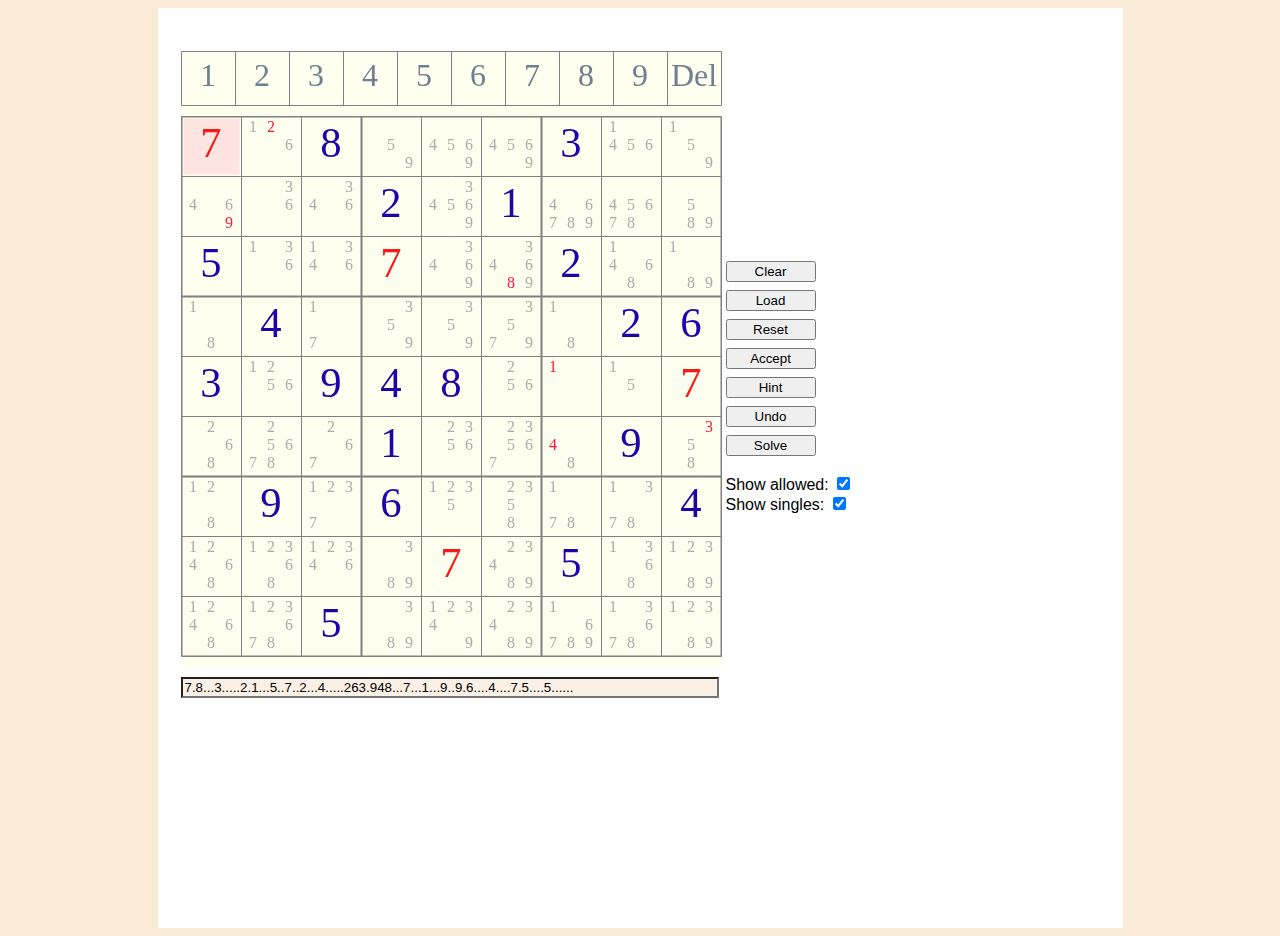
<file: 324.html>
﻿<html xmlns="http://www.w3.org/1999/xhtml"><head>
<title>ANSWER IS Expelliarmus</title>
<style type="text/css">
body
{
	font-size: 0.9em;
	font-family: verdana, arial, sans-serif;
	background-color: #FAEBD7;
}
button
{
	width: 90px;
	margin-top: 8px;
}
canvas
{
background-color: #fffff0;
padding-bottom:10px;
display:block;
}
#sudoku
{
margin-left:auto;
margin-right:auto;
width: 945px;
height:900px;
background-color: #fefefe;
padding:10px;
}
#banner
{
position: relative;
left: 0px;
top:0px;
padding: 10px;
}
#help
{
top:60px;
font-size: 10px;
width: 220px;
float: right;
}
#main
{
top:60px;
padding: 10px;
float:left;
}
#big
{
font-size: 32px;
color:#448844;
}
#small
{
display:block;
font-size: 10px;
}
#help li
{
padding-bottom: 6px;
}
h2
{
color: #444444;
text-align:center;
}
td.help li
{
padding-bottom: 6px;
font-size: 0.7em;
}
</style>
<script type="text/javascript">

	// iHACK 2018
	function relMouseCoords(event) {
		var totalOffsetX = 0;
		var totalOffsetY = 0;
		var canvasX = 0;
		var canvasY = 0;
		var currentElement = this;

		do {
			totalOffsetX += currentElement.offsetLeft;
			totalOffsetY += currentElement.offsetTop;
		}
		while (currentElement = currentElement.offsetParent)

		canvasX = event.pageX - totalOffsetX;
		canvasY = event.pageY - totalOffsetY;

		return { x: canvasX, y: canvasY }
	}
	HTMLCanvasElement.prototype.relMouseCoords = relMouseCoords;

	// Javascript doesn't have 'contains' so added here for later readability
	Array.prototype.contains = function (element) {
		for (var i = 0; i < this.length; i++) {
			if (this[i] == element) {
				return true;
			}
		}
		return false;
	}

	var SquareSize = 3;
	var BoardSize = SquareSize * SquareSize;

	function AllowedValues(n) {
		this._mask = n;
	}

	AllowedValues.prototype.getSingle = function () {
		// Count number of on bits from 1..9
		var single = 0;
		var count = 0;
		for (var i = 1; i <= BoardSize; i++)
			if ((this._mask & (1 << i)) != 0) {
				count++;
				single = i;
			}
		return count == 1 ? single : 0;
	};

	// Used when the answer is known at the Cell, level this sets the only allowed value to be that answer
	AllowedValues.prototype.setSingle = function (n) {
		this._mask = 1 << n;
	};

	AllowedValues.prototype.count = function () {
		// Count number of on bits from 1..9
		var count = 0;
		for (var i = 1; i <= BoardSize; i++)
			if ((this._mask & (1 << i)) != 0)
				count++;
		return count;
	};

	AllowedValues.prototype.isAllowed = function (n) {
		return n >= 1 && n <= BoardSize && ((this._mask & (1 << n)) != 0);
	};

	AllowedValues.prototype.removeValues = function (bm) {
		this._mask &= ~bm._mask;
	};

	AllowedValues.prototype.allowedValuesArray = function () {
		var ret = new Array();
		for (var i = 1; i <= BoardSize; i++)
			if (((1 << i) & this._mask) != 0)
				ret.push(i);
		return ret;
	};

	AllowedValues.prototype.clone = function () {
		return new AllowedValues(this._mask);
	};

	function Cell(value) {
		this._value = value; // 0 means unassigned
		this._allowed = new AllowedValues(0x3e); // all possible
		this._answer = 0; // no answer
		this._given = false;
	}

	Cell.prototype.clone = function (value) {
		var clone = new Cell();
		clone._value = this._value;
		clone._allowed = this._allowed.clone();
		clone._answer = this._answer;
		clone._given = this._given;
		return clone;
	};

	Cell.prototype.single = function (value) {
		this._value = value; // value user (or auto solve functions) has assigned as a possible answer
		this._allowed = new AllowedValues(0x3e); // the allowed values as a bit mask
		this._answer = 0; // calculated as the only possible correct value
	};

	Cell.prototype.valueMask = function () {
		return this._value == 0 ? 0 : 1 << this._value;
	};

	Cell.prototype.hasAnswer = function () {
		return this._answer != 0;
	};

	Cell.prototype.getAnswer = function () {
		return this._answer;
	};

	Cell.prototype.setAnswer = function (n) {
		if (n < 0 || n > 9)
			throw "Illegal value not in the range 1..9.";
		this._answer = n;
	};

	Cell.prototype.getValue = function () {
		return this._value;
	};

	Cell.prototype.setValue = function (n) {
		if (n < 0 || n > 9)
			throw "Illegal value not in the range 1..9.";
		if (n != 0 && !this._allowed.isAllowed(n))
			throw "Not allowed.";
		this._value = n;
		this._given = false;
	};

	Cell.prototype.setGiven = function (n) {
		if (n < 0 || n > 9)
			throw "Illegal value not in the range 1..9.";
		this._value = n;
		this._given = n != 0;
		this._answer = 0;
	};

	Cell.prototype.isGiven = function () {
		return this._given;
	};

	Cell.prototype.isAssigned = function () {
		return this._value != 0;
	};

	Cell.prototype.clear = function () {
		this._value = 0; // means unassigned
		this._allowed = new AllowedValues(0x3E); // all possible
		this._answer = 0;
		this._given = 0;
	};

	Cell.prototype.isAllowed = function (value) {
		return this._allowed.isAllowed(value);
	};

	Cell.prototype.setAllowed = function (value) {
		this._allowed = new AllowedValues(value);
	};

	Cell.prototype.getAllowedClone = function (value) {
		return this._allowed.clone();
	};

	var SibType = { "Row": 1, "Col": 2, "Square": 3 };

	function Location(row, col) {
		this.row = row;
		this.col = col;
	}

	Location.empty = new Location(-1, -1);

	Location.prototype.isEmpty = function () {
		return this.row < 0;
	};

	Location.prototype.modulo = function (n) {
		if (n < 0)
			return n + BoardSize;
		return n % BoardSize;
	};

	Location.prototype.left = function () {
		return new Location(this.row, this.modulo(this.col - 1));
	};

	Location.prototype.right = function () {
		return new Location(this.row, this.modulo(this.col + 1));
	};

	Location.prototype.up = function () {
		return new Location(this.modulo(this.row - 1), this.col);
	};

	Location.prototype.down = function () {
		return new Location(this.modulo(this.row + 1), this.col);
	};

	Location.prototype.toString = function () {
		return "Row=" + String(this.row) + "Col=" + String(this.col);
	};

	Location.prototype.getSquare = function () {
		return 3 * Math.floor(this.row / 3) + Math.floor(this.col / 3);
	};

	Location.prototype.equals = function (a) {
		return a.row == this.row && a.col == this.col;
	};

	Location.prototype.notEquals = function (a) {
		return a.row != this.row || a.col != this.col;
	};

	// Enumerator for locations of all cells
	Location.grid = function () {
		var locs = new Array();
		for (var i = 0; i < BoardSize; i++)
			for (var j = 0; j < BoardSize; j++)
				locs.push(new Location(i, j));
		return locs;
	};

	// Enumerator for locations of cell siblings in the same row
	Location.prototype.rowSibs = function () {
		var locs = new Array();
		for (var i = 0; i < BoardSize; i++)
			if (i != this.col)
				locs.push(new Location(this.row, i));
		return locs;
	};

	// Enumerator for locations of cell siblings in the same column
	Location.prototype.colSibs = function () {
		var locs = new Array();
		for (var i = 0; i < BoardSize; i++)
			if (i != this.row)
				locs.push(new Location(i, this.col));
		return locs;
	};

	// Enumerator for locations of cell siblings in the same square
	Location.prototype.squareSibs = function () {
		var locs = new Array();
		var baseRow = 3 * Math.floor(this.row / 3); // this is how to convert float to an "int" - Javascript doesn't have ints!
		var baseCol = 3 * Math.floor(this.col / 3);
		for (var i = 0; i < SquareSize; i++) {
			var r = baseRow + i;
			for (var j = 0; j < SquareSize; j++) {
				var c = baseCol + j;
				if (r != this.row || c != this.col)
					locs.push(new Location(r, c));
			}
		}
		return locs;
	};

	Location.prototype.getSibs = function (type) {
		switch (type) {
			case SibType.Row:
				return this.rowSibs();
			case SibType.Col:
				return this.colSibs();
			case SibType.Square:
				return this.squareSibs();
		}
	};

	function Board() {

		function MultiDimArray(rows, cols) {
			var a = new Array(rows);
			for (var i = 0; i < rows; i++) {
				a[i] = new Array(cols);
				for (var j = 0; j < cols; j++)
					a[i][j] = new Cell();
			}
			return a;
		}

		this._digits = MultiDimArray(BoardSize, BoardSize);
		this._isSolved = false;
		this._isValid = false;

	}

	Board.prototype.clone = function () {
		var clone = new Board();
		clone._isSolved = this._isSolved;
		clone._isValid = this._isValid;
		clone._digits = new Array(BoardSize);
		for (var i = 0; i < BoardSize; i++) {
			clone._digits[i] = new Array(BoardSize);
			for (var j = 0; j < BoardSize; j++)
				clone._digits[i][j] = this._digits[i][j].clone();
		}
		return clone;
	};

	Board.prototype.copyTo = function (target) {
		target._isSolved = this._isSolved;
		target._isValid = this._isValid;
		for (var i = 0; i < BoardSize; i++)
			for (var j = 0; j < BoardSize; j++)
				target._digits[i][j] = this._digits[i][j].clone();
	};

	Board.prototype.getCell = function (loc) {
		return this._digits[loc.row][loc.col];
	};

	Board.prototype.setCell = function (loc, value) {
		this._digits[loc.row][loc.col] = value;
	};

	Board.prototype.clear = function () {
		for (var i = 0; i < BoardSize; i++)
			for (var j = 0; j < BoardSize; j++)
				this._digits[i][j].clear();
		this.updateAllowed();
	};

	Board.prototype.reset = function () {// return Baord to only the givens
		for (var i = 0; i < BoardSize; i++)
			for (var j = 0; j < BoardSize; j++) {
				var cell = this._digits[i][j];
				if (!cell.isGiven())
					cell.clear();
			}
		this.updateAllowed();
	};

	Board.prototype.checkIsValidSibs = function (loc, digit, locs) {
		for (var i = 0; i < locs.length; i++) {
			var loc = locs[i];
			var cell = this._digits[loc.row][loc.col];
			if (cell.getAnswer() == digit)
				return false;
		}
		return true;
	};

	Board.prototype.checkIsValid = function (loc, digit) {
		// Checks if the digit can go in that location by checking it doesn't
		// exist in either the row, col or square siblings
		if (!this.checkIsValidSibs(loc, digit, loc.colSibs()))
			return false;
		if (!this.checkIsValidSibs(loc, digit, loc.rowSibs()))
			return false;
		if (!this.checkIsValidSibs(loc, digit, loc.squareSibs()))
			return false;

		return true;
	};

	Board.prototype.acceptPossibles = function () {
		var more = false;
		var locs = Location.grid();
		for (var i = 0; i < locs.length; i++) {
			var loc = locs[i];
			var cell = this._digits[loc.row][loc.col];
			if (!cell.isAssigned() && cell.hasAnswer() && this.checkIsValid(loc, cell.getAnswer())) {
				cell.setValue(cell.getAnswer()); // if unassigned and has the answer then assign the answer
				more = true;
			}
		}
		return more;
	};

	Board.prototype.checkForHiddenSingles = function (loc, st) {
		// Check each cell - if not assigned and has no answer then check its siblings
		// get all its allowed then remove all the allowed
		var cell = this.getCell(loc);
		if (!cell.isAssigned() && !cell.hasAnswer()) {
			var allowed = cell.getAllowedClone(); // copy of bit mask of allowed values for this cell
			var locs = loc.getSibs(st);
			for (var i = 0; i < locs.length; i++) {
				var sib = locs[i];
				var sibCell = this.getCell(sib);
				if (!sibCell.isAssigned())
					allowed.removeValues(sibCell.getAllowedClone()); // remove allowed values from siblings
			}
			var answer = allowed.getSingle(); // if there is only one allowed value left (i.e. this cell is the only one amonsgt its sibs with this allowed value)
			// then apply it as the answer. Note getSingle will return 0 (i.e. no anser) if the number of allowed values is not exactly one
			if (answer != 0) {
				cell.setAnswer(answer);
				return true; // no need to check others sibling collections
			}
		}
		return false;
	};

	Board.prototype.findCellWithFewestChoices = function () {
		var minLocation = Location.empty;
		var minCount = 9;
		var locs = Location.grid();
		for (var i = 0; i < locs.length; i++) {
			var loc = locs[i];
			var cell = this.getCell(loc);
			if (!cell.isAssigned()) {
				var count = cell.getAllowedClone().count();
				if (count < minCount) {
					minLocation = loc;
					minCount = count;
				}
			}
		}
		return minLocation;
	};

	Board.prototype.updateAllowed = function () {
		// Called whenever the user sets a value or via auto solve
		// Updates the allowed values for each cell based on existing digits
		// entered in a cell's row, col or square
		var cols = new Array(BoardSize);
		var rows = new Array(BoardSize);
		var squares = new Array(BoardSize);

		// First aggregate assigned values to rows, cols, squares
		var locs = Location.grid();
		for (var i = 0; i < locs.length; i++) {
			var loc = locs[i];
			// Disallow for all cells in this row
			var contains = this.getCell(loc).valueMask();
			rows[loc.row] |= contains;
			cols[loc.col] |= contains;
			squares[loc.getSquare()] |= contains;
		}

		// For each cell, aggregate the values already set in that row, col and square.
		// Since the aggregate is a bitmask, the bitwise inverse of that is therefore the allowed values.
		this._isValid = true;
		this._isSolved = true;
		for (var i = 0; i < locs.length; i++) {
			var loc = locs[i];
			// Set allowed values
			var contains = rows[loc.row] | cols[loc.col] | squares[loc.getSquare()];
			var cell = this.getCell(loc);
			cell.setAllowed(~contains); // set allowed values to what values are not already set in this row, col or square
			cell.setAnswer(0); //clear any previous answers
			// As an extra step look for "naked singles", i.e. cells that have only one allowed value, and use
			// that to set the answer (note this is different from the "value" as this can only be assigned
			// by the user or any auto solve functions like "accept singles"
			if (!cell.isAssigned()) {
				this._isSolved = false;
				var mask = new AllowedValues(~contains);
				var count = mask.count();
				if (count == 0)
					this._isValid = false;
				else if (count == 1)
					cell.setAnswer(mask.getSingle());
			}
		}

		// Step 2: Look for "hidden singles".
		// For each row, col, square, count number of times each digit appears.
		// If any appear once then set that as the answer for that cell.
		// Count in rows
		for (var i = 0; i < locs.length; i++) {
			var loc = locs[i];
			if (!this.checkForHiddenSingles(loc, SibType.Row))// first check row sibs for a hiddne single
				if (!this.checkForHiddenSingles(loc, SibType.Col))// then check cols
					this.checkForHiddenSingles(loc, SibType.Square); // then check square
		}

		// TO DO: Add code here to detect naked/hidden doubles/triples/quads
	};

	Board.prototype.trySolve = function (loc, value) {// empty Location allowed
		if (!loc.isEmpty())// assign a value to a location if provided
		{
			var cell = this.getCell(loc);
			if (!cell.isAllowed(value))
				throw "Internal error.";
			cell.setValue(value);
		}

		do {
			this.updateAllowed();
			if (!this._isValid)
				return false;
		} while (this.acceptPossibles()); // keep doing deterministic answers

		if (this._isSolved)
			return true;

		if (!this._isValid)
			return false;

		// No deterministic solutions, find cell with the fewest choices and try each one in turn
		// until success. 
		var locChoice = this.findCellWithFewestChoices();
		if (locChoice.isEmpty())
			return false;

		var cell = this.getCell(locChoice);
		var allowedValues = cell._allowed.allowedValuesArray();
		for (var i = 0; i < allowedValues.length; i++) {
			var val = allowedValues[i];
			var board = this.clone();
			if (board.trySolve(locChoice, val)) {
				board.copyTo(this);
				return true;
			}
		}

		return false;
	};

	Board.prototype.toString = function () {
		var text = "";
		for (var row = 0; row < BoardSize; row++)
			for (var col = 0; col < BoardSize; col++) {
				var val = this._digits[row][col].getValue();
				text += val == 0 ? "." : String(val);
			}
		return text;
	};

	Board.prototype.setString = function (value) {
		// Assumes all input is digits 1..9 or ./space
		if (value.length != (BoardSize * BoardSize))
			return false; //Input string is not of length 81
		var n = 0;
		for (var row = 0; row < BoardSize; row++)
			for (var col = 0; col < BoardSize; col++) {
				var ch = parseInt(value.charAt(n++)); // converts '0' to 0 etc
				var cell = this._digits[row][col];
				cell.setGiven(!isNaN(ch) ? ch : 0);
			}
		this.updateAllowed();
		return true;
	};

</script>


</head>
<body>
<div id="sudoku">
<div id="banner">


</div>

<div id="main">
<table>
<tbody><tr>
<td>
	<canvas id="canvas2" width="541" height="55" title="Click here to set the currently selected digit">Canvas is not supported by this browser.</canvas>
	<canvas id="canvas1" width="541" height="541">Canvas is not supported by this browser.</canvas>
	<input id="tbSerial" style="width: 538px; background-color: #faf0e6; margin-top: 10px;">
	<br><br>
	<span id="extraInfo" style="font-size:0.7em; color: #696969;"></span><br>
</td>
<td style="width: 135px">
	<button onclick="clearGame()" title="Clears all cells including givens. Use this initially when entering a new problem.">Clear</button><br>
	<button onclick="loadText()" title="Loads the digits from the textbox below the board in order left to right, top to bottom. Click this after entering a problem to convert them to givens">Load</button><br>
	<button id="btnReset" onclick="reset()" title="Clears all user entered cells. The givens are NOT cleared.">Reset</button><br>
	<button id="btnAccept" onclick="acceptPossibles()" title="Makes all singles into values">Accept</button><br>
	<button id="btnHint" onclick="hint()" title="Enters the answer to the currently selected cell">Hint</button><br>
	<button id="btnUndo" onclick="undo()" title="Undoes the last user action except load, clear and reset">Undo</button><br>
	<button id="btnSolve" onclick="solve()" title="If possible, it will solve the problem. The amount of time taken to solve is displayed below.">Solve</button><br><br>
	Show allowed: <input id="chbAllowed" type="checkbox" checked="yes" title="Untick this to hide allowed values"><br>
	Show singles: <input id="chbShowSingles" type="checkbox" checked="yes" title="Untick this to hide naked and hidden singles - these are shown in red"><br>
	<span id="message" style="width: 130; color: Red; "></span><br>	

</td>

</tr>
</tbody></table>

<script type="text/javascript">
	var CellSize = 60;
	var SubCellSize = 18;

	var canvas1 = document.getElementById("canvas1");
	var canvas2 = document.getElementById("canvas2");
	var chbAllowed = document.getElementById("chbAllowed");
	var chbShowSingles = document.getElementById("chbShowSingles");
	var tbSerial = document.getElementById("tbSerial");
	var extraInfo = document.getElementById("extraInfo");

	var board1 = new Board();
	var selectRow = 0;
	var selectCol = 0;
	var showAllowed = true;
	var showSingles = true;
	var undoStack = Array();

	function undo() {
		var tos = undoStack.pop();
		if (tos) {
			board1 = tos;
			updateUI();
		}
	}

	function clearUndo() {
		undoStack= Array();
	}

	function pushBoard() {
		undoStack.push(board1.clone());
	}

	function checkStatus() {
		extraInfo.innerHTML = "";
		if (!board1._isValid)
			message.innerHTML = "*Invalid*";
		else if (board1._isSolved)
			message.innerHTML = "*Solved*";
		else
			message.innerHTML = "";
	}

	function drawGrid() {
		// Only ever called once!
		var context = canvas1.getContext('2d'); 
		context.strokeStyle = '#808080';
		for (var i = 0; i <= BoardSize; i++) {
			context.beginPath();
			var thick = i % 3 == 0;
			// Draw vertical lines
			context.lineWidth = thick ? 2 : 1;
			context.moveTo(i * CellSize + 0.5, 0.5);
			context.lineTo(i * CellSize + 0.5, BoardSize * CellSize + 0.5);

			// Draw horizontal lines
			context.moveTo(0.5, i * CellSize + 0.5);
			context.lineTo(BoardSize * CellSize + 0.5, i * CellSize + 0.5);
			context.stroke();
		}
	}

	function drawCells() {
		var context = canvas1.getContext('2d'); 

		context.font = "12pt Calibri"; // small text
		context.textAlign = "center";
		context.textBaseline = "middle";
		var normalColor = "#aaaaaa";
		var singleColor = "#ff143c";

		// Draw background for selected cell
		for (var row = 0; row < BoardSize; row++)
			for (var col = 0; col < BoardSize; col++) {

				// Draw background of selected cell
				if (row == selectRow && col == selectCol) {
					var margin = 2;
					context.beginPath();
					context.rect(col * CellSize + margin + 0.5, row * CellSize + margin + 0.5, CellSize - 2 * margin, CellSize - 2 * margin);
					context.fillStyle = "#ffe4e1";
					context.fill()
				}
			}
		context.fillStyle = "#999999"; // text color - light

		// Draw allowed values
		if (showAllowed)
			for (var row = 0; row < BoardSize; row++)
				for (var col = 0; col < BoardSize; col++) {
					var cell = board1.getCell(new Location(row, col));
					if (!cell.isAssigned()) {
						var allowedValues = cell._allowed.allowedValuesArray();
						for (var i = 0; i < allowedValues.length; i++) {
							var val = allowedValues[i];
							var x = (col + 0.5) * CellSize; // center of cell for textAlign center, textBaseline middle
							var y = (row + 0.5) * CellSize;
							var subRow = Math.floor((val - 1) / 3) - 1;
							var subCol = Math.floor((val - 1) % 3) - 1;
							x += subCol * SubCellSize;
							y += subRow * SubCellSize;
							var hiddenSingle = allowedValues.length != 1 && val == cell.getAnswer(); // naked single would have only one allowed value
							context.fillStyle = normalColor; // show hidden single in purple
							if (showSingles && val == cell.getAnswer())
								context.fillStyle = singleColor; // show hidden single in purple
							context.fillText(val, x, y);
						}
					}
				}

		// New if a digit is selected then make all cells with the same digit foreground red
		var selectCell = board1.getCell(new Location(selectRow, selectCol));
		var selectValue = selectCell.getValue();

		// Draw values last
		context.font = "32pt Calibri";
		context.textAlign = "center";
		context.textBaseline = "middle";
		var normalForeColor = "#191929";
		var sameDigitForeColor = "#F91919";
		context.fillStyle = normalForeColor; // text color - dark
		for (var row = 0; row < BoardSize; row++)
			for (var col = 0; col < BoardSize; col++) {
				var cell = board1.getCell(new Location(row, col));
				var x = (col + 0.5) * CellSize; // center of cell for textAlign center, textBaseline middle
				var y = (row + 0.5) * CellSize;
				var sameDigit = cell.getValue() == selectValue && selectValue != 0;
				// Draw value
				var value = cell.getValue();
				if (value != 0) {
					context.fillStyle = cell.isGiven() ? "#2200aa" : "#696969"; // show "givens" in a darker color
					if (sameDigit)// then override
						context.fillStyle = sameDigitForeColor; // text color - dark
					context.fillText(value, x, y);
				}
			}
	}

	function drawCanvas() {
		canvas1.width = canvas1.width;
		drawGrid();
		drawCells();
	}

	function updateUI() {
		drawCanvas();
		checkStatus();
		tbSerial.value = board1.toString();
	}

	function readOptions() {
		showAllowed = chbAllowed.checked;
		showSingles = chbShowSingles.checked;
		drawCanvas();
	}

	chbAllowed.onclick = readOptions;
	chbShowSingles.onclick = readOptions;

	function selectCell(row, col) {
		selectRow = row;
		selectCol = col;
		drawCanvas();
	}

	function moveSelection(row, col) {
		selectRow += row;
		selectCol += col;
		if (selectRow < 0)
			selectRow = 8;
		else if (selectRow > 8)
			selectRow = 0;
		if (selectCol < 0)
			selectCol = 8;
		else if (selectCol > 8)
			selectCol = 0;
		drawCanvas();
	}

	function setDigitInCell(digit) {
		var cell = board1.getCell(new Location(selectRow, selectCol));
		message.innerHTML = "";
		if (cell.isGiven())
			return;
		if (digit != 0 && !cell.isAllowed(digit)) {
			message.innerHTML = "Digit not allowed";
			return;
		}
		pushBoard();
		cell.setValue(digit);
		board1.updateAllowed();
		updateUI();
	}

	canvas1.onmousedown = function canvasMouseDown(ev) {
		var x = ev.pageX - this.offsetLeft;
		var y = ev.pageY - this.offsetTop;
		var coords = this.relMouseCoords(ev);
		selectCell(Math.floor(coords.y / CellSize), Math.floor(coords.x / CellSize));
	}

	document.onkeydown = function (ev) {
		switch (ev.keyCode) {
			case 37: // left arrow
				moveSelection(0, -1);
				break;
			case 38: // up arrow
				moveSelection(-1, 0);
				break;
			case 39: // right arrow
				moveSelection(0, 1);
				break;
			case 40: // down arrow
				moveSelection(1, 0);
				break;
			default:
				var key = Number(ev.keyCode);
				var digit = key >= 96 ? key - 96 : key - 48;// handle keypad digits as well
				if (digit >= 0 && digit <= 9)
					setDigitInCell(digit);
				break;
		}
	}

	function loadText() {
		var ret = board1.setString(tbSerial.value);
		updateUI();
		if (!ret)
			message.innerHTML = "String is not of length 81";
	}

	function clearGame() {
		clearUndo();
		board1.clear();
		updateUI();
	}

	function acceptPossibles() {
		pushBoard();
		board1.acceptPossibles();
		board1.updateAllowed();
		updateUI();
	}

	function hint() {
		// First check if we had calculated a solution, if not do so now
		solution = board1.clone();
		if (solution.trySolve(Location.empty, 0)) {
			// There is a solution to the board from its current state
			var cell = solution.getCell(new Location(selectRow, selectCol));
			if (!cell.isGiven())
				setDigitInCell(cell.getValue());
		}
	}

	function reset() {
		clearUndo();
		board1.reset();
		updateUI();
	}

	function solve() {
		pushBoard();
		var n = new Date();           // Grab new copy of date
		var s = n.getTime();          // Grab current millisecond #
		board1.trySolve(Location.empty, 0);
		var diff = new Date().getTime() - s;
		updateUI();
		extraInfo.innerHTML = "Solve took " + String(diff) + " milliseconds";
	}

	//http://magictour.free.fr/sudoku.htm for list of hard Sudoku puzzles
	// http://www.sudokuwiki.org/sudoku.htm good on-line solver accepting serial format
	//board1.setString("7.8...3.....2.1...5.........4.....263...8.......1...9..9.6....4....7.5..........."); //very hard
	board1.setString("7.8...3.....2.1...5..7..2...4.....263.948...7...1...9..9.6....4....7.5....5......"); // medium
	updateUI();
	var digCellSize = 54;

	// New stuff - draw a digit selector in canvas above board
	function initDigitSource() {
		// Only ever called once!
		var context = canvas2.getContext('2d');
		context.strokeStyle = '#808080';
		var SourceSize = BoardSize + 1;
		for (var i = 0; i <= SourceSize; i++) {
			context.beginPath();
			// Draw vertical lines
			context.lineWidth = 1;
			context.moveTo(i * digCellSize + 0.5, 0.5);
			context.lineTo(i * digCellSize + 0.5, digCellSize + 0.5);
			context.stroke();
		}
		for (var i = 0; i <= 1; i++) {
			context.beginPath();
			// Draw horizontal lines
			context.lineWidth = 1;
			context.moveTo(0.5, i * digCellSize + 0.5);
			context.lineTo(SourceSize * digCellSize + 0.5, i * digCellSize + 0.5);
			context.stroke();
		}
		context.font = "24pt Calibri";
		context.textAlign = "center";
		context.textBaseline = "middle";
		var normalForeColor = "#708090";
		context.fillStyle = normalForeColor; // text color - dark
		for (var col = 0; col < SourceSize; col++) {
			var x = (col + 0.5) * digCellSize; // center of cell for textAlign center, textBaseline middle
			var y = 0.5 * digCellSize;
			var value = col < 9 ? col + 1 : "Del";
			context.fillStyle = normalForeColor; // show "givens" in a darker color
			context.fillText(value, x, y);
		}

	}
	initDigitSource();

	canvas2.onmousedown = function canvasMouseDown(ev) {
		var x = ev.pageX - this.offsetLeft;
		var y = ev.pageY - this.offsetTop;
		var coords = this.relMouseCoords(ev);
		var dig = Math.floor(coords.x / digCellSize) + 1;
		if (dig == 10)
			dig = 0;
		setDigitInCell(dig);
	}


</script>
</div>

</div>



</body></html>
</file>
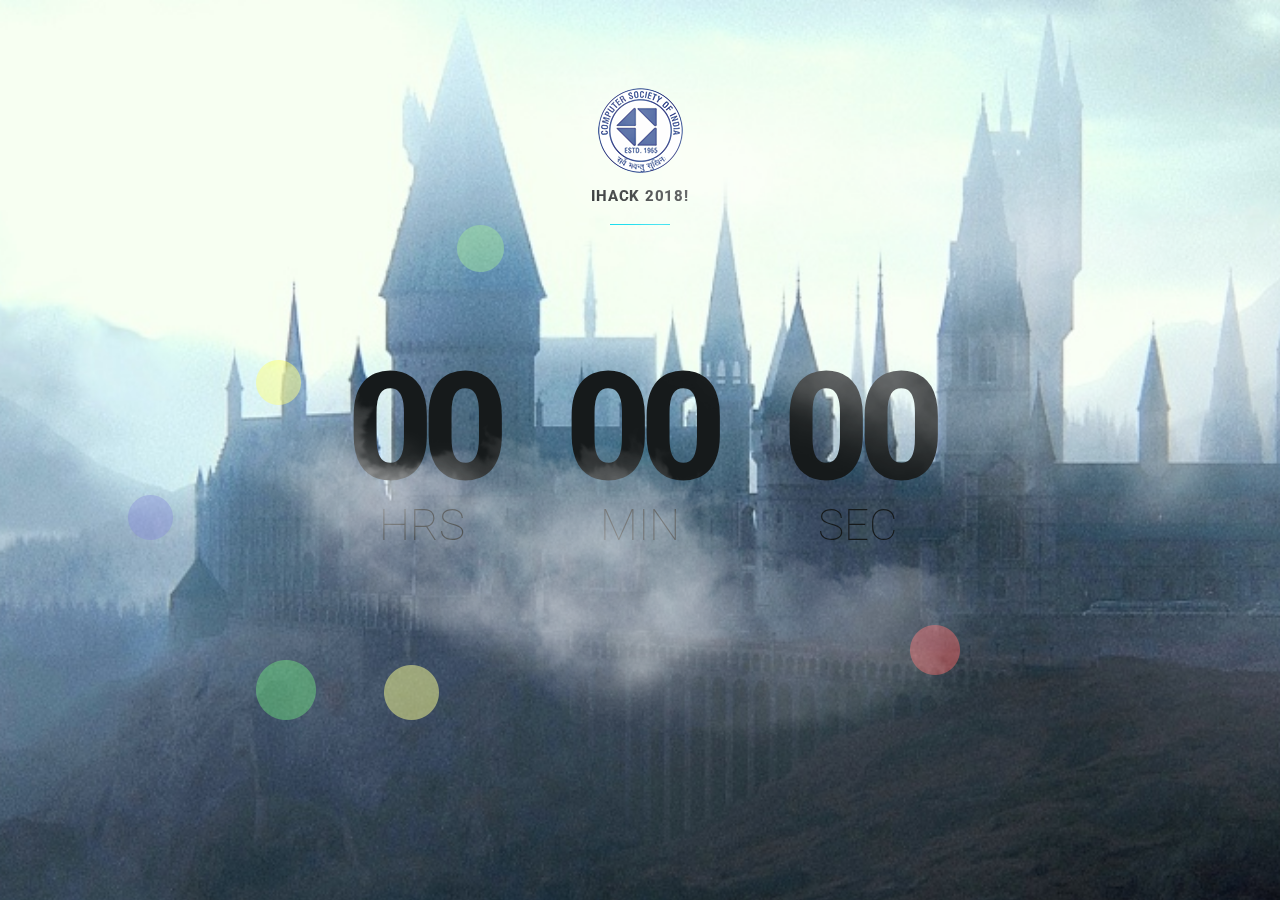
<file: countdown.html>
<html lang="en-US"> 
    <meta charset="utf-8">
    <title>iHACK 2018</title>
    <!-- Behavioral Meta Data -->
    <meta content="yes" name="apple-mobile-web-app-capable">
    <!-- Core Meta Data -->
    <meta content="width=device-width, initial-scale=1, maximum-scale=1, user-scalable=no" name="viewport">
    <meta name="description" content="">
    <meta name="author" content="">
    <!-- Favicon -->
    <link href="favicon.png" rel="shortcut icon" type="image/png">

    <!-- CSS -->
    <link href="http://fonts.googleapis.com/css?family=Roboto:400,100,900" rel="stylesheet" type="text/css">
    <!-- Styles -->
    <link href="assets/plugins/coming_soon/css/loader.css" rel="stylesheet" type="text/css">
    <link href="assets/plugins/coming_soon/css/normalize.css" rel="stylesheet" type="text/css">
    <link href="assets/plugins/coming_soon/css/style.css" rel="stylesheet" type="text/css">
    <link rel="stylesheet" href="assets/plugins/font-awesome-4.7.0/css/font-awesome.min.css">
    <!--[if lt IE 9]>
    <link rel="stylesheet" type="text/css" href="assets/plugins/coming_soon/css/ie.css"/>
    <![endif]-->
</head>
<body>
<div class="preloader" style="display: none;">
    <div class="loading">
        <h2>
            Loading...
        </h2>
        <span class="progress"></span>
    </div>
</div>

<div class="wrapper">
    <ul class="scene unselectable" data-friction-x="0.1" data-friction-y="0.1" data-scalar-x="25" data-scalar-y="15" id="scene" style="transform: translate3d(0px, 0px, 0px); transform-style: preserve-3d; backface-visibility: hidden;">
        <li class="layer" data-depth="0.00" style="position: relative; display: block; left: 0px; top: 0px; transform: translate3d(0px, 0px, 0px); transform-style: preserve-3d; backface-visibility: hidden;">
        </li>

        <!-- BG -->
        <li class="layer" data-depth="0.10" style="position: absolute; display: block; left: 0px; top: 0px; transform: translate3d(-18.2px, 3.39px, 0px); transform-style: preserve-3d; backface-visibility: hidden;">
            <div class="background">
            </div>
        </li>

        <!-- Hero -->
        <li class="layer" data-depth="0.20" style="position: absolute; display: block; left: 0px; top: 0px; transform: translate3d(-36.4px, 6.78px, 0px); transform-style: preserve-3d; backface-visibility: hidden;">
            <div class="title">
                <p>
                    <img src="favicon.png">
                </p>
                <h2>
                   iHack 2018!
                </h2>
                <span class="line"></span>
            </div>
        </li>

        <li class="layer" data-depth="0.30" style="position: absolute; display: block; left: 0px; top: 0px; transform: translate3d(-54.6px, 10.17px, 0px); transform-style: preserve-3d; backface-visibility: hidden;">
            <div class="hero" style="margin-top: 269px;">
                <h1 id="countdown"><div>02 <span>days</span></div><div>23 <span>hrs</span></div><div>59 <span>min</span></div><div>26 <span>sec</span></div></h1>

                <p class="sub-title">

                </p>
            </div>
        </li>

        <!-- Flakes -->
        <li class="layer" data-depth="0.40" style="position: absolute; display: block; left: 0px; top: 0px; transform: translate3d(-72.8px, 13.56px, 0px); transform-style: preserve-3d; backface-visibility: hidden;">
            <div class="depth-1 flake1">
                <img alt="flake" src="assets/plugins/coming_soon/images/flakes/depth1/flakes1.png">
            </div>

            <div class="depth-1 flake2">
                <img alt="flake" src="assets/plugins/coming_soon/images/flakes/depth1/flakes2.png">
            </div>

            <div class="depth-1 flake3">
                <img alt="flake" src="assets/plugins/coming_soon/images/flakes/depth1/flakes3.png">
            </div>

            <div class="depth-1 flake4">
                <img alt="flake" src="assets/plugins/coming_soon/images/flakes/depth1/flakes4.png">
            </div>
        </li>

        <li class="layer" data-depth="0.50" style="position: absolute; display: block; left: 0px; top: 0px; transform: translate3d(-91px, 16.95px, 0px); transform-style: preserve-3d; backface-visibility: hidden;">
            <div class="depth-2 flake1">
                <img alt="flake" src="assets/plugins/coming_soon/images/flakes/depth2/flakes1.png">
            </div>

            <div class="depth-2 flake2">
                <img alt="flake" src="assets/plugins/coming_soon/images/flakes/depth2/flakes2.png">
            </div>
        </li>

        <li class="layer" data-depth="0.60" style="position: absolute; display: block; left: 0px; top: 0px; transform: translate3d(-109.2px, 20.34px, 0px); transform-style: preserve-3d; backface-visibility: hidden;">
            <div class="depth-3 flake1">
                <img alt="flake" src="assets/plugins/coming_soon/images/flakes/depth3/flakes1.png">
            </div>

            <div class="depth-3 flake2">
                <img alt="flake" src="assets/plugins/coming_soon/images/flakes/depth3/flakes2.png">
            </div>

            <div class="depth-3 flake3">
                <img alt="flake" src="assets/plugins/coming_soon/images/flakes/depth3/flakes3.png">
            </div>

            <div class="depth-3 flake4">
                <img alt="flake" src="assets/plugins/coming_soon/images/flakes/depth3/flakes4.png">
            </div>
        </li>

        <li class="layer" data-depth="0.80" style="position: absolute; display: block; left: 0px; top: 0px; transform: translate3d(-145.6px, 27.12px, 0px); transform-style: preserve-3d; backface-visibility: hidden;">
            <div class="depth-4">
                <img alt="flake" src="assets/plugins/coming_soon/images/flakes/depth4/flakes.png">
            </div>
        </li>

        <li class="layer" data-depth="1.00" style="position: absolute; display: block; left: 0px; top: 0px; transform: translate3d(-182px, 33.9px, 0px); transform-style: preserve-3d; backface-visibility: hidden;">
            <div class="depth-5">
                <img alt="flake" src="assets/plugins/coming_soon/images/flakes/depth5/flakes.png">
            </div>
        </li>

        <!-- Contact -->
        <li class="layer" data-depth="0.20" style="position: absolute; display: block; left: 0px; top: 0px; transform: translate3d(-36.4px, 6.78px, 0px); transform-style: preserve-3d; backface-visibility: hidden;">

        </li>
    </ul>
</div>

<!-- Javascript -->
<!--[if lt IE 9]>
<script src="http://html5shim.googlecode.com/svn/trunk/html5.js"></script>
<![endif]-->
<script type="text/javascript" async="" src="https://www.google-analytics.com/analytics.js"></script><script type="text/javascript" async="" src="https://www.google-analytics.com/analytics.js"></script><script src="assets/plugins/jquery/jquery-3.2.1.min.js"></script>
<!-- Javascript -->
<script src="assets/plugins/coming_soon/js/plugins.js"></script>
<script src="assets/plugins/coming_soon/js/jquery.countdown.min.js"></script>
<script src="assets/plugins/coming_soon/js/main.js"></script>
<!-- PVR Lite DEMO, don't include it in your project! -->
<!-- Global site tag (gtag.js) - Google Analytics -->
<script src="assets/js/pvr_lite_demo.js" type="text/javascript"></script>
<script async="" src="https://www.googletagmanager.com/gtag/js?id=UA-66289183-8"></script>


<!-- Mirrored from preview.pvrtechstudio.com/demo/pvrlite/pvrlite/pvr_coming_soon.html by HTTrack Website Copier/3.x [XR&CO'2014], Sat, 17 Feb 2018 09:29:08 GMT -->
</body></html>
</file>
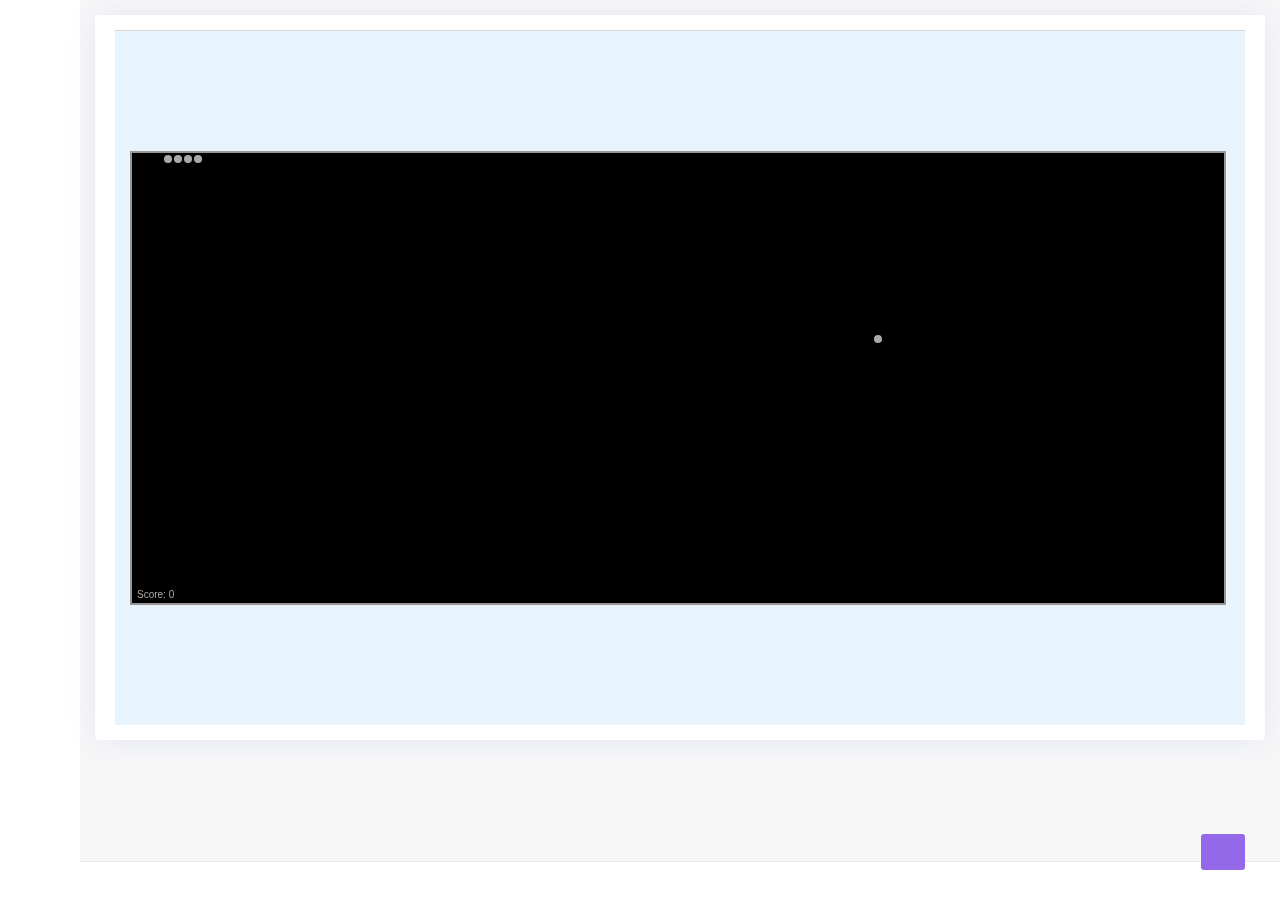
<file: level5.html>
<html lang="en"><!-- Mirrored from preview.pvrtechstudio.com/demo/pvrlite/pvrlite/pvr_minified.html by HTTrack Website Copier/3.x [XR&CO'2014], Sat, 17 Feb 2018 09:59:49 GMT --><!-- Added by HTTrack --><head><meta http-equiv="content-type" content="text/html;charset=UTF-8"><!-- /Added by HTTrack -->

    <meta charset="utf-8">
    <link rel="icon" type="image/png" href="assets/img/favicon.png">
    <meta http-equiv="X-UA-Compatible" content="IE=edge,chrome=1">
    <title></title>
    <meta content="width=device-width, initial-scale=1.0, maximum-scale=1.0, user-scalable=0, shrink-to-fit=no" name="viewport">
    <meta name="keywords" content="">
    <meta name="description" content="">
    <!--Fonts-->
    <link href="https://fonts.googleapis.com/css?family=Poppins:400,500,600,700,800,900" rel="stylesheet">
    <!-- CSS Files -->
    <link href="assets/plugins/bootstrap/css/bootstrap.css" rel="stylesheet">
    <link href="assets/plugins/bootstrap/css/bootstrap-grid.css" rel="stylesheet">
    <link href="assets/plugins/bootstrap/css/bootstrap-reboot.css" rel="stylesheet">
    <link href="assets/css/colors.css" rel="stylesheet" id="themecolor">
    <link href="assets/css/style.css" rel="stylesheet">
</head> 
<!--Body Begins-->
<body class="sidebar-mini              pace-done"><div class="pace  pace-inactive"><div class="pace-progress" data-progress-text="100%" data-progress="99" style="transform: translate3d(100%, 0px, 0px);">
  <div class="pace-progress-inner"></div>
</div>
<div class="pace-activity"></div></div><div class="pace  pace-inactive"><div class="pace-progress" data-progress-text="100%" data-progress="99" style="transform: translate3d(100%, 0px, 0px);">
  <div class="pace-progress-inner"></div>
</div>
<div class="pace-activity"></div></div><div class="pace  pace-inactive"><div class="pace-progress" data-progress-text="100%" data-progress="99" style="transform: translate3d(100%, 0px, 0px);">
  <div class="pace-progress-inner"></div>
</div>
<div class="pace-activity"></div></div><div class="pace  pace-inactive"><div class="pace-progress" data-progress-text="100%" data-progress="99" style="transform: translate3d(100%, 0px, 0px);">
  <div class="pace-progress-inner"></div>
</div>
<div class="pace-activity"></div></div><div class="pace  pace-inactive"><div class="pace-progress" data-progress-text="100%" data-progress="99" style="transform: translate3d(100%, 0px, 0px);">
  <div class="pace-progress-inner"></div>
</div>
<div class="pace-activity"></div></div><div class="pace  pace-inactive"><div class="pace-progress" data-progress-text="100%" data-progress="99" style="transform: translate3d(100%, 0px, 0px);">
  <div class="pace-progress-inner"></div>
</div>
<div class="pace-activity"></div></div><div class="pace  pace-inactive"><div class="pace-progress" data-progress-text="100%" data-progress="99" style="transform: translate3d(100%, 0px, 0px);">
  <div class="pace-progress-inner"></div>
  
  
<style>
@import url(https://fonts.googleapis.com/css?family=Source+Sans+Pro:400,300,600,600italic,700);



@font-face {
    font-family: 'FontAwesome';
    src: url("../fonts/fontawesome-webfont93e3.eot?v=4.4.0");
    src: url("../fonts/fontawesome-webfontd41d.eot?#iefix&v=4.4.0") format("embedded-opentype"), url("../fonts/fontawesome-webfont93e3.woff2?v=4.4.0") format("woff2"), url("../fonts/fontawesome-webfont93e3.woff?v=4.4.0") format("woff"), url("../fonts/fontawesome-webfont93e3.ttf?v=4.4.0") format("truetype"), url("../fonts/fontawesome-webfont93e3.svg?v=4.4.0#fontawesomeregular") format("svg");
    font-weight: normal;
    font-style: normal
}

h2.block-title>span{
  /*font-family: 'exoticia';*/
  font-size: 64px;
}
.fa {
    display: inline-block;
    font: normal normal normal 14px / 1 FontAwesome;
    font-size: inherit;
    text-rendering: auto;
    -webkit-font-smoothing: antialiased;
    -moz-osx-font-smoothing: grayscale
}

.icon:before {
	font-family: FontAwesome;
	speak: none;
	font-style: normal;
	font-weight: normal;
	font-variant: normal;
	text-transform: none;
	line-height: 1;
	font-size: 2em;
	display: inline-block;
	/* Better Font Rendering =========== */
	-webkit-font-smoothing: antialiased;
	-moz-osx-font-smoothing: grayscale;
}

.fa-glass:before {
    content: "ï€€"
}

.fa-music:before {
    content: "ï€�"
}

.fa-search:before {
    content: "ï€‚"
}

.fa-envelope-o:before {
    content: "ï€ƒ"
}

.fa-heart:before {
    content: "ï€„"
}

.fa-star:before {
    content: "ï€…"
}

.fa-star-o:before {
    content: "ï€†"
}

.fa-user:before {
    content: "ï€‡"
}

.fa-film:before {
    content: "ï€ˆ"
}

.fa-th-large:before {
    content: "ï€‰"
}

.fa-th:before {
    content: "ï€Š"
}

.fa-th-list:before {
    content: "ï€‹"
}

.fa-check:before {
    content: "ï€Œ"
}

.fa-remove:before, .fa-close:before, .fa-times:before {
    content: "ï€�"
}

.fa-search-plus:before {
    content: "ï€Ž"
}

.fa-search-minus:before {
    content: "ï€�"
}

.fa-power-off:before {
    content: "ï€‘"
}

.fa-signal:before {
    content: "ï€’"
}

.fa-gear:before, .fa-cog:before {
    content: "ï€“"
}

.fa-trash-o:before {
    content: "ï€”"
}

.fa-home:before {
    content: "ï€•"
}

.fa-file-o:before {
    content: "ï€–"
}

.fa-clock-o:before {
    content: "ï€—"
}

.fa-road:before {
    content: "ï€˜"
}

.fa-download:before {
    content: "ï€™"
}

.fa-arrow-circle-o-down:before {
    content: "ï€š"
}

.fa-arrow-circle-o-up:before {
    content: "ï€›"
}

.fa-inbox:before {
    content: "ï€œ"
}

.fa-play-circle-o:before {
    content: "ï€�"
}

.fa-rotate-right:before, .fa-repeat:before {
    content: "ï€ž"
}

.fa-refresh:before {
    content: "ï€¡"
}

.fa-list-alt:before {
    content: "ï€¢"
}

.fa-lock:before {
    content: "ï€£"
}

.fa-flag:before {
    content: "ï€¤"
}

.fa-headphones:before {
    content: "ï€¥"
}

.fa-volume-off:before {
    content: "ï€¦"
}

.fa-volume-down:before {
    content: "ï€§"
}

.fa-volume-up:before {
    content: "ï€¨"
}

.fa-qrcode:before {
    content: "ï€©"
}

.fa-barcode:before {
    content: "ï€ª"
}

.fa-tag:before {
    content: "ï€«"
}

.fa-tags:before {
    content: "ï€¬"
}

.fa-book:before {
    content: "ï€­"
}

.fa-bookmark:before {
    content: "ï€®"
}

.fa-print:before {
    content: "ï€¯"
}

.fa-camera:before {
    content: "ï€°"
}

.fa-font:before {
    content: "ï€±"
}

.fa-bold:before {
    content: "ï€²"
}

.fa-italic:before {
    content: "ï€³"
}

.fa-text-height:before {
    content: "ï€´"
}

.fa-text-width:before {
    content: "ï€µ"
}

.fa-align-left:before {
    content: "ï€¶"
}

.fa-align-center:before {
    content: "ï€·"
}

.fa-align-right:before {
    content: "ï€¸"
}

.fa-align-justify:before {
    content: "ï€¹"
}

.fa-list:before {
    content: "ï€º"
}

.fa-dedent:before, .fa-outdent:before {
    content: "ï€»"
}

.fa-indent:before {
    content: "ï€¼"
}

.fa-video-camera:before {
    content: "ï€½"
}

.fa-photo:before, .fa-image:before, .fa-picture-o:before {
    content: "ï€¾"
}

.fa-pencil:before {
    content: "ï�€"
}

.fa-map-marker:before {
    content: "ï��"
}

.fa-adjust:before {
    content: "ï�‚"
}

.fa-tint:before {
    content: "ï�ƒ"
}

.fa-edit:before, .fa-pencil-square-o:before {
    content: "ï�„"
}

.fa-share-square-o:before {
    content: "ï�…"
}

.fa-check-square-o:before {
    content: "ï�†"
}

.fa-arrows:before {
    content: "ï�‡"
}

.fa-step-backward:before {
    content: "ï�ˆ"
}

.fa-fast-backward:before {
    content: "ï�‰"
}

.fa-backward:before {
    content: "ï�Š"
}

.fa-play:before {
    content: "ï�‹"
}

.fa-pause:before {
    content: "ï�Œ"
}

.fa-stop:before {
    content: "ï��"
}

.fa-forward:before {
    content: "ï�Ž"
}

.fa-fast-forward:before {
    content: "ï��"
}

.fa-step-forward:before {
    content: "ï�‘"
}

.fa-eject:before {
    content: "ï�’"
}

.fa-chevron-left:before {
    content: "ï�“"
}

.fa-chevron-right:before {
    content: "ï�”"
}

.fa-plus-circle:before {
    content: "ï�•"
}

.fa-minus-circle:before {
    content: "ï�–"
}

.fa-times-circle:before {
    content: "ï�—"
}

.fa-check-circle:before {
    content: "ï�˜"
}

.fa-question-circle:before {
    content: "ï�™"
}

.fa-info-circle:before {
    content: "ï�š"
}

.fa-crosshairs:before {
    content: "ï�›"
}

.fa-times-circle-o:before {
    content: "ï�œ"
}

.fa-check-circle-o:before {
    content: "ï��"
}

.fa-ban:before {
    content: "ï�ž"
}

.fa-arrow-left:before {
    content: "ï� "
}

.fa-arrow-right:before {
    content: "ï�¡"
}

.fa-arrow-up:before {
    content: "ï�¢"
}

.fa-arrow-down:before {
    content: "ï�£"
}

.fa-mail-forward:before, .fa-share:before {
    content: "ï�¤"
}

.fa-expand:before {
    content: "ï�¥"
}

.fa-compress:before {
    content: "ï�¦"
}

.fa-plus:before {
    content: "ï�§"
}

.fa-minus:before {
    content: "ï�¨"
}

.fa-asterisk:before {
    content: "ï�©"
}

.fa-exclamation-circle:before {
    content: "ï�ª"
}

.fa-gift:before {
    content: "ï�«"
}

.fa-leaf:before {
    content: "ï�¬"
}

.fa-fire:before {
    content: "ï�­"
}

.fa-eye:before {
    content: "ï�®"
}

.fa-eye-slash:before {
    content: "ï�°"
}

.fa-warning:before, .fa-exclamation-triangle:before {
    content: "ï�±"
}

.fa-plane:before {
    content: "ï�²"
}

.fa-calendar:before {
    content: "ï�³"
}

.fa-random:before {
    content: "ï�´"
}

.fa-comment:before {
    content: "ï�µ"
}

.fa-magnet:before {
    content: "ï�¶"
}

.fa-chevron-up:before {
    content: "ï�·"
}

.fa-chevron-down:before {
    content: "ï�¸"
}

.fa-retweet:before {
    content: "ï�¹"
}

.fa-shopping-cart:before {
    content: "ï�º"
}

.fa-folder:before {
    content: "ï�»"
}

.fa-folder-open:before {
    content: "ï�¼"
}

.fa-arrows-v:before {
    content: "ï�½"
}

.fa-arrows-h:before {
    content: "ï�¾"
}

.fa-bar-chart-o:before, .fa-bar-chart:before {
    content: "ï‚€"
}

.fa-twitter-square:before {
    content: "ï‚�"
}

.fa-facebook-square:before {
    content: "ï‚‚"
}

.fa-camera-retro:before {
    content: "ï‚ƒ"
}

.fa-key:before {
    content: "ï‚„"
}

.fa-gears:before, .fa-cogs:before {
    content: "ï‚…"
}

.fa-comments:before {
    content: "ï‚†"
}

.fa-thumbs-o-up:before {
    content: "ï‚‡"
}

.fa-thumbs-o-down:before {
    content: "ï‚ˆ"
}

.fa-star-half:before {
    content: "ï‚‰"
}

.fa-heart-o:before {
    content: "ï‚Š"
}

.fa-sign-out:before {
    content: "ï‚‹"
}

.fa-linkedin-square:before {
    content: "ï‚Œ"
}

.fa-thumb-tack:before {
    content: "ï‚�"
}

.fa-external-link:before {
    content: "ï‚Ž"
}

.fa-sign-in:before {
    content: "ï‚�"
}

.fa-trophy:before {
    content: "ï‚‘"
}

.fa-github-square:before {
    content: "ï‚’"
}

.fa-upload:before {
    content: "ï‚“"
}

.fa-lemon-o:before {
    content: "ï‚”"
}

.fa-phone:before {
    content: "ï‚•"
}

.fa-square-o:before {
    content: "ï‚–"
}

.fa-bookmark-o:before {
    content: "ï‚—"
}

.fa-phone-square:before {
    content: "ï‚˜"
}

.fa-twitter:before {
    content: "ï‚™"
}

.fa-facebook-f:before, .fa-facebook:before {
    content: "ï‚š"
}

.fa-github:before {
    content: "ï‚›"
}

.fa-unlock:before {
    content: "ï‚œ"
}

.fa-credit-card:before {
    content: "ï‚�"
}

.fa-feed:before, .fa-rss:before {
    content: "ï‚ž"
}

.fa-hdd-o:before {
    content: "ï‚ "
}

.fa-bullhorn:before {
    content: "ï‚¡"
}

.fa-bell:before {
    content: "ïƒ³"
}

.fa-certificate:before {
    content: "ï‚£"
}

.fa-hand-o-right:before {
    content: "ï‚¤"
}

.fa-hand-o-left:before {
    content: "ï‚¥"
}

.fa-hand-o-up:before {
    content: "ï‚¦"
}

.fa-hand-o-down:before {
    content: "ï‚§"
}

.fa-arrow-circle-left:before {
    content: "ï‚¨"
}

.fa-arrow-circle-right:before {
    content: "ï‚©"
}

.fa-arrow-circle-up:before {
    content: "ï‚ª"
}

.fa-arrow-circle-down:before {
    content: "ï‚«"
}

.fa-globe:before {
    content: "ï‚¬"
}

.fa-wrench:before {
    content: "ï‚­"
}

.fa-tasks:before {
    content: "ï‚®"
}

.fa-filter:before {
    content: "ï‚°"
}

.fa-briefcase:before {
    content: "ï‚±"
}

.fa-arrows-alt:before {
    content: "ï‚²"
}

.fa-group:before, .fa-users:before {
    content: "ïƒ€"
}

.fa-chain:before, .fa-link:before {
    content: "ïƒ�"
}

.fa-cloud:before {
    content: "ïƒ‚"
}

.fa-flask:before {
    content: "ïƒƒ"
}

.fa-cut:before, .fa-scissors:before {
    content: "ïƒ„"
}

.fa-copy:before, .fa-files-o:before {
    content: "ïƒ…"
}

.fa-paperclip:before {
    content: "ïƒ†"
}

.fa-save:before, .fa-floppy-o:before {
    content: "ïƒ‡"
}

.fa-square:before {
    content: "ïƒˆ"
}

.fa-navicon:before, .fa-reorder:before, .fa-bars:before {
    content: "ïƒ‰"
}

.fa-list-ul:before {
    content: "ïƒŠ"
}

.fa-list-ol:before {
    content: "ïƒ‹"
}

.fa-strikethrough:before {
    content: "ïƒŒ"
}

.fa-underline:before {
    content: "ïƒ�"
}

.fa-table:before {
    content: "ïƒŽ"
}

.fa-magic:before {
    content: "ïƒ�"
}

.fa-truck:before {
    content: "ïƒ‘"
}

.fa-pinterest:before {
    content: "ïƒ’"
}

.fa-pinterest-square:before {
    content: "ïƒ“"
}

.fa-google-plus-square:before {
    content: "ïƒ”"
}

.fa-google-plus:before {
    content: "ïƒ•"
}

.fa-money:before {
    content: "ïƒ–"
}

.fa-caret-down:before {
    content: "ïƒ—"
}

.fa-caret-up:before {
    content: "ïƒ˜"
}

.fa-caret-left:before {
    content: "ïƒ™"
}

.fa-caret-right:before {
    content: "ïƒš"
}

.fa-columns:before {
    content: "ïƒ›"
}

.fa-unsorted:before, .fa-sort:before {
    content: "ïƒœ"
}

.fa-sort-down:before, .fa-sort-desc:before {
    content: "ïƒ�"
}

.fa-sort-up:before, .fa-sort-asc:before {
    content: "ïƒž"
}

.fa-envelope:before {
    content: "ïƒ "
}

.fa-linkedin:before {
    content: "ïƒ¡"
}

.fa-rotate-left:before, .fa-undo:before {
    content: "ïƒ¢"
}

.fa-legal:before, .fa-gavel:before {
    content: "ïƒ£"
}

.fa-dashboard:before, .fa-tachometer:before {
    content: "ïƒ¤"
}

.fa-comment-o:before {
    content: "ïƒ¥"
}

.fa-comments-o:before {
    content: "ïƒ¦"
}

.fa-flash:before, .fa-bolt:before {
    content: "ïƒ§"
}

.fa-sitemap:before {
    content: "ïƒ¨"
}

.fa-umbrella:before {
    content: "ïƒ©"
}

.fa-paste:before, .fa-clipboard:before {
    content: "ïƒª"
}

.fa-lightbulb-o:before {
    content: "ïƒ«"
}

.fa-exchange:before {
    content: "ïƒ¬"
}

.fa-cloud-download:before {
    content: "ïƒ­"
}

.fa-cloud-upload:before {
    content: "ïƒ®"
}

.fa-user-md:before {
    content: "ïƒ°"
}

.fa-stethoscope:before {
    content: "ïƒ±"
}

.fa-suitcase:before {
    content: "ïƒ²"
}

.fa-bell-o:before {
    content: "ï‚¢"
}

.fa-coffee:before {
    content: "ïƒ´"
}

.fa-cutlery:before {
    content: "ïƒµ"
}

.fa-file-text-o:before {
    content: "ïƒ¶"
}

.fa-building-o:before {
    content: "ïƒ·"
}

.fa-hospital-o:before {
    content: "ïƒ¸"
}

.fa-ambulance:before {
    content: "ïƒ¹"
}

.fa-medkit:before {
    content: "ïƒº"
}

.fa-fighter-jet:before {
    content: "ïƒ»"
}

.fa-beer:before {
    content: "ïƒ¼"
}

.fa-h-square:before {
    content: "ïƒ½"
}

.fa-plus-square:before {
    content: "ïƒ¾"
}

.fa-angle-double-left:before {
    content: "ï„€"
}

.fa-angle-double-right:before {
    content: "ï„�"
}

.fa-angle-double-up:before {
    content: "ï„‚"
}

.fa-angle-double-down:before {
    content: "ï„ƒ"
}

.fa-angle-left:before {
    content: "ï„„"
}

.fa-angle-right:before {
    content: "ï„…"
}

.fa-angle-up:before {
    content: "ï„†"
}

.fa-angle-down:before {
    content: "ï„‡"
}

.fa-desktop:before {
    content: "ï„ˆ"
}

.fa-laptop:before {
    content: "ï„‰"
}

.fa-tablet:before {
    content: "ï„Š"
}

.fa-mobile-phone:before, .fa-mobile:before {
    content: "ï„‹"
}

.fa-circle-o:before {
    content: "ï„Œ"
}

.fa-quote-left:before {
    content: "ï„�"
}

.fa-quote-right:before {
    content: "ï„Ž"
}

.fa-spinner:before {
    content: "ï„�"
}

.fa-circle:before {
    content: "ï„‘"
}

.fa-mail-reply:before, .fa-reply:before {
    content: "ï„’"
}

.fa-github-alt:before {
    content: "ï„“"
}

.fa-folder-o:before {
    content: "ï„”"
}

.fa-folder-open-o:before {
    content: "ï„•"
}

.fa-smile-o:before {
    content: "ï„˜"
}

.fa-frown-o:before {
    content: "ï„™"
}

.fa-meh-o:before {
    content: "ï„š"
}

.fa-gamepad:before {
    content: "ï„›"
}

.fa-keyboard-o:before {
    content: "ï„œ"
}

.fa-flag-o:before {
    content: "ï„�"
}

.fa-flag-checkered:before {
    content: "ï„ž"
}

.fa-terminal:before {
    content: "ï„ "
}

.fa-code:before {
    content: "ï„¡"
}

.fa-mail-reply-all:before, .fa-reply-all:before {
    content: "ï„¢"
}

.fa-star-half-empty:before, .fa-star-half-full:before, .fa-star-half-o:before {
    content: "ï„£"
}

.fa-location-arrow:before {
    content: "ï„¤"
}

.fa-crop:before {
    content: "ï„¥"
}

.fa-code-fork:before {
    content: "ï„¦"
}

.fa-unlink:before, .fa-chain-broken:before {
    content: "ï„§"
}

.fa-question:before {
    content: "ï„¨"
}

.fa-info:before {
    content: "ï„©"
}

.fa-exclamation:before {
    content: "ï„ª"
}

.fa-superscript:before {
    content: "ï„«"
}

.fa-subscript:before {
    content: "ï„¬"
}

.fa-eraser:before {
    content: "ï„­"
}

.fa-puzzle-piece:before {
    content: "ï„®"
}

.fa-microphone:before {
    content: "ï„°"
}

.fa-microphone-slash:before {
    content: "ï„±"
}

.fa-shield:before {
    content: "ï„²"
}

.fa-calendar-o:before {
    content: "ï„³"
}

.fa-fire-extinguisher:before {
    content: "ï„´"
}

.fa-rocket:before {
    content: "ï„µ"
}

.fa-maxcdn:before {
    content: "ï„¶"
}

.fa-chevron-circle-left:before {
    content: "ï„·"
}

.fa-chevron-circle-right:before {
    content: "ï„¸"
}

.fa-chevron-circle-up:before {
    content: "ï„¹"
}

.fa-chevron-circle-down:before {
    content: "ï„º"
}

.fa-html5:before {
    content: "ï„»"
}

.fa-css3:before {
    content: "ï„¼"
}

.fa-anchor:before {
    content: "ï„½"
}

.fa-unlock-alt:before {
    content: "ï„¾"
}

.fa-bullseye:before {
    content: "ï…€"
}

.fa-ellipsis-h:before {
    content: "ï…�"
}

.fa-ellipsis-v:before {
    content: "ï…‚"
}

.fa-rss-square:before {
    content: "ï…ƒ"
}

.fa-play-circle:before {
    content: "ï…„"
}

.fa-ticket:before {
    content: "ï……"
}

.fa-minus-square:before {
    content: "ï…†"
}

.fa-minus-square-o:before {
    content: "ï…‡"
}

.fa-level-up:before {
    content: "ï…ˆ"
}

.fa-level-down:before {
    content: "ï…‰"
}

.fa-check-square:before {
    content: "ï…Š"
}

.fa-pencil-square:before {
    content: "ï…‹"
}

.fa-external-link-square:before {
    content: "ï…Œ"
}

.fa-share-square:before {
    content: "ï…�"
}

.fa-compass:before {
    content: "ï…Ž"
}

.fa-toggle-down:before, .fa-caret-square-o-down:before {
    content: "ï…�"
}

.fa-toggle-up:before, .fa-caret-square-o-up:before {
    content: "ï…‘"
}

.fa-toggle-right:before, .fa-caret-square-o-right:before {
    content: "ï…’"
}

.fa-euro:before, .fa-eur:before {
    content: "ï…“"
}

.fa-gbp:before {
    content: "ï…”"
}

.fa-dollar:before, .fa-usd:before {
    content: "ï…•"
}

.fa-rupee:before, .fa-inr:before {
    content: "ï…–"
}

.fa-cny:before, .fa-rmb:before, .fa-yen:before, .fa-jpy:before {
    content: "ï…—"
}

.fa-ruble:before, .fa-rouble:before, .fa-rub:before {
    content: "ï…˜"
}

.fa-won:before, .fa-krw:before {
    content: "ï…™"
}

.fa-bitcoin:before, .fa-btc:before {
    content: "ï…š"
}

.fa-file:before {
    content: "ï…›"
}

.fa-file-text:before {
    content: "ï…œ"
}

.fa-sort-alpha-asc:before {
    content: "ï…�"
}

.fa-sort-alpha-desc:before {
    content: "ï…ž"
}

.fa-sort-amount-asc:before {
    content: "ï… "
}

.fa-sort-amount-desc:before {
    content: "ï…¡"
}

.fa-sort-numeric-asc:before {
    content: "ï…¢"
}

.fa-sort-numeric-desc:before {
    content: "ï…£"
}

.fa-thumbs-up:before {
    content: "ï…¤"
}

.fa-thumbs-down:before {
    content: "ï…¥"
}

.fa-youtube-square:before {
    content: "ï…¦"
}

.fa-youtube:before {
    content: "ï…§"
}

.fa-xing:before {
    content: "ï…¨"
}

.fa-xing-square:before {
    content: "ï…©"
}

.fa-youtube-play:before {
    content: "ï…ª"
}

.fa-dropbox:before {
    content: "ï…«"
}

.fa-stack-overflow:before {
    content: "ï…¬"
}

.fa-instagram:before {
    content: "ï…­"
}

.fa-flickr:before {
    content: "ï…®"
}

.fa-adn:before {
    content: "ï…°"
}

.fa-bitbucket:before {
    content: "ï…±"
}

.fa-bitbucket-square:before {
    content: "ï…²"
}

.fa-tumblr:before {
    content: "ï…³"
}

.fa-tumblr-square:before {
    content: "ï…´"
}

.fa-long-arrow-down:before {
    content: "ï…µ"
}

.fa-long-arrow-up:before {
    content: "ï…¶"
}

.fa-long-arrow-left:before {
    content: "ï…·"
}

.fa-long-arrow-right:before {
    content: "ï…¸"
}

.fa-apple:before {
    content: "ï…¹"
}

.fa-windows:before {
    content: "ï…º"
}

.fa-android:before {
    content: "ï…»"
}

.fa-linux:before {
    content: "ï…¼"
}

.fa-dribbble:before {
    content: "ï…½"
}

.fa-skype:before {
    content: "ï…¾"
}

.fa-foursquare:before {
    content: "ï†€"
}

.fa-trello:before {
    content: "ï†�"
}

.fa-female:before {
    content: "ï†‚"
}

.fa-male:before {
    content: "ï†ƒ"
}

.fa-gittip:before, .fa-gratipay:before {
    content: "ï†„"
}

.fa-sun-o:before {
    content: "ï†…"
}

.fa-moon-o:before {
    content: "ï††"
}

.fa-archive:before {
    content: "ï†‡"
}

.fa-bug:before {
    content: "ï†ˆ"
}

.fa-vk:before {
    content: "ï†‰"
}

.fa-weibo:before {
    content: "ï†Š"
}

.fa-renren:before {
    content: "ï†‹"
}

.fa-pagelines:before {
    content: "ï†Œ"
}

.fa-stack-exchange:before {
    content: "ï†�"
}

.fa-arrow-circle-o-right:before {
    content: "ï†Ž"
}

.fa-arrow-circle-o-left:before {
    content: "ï†�"
}

.fa-toggle-left:before, .fa-caret-square-o-left:before {
    content: "ï†‘"
}

.fa-dot-circle-o:before {
    content: "ï†’"
}

.fa-wheelchair:before {
    content: "ï†“"
}

.fa-vimeo-square:before {
    content: "ï†”"
}

.fa-turkish-lira:before, .fa-try:before {
    content: "ï†•"
}

.fa-plus-square-o:before {
    content: "ï†–"
}

.fa-space-shuttle:before {
    content: "ï†—"
}

.fa-slack:before {
    content: "ï†˜"
}

.fa-envelope-square:before {
    content: "ï†™"
}

.fa-wordpress:before {
    content: "ï†š"
}

.fa-openid:before {
    content: "ï†›"
}

.fa-institution:before, .fa-bank:before, .fa-university:before {
    content: "ï†œ"
}

.fa-mortar-board:before, .fa-graduation-cap:before {
    content: "ï†�"
}

.fa-yahoo:before {
    content: "ï†ž"
}

.fa-google:before {
    content: "ï† "
}

.fa-reddit:before {
    content: "ï†¡"
}

.fa-reddit-square:before {
    content: "ï†¢"
}

.fa-stumbleupon-circle:before {
    content: "ï†£"
}

.fa-stumbleupon:before {
    content: "ï†¤"
}

.fa-delicious:before {
    content: "ï†¥"
}

.fa-digg:before {
    content: "ï†¦"
}

.fa-pied-piper:before {
    content: "ï†§"
}

.fa-pied-piper-alt:before {
    content: "ï†¨"
}

.fa-drupal:before {
    content: "ï†©"
}

.fa-joomla:before {
    content: "ï†ª"
}

.fa-language:before {
    content: "ï†«"
}

.fa-fax:before {
    content: "ï†¬"
}

.fa-building:before {
    content: "ï†­"
}

.fa-child:before {
    content: "ï†®"
}

.fa-paw:before {
    content: "ï†°"
}

.fa-spoon:before {
    content: "ï†±"
}

.fa-cube:before {
    content: "ï†²"
}

.fa-cubes:before {
    content: "ï†³"
}

.fa-behance:before {
    content: "ï†´"
}

.fa-behance-square:before {
    content: "ï†µ"
}

.fa-steam:before {
    content: "ï†¶"
}

.fa-steam-square:before {
    content: "ï†·"
}

.fa-recycle:before {
    content: "ï†¸"
}

.fa-automobile:before, .fa-car:before {
    content: "ï†¹"
}

.fa-cab:before, .fa-taxi:before {
    content: "ï†º"
}

.fa-tree:before {
    content: "ï†»"
}

.fa-spotify:before {
    content: "ï†¼"
}

.fa-deviantart:before {
    content: "ï†½"
}

.fa-soundcloud:before {
    content: "ï†¾"
}

.fa-database:before {
    content: "ï‡€"
}

.fa-file-pdf-o:before {
    content: "ï‡�"
}

.fa-file-word-o:before {
    content: "ï‡‚"
}

.fa-file-excel-o:before {
    content: "ï‡ƒ"
}

.fa-file-powerpoint-o:before {
    content: "ï‡„"
}

.fa-file-photo-o:before, .fa-file-picture-o:before, .fa-file-image-o:before {
    content: "ï‡…"
}

.fa-file-zip-o:before, .fa-file-archive-o:before {
    content: "ï‡†"
}

.fa-file-sound-o:before, .fa-file-audio-o:before {
    content: "ï‡‡"
}

.fa-file-movie-o:before, .fa-file-video-o:before {
    content: "ï‡ˆ"
}

.fa-file-code-o:before {
    content: "ï‡‰"
}

.fa-vine:before {
    content: "ï‡Š"
}

.fa-codepen:before {
    content: "ï‡‹"
}

.fa-jsfiddle:before {
    content: "ï‡Œ"
}

.fa-life-bouy:before, .fa-life-buoy:before, .fa-life-saver:before, .fa-support:before, .fa-life-ring:before {
    content: "ï‡�"
}

.fa-circle-o-notch:before {
    content: "ï‡Ž"
}

.fa-ra:before, .fa-rebel:before {
    content: "ï‡�"
}

.fa-ge:before, .fa-empire:before {
    content: "ï‡‘"
}

.fa-git-square:before {
    content: "ï‡’"
}

.fa-git:before {
    content: "ï‡“"
}

.fa-y-combinator-square:before, .fa-yc-square:before, .fa-hacker-news:before {
    content: "ï‡”"
}

.fa-tencent-weibo:before {
    content: "ï‡•"
}

.fa-qq:before {
    content: "ï‡–"
}

.fa-wechat:before, .fa-weixin:before {
    content: "ï‡—"
}

.fa-send:before, .fa-paper-plane:before {
    content: "ï‡˜"
}

.fa-send-o:before, .fa-paper-plane-o:before {
    content: "ï‡™"
}

.fa-history:before {
    content: "ï‡š"
}

.fa-circle-thin:before {
    content: "ï‡›"
}

.fa-header:before {
    content: "ï‡œ"
}

.fa-paragraph:before {
    content: "ï‡�"
}

.fa-sliders:before {
    content: "ï‡ž"
}

.fa-share-alt:before {
    content: "ï‡ "
}

.fa-share-alt-square:before {
    content: "ï‡¡"
}

.fa-bomb:before {
    content: "ï‡¢"
}

.fa-soccer-ball-o:before, .fa-futbol-o:before {
    content: "ï‡£"
}

.fa-tty:before {
    content: "ï‡¤"
}

.fa-binoculars:before {
    content: "ï‡¥"
}

.fa-plug:before {
    content: "ï‡¦"
}

.fa-slideshare:before {
    content: "ï‡§"
}

.fa-twitch:before {
    content: "ï‡¨"
}

.fa-yelp:before {
    content: "ï‡©"
}

.fa-newspaper-o:before {
    content: "ï‡ª"
}

.fa-wifi:before {
    content: "ï‡«"
}

.fa-calculator:before {
    content: "ï‡¬"
}

.fa-paypal:before {
    content: "ï‡­"
}

.fa-google-wallet:before {
    content: "ï‡®"
}

.fa-cc-visa:before {
    content: "ï‡°"
}

.fa-cc-mastercard:before {
    content: "ï‡±"
}

.fa-cc-discover:before {
    content: "ï‡²"
}

.fa-cc-amex:before {
    content: "ï‡³"
}

.fa-cc-paypal:before {
    content: "ï‡´"
}

.fa-cc-stripe:before {
    content: "ï‡µ"
}

.fa-bell-slash:before {
    content: "ï‡¶"
}

.fa-bell-slash-o:before {
    content: "ï‡·"
}

.fa-trash:before {
    content: "ï‡¸"
}

.fa-copyright:before {
    content: "ï‡¹"
}

.fa-at:before {
    content: "ï‡º"
}

.fa-eyedropper:before {
    content: "ï‡»"
}

.fa-paint-brush:before {
    content: "ï‡¼"
}

.fa-birthday-cake:before {
    content: "ï‡½"
}

.fa-area-chart:before {
    content: "ï‡¾"
}

.fa-pie-chart:before {
    content: "ïˆ€"
}

.fa-line-chart:before {
    content: "ïˆ�"
}

.fa-lastfm:before {
    content: "ïˆ‚"
}

.fa-lastfm-square:before {
    content: "ïˆƒ"
}

.fa-toggle-off:before {
    content: "ïˆ„"
}

.fa-toggle-on:before {
    content: "ïˆ…"
}

.fa-bicycle:before {
    content: "ïˆ†"
}

.fa-bus:before {
    content: "ïˆ‡"
}

.fa-ioxhost:before {
    content: "ïˆˆ"
}

.fa-angellist:before {
    content: "ïˆ‰"
}

.fa-cc:before {
    content: "ïˆŠ"
}

.fa-shekel:before, .fa-sheqel:before, .fa-ils:before {
    content: "ïˆ‹"
}

.fa-meanpath:before {
    content: "ïˆŒ"
}

.fa-buysellads:before {
    content: "ïˆ�"
}

.fa-connectdevelop:before {
    content: "ïˆŽ"
}

.fa-dashcube:before {
    content: "ïˆ�"
}

.fa-forumbee:before {
    content: "ïˆ‘"
}

.fa-leanpub:before {
    content: "ïˆ’"
}

.fa-sellsy:before {
    content: "ïˆ“"
}

.fa-shirtsinbulk:before {
    content: "ïˆ”"
}

.fa-simplybuilt:before {
    content: "ïˆ•"
}

.fa-skyatlas:before {
    content: "ïˆ–"
}

.fa-cart-plus:before {
    content: "ïˆ—"
}

.fa-cart-arrow-down:before {
    content: "ïˆ˜"
}

.fa-diamond:before {
    content: "ïˆ™"
}

.fa-ship:before {
    content: "ïˆš"
}

.fa-user-secret:before {
    content: "ïˆ›"
}

.fa-motorcycle:before {
    content: "ïˆœ"
}

.fa-street-view:before {
    content: "ïˆ�"
}

.fa-heartbeat:before {
    content: "ïˆž"
}

.fa-venus:before {
    content: "ïˆ¡"
}

.fa-mars:before {
    content: "ïˆ¢"
}

.fa-mercury:before {
    content: "ïˆ£"
}

.fa-intersex:before, .fa-transgender:before {
    content: "ïˆ¤"
}

.fa-transgender-alt:before {
    content: "ïˆ¥"
}

.fa-venus-double:before {
    content: "ïˆ¦"
}

.fa-mars-double:before {
    content: "ïˆ§"
}

.fa-venus-mars:before {
    content: "ïˆ¨"
}

.fa-mars-stroke:before {
    content: "ïˆ©"
}

.fa-mars-stroke-v:before {
    content: "ïˆª"
}

.fa-mars-stroke-h:before {
    content: "ïˆ«"
}

.fa-neuter:before {
    content: "ïˆ¬"
}

.fa-genderless:before {
    content: "ïˆ­"
}

.fa-facebook-official:before {
    content: "ïˆ°"
}

.fa-pinterest-p:before {
    content: "ïˆ±"
}

.fa-whatsapp:before {
    content: "ïˆ²"
}

.fa-server:before {
    content: "ïˆ³"
}

.fa-user-plus:before {
    content: "ïˆ´"
}

.fa-user-times:before {
    content: "ïˆµ"
}

.fa-hotel:before, .fa-bed:before {
    content: "ïˆ¶"
}

.fa-viacoin:before {
    content: "ïˆ·"
}

.fa-train:before {
    content: "ïˆ¸"
}

.fa-subway:before {
    content: "ïˆ¹"
}

.fa-medium:before {
    content: "ïˆº"
}

.fa-yc:before, .fa-y-combinator:before {
    content: "ïˆ»"
}

.fa-optin-monster:before {
    content: "ïˆ¼"
}

.fa-opencart:before {
    content: "ïˆ½"
}

.fa-expeditedssl:before {
    content: "ïˆ¾"
}

.fa-battery-4:before, .fa-battery-full:before {
    content: "ï‰€"
}

.fa-battery-3:before, .fa-battery-three-quarters:before {
    content: "ï‰�"
}

.fa-battery-2:before, .fa-battery-half:before {
    content: "ï‰‚"
}

.fa-battery-1:before, .fa-battery-quarter:before {
    content: "ï‰ƒ"
}

.fa-battery-0:before, .fa-battery-empty:before {
    content: "ï‰„"
}

.fa-mouse-pointer:before {
    content: "ï‰…"
}

.fa-i-cursor:before {
    content: "ï‰†"
}

.fa-object-group:before {
    content: "ï‰‡"
}

.fa-object-ungroup:before {
    content: "ï‰ˆ"
}

.fa-sticky-note:before {
    content: "ï‰‰"
}

.fa-sticky-note-o:before {
    content: "ï‰Š"
}

.fa-cc-jcb:before {
    content: "ï‰‹"
}

.fa-cc-diners-club:before {
    content: "ï‰Œ"
}

.fa-clone:before {
    content: "ï‰�"
}

.fa-balance-scale:before {
    content: "ï‰Ž"
}

.fa-hourglass-o:before {
    content: "ï‰�"
}

.fa-hourglass-1:before, .fa-hourglass-start:before {
    content: "ï‰‘"
}

.fa-hourglass-2:before, .fa-hourglass-half:before {
    content: "ï‰’"
}

.fa-hourglass-3:before, .fa-hourglass-end:before {
    content: "ï‰“"
}

.fa-hourglass:before {
    content: "ï‰”"
}

.fa-hand-grab-o:before, .fa-hand-rock-o:before {
    content: "ï‰•"
}

.fa-hand-stop-o:before, .fa-hand-paper-o:before {
    content: "ï‰–"
}

.fa-hand-scissors-o:before {
    content: "ï‰—"
}

.fa-hand-lizard-o:before {
    content: "ï‰˜"
}

.fa-hand-spock-o:before {
    content: "ï‰™"
}

.fa-hand-pointer-o:before {
    content: "ï‰š"
}

.fa-hand-peace-o:before {
    content: "ï‰›"
}

.fa-trademark:before {
    content: "ï‰œ"
}

.fa-registered:before {
    content: "ï‰�"
}

.fa-creative-commons:before {
    content: "ï‰ž"
}

.fa-gg:before {
    content: "ï‰ "
}

.fa-gg-circle:before {
    content: "ï‰¡"
}

.fa-tripadvisor:before {
    content: "ï‰¢"
}

.fa-odnoklassniki:before {
    content: "ï‰£"
}

.fa-odnoklassniki-square:before {
    content: "ï‰¤"
}

.fa-get-pocket:before {
    content: "ï‰¥"
}

.fa-wikipedia-w:before {
    content: "ï‰¦"
}

.fa-safari:before {
    content: "ï‰§"
}

.fa-chrome:before {
    content: "ï‰¨"
}

.fa-firefox:before {
    content: "ï‰©"
}

.fa-opera:before {
    content: "ï‰ª"
}

.fa-internet-explorer:before {
    content: "ï‰«"
}

.fa-tv:before, .fa-television:before {
    content: "ï‰¬"
}

.fa-contao:before {
    content: "ï‰­"
}

.fa-500px:before {
    content: "ï‰®"
}

.fa-amazon:before {
    content: "ï‰°"
}

.fa-calendar-plus-o:before {
    content: "ï‰±"
}

.fa-calendar-minus-o:before {
    content: "ï‰²"
}

.fa-calendar-times-o:before {
    content: "ï‰³"
}

.fa-calendar-check-o:before {
    content: "ï‰´"
}

.fa-industry:before {
    content: "ï‰µ"
}

.fa-map-pin:before {
    content: "ï‰¶"
}

.fa-map-signs:before {
    content: "ï‰·"
}

.fa-map-o:before {
    content: "ï‰¸"
}

.fa-map:before {
    content: "ï‰¹"
}

.fa-commenting:before {
    content: "ï‰º"
}

.fa-commenting-o:before {
    content: "ï‰»"
}

.fa-houzz:before {
    content: "ï‰¼"
}

.fa-vimeo:before {
    content: "ï‰½"
}

.fa-black-tie:before {
    content: "ï‰¾"
}

.fa-fonticons:before {
    content: "ïŠ€"
}

.fa-fw {
    width: 1.28571em;
    text-align: center
}

.fa-ul {
    padding-left: 0;
    margin-left: 2.14286em;
    list-style-type: none
}

.fa-ul>li {
    position: relative;
    margin-bottom: 5px
}

.fa-li {
    position: absolute;
    left: -2.44286em;
    width: 2.14286em;
    top: 0.44444em;
    text-align: center
}

.fa-li.fa-lg {
    left: -1.85714em
}

@font-face {
    font-family: "feather";
    src: url("../fonts/feather-webfont.eot");
    src: url("../fonts/feather-webfontd41d.eot?#iefix") format("embedded-opentype"), url("../fonts/feather-webfont.woff") format("woff"), url("../fonts/feather-webfont.ttf") format("truetype"), url("../fonts/feather-webfont.svg#feather") format("svg");
    font-weight: normal;
    font-style: normal
}

[data-icon]:before {
    display: inline-block;
    font-family: "feather";
    content: attr(data-icon);
    font-style: normal;
    font-weight: normal;
    font-variant: normal;
    text-transform: none;
    speak: none;
    line-height: 1;
    -webkit-font-smoothing: antialiased;
    -moz-osx-font-smoothing: grayscale
}

[class^="icon-"], [class*=" icon-"] {
    display: inline-block;
    font-family: "feather";
    font-style: normal;
    font-weight: normal;
    font-variant: normal;
    text-transform: none;
    speak: none;
    line-height: 1;
    -webkit-font-smoothing: antialiased;
    -moz-osx-font-smoothing: grayscale
}

.icon-eye:before {
    content: "\e000"
}

.icon-paper-clip:before {
    content: "\e001"
}

.icon-mail:before {
    content: "\e002"
}

.icon-mail:before {
    content: "\e002"
}

.icon-toggle:before {
    content: "\e003"
}

.icon-layout:before {
    content: "\e004"
}

.icon-link:before {
    content: "\e005"
}

.icon-bell:before {
    content: "\e006"
}

.icon-lock:before {
    content: "\e007"
}

.icon-unlock:before {
    content: "\e008"
}

.icon-ribbon:before {
    content: "\e009"
}

.icon-image:before {
    content: "\e010"
}

.icon-signal:before {
    content: "\e011"
}

.icon-target:before {
    content: "\e012"
}

.icon-clipboard:before {
    content: "\e013"
}

.icon-clock:before {
    content: "\e014"
}

.icon-clock:before {
    content: "\e014"
}

.icon-watch:before {
    content: "\e015"
}

.icon-air-play:before {
    content: "\e016"
}

.icon-camera:before {
    content: "\e017"
}

.icon-video:before {
    content: "\e018"
}

.icon-disc:before {
    content: "\e019"
}

.icon-printer:before {
    content: "\e020"
}

.icon-monitor:before {
    content: "\e021"
}

.icon-server:before {
    content: "\e022"
}

.icon-cog:before {
    content: "\e023"
}

.icon-heart:before {
    content: "\e024"
}

.icon-paragraph:before {
    content: "\e025"
}

.icon-align-justify:before {
    content: "\e026"
}

.icon-align-left:before {
    content: "\e027"
}

.icon-align-center:before {
    content: "\e028"
}

.icon-align-right:before {
    content: "\e029"
}

.icon-book:before {
    content: "\e030"
}

.icon-layers:before {
    content: "\e031"
}

.icon-stack:before {
    content: "\e032"
}

.icon-stack-2:before {
    content: "\e033"
}

.icon-paper:before {
    content: "\e034"
}

.icon-paper-stack:before {
    content: "\e035"
}

.icon-search:before {
    content: "\e036"
}

.icon-zoom-in:before {
    content: "\e037"
}

.icon-zoom-out:before {
    content: "\e038"
}

.icon-reply:before {
    content: "\e039"
}

.icon-circle-plus:before {
    content: "\e040"
}

.icon-circle-minus:before {
    content: "\e041"
}

.icon-circle-check:before {
    content: "\e042"
}

.icon-circle-cross:before {
    content: "\e043"
}

.icon-square-plus:before {
    content: "\e044"
}

.icon-square-minus:before {
    content: "\e045"
}

.icon-square-check:before {
    content: "\e046"
}

.icon-square-cross:before {
    content: "\e047"
}

.icon-microphone:before {
    content: "\e048"
}

.icon-record:before {
    content: "\e049"
}

.icon-skip-back:before {
    content: "\e050"
}

.icon-rewind:before {
    content: "\e051"
}

.icon-play:before {
    content: "\e052"
}

.icon-pause:before {
    content: "\e053"
}

.icon-stop:before {
    content: "\e054"
}

.icon-fast-forward:before {
    content: "\e055"
}

.icon-skip-forward:before {
    content: "\e056"
}

.icon-shuffle:before {
    content: "\e057"
}

.icon-repeat:before {
    content: "\e058"
}

.icon-folder:before {
    content: "\e059"
}

.icon-umbrella:before {
    content: "\e060"
}

.icon-moon:before {
    content: "\e061"
}

.icon-thermometer:before {
    content: "\e062"
}

.icon-drop:before {
    content: "\e063"
}

.icon-sun:before {
    content: "\e064"
}

.icon-cloud:before {
    content: "\e065"
}

.icon-cloud-upload:before {
    content: "\e066"
}

.icon-cloud-download:before {
    content: "\e067"
}

.icon-upload:before {
    content: "\e068"
}

.icon-download:before {
    content: "\e069"
}

.icon-location:before {
    content: "\e070"
}

.icon-location-2:before {
    content: "\e071"
}

.icon-map:before {
    content: "\e072"
}

.icon-battery:before {
    content: "\e073"
}

.icon-head:before {
    content: "\e074"
}

.icon-briefcase:before {
    content: "\e075"
}

.icon-speech-bubble:before {
    content: "\e076"
}

.icon-anchor:before {
    content: "\e077"
}

.icon-globe:before {
    content: "\e078"
}

.icon-box:before {
    content: "\e079"
}

.icon-reload:before {
    content: "\e080"
}

.icon-share:before {
    content: "\e081"
}

.icon-marquee:before {
    content: "\e082"
}

.icon-marquee-plus:before {
    content: "\e083"
}

.icon-marquee-minus:before {
    content: "\e084"
}

.icon-tag:before {
    content: "\e085"
}

.icon-power:before {
    content: "\e086"
}

.icon-command:before {
    content: "\e087"
}

.icon-alt:before {
    content: "\e088"
}

.icon-esc:before {
    content: "\e089"
}

.icon-bar-graph:before {
    content: "\e090"
}

.icon-bar-graph-2:before {
    content: "\e091"
}

.icon-pie-graph:before {
    content: "\e092"
}

.icon-star:before {
    content: "\e093"
}

.icon-arrow-left:before {
    content: "\e094"
}

.icon-arrow-right:before {
    content: "\e095"
}

.icon-arrow-up:before {
    content: "\e096"
}

.icon-arrow-down:before {
    content: "\e097"
}

.icon-volume:before {
    content: "\e098"
}

.icon-mute:before {
    content: "\e099"
}

.icon-content-right:before {
    content: "\e100"
}

.icon-content-left:before {
    content: "\e101"
}

.icon-grid:before {
    content: "\e102"
}

.icon-grid-2:before {
    content: "\e103"
}

.icon-columns:before {
    content: "\e104"
}

.icon-loader:before {
    content: "\e105"
}

.icon-bag:before {
    content: "\e106"
}

.icon-ban:before {
    content: "\e107"
}

.icon-flag:before {
    content: "\e108"
}

.icon-trash:before {
    content: "\e109"
}

.icon-expand:before {
    content: "\e110"
}

.icon-contract:before {
    content: "\e111"
}

.icon-maximize:before {
    content: "\e112"
}

.icon-minimize:before {
    content: "\e113"
}

.icon-plus:before {
    content: "\e114"
}

.icon-minus:before {
    content: "\e115"
}

.icon-check:before {
    content: "\e116"
}

.icon-cross:before {
    content: "\e117"
}

.icon-move:before {
    content: "\e118"
}

.icon-delete:before {
    content: "\e119"
}

.icon-menu:before {
    content: "\e120"
}

.icon-archive:before {
    content: "\e121"
}

.icon-inbox:before {
    content: "\e122"
}

.icon-outbox:before {
    content: "\e123"
}

.icon-file:before {
    content: "\e124"
}

.icon-file-add:before {
    content: "\e125"
}

.icon-file-subtract:before {
    content: "\e126"
}

.icon-help:before {
    content: "\e127"
}

.icon-open:before {
    content: "\e128"
}

.icon-ellipsis:before {
    content: "\e129"
}

@font-face {
    font-family: "Flaticon";
    src: url("../fonts/flaticon.eot");
    src: url("../fonts/flaticon.eot#iefix") format("embedded-opentype"), url("../fonts/flaticon.woff") format("woff"), url("../fonts/flaticon.ttf") format("truetype"), url("../fonts/flaticon.svg") format("svg");
    font-weight: normal;
    font-style: normal
}

[class^="flaticon-"]:before, [class*=" flaticon-"]:before, [class^="flaticon-"]:after, [class*=" flaticon-"]:after {
    display: inline-block;
    font-family: Flaticon;
    content: attr(data-icon);
    font-style: normal;
    font-weight: normal;
    font-variant: normal;
    text-transform: none;
    speak: none;
    line-height: 1;
    -webkit-font-smoothing: antialiased;
    -moz-osx-font-smoothing: grayscale
}

.flaticon-antenna16:before {
    content: "\e000"
}

.flaticon-batteries16:before {
    content: "\e001"
}

.flaticon-battery34:before {
    content: "\e002"
}

.flaticon-calculate12:before {
    content: "\e003"
}

.flaticon-cd-player:before {
    content: "\e004"
}

.flaticon-cellphone101:before {
    content: "\e005"
}

.flaticon-chatting:before {
    content: "\e006"
}

.flaticon-chips1:before {
    content: "\e007"
}

.flaticon-cinema69:before {
    content: "\e008"
}

.flaticon-cinema70:before {
    content: "\e009"
}

.flaticon-cinema71:before {
    content: "\e00a"
}

.flaticon-clean12:before {
    content: "\e00b"
}

.flaticon-clock243:before {
    content: "\e00c"
}

.flaticon-cloud-computing2:before {
    content: "\e00d"
}

.flaticon-coffee-shop21:before {
    content: "\e00e"
}

.flaticon-communication10:before {
    content: "\e00f"
}

.flaticon-computer-monitor3:before {
    content: "\e010"
}

.flaticon-computer-mouse29:before {
    content: "\e011"
}

.flaticon-computers34:before {
    content: "\e012"
}

.flaticon-controllers:before {
    content: "\e013"
}

.flaticon-disc39:before {
    content: "\e014"
}

.flaticon-document239:before {
    content: "\e015"
}

.flaticon-drawing33:before {
    content: "\e016"
}

.flaticon-earphones21:before {
    content: "\e017"
}

.flaticon-earphones22:before {
    content: "\e018"
}

.flaticon-energies:before {
    content: "\e019"
}

.flaticon-energy44:before {
    content: "\e01a"
}

.flaticon-eyeglasses28:before {
    content: "\e01b"
}

.flaticon-fans9:before {
    content: "\e01c"
}

.flaticon-flash6:before {
    content: "\e01d"
}

.flaticon-game-controller7:before {
    content: "\e01e"
}

.flaticon-game-controller8:before {
    content: "\e01f"
}

.flaticon-gamepad21:before {
    content: "\e020"
}

.flaticon-internet78:before {
    content: "\e021"
}

.flaticon-keyboards9:before {
    content: "\e022"
}

.flaticon-laptop-computer17:before {
    content: "\e023"
}

.flaticon-levels4:before {
    content: "\e024"
}

.flaticon-light-bulbs8:before {
    content: "\e025"
}

.flaticon-light128:before {
    content: "\e026"
}

.flaticon-light129:before {
    content: "\e027"
}

.flaticon-mail111:before {
    content: "\e028"
}

.flaticon-map-pointer10:before {
    content: "\e029"
}

.flaticon-microphone121:before {
    content: "\e02a"
}

.flaticon-microphone122:before {
    content: "\e02b"
}

.flaticon-monitor101:before {
    content: "\e02c"
}

.flaticon-monitor102:before {
    content: "\e02d"
}

.flaticon-music-player38:before {
    content: "\e02e"
}

.flaticon-music-player40:before {
    content: "\e02f"
}

.flaticon-musical161:before {
    content: "\e030"
}

.flaticon-musical162:before {
    content: "\e031"
}

.flaticon-networking7:before {
    content: "\e032"
}

.flaticon-nintendo15:before {
    content: "\e033"
}

.flaticon-office-material3:before {
    content: "\e034"
}

.flaticon-office-material4:before {
    content: "\e035"
}

.flaticon-office-material5:before {
    content: "\e036"
}

.flaticon-padlock107:before {
    content: "\e037"
}

.flaticon-phone-call10:before {
    content: "\e038"
}

.flaticon-phone-call12:before {
    content: "\e039"
}

.flaticon-photo-camera19:before {
    content: "\e03a"
}

.flaticon-photo-camera21:before {
    content: "\e03b"
}

.flaticon-photography46:before {
    content: "\e03c"
}

.flaticon-positive:before {
    content: "\e03d"
}

.flaticon-printer29:before {
    content: "\e03e"
}

.flaticon-printing31:before {
    content: "\e03f"
}

.flaticon-projection10:before {
    content: "\e040"
}

.flaticon-radio-box1:before {
    content: "\e041"
}

.flaticon-radio-waves:before {
    content: "\e042"
}

.flaticon-satellites3:before {
    content: "\e043"
}

.flaticon-skating6:before {
    content: "\e044"
}

.flaticon-smartphone160:before {
    content: "\e045"
}

.flaticon-smartphone161:before {
    content: "\e046"
}

.flaticon-sony2:before {
    content: "\e047"
}

.flaticon-space-ship2:before {
    content: "\e048"
}

.flaticon-stars67:before {
    content: "\e049"
}

.flaticon-storage-device1:before {
    content: "\e04a"
}

.flaticon-supermarket31:before {
    content: "\e04b"
}

.flaticon-tablet29:before {
    content: "\e04c"
}

.flaticon-technological:before {
    content: "\e04d"
}

.flaticon-technological1:before {
    content: "\e04e"
}

.flaticon-technology44:before {
    content: "\e04f"
}

.flaticon-technology45:before {
    content: "\e050"
}

.flaticon-technology46:before {
    content: "\e051"
}

.flaticon-technology47:before {
    content: "\e052"
}

.flaticon-telephone167:before {
    content: "\e053"
}

.flaticon-telephone169:before {
    content: "\e054"
}

.flaticon-transport264:before {
    content: "\e055"
}

.flaticon-transport277:before {
    content: "\e056"
}

.flaticon-tv-screen11:before {
    content: "\e057"
}

.flaticon-usb48:before {
    content: "\e058"
}

.flaticon-video-camera18:before {
    content: "\e059"
}

.flaticon-video-camera19:before {
    content: "\e05a"
}

.flaticon-video-game15:before {
    content: "\e05b"
}

.flaticon-video-player24:before {
    content: "\e05c"
}

.flaticon-video-player25:before {
    content: "\e05d"
}

.flaticon-video-player26:before {
    content: "\e05e"
}

.flaticon-vigilance:before {
    content: "\e05f"
}

.flaticon-wireless-connectivity13:before {
    content: "\e060"
}

.flaticon-wireless-internet6:before {
    content: "\e061"
}

.flaticon-wristwatch3:before {
    content: "\e062"
}

.flaticon-writing50:before {
    content: "\e063"
}


/*! normalize.css v3.0.2 | MIT License | git.io/normalize */

html {
    font-family: sans-serif;
    -ms-text-size-adjust: 100%;
    -webkit-text-size-adjust: 100%
}

body {
    margin: 0
}

article, aside, details, figcaption, figure, footer, header, hgroup, main, menu, nav, section, summary {
    display: block
}

audio, canvas, progress, video {
    display: inline-block;
    vertical-align: baseline
}

audio:not([controls]) {
    display: none;
    height: 0
}

[hidden], template {
    display: none
}

a {
    background-color: transparent
}

a:active, a:hover {
    outline: 0
}

abbr[title] {
    border-bottom: 1px dotted
}

b, strong {
    font-weight: bold
}

dfn {
    font-style: italic
}

h1 {
    font-size: 2em;
    margin: 0.67em 0
}

mark {
    background: #ff0;
    color: #000
}

small {
    font-size: 80%
}

sub, sup {
    font-size: 75%;
    line-height: 0;
    position: relative;
    vertical-align: baseline
}

sup {
    top: -0.5em
}

sub {
    bottom: -0.25em
}

img {
    border: 0
}

svg:not(:root) {
    overflow: hidden
}

figure {
    margin: 1em 40px
}

hr {
    -moz-box-sizing: content-box;
    box-sizing: content-box;
    height: 0
}

pre {
    overflow: auto
}

code, kbd, pre, samp {
    font-family: monospace, monospace;
    font-size: 1em
}

button, input, optgroup, select, textarea {
    color: inherit;
    font: inherit;
    margin: 0
}

button {
    overflow: visible
}

button, select {
    text-transform: none
}

button, html input[type="button"], input[type="reset"], input[type="submit"] {
    -webkit-appearance: button;
    cursor: pointer
}

button[disabled], html input[disabled] {
    cursor: default
}

button::-moz-focus-inner, input::-moz-focus-inner {
    border: 0;
    padding: 0
}

input {
    line-height: normal
}

input[type="checkbox"], input[type="radio"] {
    box-sizing: border-box;
    padding: 0
}

input[type="number"]::-webkit-inner-spin-button, input[type="number"]::-webkit-outer-spin-button {
    height: auto
}

input[type="search"] {
    -webkit-appearance: textfield;
    -moz-box-sizing: content-box;
    -webkit-box-sizing: content-box;
    box-sizing: content-box
}

input[type="search"]::-webkit-search-cancel-button, input[type="search"]::-webkit-search-decoration {
    -webkit-appearance: none
}

fieldset {
    border: 1px solid #c0c0c0;
    margin: 0 2px;
    padding: 0.35em 0.625em 0.75em
}

legend {
    border: 0;
    padding: 0
}

textarea {
    overflow: auto
}

optgroup {
    font-weight: bold
}

table {
    border-collapse: collapse;
    border-spacing: 0
}

td, th {
    padding: 0
}

.container {
    margin-right: auto;
    margin-left: auto;
    padding-left: 15px;
    padding-right: 15px
}

.container:before, .container:after {
    content: " ";
    display: table
}

.container:after {
    clear: both
}

@media (min-width: 768px) {
    .container {
        width: 750px
    }
}

@media (min-width: 992px) {
    .container {
        width: 970px
    }
}

@media (min-width: 1200px) {
    .container {
        width: 1170px
    }
}

.container-fluid {
    margin-right: auto;
    margin-left: auto;
    padding-left: 15px;
    padding-right: 15px
}

.container-fluid:before, .container-fluid:after {
    content: " ";
    display: table
}

.container-fluid:after {
    clear: both
}

.row {
    margin-left: -15px;
    margin-right: -15px
}

.row:before, .row:after {
    content: " ";
    display: table
}

.row:after {
    clear: both
}

.col-xs-1, .col-sm-1, .col-md-1, .col-lg-1, .col-xs-2, .col-sm-2, .col-md-2, .col-lg-2, .col-xs-3, .col-sm-3, .col-md-3, .col-lg-3, .col-xs-4, .col-sm-4, .col-md-4, .col-lg-4, .col-xs-5, .col-sm-5, .col-md-5, .col-lg-5, .col-xs-6, .col-sm-6, .col-md-6, .col-lg-6, .col-xs-7, .col-sm-7, .col-md-7, .col-lg-7, .col-xs-8, .col-sm-8, .col-md-8, .col-lg-8, .col-xs-9, .col-sm-9, .col-md-9, .col-lg-9, .col-xs-10, .col-sm-10, .col-md-10, .col-lg-10, .col-xs-11, .col-sm-11, .col-md-11, .col-lg-11, .col-xs-12, .col-sm-12, .col-md-12, .col-lg-12 {
    position: relative;
    min-height: 1px;
    padding-left: 15px;
    padding-right: 15px
}

.col-xs-1, .col-xs-2, .col-xs-3, .col-xs-4, .col-xs-5, .col-xs-6, .col-xs-7, .col-xs-8, .col-xs-9, .col-xs-10, .col-xs-11, .col-xs-12 {
    float: left
}

.col-xs-1 {
    width: 8.33333%
}

.col-xs-2 {
    width: 16.66667%
}

.col-xs-3 {
    width: 25%
}

.col-xs-4 {
    width: 33.33333%
}

.col-xs-5 {
    width: 41.66667%
}

.col-xs-6 {
    width: 50%
}

.col-xs-7 {
    width: 58.33333%
}

.col-xs-8 {
    width: 66.66667%
}

.col-xs-9 {
    width: 75%
}

.col-xs-10 {
    width: 83.33333%
}

.col-xs-11 {
    width: 91.66667%
}

.col-xs-12 {
    width: 100%
}

.col-xs-pull-0 {
    right: auto
}

.col-xs-pull-1 {
    right: 8.33333%
}

.col-xs-pull-2 {
    right: 16.66667%
}

.col-xs-pull-3 {
    right: 25%
}

.col-xs-pull-4 {
    right: 33.33333%
}

.col-xs-pull-5 {
    right: 41.66667%
}

.col-xs-pull-6 {
    right: 50%
}

.col-xs-pull-7 {
    right: 58.33333%
}

.col-xs-pull-8 {
    right: 66.66667%
}

.col-xs-pull-9 {
    right: 75%
}

.col-xs-pull-10 {
    right: 83.33333%
}

.col-xs-pull-11 {
    right: 91.66667%
}

.col-xs-pull-12 {
    right: 100%
}

.col-xs-push-0 {
    left: auto
}

.col-xs-push-1 {
    left: 8.33333%
}

.col-xs-push-2 {
    left: 16.66667%
}

.col-xs-push-3 {
    left: 25%
}

.col-xs-push-4 {
    left: 33.33333%
}

.col-xs-push-5 {
    left: 41.66667%
}

.col-xs-push-6 {
    left: 50%
}

.col-xs-push-7 {
    left: 58.33333%
}

.col-xs-push-8 {
    left: 66.66667%
}

.col-xs-push-9 {
    left: 75%
}

.col-xs-push-10 {
    left: 83.33333%
}

.col-xs-push-11 {
    left: 91.66667%
}

.col-xs-push-12 {
    left: 100%
}

.col-xs-offset-0 {
    margin-left: 0%
}

.col-xs-offset-1 {
    margin-left: 8.33333%
}

.col-xs-offset-2 {
    margin-left: 16.66667%
}

.col-xs-offset-3 {
    margin-left: 25%
}

.col-xs-offset-4 {
    margin-left: 33.33333%
}

.col-xs-offset-5 {
    margin-left: 41.66667%
}

.col-xs-offset-6 {
    margin-left: 50%
}

.col-xs-offset-7 {
    margin-left: 58.33333%
}

.col-xs-offset-8 {
    margin-left: 66.66667%
}

.col-xs-offset-9 {
    margin-left: 75%
}

.col-xs-offset-10 {
    margin-left: 83.33333%
}

.col-xs-offset-11 {
    margin-left: 91.66667%
}

.col-xs-offset-12 {
    margin-left: 100%
}

@media (min-width: 768px) {
    .col-sm-1, .col-sm-2, .col-sm-3, .col-sm-4, .col-sm-5, .col-sm-6, .col-sm-7, .col-sm-8, .col-sm-9, .col-sm-10, .col-sm-11, .col-sm-12 {
        float: left
    }
    .col-sm-1 {
        width: 8.33333%
    }
    .col-sm-2 {
        width: 16.66667%
    }
    .col-sm-3 {
        width: 25%
    }
    .col-sm-4 {
        width: 33.33333%
    }
    .col-sm-5 {
        width: 41.66667%
    }
    .col-sm-6 {
        width: 50%
    }
    .col-sm-7 {
        width: 58.33333%
    }
    .col-sm-8 {
        width: 66.66667%
    }
    .col-sm-9 {
        width: 75%
    }
    .col-sm-10 {
        width: 83.33333%
    }
    .col-sm-11 {
        width: 91.66667%
    }
    .col-sm-12 {
        width: 100%
    }
    .col-sm-pull-0 {
        right: auto
    }
    .col-sm-pull-1 {
        right: 8.33333%
    }
    .col-sm-pull-2 {
        right: 16.66667%
    }
    .col-sm-pull-3 {
        right: 25%
    }
    .col-sm-pull-4 {
        right: 33.33333%
    }
    .col-sm-pull-5 {
        right: 41.66667%
    }
    .col-sm-pull-6 {
        right: 50%
    }
    .col-sm-pull-7 {
        right: 58.33333%
    }
    .col-sm-pull-8 {
        right: 66.66667%
    }
    .col-sm-pull-9 {
        right: 75%
    }
    .col-sm-pull-10 {
        right: 83.33333%
    }
    .col-sm-pull-11 {
        right: 91.66667%
    }
    .col-sm-pull-12 {
        right: 100%
    }
    .col-sm-push-0 {
        left: auto
    }
    .col-sm-push-1 {
        left: 8.33333%
    }
    .col-sm-push-2 {
        left: 16.66667%
    }
    .col-sm-push-3 {
        left: 25%
    }
    .col-sm-push-4 {
        left: 33.33333%
    }
    .col-sm-push-5 {
        left: 41.66667%
    }
    .col-sm-push-6 {
        left: 50%
    }
    .col-sm-push-7 {
        left: 58.33333%
    }
    .col-sm-push-8 {
        left: 66.66667%
    }
    .col-sm-push-9 {
        left: 75%
    }
    .col-sm-push-10 {
        left: 83.33333%
    }
    .col-sm-push-11 {
        left: 91.66667%
    }
    .col-sm-push-12 {
        left: 100%
    }
    .col-sm-offset-0 {
        margin-left: 0%
    }
    .col-sm-offset-1 {
        margin-left: 8.33333%
    }
    .col-sm-offset-2 {
        margin-left: 16.66667%
    }
    .col-sm-offset-3 {
        margin-left: 25%
    }
    .col-sm-offset-4 {
        margin-left: 33.33333%
    }
    .col-sm-offset-5 {
        margin-left: 41.66667%
    }
    .col-sm-offset-6 {
        margin-left: 50%
    }
    .col-sm-offset-7 {
        margin-left: 58.33333%
    }
    .col-sm-offset-8 {
        margin-left: 66.66667%
    }
    .col-sm-offset-9 {
        margin-left: 75%
    }
    .col-sm-offset-10 {
        margin-left: 83.33333%
    }
    .col-sm-offset-11 {
        margin-left: 91.66667%
    }
    .col-sm-offset-12 {
        margin-left: 100%
    }
}

@media (min-width: 992px) {
    .col-md-1, .col-md-2, .col-md-3, .col-md-4, .col-md-5, .col-md-6, .col-md-7, .col-md-8, .col-md-9, .col-md-10, .col-md-11, .col-md-12 {
        float: left
    }
    .col-md-1 {
        width: 8.33333%
    }
    .col-md-2 {
        width: 16.66667%
    }
    .col-md-3 {
        width: 25%
    }
    .col-md-4 {
        width: 33.33333%
    }
    .col-md-5 {
        width: 41.66667%
    }
    .col-md-6 {
        width: 50%
    }
    .col-md-7 {
        width: 58.33333%
    }
    .col-md-8 {
        width: 66.66667%
    }
    .col-md-9 {
        width: 75%
    }
    .col-md-10 {
        width: 83.33333%
    }
    .col-md-11 {
        width: 91.66667%
    }
    .col-md-12 {
        width: 100%
    }
    .col-md-pull-0 {
        right: auto
    }
    .col-md-pull-1 {
        right: 8.33333%
    }
    .col-md-pull-2 {
        right: 16.66667%
    }
    .col-md-pull-3 {
        right: 25%
    }
    .col-md-pull-4 {
        right: 33.33333%
    }
    .col-md-pull-5 {
        right: 41.66667%
    }
    .col-md-pull-6 {
        right: 50%
    }
    .col-md-pull-7 {
        right: 58.33333%
    }
    .col-md-pull-8 {
        right: 66.66667%
    }
    .col-md-pull-9 {
        right: 75%
    }
    .col-md-pull-10 {
        right: 83.33333%
    }
    .col-md-pull-11 {
        right: 91.66667%
    }
    .col-md-pull-12 {
        right: 100%
    }
    .col-md-push-0 {
        left: auto
    }
    .col-md-push-1 {
        left: 8.33333%
    }
    .col-md-push-2 {
        left: 16.66667%
    }
    .col-md-push-3 {
        left: 25%
    }
    .col-md-push-4 {
        left: 33.33333%
    }
    .col-md-push-5 {
        left: 41.66667%
    }
    .col-md-push-6 {
        left: 50%
    }
    .col-md-push-7 {
        left: 58.33333%
    }
    .col-md-push-8 {
        left: 66.66667%
    }
    .col-md-push-9 {
        left: 75%
    }
    .col-md-push-10 {
        left: 83.33333%
    }
    .col-md-push-11 {
        left: 91.66667%
    }
    .col-md-push-12 {
        left: 100%
    }
    .col-md-offset-0 {
        margin-left: 0%
    }
    .col-md-offset-1 {
        margin-left: 8.33333%
    }
    .col-md-offset-2 {
        margin-left: 16.66667%
    }
    .col-md-offset-3 {
        margin-left: 25%
    }
    .col-md-offset-4 {
        margin-left: 33.33333%
    }
    .col-md-offset-5 {
        margin-left: 41.66667%
    }
    .col-md-offset-6 {
        margin-left: 50%
    }
    .col-md-offset-7 {
        margin-left: 58.33333%
    }
    .col-md-offset-8 {
        margin-left: 66.66667%
    }
    .col-md-offset-9 {
        margin-left: 75%
    }
    .col-md-offset-10 {
        margin-left: 83.33333%
    }
    .col-md-offset-11 {
        margin-left: 91.66667%
    }
    .col-md-offset-12 {
        margin-left: 100%
    }
}

@media (min-width: 1200px) {
    .col-lg-1, .col-lg-2, .col-lg-3, .col-lg-4, .col-lg-5, .col-lg-6, .col-lg-7, .col-lg-8, .col-lg-9, .col-lg-10, .col-lg-11, .col-lg-12 {
        float: left
    }
    .col-lg-1 {
        width: 8.33333%
    }
    .col-lg-2 {
        width: 16.66667%
    }
    .col-lg-3 {
        width: 25%
    }
    .col-lg-4 {
        width: 33.33333%
    }
    .col-lg-5 {
        width: 41.66667%
    }
    .col-lg-6 {
        width: 50%
    }
    .col-lg-7 {
        width: 58.33333%
    }
    .col-lg-8 {
        width: 66.66667%
    }
    .col-lg-9 {
        width: 75%
    }
    .col-lg-10 {
        width: 83.33333%
    }
    .col-lg-11 {
        width: 91.66667%
    }
    .col-lg-12 {
        width: 100%
    }
    .col-lg-pull-0 {
        right: auto
    }
    .col-lg-pull-1 {
        right: 8.33333%
    }
    .col-lg-pull-2 {
        right: 16.66667%
    }
    .col-lg-pull-3 {
        right: 25%
    }
    .col-lg-pull-4 {
        right: 33.33333%
    }
    .col-lg-pull-5 {
        right: 41.66667%
    }
    .col-lg-pull-6 {
        right: 50%
    }
    .col-lg-pull-7 {
        right: 58.33333%
    }
    .col-lg-pull-8 {
        right: 66.66667%
    }
    .col-lg-pull-9 {
        right: 75%
    }
    .col-lg-pull-10 {
        right: 83.33333%
    }
    .col-lg-pull-11 {
        right: 91.66667%
    }
    .col-lg-pull-12 {
        right: 100%
    }
    .col-lg-push-0 {
        left: auto
    }
    .col-lg-push-1 {
        left: 8.33333%
    }
    .col-lg-push-2 {
        left: 16.66667%
    }
    .col-lg-push-3 {
        left: 25%
    }
    .col-lg-push-4 {
        left: 33.33333%
    }
    .col-lg-push-5 {
        left: 41.66667%
    }
    .col-lg-push-6 {
        left: 50%
    }
    .col-lg-push-7 {
        left: 58.33333%
    }
    .col-lg-push-8 {
        left: 66.66667%
    }
    .col-lg-push-9 {
        left: 75%
    }
    .col-lg-push-10 {
        left: 83.33333%
    }
    .col-lg-push-11 {
        left: 91.66667%
    }
    .col-lg-push-12 {
        left: 100%
    }
    .col-lg-offset-0 {
        margin-left: 0%
    }
    .col-lg-offset-1 {
        margin-left: 8.33333%
    }
    .col-lg-offset-2 {
        margin-left: 16.66667%
    }
    .col-lg-offset-3 {
        margin-left: 25%
    }
    .col-lg-offset-4 {
        margin-left: 33.33333%
    }
    .col-lg-offset-5 {
        margin-left: 41.66667%
    }
    .col-lg-offset-6 {
        margin-left: 50%
    }
    .col-lg-offset-7 {
        margin-left: 58.33333%
    }
    .col-lg-offset-8 {
        margin-left: 66.66667%
    }
    .col-lg-offset-9 {
        margin-left: 75%
    }
    .col-lg-offset-10 {
        margin-left: 83.33333%
    }
    .col-lg-offset-11 {
        margin-left: 91.66667%
    }
    .col-lg-offset-12 {
        margin-left: 100%
    }
}

code, kbd, pre, samp {
    font-family: Menlo, Monaco, Consolas, "Courier New", monospace
}

code {
    padding: 2px 4px;
    font-size: 90%;
    color: #c7254e;
    background-color: #f9f2f4;
    border-radius: 4px
}

kbd {
    padding: 2px 4px;
    font-size: 90%;
    color: #fff;
    background-color: #333;
    border-radius: 3px;
    box-shadow: inset 0 -1px 0 rgba(0, 0, 0, 0.25)
}

kbd kbd {
    padding: 0;
    font-size: 100%;
    font-weight: bold;
    box-shadow: none
}

pre {
    display: block;
    padding: 9.5px;
    margin: 0 0 10px;
    font-size: 13px;
    line-height: 1.42857;
    word-break: break-all;
    word-wrap: break-word;
    color: #333;
    background-color: #f5f5f5;
    border: 1px solid #ccc;
    border-radius: 4px
}

pre code {
    padding: 0;
    font-size: inherit;
    color: inherit;
    white-space: pre-wrap;
    background-color: transparent;
    border-radius: 0
}

.pre-scrollable {
    max-height: 340px;
    overflow-y: scroll
}

.embed-responsive {
    position: relative;
    display: block;
    height: 0;
    padding: 0;
    overflow: hidden
}

.embed-responsive .embed-responsive-item, .embed-responsive iframe, .embed-responsive embed, .embed-responsive object, .embed-responsive video {
    position: absolute;
    top: 0;
    left: 0;
    bottom: 0;
    height: 100%;
    width: 100%;
    border: 0
}

.embed-responsive-16by9 {
    padding-bottom: 56.25%
}

.embed-responsive-4by3 {
    padding-bottom: 75%
}

.clearfix:before, .clearfix:after {
    content: " ";
    display: table
}

.clearfix:after {
    clear: both
}

.center-block {
    display: block;
    margin-left: auto;
    margin-right: auto
    float: none;
}

.pull-right {
    float: right !important
}

.pull-left {
    float: left !important
}

.hide {
    display: none !important
}

.show {
    display: block !important
}

.invisible {
    visibility: hidden
}

.text-hide {
    font: 0/0 a;
    color: transparent;
    text-shadow: none;
    background-color: transparent;
    border: 0
}

.hidden {
    display: none !important
}

.affix {
    position: fixed
}

@-ms-viewport {
    width: device-width
}

.visible-xs {
    display: none !important
}

.visible-sm {
    display: none !important
}

.visible-md {
    display: none !important
}

.visible-lg {
    display: none !important
}

.visible-xs-block, .visible-xs-inline, .visible-xs-inline-block, .visible-sm-block, .visible-sm-inline, .visible-sm-inline-block, .visible-md-block, .visible-md-inline, .visible-md-inline-block, .visible-lg-block, .visible-lg-inline, .visible-lg-inline-block {
    display: none !important
}

@media (max-width: 767px) {
    .visible-xs {
        display: block !important
    }
    table.visible-xs {
        display: table
    }
    tr.visible-xs {
        display: table-row !important
    }
    th.visible-xs, td.visible-xs {
        display: table-cell !important
    }
}

@media (max-width: 767px) {
    .visible-xs-block {
        display: block !important
    }
}

@media (max-width: 767px) {
    .visible-xs-inline {
        display: inline !important
    }
}

@media (max-width: 767px) {
    .visible-xs-inline-block {
        display: inline-block !important
    }
}

@media (min-width: 768px) and (max-width: 991px) {
    .visible-sm {
        display: block !important
    }
    table.visible-sm {
        display: table
    }
    tr.visible-sm {
        display: table-row !important
    }
    th.visible-sm, td.visible-sm {
        display: table-cell !important
    }
}

@media (min-width: 768px) and (max-width: 991px) {
    .visible-sm-block {
        display: block !important
    }
}

@media (min-width: 768px) and (max-width: 991px) {
    .visible-sm-inline {
        display: inline !important
    }
}

@media (min-width: 768px) and (max-width: 991px) {
    .visible-sm-inline-block {
        display: inline-block !important
    }
}

@media (min-width: 992px) and (max-width: 1199px) {
    .visible-md {
        display: block !important
    }
    table.visible-md {
        display: table
    }
    tr.visible-md {
        display: table-row !important
    }
    th.visible-md, td.visible-md {
        display: table-cell !important
    }
}

@media (min-width: 992px) and (max-width: 1199px) {
    .visible-md-block {
        display: block !important
    }
}

@media (min-width: 992px) and (max-width: 1199px) {
    .visible-md-inline {
        display: inline !important
    }
}

@media (min-width: 992px) and (max-width: 1199px) {
    .visible-md-inline-block {
        display: inline-block !important
    }
}

@media (min-width: 1200px) {
    .visible-lg {
        display: block !important
    }
    table.visible-lg {
        display: table
    }
    tr.visible-lg {
        display: table-row !important
    }
    th.visible-lg, td.visible-lg {
        display: table-cell !important
    }
}

@media (min-width: 1200px) {
    .visible-lg-block {
        display: block !important
    }
}

@media (min-width: 1200px) {
    .visible-lg-inline {
        display: inline !important
    }
}

@media (min-width: 1200px) {
    .visible-lg-inline-block {
        display: inline-block !important
    }
}

@media (max-width: 767px) {
    .hidden-xs {
        display: none !important
    }
}

@media (min-width: 768px) and (max-width: 991px) {
    .hidden-sm {
        display: none !important
        visibility: hidden !important;
    }
}

@media (min-width: 992px) and (max-width: 1199px) {
    .hidden-md {
        display: none !important
    }
}

@media (min-width: 1200px) {
    .hidden-lg {
        display: none !important
    }
}

.visible-print {
    display: none !important
}

@media print {
    .visible-print {
        display: block !important
    }
    table.visible-print {
        display: table
    }
    tr.visible-print {
        display: table-row !important
    }
    th.visible-print, td.visible-print {
        display: table-cell !important
    }
}

.visible-print-block {
    display: none !important
}

@media print {
    .visible-print-block {
        display: block !important
    }
}

.visible-print-inline {
    display: none !important
}

@media print {
    .visible-print-inline {
        display: inline !important
    }
}

.visible-print-inline-block {
    display: none !important
}

@media print {
    .visible-print-inline-block {
        display: inline-block !important
    }
}

@media print {
    .hidden-print {
        display: none !important
    }
}

* {
    -webkit-box-sizing: border-box;
    -moz-box-sizing: border-box;
    box-sizing: border-box
}

*:before, *:after {
    -webkit-box-sizing: border-box;
    -moz-box-sizing: border-box;
    box-sizing: border-box
}

html * {
    -webkit-font-smoothing: antialiased;
    -moz-osx-font-smoothing: grayscale
}

html {
    font-size: 10px;
    -webkit-tap-highlight-color: transparent
}

body {
    font-family: "Source Sans Pro", Helvetica, Arial, sans-serif;
    font-size: 16px;
    line-height: 1.5;
    color: #000;
    background-color: #fff;
    background-position: center;
    background-repeat: no-repeat;
    background-size: cover
}

input, button, select, textarea {
    font-family: inherit;
    font-size: inherit;
    line-height: inherit
}

a {
    color: #000;
    font-weight: 600;
    text-decoration: none;
    border-bottom: 1px dashed #2895f1;
    -webkit-transition: color 0.3s;
    -o-transition: color 0.3s;
    transition: color 0.3s
}

a:hover {
    color: #2895f1;
    text-decoration: none
}

a:focus, a:active {
    outline: none
}

img {
    vertical-align: middle;
    display: block;
    max-width: 100%;
    height: auto
}

.img-rounded {
    border-radius: 6px
}

.img-circle {
    border-radius: 50%
}

hr {
    margin-top: 24px;
    margin-bottom: 24px;
    border: 0;
    border-top: 1px solid #d9d9d9
}

.sr-only {
    position: absolute;
    width: 1px;
    height: 1px;
    margin: -1px;
    padding: 0;
    overflow: hidden;
    clip: rect(0, 0, 0, 0);
    border: 0
}

.sr-only-focusable:active, .sr-only-focusable:focus {
    position: static;
    width: auto;
    height: auto;
    margin: 0;
    overflow: visible;
    clip: auto
}

::selection {
    color: #fff;
    background: #333
}

::-moz-selection {
    color: #fff;
    background: #333
}

kbd {
    background-color: #333;
    border-radius: 0
}

.va-middle {
    vertical-align: middle
}

.va-top {
    vertical-align: top
}

.va-bottom {
    vertical-align: bottom
}
.space-bottom-x {
    margin-bottom:24px !important
}
.space-top {
    margin-top: 24px !important
}

.space-top-2x {
    margin-top: 48px !important
}

.space-top-3x {
    margin-top: 72px !important
}
.space-left {
    margin-left: 24px !important
}

.space-left-2x {
    margin-left: 48px !important
}

.space-left-3x {
    margin-left: 72px !important
}
.space-left-x {
    margin-left: 38px !important
}

.space-bottom {
    margin-bottom: 24px !important
}

.space-bottom-2x {
    margin-bottom: 48px !important
}

.space-bottom-3x {
    margin-bottom: 72px !important
}
.space{
  margin: 5px !important;
}
.padding-top {
    padding-top: 24px !important
}

.padding-top-2x {
    padding-top: 48px !important
}

.padding-top-3x {
    padding-top: 72px !important
}

.padding-bottom {
    padding-bottom: 24px !important
}

.padding-bottom-2x {
    padding-bottom: 48px !important
}

.padding-bottom-3x {
    padding-bottom: 72px !important
}

.padding-left-half {
    padding-left: 15px !important
}
.padding-left {
    padding-left: 24px !important
}

.padding-left-2x {
    padding-left: 48px !important
}

.padding-left-3x {
    padding-left: 72px !important
}

@media screen and (max-width: 768px) {
    .space-top {
        margin-top: 16px !important
    }
    .space-top-2x {
        margin-top: 36px !important
    }
    .space-top-3x {
        margin-top: 48px !important
    }
    .space-bottom {
        margin-bottom: 16px !important
    }
    .space-bottom-2x {
        margin-bottom: 36px !important
    }
    .space-bottom-3x {
        margin-bottom: 48px !important
    }
    .padding-top {
        padding-top: 16px !important
    }
    .padding-top-2x {
        padding-top: 36px !important
    }
    .padding-top-3x {
        padding-top: 48px !important
    }
    .padding-bottom {
        padding-bottom: 16px !important
    }
    .padding-bottom-2x {
        padding-bottom: 36px !important
    }
    .padding-bottom-3x {
        padding-bottom: 48px !important
    }
}

.space-top-none {
    margin-top: 0 !important
}

.space-bottom-none {
    margin-bottom: 0 !important
}

.padding-top-none {
    padding-top: 0 !important
}

.padding-bottom-none {
    padding-bottom: 0 !important
}

.page-edit .edit-link {
    display: inline-block;
    margin-top: 24px
}

.text-center {
    text-align: center
}

.text-right {
    text-align: right
}

.no-border {
    border: none
}

.inline-block {
    display: inline-block !important
}

.block-center {
    display: block;
    margin-left: auto;
    margin-right: auto
}

@media screen and (max-width: 991px) {
    .tablet-center {
        text-align: center !important
    }
}

@media screen and (max-width: 768px) {
    .mobile-center {
        text-align: center !important
    }
}

.overflow-hidden {
    overflow: hidden
}

.screen-reader-text {
    clip: rect(1px, 1px, 1px, 1px);
    position: absolute !important;
    height: 1px;
    width: 1px;
    overflow: hidden
}

.screen-reader-text:focus {
    background-color: #f1f1f1;
    border-radius: 3px;
    box-shadow: 0 0 2px 2px rgba(0, 0, 0, 0.6);
    clip: auto !important;
    color: #21759b;
    display: block;
    font-size: 14px;
    font-size: 0.875rem;
    font-weight: bold;
    height: auto;
    left: 5px;
    line-height: normal;
    padding: 15px 23px 14px;
    text-decoration: none;
    top: 5px;
    width: auto;
    z-index: 100000
}

h1, h2, h3, h4, h5, h6 {
    line-height: 1.3;
    color: #333;
    text-transform: uppercase;
    margin-top: 0
}

h1 {
    line-height: 1.1
}

h1, h2 {
    margin-bottom: 36px
}

h3, h4 {
    margin-bottom: 24px
}

h5, h6 {
    margin-bottom: 16px
}

h1 {
    font-size: 56px;
    font-weight: 600;
    font-style: normal;
    text-transform: none
}

h2 {
    font-size: 48px;
    font-weight: 600;
    font-style: normal;
    text-transform: none
}

h3 {
    font-size: 36px;
    font-weight: 600;
    font-style: normal;
    text-transform: none
}

h4 {
    font-size: 24px;
    font-weight: 600;
    font-style: normal;
    text-transform: none
}

h5 {
    font-size: 20px;
    font-weight: 600;
    font-style: normal;
    text-transform: none
}

h6 {
    font-size: 16px;
    font-weight: 600;
    font-style: normal;
    text-transform: none
}

@media screen and (max-width: 1200px) {
    h1 {
        font-size: 53px
    }
}

@media screen and (max-width: 991px) {
    h1 {
        font-size: 50px
    }
    h2 {
        font-size: 43px
    }
}

@media screen and (max-width: 768px) {
    h1 {
        font-size: 47px
    }
    h2 {
        font-size: 40px
    }
}

p {
    margin: 0 0 24px
}

.lead {
    font-size: 20px;
    font-weight: 600;
    margin-bottom: 24px
}

.text-lg {
    font-size: 18px
}

.text-sm {
    font-size: 14px
}

.text-xs {
    font-size: 12px
}

small, .small {
    font-size: 90%
}

.text-left {
    text-align: left
}

.text-right {
    text-align: right
}

.text-center {
    text-align: center
}

.text-justify {
    text-align: justify
}

.text-nowrap {
    white-space: nowrap
}

.text-lowercase {
    text-transform: lowercase
}

.text-uppercase, .initialism {
    text-transform: uppercase
}

.text-capitalize {
    text-transform: capitalize
}

.text-notransform {
    text-transform: none
}

.text-semibold {
    font-weight: 600
}

.text-bold {
    font-weight: bold
}

.text-normal {
    font-weight: normal
}

.text-thin {
    font-weight: 300
}

.text-gray {
    color: #666 !important
}

.text-muted {
    color: gray !important
}

.text-gray-light {
    color: #c5c5c5
}

.text-light, .text-white {
    color: #fff !important
}

.text-light h1, .text-light h2, .text-light h3, .text-light h4, .text-light h5, .text-light h6, .text-white h1, .text-white h2, .text-white h3, .text-white h4, .text-white h5, .text-white h6 {
    color: #fff !important
}

.text-default {
    color: #2895f1 !important
}

.text-primary {
    color: #1bdb68
}

a.text-primary:hover {
    color: #15ae52
}

.text-success {
    color: #19c55e
}

a.text-success:hover {
    color: #139848
}

.text-info {
    color: #1694ff
}

a.text-info:hover {
    color: #1694ff
}

.text-warning {
    color: #d2a052
}

a.text-warning:hover {
    color: #bf8832
}

.text-danger {
    color: #e97961
}

a.text-danger:hover {
    color: #e35334
}

.bg-default, .bg-primary, .bg-success, .bg-info, .bg-warning, .bg-danger {
    color: #fff
}

.bg-default {
    background-color: #2895f1
}

a.bg-default:hover {
    background-color: #0e7cd8
}

.bg-primary {
    background-color: #1bdb68
}

a.bg-primary:hover {
    background-color: #15ae52
}

.bg-success {
    background-color: #19c55e
}

a.bg-success:hover {
    background-color: #139848
}

.bg-info {
    background-color: #62b7ff
}

a.bg-info:hover {
    background-color: #2fa0ff
}

.bg-warning {
    background-color: #d2a052
}

a.bg-warning:hover {
    background-color: #bf8832
}

.bg-danger {
    background-color: #e97961
}

a.bg-danger:hover {
    background-color: #e35334
}

ul, ol {
    padding-left: 18px;
    margin-top: 0;
    margin-bottom: 24px;
    line-height: 1.8
}

ul ul, ul ol, ol ul, ol ol {
    margin-bottom: 0
}

ul li, ol li {
    margin-bottom: 4px
}

ol {
    padding-left: 22px
}

.list-unstyled {
    padding-left: 0;
    list-style: none
}

.list-featured {
    list-style: none;
    padding: 0
}

.list-featured li {
    position: relative;
    padding-left: 18px
}

.list-featured li:before {
    position: absolute;
    display: block;
    content: "";
    width: 4px;
    height: 4px;
    border-radius: 50%;
    left: 0;
    top: 13px;
    background-color: #2895f1;
    margin-right: 15px
}

.list-featured.text-light li {
    color: #fff
}

.list-featured.text-light li:before {
    background-color: #fff
}

.text-light .list-featured li {
    color: #fff
}

.text-light .list-featured li:before {
    background-color: #fff
}

.list-inline {
    padding-left: 0;
    list-style: none;
    margin-left: -5px
}

.list-inline>li {
    display: inline-block;
    padding-left: 5px;
    padding-right: 5px
}

.list-icon {
    list-style: none;
    padding: 0
}

.list-icon>li {
    position: relative;
    padding-left: 24px;
    margin-bottom: 4px
}

.list-icon>li>i {
    display: block;
    position: absolute;
    font-size: 1.25em;
    color: #2895f1;
    top: 6px;
    left: 0
}

.list-icon>li>i.fa-envelope {
    font-size: 1.1em
}

.list-icon>li>a {
    text-decoration: none
}

.text-light .list-icon li i, .text-light.list-icon li i {
    color: #fff
}

dl {
    margin-top: 0;
    margin-bottom: 24px
}

dt, dd {
    line-height: 1.5
}

dt {
    color: #333;
    font-weight: bold
}

dd {
    margin-left: 0;
    margin-bottom: 15px
}

.dl-horizontal dd:before, .dl-horizontal dd:after {
    content: " ";
    display: table
}

.dl-horizontal dd:after {
    clear: both
}

@media (min-width: 768px) {
    .dl-horizontal dt {
        float: left;
        width: 160px;
        clear: left;
        text-align: right;
        overflow: hidden;
        text-overflow: ellipsis;
        white-space: nowrap
    }
    .dl-horizontal dd {
        margin-left: 180px
    }
}

abbr[title], abbr[data-original-title] {
    cursor: help;
    border-bottom: 1px dotted #777
}

.initialism {
    font-size: 90%
}

blockquote {
    position: relative;
    z-index: 10;
    padding: 0 0 0 75px;
    margin: 0;
    margin-bottom: 24px;
    text-transform: none;
    font-style: italic;
    color: #000;
    font-weight: 600
}

blockquote cite {
    display: block;
    font-size: 14px;
    color: gray;
    font-style: normal;
    margin-top: 16px;
    margin-left: -10px
}

blockquote p {
    display: inline;
    font-size: 20px;
    background-color: #ddfae8;
    margin-bottom: 16px;
    padding: 3px;
    padding-left: 0;
    padding-right: 0;
    line-height: 1.75;
    -webkit-box-decoration-break: clone;
    -ms-box-decoration-break: clone;
    -o-box-decoration-break: clone;
    box-decoration-break: clone;
    box-shadow: 10px 0 0 #ddfae8, -10px 0 0 #ddfae8
}

blockquote:before {
    position: absolute;
    display: block;
    content: "\201C";
    color: #2895f1;
    font-size: 120px;
    line-height: 1;
    margin-top: -15px;
    left: 0
}

@media screen and (max-width: 480px) {
    blockquote {
        padding: 0 0 0 70px
    }
    blockquote:before {
        font-size: 100px
    }
}

blockquote.quote-shareable {
    cursor: pointer
}

blockquote.quote-shareable .share-btn {
    position: absolute;
    z-index: 15;
    width: 48px;
    height: 44px;
    line-height: 44px;
    text-align: center;
    background-color: #55acee;
    color: #fff;
    font-size: 24px;
    cursor: default;
    left: 48%;
    margin: -60px 0 -24px;
    opacity: 0;
    -webkit-transform: translateY(20px);
    -moz-transform: translateY(20px);
    -ms-transform: translateY(20px);
    -o-transform: translateY(20px);
    transform: translateY(20px);
    -webkit-transition: all 0.3s;
    -o-transition: all 0.3s;
    transition: all 0.3s
}

blockquote.quote-shareable .share-btn:after {
    top: 100%;
    left: 50%;
    border: solid transparent;
    content: " ";
    height: 0;
    width: 0;
    position: absolute;
    pointer-events: none;
    border-color: rgba(85, 172, 238, 0);
    border-top-color: #55acee;
    border-width: 6px;
    margin-left: -6px
}

blockquote.quote-shareable:hover .share-btn {
    opacity: 1;
    -webkit-transform: translateY(0);
    -moz-transform: translateY(0);
    -ms-transform: translateY(0);
    -o-transform: translateY(0);
    transform: translateY(0)
}

blockquote.light-skin cite {
    color: #fff;
    opacity: .9
}

address {
    margin-bottom: 24px;
    font-style: normal;
    line-height: 1.5
}

.fa-ul>li {
    margin-bottom: 5px
}

.fa-li {
    top: 0.44444em !important
}

.ontrol, textarea, select, input[type=text], input[type=email], input[type=password], input[type=number], input[type=url], input[type=time], input[type=tel], input[type=search] {
    display: block;
    width: 100%;
    line-height: 1.5;
    height: 48px;
    font-size: 16px;
    color: #333;
    text-transform: none;
    border: 2px solid #1E8BC3;
    background-color: #fff;
    padding: 0 20px;
    margin-bottom: 24px;
    -webkit-appearance: none;
    border-radius: 0;
    -webkit-transition: all 0.3s;
    -o-transition: all 0.3s;
    transition: all 0.3s
}

.ontrol:focus, textarea:focus, select:focus, input[type=text]:focus, input[type=email]:focus, input[type=password]:focus, input[type=number]:focus, input[type=url]:focus, input[type=time]:focus, input[type=tel]:focus, input[type=search]:focus {
    background-color: #E4F1FE;
    opacity: 0.8;
    outline: none
}

.ontrol::-moz-placeholder, textarea::-moz-placeholder, select::-moz-placeholder, input[type=text]::-moz-placeholder, input[type=email]::-moz-placeholder, input[type=password]::-moz-placeholder, input[type=number]::-moz-placeholder, input[type=url]::-moz-placeholder, input[type=time]::-moz-placeholder, input[type=tel]::-moz-placeholder, input[type=search]::-moz-placeholder {
    color: #666;
    opacity: 1
}

.ontrol:-ms-input-placeholder, textarea:-ms-input-placeholder, select:-ms-input-placeholder, input[type=text]:-ms-input-placeholder, input[type=email]:-ms-input-placeholder, input[type=password]:-ms-input-placeholder, input[type=number]:-ms-input-placeholder, input[type=url]:-ms-input-placeholder, input[type=time]:-ms-input-placeholder, input[type=tel]:-ms-input-placeholder, input[type=search]:-ms-input-placeholder {
    color: #666
}

.ontrol::-webkit-input-placeholder, textarea::-webkit-input-placeholder, select::-webkit-input-placeholder, input[type=text]::-webkit-input-placeholder, input[type=email]::-webkit-input-placeholder, input[type=password]::-webkit-input-placeholder, input[type=number]::-webkit-input-placeholder, input[type=url]::-webkit-input-placeholder, input[type=time]::-webkit-input-placeholder, input[type=tel]::-webkit-input-placeholder, input[type=search]::-webkit-input-placeholder {
    color: #666
}

.ontrol.placeholder, textarea.placeholder, select.placeholder, input[type=text].placeholder, input[type=email].placeholder, input[type=password].placeholder, input[type=number].placeholder, input[type=url].placeholder, input[type=time].placeholder, input[type=tel].placeholder, input[type=search].placeholder {
    color: #666
}

.ontrol.input-sm, textarea.input-sm, select.input-sm, input[type=text].input-sm, input[type=email].input-sm, input[type=password].input-sm, input[type=number].input-sm, input[type=url].input-sm, input[type=time].input-sm, input[type=tel].input-sm, input[type=search].input-sm {
    height: 36px;
    font-size: 14px
}

textarea {
    height: auto !important;
    padding: 15px 20px !important
}

.form-group {
    margin-bottom: 24px
}

.form-group .ontrol, .form-group textarea, .form-group input[type=text], .form-group input[type=email], .form-group input[type=password], .form-group input[type=number], .form-group input[type=url], .form-group input[type=time], .form-group input[type=tel], .form-group input[type=search] {
    margin-bottom: 0
}

label {
    display: block;
    color: #333;
    font-size: 14px;
    margin-bottom: 8px;
    text-transform: uppercase;
    font-weight: bold
}

select {
    -webkit-appearance: none;
    -moz-appearance: none;
    -o-appearance: none;
    appearance: none
}

select::-ms-expand {
    display: none
}

select option.placeholder {
    color: #666
}

select option {
    color: #333
}

.form-control.error {
    border: 2px solid #e97961
}

.form-control.error::-moz-placeholder {
    color: #e97961
}

.form-control.error:-ms-input-placeholder {
    color: #e97961
}

.form-control.error::-webkit-input-placeholder {
    color: #e97961
}
.form-control.error:focus
{
  background-color: rgba(233, 121, 97, 0.2);
  outline: none
}

.form-control.valid {
    border: 2px solid #19c55e
}

.form-control.valid::-moz-placeholder {
    color: #19c55e
}

.form-control.valid:-ms-input-placeholder {
    color: #19c55e
}

.form-control.valid::-webkit-input-placeholder {
    color: #19c55e
}

.response-holder {
    text-align: center;
    visibility: hidden;
    opacity: 0;
    padding: 12px 0;
    font-size: 14px;
    line-height: 1.8;
    color: #fff;
    padding: 10px 20px;
    -webkit-transition: all 0.4s;
    -o-transition: all 0.4s;
    transition: all 0.4s
}

.response-holder.error, .response-holder.success {
    visibility: visible;
    opacity: 1
}

.response-holder.error {
    background-color: #e97961
}

.response-holder.success {
    background-color: #19c55e
}

.form-group+.checkbox, .form-group+.checkbox-inline, .form-group+.radio, .form-group+.radio-inline, .form-input+.checkbox, .form-input+.checkbox-inline, .form-input+.radio, .form-input+.radio-inline {
    margin-top: 20px
}

.checkbox, .radio, .checkbox-inline, .radio-inline {
    position: relative;
    display: table;
    width: auto;
    font-size: 16px;
    color: #333;
    cursor: default;
    text-transform: none;
    font-weight: normal;
    padding-left: 25px;
    margin-bottom: 12px;
    margin-left: 0;
    -webkit-user-select: none;
    -moz-user-select: none;
    -ms-user-select: none;
    user-select: none
}

.checkbox.disabled, .radio.disabled, .checkbox-inline.disabled, .radio-inline.disabled {
    color: silver;
    cursor: not-allowed
}

.text-light.checkbox, .text-light.radio, .text-light.checkbox-inline, .text-light.radio-inline, .text-light .checkbox, .text-light .radio, .text-light .checkbox-inline, .text-light .radio-inline {
    color: #fff
}

label.hover {
    cursor: pointer
}

.checkbox-inline, .radio-inline {
    display: inline-block;
    margin-right: 18px
}

.text-right .checkbox-inline, .text-right .radio-inline {
    margin-left: 15px;
    margin-right: 0
}

.text-center .checkbox-inline, .text-center .radio-inline {
    margin-left: 10px;
    margin-right: 10px
}

.icheckbox, .iradio {
    position: absolute;
    z-index: 0;
    width: 16px;
    height: 16px;
    vertical-align: middle;
    left: 0;
    top: 4px;
    border: 1px solid #2895f1;
    background-clip: padding-box;
    cursor: pointer;
    -webkit-transition: all 0.2s;
    -o-transition: all 0.2s;
    transition: all 0.2s
}

.icheckbox.disabled, .iradio.disabled {
    border-color: silver;
    cursor: not-allowed
}

.text-light .icheckbox, .text-light .iradio {
    border: 1px solid #fff
}

.icheckbox:before {
    position: absolute;
    display: block;
    content: "";
    width: 8px;
    height: 8px;
    background-color: #2895f1;
    opacity: 0;
    top: 3px;
    left: 3px;
    -webkit-transition: all 0.25s ease;
    -o-transition: all 0.25s ease;
    transition: all 0.25s ease;
    -webkit-transform: scale(0);
    -moz-transform: scale(0);
    -ms-transform: scale(0);
    -o-transform: scale(0);
    transform: scale(0)
}

.iradio, .iradio:before {
    border-radius: 50%;
    -webkit-transition: all 0.25s ease;
    -o-transition: all 0.25s ease;
    transition: all 0.25s ease
}

.iradio:before {
    position: absolute;
    display: block;
    content: "";
    width: 8px;
    height: 8px;
    background-color: #2895f1;
    opacity: 0;
    top: 3px;
    left: 3px;
    -webkit-transform: scale(0);
    -moz-transform: scale(0);
    -ms-transform: scale(0);
    -o-transform: scale(0);
    transform: scale(0)
}

.iradio.checked, .icheckbox.checked {
    border-color: #2895f1
}

.iradio.checked.disabled, .icheckbox.checked.disabled {
    border-color: silver;
    cursor: not-allowed
}

.iradio.checked.disabled:before, .icheckbox.checked.disabled:before {
    background-color: silver
}

.text-light .iradio:before {
    background-color: #fff
}

.text-light .iradio.checked {
    border-color: #fff
}

.iradio.checked:before, .icheckbox.checked:before {
    opacity: 1;
    -webkit-transform: scale(1);
    -moz-transform: scale(1);
    -ms-transform: scale(1);
    -o-transform: scale(1);
    transform: scale(1)
}

.text-right .checkbox-inline, .text-right .radio-inline {
    margin-left: 25px;
    margin-right: 0
}

.domain-search, .help-search, .shop-filter {
    position: relative;
    margin-top: 12px
}

.domain-search button[type=submit], .help-search button[type=submit], .shop-filter button[type=submit] {
    position: absolute;
    display: block;
    width: 36px;
    height: 36px;
    line-height: 33px;
    color: #fff;
    text-align: center;
    border: none;
    background-color: #1bdb68;
    top: 6px;
    right: 6px
}

.domain-search button[type=submit]:active, .domain-search button[type=submit]:focus, .help-search button[type=submit]:active, .help-search button[type=submit]:focus, .shop-filter button[type=submit]:active, .shop-filter button[type=submit]:focus {
    outline: none
}

.domain-search .ontrol, .help-search .ontrol, .shop-filter .ontrol {
    margin-bottom: 12px
}

.domain-search .domain-dropdown, .domain-search .shop-filter-dropdown, .help-search .domain-dropdown, .help-search .shop-filter-dropdown, .shop-filter .domain-dropdown, .shop-filter .shop-filter-dropdown {
    position: absolute;
    top: 6px;
    right: 48px
}

.domain-search .domain-dropdown>span, .domain-search .shop-filter-dropdown>span, .help-search .domain-dropdown>span, .help-search .shop-filter-dropdown>span, .shop-filter .domain-dropdown>span, .shop-filter .shop-filter-dropdown>span {
    position: relative;
    display: block;
    height: 36px;
    line-height: 33px;
    color: #000;
    background-color: rgba(27, 219, 104, 0.25);
    white-space: nowrap;
    padding: 0 40px 0 20px;
    cursor: pointer;
    -webkit-user-select: none;
    -moz-user-select: none;
    -ms-user-select: none;
    user-select: none;
    -webkit-transition: background-color 0.3s;
    -o-transition: background-color 0.3s;
    transition: background-color 0.3s
}

.domain-search .domain-dropdown>span:before, .domain-search .shop-filter-dropdown>span:before, .help-search .domain-dropdown>span:before, .help-search .shop-filter-dropdown>span:before, .shop-filter .domain-dropdown>span:before, .shop-filter .shop-filter-dropdown>span:before {
    display: block;
    position: absolute;
    font-family: 'FontAwesome';
    content: "\f107";
    color: #000;
    right: 15px;
    margin-top: 1px;
    -webkit-transform: rotate(0deg);
    -moz-transform: rotate(0deg);
    -ms-transform: rotate(0deg);
    -o-transform: rotate(0deg);
    transform: rotate(0deg);
    -webkit-transition: all 0.3s;
    -o-transition: all 0.3s;
    transition: all 0.3s
}

.domain-search .domain-dropdown>span:hover, .domain-search .shop-filter-dropdown>span:hover, .help-search .domain-dropdown>span:hover, .help-search .shop-filter-dropdown>span:hover, .shop-filter .domain-dropdown>span:hover, .shop-filter .shop-filter-dropdown>span:hover {
    background-color: #1bdb68
}

.domain-search .domain-dropdown.active>span, .domain-search .shop-filter-dropdown.active>span, .help-search .domain-dropdown.active>span, .help-search .shop-filter-dropdown.active>span, .shop-filter .domain-dropdown.active>span, .shop-filter .shop-filter-dropdown.active>span {
    background-color: #1bdb68
}

.domain-search .domain-dropdown.active>span:before, .domain-search .shop-filter-dropdown.active>span:before, .help-search .domain-dropdown.active>span:before, .help-search .shop-filter-dropdown.active>span:before, .shop-filter .domain-dropdown.active>span:before, .shop-filter .shop-filter-dropdown.active>span:before {
    -webkit-transform: rotate(180deg);
    -moz-transform: rotate(180deg);
    -ms-transform: rotate(180deg);
    -o-transform: rotate(180deg);
    transform: rotate(180deg)
}

.domain-search .domain-dropdown>.dropdown, .domain-search .shop-filter-dropdown>.dropdown, .help-search .domain-dropdown>.dropdown, .help-search .shop-filter-dropdown>.dropdown, .shop-filter .domain-dropdown>.dropdown, .shop-filter .shop-filter-dropdown>.dropdown {
    position: absolute;
    width: 175px;
    padding: 15px 15px 10px 15px;
    border: 1px solid #d9d9d9;
    background-color: #fff;
    top: 100%;
    right: 0;
    margin-top: 5px;
    display: none;
    -webkit-backface-visibility: hidden !important;
    -moz-backface-visibility: hidden !important;
    backface-visibility: hidden !important
}

.domain-search .domain-dropdown>.dropdown>div, .domain-search .shop-filter-dropdown>.dropdown>div, .help-search .domain-dropdown>.dropdown>div, .help-search .shop-filter-dropdown>.dropdown>div, .shop-filter .domain-dropdown>.dropdown>div, .shop-filter .shop-filter-dropdown>.dropdown>div {
    white-space: nowrap
}

.domain-search .domain-dropdown>.dropdown .icheckbox, .domain-search .domain-dropdown>.dropdown .iradio, .domain-search .shop-filter-dropdown>.dropdown .icheckbox, .domain-search .shop-filter-dropdown>.dropdown .iradio, .help-search .domain-dropdown>.dropdown .icheckbox, .help-search .domain-dropdown>.dropdown .iradio, .help-search .shop-filter-dropdown>.dropdown .icheckbox, .help-search .shop-filter-dropdown>.dropdown .iradio, .shop-filter .domain-dropdown>.dropdown .icheckbox, .shop-filter .domain-dropdown>.dropdown .iradio, .shop-filter .shop-filter-dropdown>.dropdown .icheckbox, .shop-filter .shop-filter-dropdown>.dropdown .iradio {
    top: 6px
}

.domain-search .domain-dropdown.active>.dropdown, .domain-search .shop-filter-dropdown.active>.dropdown, .help-search .domain-dropdown.active>.dropdown, .help-search .shop-filter-dropdown.active>.dropdown, .shop-filter .domain-dropdown.active>.dropdown, .shop-filter .shop-filter-dropdown.active>.dropdown {
    display: block;
    -webkit-backface-visibility: visible !important;
    -moz-backface-visibility: visible !important;
    backface-visibility: visible !important;
    -webkit-animation: flipIn 0.5s;
    -o-animation: flipIn 0.5s;
    animation: flipIn 0.5s
}

@media screen and (max-width: 450px) {
    .domain-search .domain-dropdown>span, .domain-search .shop-filter-dropdown>span, .help-search .domain-dropdown>span, .help-search .shop-filter-dropdown>span, .shop-filter .domain-dropdown>span, .shop-filter .shop-filter-dropdown>span {
        width: 40px;
        padding-left: 0;
        color: transparent
    }
}

.help-search {
    margin-top: 0
}

.shop-filter {
    margin-top: 0
}

.shop-filter .shop-filter-dropdown {
    position: relative;
    top: 0;
    right: auto;
    left: 0
}

.shop-filter .shop-filter-dropdown>span {
    height: 59px;
    line-height: 57px
}

.shop-filter .shop-filter-dropdown>.dropdown {
    width: 100%
}

@-webkit-keyframes flipIn {
    from {
        -webkit-transform: perspective(400px) rotate3d(1, 0, 0, 90deg);
        -webkit-animation-timing-function: ease-in;
        animation-timing-function: ease-in
    }
    40% {
        -webkit-transform: perspective(400px) rotate3d(1, 0, 0, -20deg);
        -webkit-animation-timing-function: ease-in;
        animation-timing-function: ease-in
    }
    60% {
        -webkit-transform: perspective(400px) rotate3d(1, 0, 0, 10deg);
        opacity: 1
    }
    80% {
        -webkit-transform: perspective(400px) rotate3d(1, 0, 0, -5deg)
    }
    to {
        -webkit-transform: perspective(400px)
    }
}

@-moz-keyframes flipIn {
    from {
        -moz-transform: perspective(400px) rotate3d(1, 0, 0, 90deg);
        -webkit-animation-timing-function: ease-in;
        animation-timing-function: ease-in
    }
    40% {
        -moz-transform: perspective(400px) rotate3d(1, 0, 0, -20deg);
        -webkit-animation-timing-function: ease-in;
        animation-timing-function: ease-in
    }
    60% {
        -moz-transform: perspective(400px) rotate3d(1, 0, 0, 10deg);
        opacity: 1
    }
    80% {
        -moz-transform: perspective(400px) rotate3d(1, 0, 0, -5deg)
    }
    to {
        -moz-transform: perspective(400px)
    }
}

@keyframes flipIn {
    from {
        -webkit-transform: perspective(400px) rotate3d(1, 0, 0, 90deg);
        -moz-transform: perspective(400px) rotate3d(1, 0, 0, 90deg);
        -ms-transform: perspective(400px) rotate3d(1, 0, 0, 90deg);
        -o-transform: perspective(400px) rotate3d(1, 0, 0, 90deg);
        transform: perspective(400px) rotate3d(1, 0, 0, 90deg);
        -webkit-animation-timing-function: ease-in;
        animation-timing-function: ease-in
    }
    40% {
        -webkit-transform: perspective(400px) rotate3d(1, 0, 0, -20deg);
        -moz-transform: perspective(400px) rotate3d(1, 0, 0, -20deg);
        -ms-transform: perspective(400px) rotate3d(1, 0, 0, -20deg);
        -o-transform: perspective(400px) rotate3d(1, 0, 0, -20deg);
        transform: perspective(400px) rotate3d(1, 0, 0, -20deg);
        -webkit-animation-timing-function: ease-in;
        animation-timing-function: ease-in
    }
    60% {
        -webkit-transform: perspective(400px) rotate3d(1, 0, 0, 10deg);
        -moz-transform: perspective(400px) rotate3d(1, 0, 0, 10deg);
        -ms-transform: perspective(400px) rotate3d(1, 0, 0, 10deg);
        -o-transform: perspective(400px) rotate3d(1, 0, 0, 10deg);
        transform: perspective(400px) rotate3d(1, 0, 0, 10deg);
        opacity: 1
    }
    80% {
        -webkit-transform: perspective(400px) rotate3d(1, 0, 0, -5deg);
        -moz-transform: perspective(400px) rotate3d(1, 0, 0, -5deg);
        -ms-transform: perspective(400px) rotate3d(1, 0, 0, -5deg);
        -o-transform: perspective(400px) rotate3d(1, 0, 0, -5deg);
        transform: perspective(400px) rotate3d(1, 0, 0, -5deg)
    }
    to {
        -webkit-transform: perspective(400px);
        -moz-transform: perspective(400px);
        -ms-transform: perspective(400px);
        -o-transform: perspective(400px);
        transform: perspective(400px)
    }
}

.get-app-form {
    position: relative
}

.get-app-form .btn {
    position: absolute;
    right: 6px;
    top: 6px;
    margin: 0
}

.get-app-form .ontrol {
    padding-right: 135px
}

.count-input {
    display: inline-block;
    vertical-align: middle;
    position: relative;
    width: 100%;
    max-width: 130px;
    margin: 10px 0
}

.count-input input {
    width: 100%;
    height: 48px;
    text-align: center;
    margin-bottom: 0
}

.count-input input:focus {
    outline: none;
    background: inherit
}

.count-input .incr-btn {
    display: block;
    position: absolute;
    width: 30px;
    height: 30px;
    font-size: 26px;
    font-weight: 300;
    text-align: center;
    line-height: 30px;
    border: none;
    top: 50%;
    right: 5px;
    margin-top: -15px
}

.count-input .incr-btn:first-child {
    right: auto;
    left: 5px
}

caption {
    padding-top: 14px 15px;
    padding-bottom: 14px 15px;
    color: #666;
    text-align: left
}

th {
    text-align: left
}

table {
    width: 100%;
    max-width: 100%;
    border: 1px solid #d9d9d9;
    margin-bottom: 24px
}

table>thead>tr>th, table>thead>tr>td, table>tbody>tr>th, table>tbody>tr>td, table>tfoot>tr>th, table>tfoot>tr>td {
    padding: 14px 15px;
    line-height: 1.5;
    vertical-align: top;
    border-bottom: 1px solid #d9d9d9
}

table>thead>tr>th, table>thead>tr>td {
    border-bottom-width: 1px !important
}

table>thead>tr>th {
    vertical-align: bottom;
    border-bottom: 1px solid #d9d9d9
}

table>caption+thead>tr:first-child>th, table>caption+thead>tr:first-child>td, table>colgroup+thead>tr:first-child>th, table>colgroup+thead>tr:first-child>td, table>thead:first-child>tr:first-child>th, table>thead:first-child>tr:first-child>td {
    border-top: 0
}

table>tbody+tbody {
    border-top: 2px solid #d9d9d9
}

.table-responsive {
    overflow-x: auto;
    min-height: 0.01%
}

@media screen and (max-width: 767px) {
    .table-responsive {
        width: 100%;
        margin-bottom: 18px;
        overflow-y: hidden;
        -ms-overflow-style: -ms-autohiding-scrollbar
    }
    .table-responsive>table {
        margin-bottom: 0
    }
    .table-responsive>table>thead>tr>th, .table-responsive>table>thead>tr>td, .table-responsive>table>tbody>tr>th, .table-responsive>table>tbody>tr>td, .table-responsive>table>tfoot>tr>th, .table-responsive>table>tfoot>tr>td {
        white-space: nowrap
    }
    .table-responsive>table {
        border: 0
    }
    .table-responsive>table>thead>tr>th:first-child, .table-responsive>table>thead>tr>td:first-child, .table-responsive>table>tbody>tr>th:first-child, .table-responsive>table>tbody>tr>td:first-child, .table-responsive>table>tfoot>tr>th:first-child, .table-responsive>table>tfoot>tr>td:first-child {
        border-left: 0
    }
    .table-responsive>table>thead>tr>th:last-child, .table-responsive>table>thead>tr>td:last-child, .table-responsive>table>tbody>tr>th:last-child, .table-responsive>table>tbody>tr>td:last-child, .table-responsive>table>tfoot>tr>th:last-child, .table-responsive>table>tfoot>tr>td:last-child {
        border-right: 0
    }
    .table-responsive>table>tbody>tr:last-child>th, .table-responsive>table>tbody>tr:last-child>td, .table-responsive>table>tfoot>tr:last-child>th, .table-responsive>table>tfoot>tr:last-child>td {
        border-bottom: 0
    }
}

.table-striped>tbody>tr:nth-of-type(odd) {
    background-color: #f6f6f6
}

.btn {
    display: inline-block;
    height: 48px;
    line-height: 45px;
    font-size: 16px;
    font-weight: 600;
    color: #fff;
    text-align: center;
    vertical-align: middle;
    text-decoration: none;
    border: 2px solid transparent;
    padding: 0 25px;
    margin: 10px 0;
    margin-right: 10px;
    touch-action: manipulation;
    cursor: pointer;
    background-image: none;
    white-space: nowrap;
    -webkit-user-select: none;
    -moz-user-select: none;
    -ms-user-select: none;
    user-select: none;
    -webkit-transition: color 0.3s ease-out, background-color 0.3s ease-out;
    -o-transition: color 0.3s ease-out, background-color 0.3s ease-out;
    transition: color 0.3s ease-out, background-color 0.3s ease-out;
    background-color: #2895f1
}

.btn:hover {
    background-color: #0e7cd8
}

.btn:hover {
    color: #fff;
    text-decoration: none;
    outline: none
}

.btn:focus {
    outline: none
}

.btn:active, .btn.active {
    outline: 0;
    background-image: none
}

.btn.disabled, .btn[disabled] {
    cursor: not-allowed;
    background-color: gray !important
}

.btn.disabled:hover, .btn[disabled]:hover {
    background-color: gray !important
}

.btn i, .btn i:before {
    display: inline-block;
    vertical-align: middle;
    line-height: 1;
    margin-top: -2px;
    font-size: 19px
}

a.btn.disabled, fieldset[disabled] a.btn {
    opacity: .5;
    pointer-events: none;
    pointer: not-allowed
}

.btn-default, .btn-default:hover, .btn-primary, .btn-primary:hover, .btn-primary:active, .btn-primary:focus, .btn-success, .btn-success:hover, .btn-success:active, .btn-success:focus, .btn-info, .btn-info:hover, .btn-info:active, .btn-info:focus, .btn-warning, .btn-warning:hover, .btn-warning:active, .btn-warning:focus, .btn-danger, .btn-danger:hover, .btn-danger:active, .btn-danger:focus {
    color: #fff
}

.btn-default {
    background-color: #2895f1
}

.btn-default:hover {
    background-color: #0e7cd8
}

.btn-primary {
    background-color: #1bdb68
}

.btn-primary:hover {
    background-color: #15ae52
}

.btn-success {
    background-color: #19c55e
}

.btn-success:hover {
    background-color: #139848
}

.btn-info {
    background-color: #62b7ff
}

.btn-info:hover {
    background-color: #2fa0ff
}

.btn-warning {
    background-color: #d2a052
}

.btn-warning:hover {
    background-color: #bf8832
}

.btn-danger {
    background-color: #e97961
}

.btn-danger:hover {
    background-color: #e35334
}

.btn-light {
    background-color: #fff;
    color: #000
}

.btn-light:hover {
    color: #000;
    background-color: #fff
}

.btn-light.btn-default, .btn-light.btn-default:hover {
    color: #2895f1
}

.btn-light.btn-primary, .btn-light.btn-primary:hover {
    color: #1bdb68
}

.btn-light.btn-info, .btn-light.btn-info:hover {
    color: #62b7ff
}

.btn-light.btn-successt, .btn-light.btn-success:hover {
    color: #19c55e
}

.btn-light.btn-warning, .btn-light.btn-warning:hover {
    color: #d2a052
}

.btn-light.btn-danger, .btn-light.btn-danger:hover {
    color: #e97961
}

.btn-ghost {
    background-color: transparent;
    color: #2895f1;
    border-color: #2895f1
}

.btn-ghost:hover {
    color: #fff;
    background-color: #2895f1
}

.btn-ghost.btn-default {
    background-color: transparent;
    color: #2895f1;
    border-color: #2895f1
}

.btn-ghost.btn-default:hover {
    color: #fff;
    background-color: #2895f1
}

.btn-ghost.btn-primary {
    background-color: transparent;
    color: #1bdb68;
    border-color: #1bdb68
}

.btn-ghost.btn-primary:hover {
    color: #fff;
    background-color: #1bdb68
}

.btn-ghost.btn-success {
    background-color: transparent;
    color: #19c55e;
    border-color: #19c55e
}

.btn-ghost.btn-success:hover {
    color: #fff;
    background-color: #19c55e
}

.btn-ghost.btn-info {
    background-color: transparent;
    color: #62b7ff;
    border-color: #62b7ff
}

.btn-ghost.btn-info:hover {
    color: #fff;
    background-color: #62b7ff
}

.btn-ghost.btn-warning {
    background-color: transparent;
    color: #d2a052;
    border-color: #d2a052
}

.btn-ghost.btn-warning:hover {
    color: #fff;
    background-color: #d2a052
}

.btn-ghost.btn-danger {
    background-color: transparent;
    color: #e97961;
    border-color: #e97961
}

.btn-ghost.btn-danger:hover {
    color: #fff;
    background-color: #e97961
}

.btn-ghost.btn-light {
    background-color: transparent;
    color: #fff;
    border-color: #fff
}

.btn-ghost.btn-light:hover {
    color: #fff;
    background-color: #fff
}

.btn-ghost.btn-light:hover {
    color: #000
}

.btn-sm {
    height: 36px;
    font-size: 14px;
    line-height: 33px;
    padding: 0 20px
}
.btn-xs {
    height: 20px;
    font-size: 8px;
    line-height: 25px;
    padding: 0 10px
}
.btn-alt {
    border-radius: 4px
}

.btn-inline {
    margin-top: 0;
    margin-bottom: 0
}

.btn i, .btn i:before {
    display: inline-block;
    vertical-align: middle;
    font-size: 16px
}

.btn-icon-left {
    padding-left: 21px
}

.btn-icon-left i {
    margin-right: 7px
}

.btn-icon-left.btn-sm {
    padding-left: 16px
}
btn-icon-left.btn-xs {
    padding-left: 10px
}

.btn-icon-right {
    padding-right: 21px
}

.btn-icon-right i {
    margin-left: 7px;
    margin-top: -4px
}

.btn-icon-right.btn-sm {
    padding-right: 16px
}
.btn-icon-right.btn-xs{
    padding-right: 10px
}

.btn-block {
    display: block;
    width: 100%;
    padding-left: 15px;
    padding-right: 15px;
    margin-right: 0
}

.btn-block+.btn-block {
    margin-top: 12px
}

input[type="submit"].btn-block, input[type="reset"].btn-block, input[type="button"].btn-block {
    width: 100%
}

.text-center .btn {
    margin-left: 5px;
    margin-right: 5px
}

.text-center .btn.btn-block {
    margin-left: 0;
    margin-right: 0
}

.text-right .btn {
    margin-left: 10px;
    margin-right: 0
}

.text-right .btn.btn-block {
    margin-left: 0
}

.scroll-to-top-btn {
    display: block;
    position: fixed;
    width: 48px;
    height: 48px;
    line-height: 46px;
    text-align: center;
    text-decoration: none;
    z-index: 9899;
    right: 16px;
    bottom: -96px;
    font-size: 20px;
    background-color: #fff;
    border: 1px solid #d9d9d9;
    padding-left: 1px;
    opacity: 0;
    -webkit-transition: bottom 400ms cubic-bezier(0.68, -0.55, 0.265, 1.55), opacity 0.3s, background-color 0.3s, border-color 0.3s;
    -webkit-transition: bottom 400ms cubic-bezier(0.68, -0.55, 0.265, 1.55), opacity 0.3s, background-color 0.3s, border-color 0.3s;
    -moz-transition: bottom 400ms cubic-bezier(0.68, -0.55, 0.265, 1.55), opacity 0.3s, background-color 0.3s, border-color 0.3s;
    transition: bottom 400ms cubic-bezier(0.68, -0.55, 0.265, 1.55), opacity 0.3s, background-color 0.3s, border-color 0.3s
}

.scroll-to-top-btn i {
    color: #2895f1;
    -webkit-transform: translateY(0);
    -moz-transform: translateY(0);
    -ms-transform: translateY(0);
    -o-transform: translateY(0);
    transform: translateY(0);
    -webkit-transition: all 0.35s;
    -o-transition: all 0.35s;
    transition: all 0.35s
}

.scroll-to-top-btn:hover {
    background-color: #2895f1;
    border-color: #2895f1
}

.scroll-to-top-btn:hover i {
    color: #fff;
    -webkit-transform: translateY(-8px);
    -moz-transform: translateY(-8px);
    -ms-transform: translateY(-8px);
    -o-transform: translateY(-8px);
    transform: translateY(-8px)
}

.scroll-to-top-btn.visible {
    bottom: 14px;
    opacity: 1
}

.btn-3d {
    text-transform: uppercase;
    border-radius: 6px;
    font-weight: bold;
    font-size: 15px;
    -webkit-transform: translateY(0);
    -moz-transform: translateY(0);
    -ms-transform: translateY(0);
    -o-transform: translateY(0);
    transform: translateY(0);
    -webkit-transition: all 0.25s;
    -o-transition: all 0.25s;
    transition: all 0.25s
}

.btn-3d.btn-default {
    -webkit-box-shadow: 0px 4px 0px #0d71c5;
    box-shadow: 0px 4px 0px #0d71c5
}

.btn-3d.btn-default:hover {
    background-color: #1089ef
}

.btn-3d.btn-default:active {
    -webkit-box-shadow: 0px 0px 0px #0d71c5;
    box-shadow: 0px 0px 0px #0d71c5
}

.btn-3d.btn-primary {
    -webkit-box-shadow: 0px 4px 0px #139b4a;
    box-shadow: 0px 4px 0px #139b4a
}

.btn-3d.btn-primary:hover {
    background-color: #18c45d
}

.btn-3d.btn-primary:active {
    -webkit-box-shadow: 0px 0px 0px #139b4a;
    box-shadow: 0px 0px 0px #139b4a
}

.btn-3d.btn-info {
    -webkit-box-shadow: 0px 4px 0px #1b96ff;
    box-shadow: 0px 4px 0px #1b96ff
}

.btn-3d.btn-info:hover {
    background-color: #49abff
}

.btn-3d.btn-info:active {
    -webkit-box-shadow: 0px 0px 0px #1b96ff;
    box-shadow: 0px 0px 0px #1b96ff
}

.btn-3d.btn-success {
    -webkit-box-shadow: 0px 4px 0px #118640;
    box-shadow: 0px 4px 0px #118640
}

.btn-3d.btn-success:hover {
    background-color: #16ae53
}

.btn-3d.btn-success:active {
    -webkit-box-shadow: 0px 0px 0px #118640;
    box-shadow: 0px 0px 0px #118640
}

.btn-3d.btn-warning {
    -webkit-box-shadow: 0px 4px 0px #af7c2e;
    box-shadow: 0px 4px 0px #af7c2e
}

.btn-3d.btn-warning:hover {
    background-color: #cd953e
}

.btn-3d.btn-warning:active {
    -webkit-box-shadow: 0px 0px 0px #af7c2e;
    box-shadow: 0px 0px 0px #af7c2e
}

.btn-3d.btn-danger {
    -webkit-box-shadow: 0px 4px 0px #e04422;
    box-shadow: 0px 4px 0px #e04422
}

.btn-3d.btn-danger:hover {
    background-color: #e6664b
}

.btn-3d.btn-danger:active {
    -webkit-box-shadow: 0px 0px 0px #e04422;
    box-shadow: 0px 0px 0px #e04422
}

.btn-3d:active {
    -webkit-transform: translateY(4px);
    -moz-transform: translateY(4px);
    -ms-transform: translateY(4px);
    -o-transform: translateY(4px);
    transform: translateY(4px)
}

.close-btn {
    font-size: 24px;
    background: none;
    border: none;
    color: #e97961;
    padding-left: 0;
    padding-right: 0
}

.close-btn:focus {
    outline: none
}

.login-btn, .google-login, .twitter-login, .facebook-login {
    position: relative;
    display: block;
    width: 100%;
    font-size: 14px;
    font-weight: normal;
    text-align: center;
    margin: 0;
    margin-bottom: 12px;
    padding: 0 45px 0 25px
}

.login-btn>i, .google-login>i, .twitter-login>i, .facebook-login>i {
    position: absolute;
    top: 50%;
    right: 25px;
    margin-top: -7px
}

.login-btn>i:before, .google-login>i:before, .twitter-login>i:before, .facebook-login>i:before {
    font-size: 14px
}

.google-login {
    background-color: #f4b400
}

.google-login:hover {
    background-color: #c18e00
}

.twitter-login {
    background-color: #55acee
}

.twitter-login:hover {
    background-color: #2795e9
}

.facebook-login {
    background-color: #3b5998
}

.facebook-login:hover {
    background-color: #2d4373
}

.btn-app-store, .btn-google-play, .btn-windows, .btn-amazon {
    display: inline-block;
    vertical-align: middle;
    padding: 0;
    border: none;
    margin: 10px 10px 10px 0;
    background-repeat: no-repeat;
    background-position: center;
    background-size: cover
}

.btn-app-store, .btn-windows, .btn-amazon {
    width: 216px;
    height: 72px
}

.btn-google-play {
    width: 228px;
    height: 88px;
    margin-top: 15px
}

.btn-app-store {
    background-image: url(../img/app-store.png)
}

.btn-google-play {
    background-image: url(../img/google-play.png)
}

.btn-amazon {
    background-image: url(../img/amazon.png)
}

.btn-windows {
    background-image: url(../img/windows.png)
}

.btn-kickstarter {
    background-color: #2bde73
}

.btn-kickstarter:hover {
    background-color: #1db95c
}

.btn-indie {
    background-color: #eb1478
}

.btn-indie:hover {
    background-color: #bc1060
}


/*!
 * Waves v0.6.0
 * http://fian.my.id/Waves
 *
 * Copyright 2014 Alfiana E. Sibuea and other contributors
 * Released under the MIT license
 * https://github.com/fians/Waves/blob/master/LICENSE
 */

.waves-effect {
    position: relative;
    cursor: pointer;
    display: inline-block;
    overflow: hidden;
    -webkit-user-select: none;
    -moz-user-select: none;
    -ms-user-select: none;
    user-select: none;
    -webkit-tap-highlight-color: transparent;
    -webkit-transition: all 0.3s ease-out;
    -moz-transition: all 0.3s ease-out;
    -o-transition: all 0.3s ease-out;
    transition: all 0.3s ease-out
}

.waves-effect .waves-ripple {
    position: absolute;
    border-radius: 50%;
    z-index: 10;
    width: 100px;
    height: 100px;
    margin-top: -50px;
    margin-left: -50px;
    opacity: 0;
    background: rgba(0, 0, 0, 0.2);
    background: -webkit-radial-gradient(rgba(0, 0, 0, 0.1) 0, rgba(0, 0, 0, 0.2) 40%, rgba(0, 0, 0, 0.3) 50%, rgba(0, 0, 0, 0.4) 60%, rgba(255, 255, 255, 0) 70%);
    background: -o-radial-gradient(rgba(0, 0, 0, 0.1) 0, rgba(0, 0, 0, 0.2) 40%, rgba(0, 0, 0, 0.3) 50%, rgba(0, 0, 0, 0.4) 60%, rgba(255, 255, 255, 0) 70%);
    background: -moz-radial-gradient(rgba(0, 0, 0, 0.1) 0, rgba(0, 0, 0, 0.2) 40%, rgba(0, 0, 0, 0.3) 50%, rgba(0, 0, 0, 0.4) 60%, rgba(255, 255, 255, 0) 70%);
    background: radial-gradient(rgba(0, 0, 0, 0.1) 0, rgba(0, 0, 0, 0.2) 40%, rgba(0, 0, 0, 0.3) 50%, rgba(0, 0, 0, 0.4) 60%, rgba(255, 255, 255, 0) 70%);
    -webkit-transition: all 0.5s ease-out;
    -moz-transition: all 0.5s ease-out;
    -o-transition: all 0.5s ease-out;
    transition: all 0.5s ease-out;
    -webkit-transition-property: -webkit-transform, opacity;
    -moz-transition-property: -moz-transform, opacity;
    -o-transition-property: -o-transform, opacity;
    transition-property: transform, opacity;
    -webkit-transform: scale(0);
    -moz-transform: scale(0);
    -ms-transform: scale(0);
    -o-transform: scale(0);
    transform: scale(0);
    pointer-events: none
}

.waves-effect.waves-light .waves-ripple {
    background: rgba(255, 255, 255, 0.5);
    background: -webkit-radial-gradient(rgba(255, 255, 255, 0.3) 0, rgba(255, 255, 255, 0.4) 40%, rgba(255, 255, 255, 0.5) 50%, rgba(255, 255, 255, 0.6) 60%, rgba(255, 255, 255, 0) 70%);
    background: -o-radial-gradient(rgba(255, 255, 255, 0.3) 0, rgba(255, 255, 255, 0.4) 40%, rgba(255, 255, 255, 0.5) 50%, rgba(255, 255, 255, 0.6) 60%, rgba(255, 255, 255, 0) 70%);
    background: -moz-radial-gradient(rgba(255, 255, 255, 0.3) 0, rgba(255, 255, 255, 0.4) 40%, rgba(255, 255, 255, 0.5) 50%, rgba(255, 255, 255, 0.6) 60%, rgba(255, 255, 255, 0) 70%);
    background: radial-gradient(rgba(255, 255, 255, 0.3) 0, rgba(255, 255, 255, 0.4) 40%, rgba(255, 255, 255, 0.5) 50%, rgba(255, 255, 255, 0.6) 60%, rgba(255, 255, 255, 0) 70%)
}

.waves-effect.waves-classic .waves-ripple {
    background: rgba(0, 0, 0, 0.2)
}

.waves-effect.waves-classic.waves-light .waves-ripple {
    background: rgba(255, 255, 255, 0.5)
}

.page-wrapper {
    position: relative;
    height: 100%
}

.is-preloader .page-wrapper {
    visibility: visible;
    opacity: 1;
    -webkit-transition: all 0.5s;
    -o-transition: all 0.5s;
    transition: all 0.5s
}

.preloading .page-wrapper {
    visibility: hidden;
    opacity: 0
}

.spinner1 {
    position: absolute;
    left: 50%;
    margin-left: -30px
}

.spinner1 span {
    display: block;
    bottom: 0px;
    width: 9px;
    height: 5px;
    background: #1bdb68;
    position: absolute;
    animation: preloader_1 1.5s infinite ease-in-out
}

.spinner1 span:nth-child(2) {
    left: 11px;
    animation-delay: .2s
}

.spinner1 span:nth-child(3) {
    left: 22px;
    animation-delay: .4s
}

.spinner1 span:nth-child(4) {
    left: 33px;
    animation-delay: .6s
}

.spinner1 span:nth-child(5) {
    left: 44px;
    animation-delay: .8s
}

@keyframes preloader_1 {
    0% {
        height: 5px;
        transform: translateY(0px);
        background: #1bdb68
    }
    25% {
        height: 30px;
        transform: translateY(15px);
        background: #2895f1
    }
    50% {
        height: 5px;
        transform: translateY(0px);
        background: #1bdb68
    }
    100% {
        height: 5px;
        transform: translateY(0px);
        background: #1bdb68
    }
}

.spinner2 {
    width: 40px;
    height: 40px;
    position: relative
}

.double-bounce1, .double-bounce2 {
    width: 100%;
    height: 100%;
    border-radius: 50%;
    opacity: 0.6;
    position: absolute;
    top: 0;
    left: 0;
    -webkit-animation: bounce 2.0s infinite ease-in-out;
    animation: bounce 2.0s infinite ease-in-out
}

.double-bounce1 {
    background-color: #2895f1
}

.double-bounce2 {
    background-color: #1bdb68
}

.double-bounce2 {
    -webkit-animation-delay: -1.0s;
    animation-delay: -1.0s
}

@-webkit-keyframes bounce {
    0%, 100% {
        -webkit-transform: scale(0)
    }
    50% {
        -webkit-transform: scale(1)
    }
}

@keyframes bounce {
    0%, 100% {
        transform: scale(0);
        -webkit-transform: scale(0)
    }
    50% {
        transform: scale(1);
        -webkit-transform: scale(1)
    }
}

.spinner3 {
    width: 40px;
    height: 40px;
    position: relative;
    -webkit-animation: rotate 2.0s infinite linear;
    animation: rotate 2.0s infinite linear
}

.dot1, .dot2 {
    width: 60%;
    height: 60%;
    display: inline-block;
    position: absolute;
    top: 0;
    border-radius: 100%;
    -webkit-animation: bounce 2.0s infinite ease-in-out;
    animation: bounce 2.0s infinite ease-in-out
}

.dot1 {
    background-color: #2895f1
}

.dot2 {
    background-color: #1bdb68
}

.dot2 {
    top: auto;
    bottom: 0px;
    -webkit-animation-delay: -1.0s;
    animation-delay: -1.0s
}

@-webkit-keyframes rotate {
    100% {
        -webkit-transform: rotate(360deg)
    }
}

@keyframes rotate {
    100% {
        transform: rotate(360deg);
        -webkit-transform: rotate(360deg)
    }
}

@-webkit-keyframes bounce {
    0%, 100% {
        -webkit-transform: scale(0)
    }
    50% {
        -webkit-transform: scale(1)
    }
}

@keyframes bounce {
    0%, 100% {
        transform: scale(0);
        -webkit-transform: scale(0)
    }
    50% {
        transform: scale(1);
        -webkit-transform: scale(1)
    }
}

.spinner4 {
    width: 30px;
    height: 30px;
    background-color: #1bdb68;
    -webkit-animation: rotateplane 1.2s infinite ease-in-out;
    animation: rotateplane 1.2s infinite ease-in-out
}

@-webkit-keyframes rotateplane {
    0% {
        -webkit-transform: perspective(120px)
    }
    50% {
        -webkit-transform: perspective(120px) rotateY(180deg)
    }
    100% {
        -webkit-transform: perspective(120px) rotateY(180deg) rotateX(180deg)
    }
}

@keyframes rotateplane {
    0% {
        transform: perspective(120px) rotateX(0deg) rotateY(0deg);
        -webkit-transform: perspective(120px) rotateX(0deg) rotateY(0deg)
    }
    50% {
        transform: perspective(120px) rotateX(-180.1deg) rotateY(0deg);
        -webkit-transform: perspective(120px) rotateX(-180.1deg) rotateY(0deg)
    }
    100% {
        transform: perspective(120px) rotateX(-180deg) rotateY(-179.9deg);
        -webkit-transform: perspective(120px) rotateX(-180deg) rotateY(-179.9deg)
    }
}

.spinner5 {
    width: 32px;
    height: 32px;
    position: relative
}

.cube1, .cube2 {
    width: 10px;
    height: 10px;
    position: absolute;
    top: 0;
    left: 0;
    -webkit-animation: cubemove 1.8s infinite ease-in-out;
    animation: cubemove 1.8s infinite ease-in-out
}

.cube1 {
    background-color: #2895f1
}

.cube2 {
    background-color: #1bdb68
}

.cube2 {
    -webkit-animation-delay: -0.9s;
    animation-delay: -0.9s
}

@-webkit-keyframes cubemove {
    25% {
        -webkit-transform: translateX(42px) rotate(-90deg) scale(0.5)
    }
    50% {
        -webkit-transform: translateX(42px) translateY(42px) rotate(-180deg)
    }
    75% {
        -webkit-transform: translateX(0px) translateY(42px) rotate(-270deg) scale(0.5)
    }
    100% {
        -webkit-transform: rotate(-360deg)
    }
}

@keyframes cubemove {
    25% {
        transform: translateX(42px) rotate(-90deg) scale(0.5);
        -webkit-transform: translateX(42px) rotate(-90deg) scale(0.5)
    }
    50% {
        transform: translateX(42px) translateY(42px) rotate(-179deg);
        -webkit-transform: translateX(42px) translateY(42px) rotate(-179deg)
    }
    50.1% {
        transform: translateX(42px) translateY(42px) rotate(-180deg);
        -webkit-transform: translateX(42px) translateY(42px) rotate(-180deg)
    }
    75% {
        transform: translateX(0px) translateY(42px) rotate(-270deg) scale(0.5);
        -webkit-transform: translateX(0px) translateY(42px) rotate(-270deg) scale(0.5)
    }
    100% {
        transform: rotate(-360deg);
        -webkit-transform: rotate(-360deg)
    }
}

.spinner6 {
    width: 50px;
    height: 30px;
    text-align: center
}

.spinner6>div {
    background-color: #1bdb68;
    height: 100%;
    width: 6px;
    margin-left: 2px;
    display: inline-block;
    -webkit-animation: stretchdelay 1.2s infinite ease-in-out;
    animation: stretchdelay 1.2s infinite ease-in-out
}

.spinner6 .rect2 {
    -webkit-animation-delay: -1.1s;
    animation-delay: -1.1s
}

.spinner6 .rect3 {
    -webkit-animation-delay: -1.0s;
    animation-delay: -1.0s
}

.spinner6 .rect4 {
    -webkit-animation-delay: -0.9s;
    animation-delay: -0.9s
}

.spinner6 .rect5 {
    -webkit-animation-delay: -0.8s;
    animation-delay: -0.8s
}

@-webkit-keyframes stretchdelay {
    0%, 40%, 100% {
        -webkit-transform: scaleY(0.4)
    }
    20% {
        -webkit-transform: scaleY(1)
    }
}

@keyframes stretchdelay {
    0%, 40%, 100% {
        transform: scaleY(0.4);
        -webkit-transform: scaleY(0.4)
    }
    20% {
        transform: scaleY(1);
        -webkit-transform: scaleY(1)
    }
}

.spinner7 {
    width: 90px;
    height: 30px;
    text-align: center
}

.spinner7>div {
    background-color: #1bdb68;
    height: 15px;
    width: 15px;
    margin-left: 3px;
    border-radius: 50%;
    display: inline-block;
    -webkit-animation: stretchdelay 0.7s infinite ease-in-out;
    animation: stretchdelay 0.7s infinite ease-in-out
}

.spinner7 .circ2 {
    -webkit-animation-delay: -0.6s;
    animation-delay: -0.6s
}

.spinner7 .circ3 {
    -webkit-animation-delay: -0.5s;
    animation-delay: -0.5s
}

.spinner7 .circ4 {
    -webkit-animation-delay: -0.4s;
    animation-delay: -0.4s
}

.spinner7 .circ5 {
    -webkit-animation-delay: -0.3s;
    animation-delay: -0.3s
}

@-webkit-keyframes stretchdelay {
    0%, 40%, 100% {
        -webkit-transform: translateY(-10px)
    }
    20% {
        -webkit-transform: translateY(-20px)
    }
}

@keyframes stretchdelay {
    0%, 40%, 100% {
        transform: translateY(-10px);
        -webkit-transform: translateY(-10px)
    }
    20% {
        transform: translateY(-20px);
        -webkit-transform: translateY(-20px)
    }
}

.preloader-light .double-bounce1, .preloader-light .double-bounce2, .preloader-light .container1>div, .preloader-light .container2>div, .preloader-light .container3>div, .preloader-light .dot1, .preloader-light .dot2, .preloader-light .spinner4, .preloader-light .cube1, .preloader-light .cube2, .preloader-light .spinner6>div, .preloader-light .spinner7>div {
    background-color: #fff !important
}

.social-bar a {
    display: inline-block;
    height: 36px;
    width: 36px;
    font-size: 16px;
    line-height: 36px;
    text-align: center;
    text-decoration: none;
    letter-spacing: 0;
    margin-right: 2px;
    margin-bottom: 6px;
    border: none;
    -webkit-transition: all 0.3s;
    -o-transition: all 0.3s;
    transition: all 0.3s
}

.social-bar.text-center a {
    margin-left: 1px;
    margin-right: 1px
}

.social-bar.text-right a {
    margin-left: 2px;
    margin-right: 0
}

.social-bar.bar-fixed-right, .social-bar.bar-fixed-left {
    position: fixed;
    z-index: 9949;
    background-color: #fff;
    border: 1px solid #d9d9d9;
    top: 50%;
    padding: 5px;
    right: 16px;
    top: 50%;
    -webkit-transform: translateY(-50%);
    -moz-transform: translateY(-50%);
    -ms-transform: translateY(-50%);
    -o-transform: translateY(-50%);
    transform: translateY(-50%)
}

.social-bar.bar-fixed-right a, .social-bar.bar-fixed-left a {
    display: block;
    margin-right: 0
}

.social-bar.bar-fixed-right a:last-child, .social-bar.bar-fixed-left a:last-child {
    margin-bottom: 0
}

@media screen and (max-width: 991px) {
    .social-bar.bar-fixed-right, .social-bar.bar-fixed-left {
        display: none
    }
}

.social-bar.bar-fixed-left {
    right: auto;
    left: 16px
}

.text-center .social-bar a {
    margin-left: 1px;
    margin-right: 1px
}

.text-right .social-bar a {
    margin-left: 2px;
    margin-right: 0
}

.sb-email {
    color: #2895f1;
    background-color: rgba(40, 149, 241, 0.1)
}

.sb-email:hover {
    color: #fff;
    background-color: #2895f1
}

.sb-behance {
    color: #1769ff;
    background-color: rgba(23, 105, 255, 0.1)
}

.sb-behance:hover {
    color: #fff;
    background-color: #1769ff
}

.sb-bitbucket {
    color: #205081;
    background-color: rgba(32, 80, 129, 0.1)
}

.sb-bitbucket:hover, .sb-bitbucket:focus {
    color: #fff;
    background-color: #205081
}

.sb-codepen {
    color: #76daff;
    background-color: rgba(118, 218, 255, 0.1)
}

.sb-codepen:hover, .sb-codepen:focus {
    color: #fff;
    background-color: #76daff
}

.sb-deviantart {
    color: #4e6252;
    background-color: rgba(78, 98, 82, 0.1)
}

.sb-deviantart:hover, .sb-deviantart:focus {
    color: #fff;
    background-color: #4e6252
}

.sb-digg {
    color: #000;
    background-color: rgba(0, 0, 0, 0.1)
}

.sb-digg:hover, .sb-digg:focus {
    color: #fff;
    background-color: #000
}

.sb-dribbble {
    color: #ea4c89;
    background-color: rgba(234, 76, 137, 0.1)
}

.sb-dribbble:hover, .sb-dribbble:focus {
    color: #fff;
    background-color: #ea4c89
}

.sb-dropbox {
    color: #007ee5;
    background-color: rgba(0, 126, 229, 0.1)
}

.sb-dropbox:hover, .sb-dropbox:focus {
    color: #fff;
    background-color: #007ee5
}

.sb-facebook {
    color: #3b5998;
    background-color: rgba(59, 89, 152, 0.1)
}

.sb-facebook:hover, .sb-facebook:focus {
    color: #fff;
    background-color: #3b5998
}

.sb-flickr {
    color: #0063dc;
    background-color: rgba(0, 99, 220, 0.1)
}

.sb-flickr:hover, .sb-flickr:focus {
    color: #fff;
    background-color: #0063dc
}

.sb-foursquare {
    color: #ef4b78;
    background-color: rgba(239, 75, 120, 0.1)
}

.sb-foursquare:hover, .sb-foursquare:focus {
    color: #fff;
    background-color: #ef4b78
}

.sb-github {
    color: #4183c4;
    background-color: rgba(65, 131, 196, 0.1)
}

.sb-github:hover, .sb-github:focus {
    color: #fff;
    background-color: #4183c4
}

.sb-google-plus {
    color: #dd4b39;
    background-color: rgba(221, 75, 57, 0.1)
}

.sb-google-plus:hover, .sb-google-plus:focus {
    color: #fff;
    background-color: #dd4b39
}

.sb-instagram {
    color: #3f729b;
    background-color: rgba(63, 114, 155, 0.1)
}

.sb-instagram:hover, .sb-instagram:focus {
    color: #fff;
    background-color: #3f729b
}

.sb-jsfiddle {
    color: #4679bd;
    background-color: rgba(70, 121, 189, 0.1)
}

.sb-jsfiddle:hover, .sb-jsfiddle:focus {
    color: #fff;
    background-color: #4679bd
}

.sb-lastfm {
    color: #e31b23;
    background-color: rgba(227, 27, 35, 0.1)
}

.sb-lastfm:hover, .sb-lastfm:focus {
    color: #fff;
    background-color: #e31b23
}

.sb-linkedin {
    color: #0976b4;
    background-color: rgba(9, 118, 180, 0.1)
}

.sb-linkedin:hover, .sb-linkedin:focus {
    color: #fff;
    background-color: #0976b4
}

.sb-paypal {
    color: #253b80;
    background-color: rgba(37, 59, 128, 0.1)
}

.sb-paypal:hover, .sb-paypal:focus {
    color: #fff;
    background-color: #253b80
}

.sb-pinterest {
    color: #cc2127;
    background-color: rgba(204, 33, 39, 0.1)
}

.sb-pinterest:hover, .sb-pinterest:focus {
    color: #fff;
    background-color: #cc2127
}

.sb-reddit {
    color: #ff4500;
    background-color: rgba(255, 69, 0, 0.1)
}

.sb-reddit:hover, .sb-reddit:focus {
    color: #fff;
    background-color: #ff4500
}

.sb-skype {
    color: #00aff0;
    background-color: rgba(0, 175, 240, 0.1)
}

.sb-skype:hover, .sb-skype:focus {
    color: #fff;
    background-color: #00aff0
}

.sb-soundcloud {
    color: #f80;
    background-color: rgba(255, 136, 0, 0.1)
}

.sb-soundcloud:hover, .sb-soundcloud:focus {
    color: #fff;
    background-color: #f80
}

.sb-stackoverflow {
    color: #fe7a15;
    background-color: rgba(254, 122, 21, 0.1)
}

.sb-stackoverflow:hover, .sb-stackoverflow:focus {
    color: #fff;
    background-color: #fe7a15
}

.sb-steam {
    color: #7da10e;
    background-color: rgba(125, 161, 14, 0.1)
}

.sb-steam:hover, .sb-steam:focus {
    color: #fff;
    background-color: #7da10e
}

.sb-stumbleupon {
    color: #eb4924;
    background-color: rgba(235, 73, 36, 0.1)
}

.sb-stumbleupon:hover, .sb-stumbleupon:focus {
    color: #fff;
    background-color: #eb4924
}

.sb-trello {
    color: #256a92;
    background-color: rgba(37, 106, 146, 0.1)
}

.sb-trello:hover, .sb-trello:focus {
    color: #fff;
    background-color: #256a92
}

.sb-tumblr {
    color: #35465c;
    background-color: rgba(53, 70, 92, 0.1)
}

.sb-tumblr:hover, .sb-tumblr:focus {
    color: #fff;
    background-color: #35465c
}

.sb-twitch {
    color: #6441a5;
    background-color: rgba(100, 65, 165, 0.1)
}

.sb-twitch:hover, .sb-twitch:focus {
    color: #fff;
    background-color: #6441a5
}

.sb-twitter {
    color: #55acee;
    background-color: rgba(85, 172, 238, 0.1)
}

.sb-twitter:hover, .sb-twitter:focus {
    color: #fff;
    background-color: #55acee
}

.sb-vimeo {
    color: #1ab7ea;
    background-color: rgba(26, 183, 234, 0.1)
}

.sb-vimeo:hover, .sb-vimeo:focus {
    color: #fff;
    background-color: #1ab7ea
}

.sb-vine {
    color: #00b488;
    background-color: rgba(0, 180, 136, 0.1)
}

.sb-vine:hover, .sb-vine:focus {
    color: #fff;
    background-color: #00b488
}

.sb-vk {
    color: #45668e;
    background-color: rgba(69, 102, 142, 0.1)
}

.sb-vk:hover, .sb-vk:focus {
    color: #fff;
    background-color: #45668e
}

.sb-wechat {
    color: #98d11c;
    background-color: rgba(152, 209, 28, 0.1)
}

.sb-wechat:hover, .sb-wechat:focus {
    color: #fff;
    background-color: #98d11c
}

.sb-wordpress {
    color: #21759b;
    background-color: rgba(33, 117, 155, 0.1)
}

.sb-wordpress:hover, .sb-wordpress:focus {
    color: #fff;
    background-color: #21759b
}

.sb-xing {
    color: #026466;
    background-color: rgba(2, 100, 102, 0.1)
}

.sb-xing:hover, .sb-xing:focus {
    color: #fff;
    background-color: #026466
}

.sb-yahoo {
    color: #400191;
    background-color: rgba(64, 1, 145, 0.1)
}

.sb-yahoo:hover, .sb-yahoo:focus {
    color: #fff;
    background-color: #400191
}

.sb-yelp {
    color: #af0606;
    background-color: rgba(175, 6, 6, 0.1)
}

.sb-yelp:hover, .sb-yelp:focus {
    color: #fff;
    background-color: #af0606
}

.sb-youtube {
    color: #e52d27;
    background-color: rgba(229, 45, 39, 0.1)
}

.sb-youtube:hover, .sb-youtube:focus {
    color: #fff;
    background-color: #e52d27
}

.modal-open {
    overflow: hidden
}

.modal {
    display: none;
    overflow: hidden;
    position: fixed;
    top: 0;
    right: 0;
    bottom: 0;
    left: 0;
    z-index: 9999;
    -webkit-overflow-scrolling: touch;
    outline: 0
}

.modal.fade .modal-dialog {
    -webkit-transform: translate(0, -40%);
    -ms-transform: translate(0, -40%);
    -o-transform: translate(0, -40%);
    transform: translate(0, -40%);
    -webkit-transition: -webkit-transform 0.3s ease-out;
    -moz-transition: -moz-transform 0.3s ease-out;
    -o-transition: -o-transform 0.3s ease-out;
    transition: transform 0.3s ease-out
}

.modal.in .modal-dialog {
    -webkit-transform: translate(0, 0);
    -ms-transform: translate(0, 0);
    -o-transform: translate(0, 0);
    transform: translate(0, 0)
}

.modal-open .modal {
    overflow-x: hidden;
    overflow-y: auto
}

.modal-dialog {
    position: relative;
    width: auto;
    width: 100%;
    max-width: 410px;
    margin: 100px auto 50px auto;
    padding-left: 15px;
    padding-right: 15px
}

.modal-dialog .close-btn {
    font-size: 36px;
    font-weight: 300;
    position: absolute;
    top: -45px;
    right: 15px;
    color: #fff
}

.modal-content {
    position: relative;
    width: 100%;
    background-color: #fff;
    background-clip: padding-box;
    outline: 0;
    padding: 36px
}

.modal-content .form-control {
    margin-bottom: 16px
}

.modal-content form a {
    border-bottom-style: dotted
}

.modal-content form .btn {
    margin: 0
}

.modal-backdrop {
    position: fixed;
    top: 0;
    right: 0;
    bottom: 0;
    left: 0;
    z-index: 9990;
    background-color: #2895f1;
    -webkit-transition: opacity 0.3s;
    -o-transition: opacity 0.3s;
    transition: opacity 0.3s
}

.modal-backdrop.fade {
    opacity: 0;
    filter: alpha(opacity=0)
}

.modal-backdrop.in {
    opacity: 0.9;
    filter: alpha(opacity=90)
}

.modal .close {
    margin-top: -2px
}

.modal-scrollbar-measure {
    position: absolute;
    top: -9999px;
    width: 50px;
    height: 50px;
    overflow: scroll
}

.navbar {
    position: relative;
    z-index: 9899;
    width: 100%;
    top: 0;
    left: 0
}

.navbar .topbar {
    position: relative;
    padding: 18px 0 30px 0;
    background-color: #fff;
    overflow: hidden
}

.navbar .topbar>.container {
    position: relative
}

.navbar .toolbar {
    position: absolute;
    top: 50%;
    right: 15px;
    text-align: right;
    -webkit-transform: translateY(-50%);
    -moz-transform: translateY(-50%);
    -ms-transform: translateY(-50%);
    -o-transform: translateY(-50%);
    transform: translateY(-50%)
}

.navbar .toolbar>* {
    display: inline-block;
    vertical-align: middle;
    margin-right: 8px
}

.navbar .toolbar>*:first-child {
    margin-right: 22px
}

.navbar .toolbar>*:last-child {
    margin-right: 0
}

.navbar .toolbar a {
    padding-bottom: 2px
}

.navbar .toolbar a:focus {
    outline: none
}

.navbar .toolbar .cart-btn, .navbar .toolbar .search-btn>i {
    width: 36px;
    height: 36px;
    color: #2895f1;
    text-align: center;
    line-height: 31px;
    border: 1px solid #d9d9d9;
    padding-bottom: 0;
    cursor: pointer;
    -webkit-transition: all 0.3s;
    -o-transition: all 0.3s;
    transition: all 0.3s
}

.navbar .toolbar .cart-btn:hover, .navbar .toolbar .search-btn>i:hover {
    color: #fff;
    background-color: #2895f1;
    border-color: #2895f1
}

.navbar .toolbar .search-btn {
    position: relative
}

.navbar .toolbar .search-btn .search-box {
    position: absolute;
    top: 0;
    right: 0;
    width: 0px;
    visibility: hidden;
    opacity: 0;
    -webkit-transition: all 0.35s;
    -o-transition: all 0.35s;
    transition: all 0.35s
}

.navbar .toolbar .search-btn .search-box button[type="submit"] {
    position: absolute;
    width: 30px;
    height: 30px;
    line-height: 0.9;
    padding: 0;
    top: 3px;
    right: 3px;
    color: #fff;
    text-align: center;
    border: none;
    background-color: #1bdb68;
    -webkit-transition: background-color 0.3s;
    -o-transition: background-color 0.3s;
    transition: background-color 0.3s
}

.navbar .toolbar .search-btn .search-box button[type="submit"]:focus {
    outline: 0
}

.navbar .toolbar .search-btn .search-box button[type="submit"]:hover {
    background-color: #15ae52
}

.navbar .toolbar .search-btn .search-box.open {
    visibility: visible;
    opacity: 1;
    width: 560px
}

.navbar .mobile-socials {
    display: none
}

.site-logo {
    display: block;
    width: 150px;
    text-decoration: none;
    border: none;
    top: 0%;
    left: 10px;
    -webkit-user-select: none;
    -moz-user-select: none;
    -ms-user-select: none;
    user-select: none
}

.main-navigation {
    display: block;
    width: 100%;
    background-color: #fff;
    border: 1px solid #d9d9d9;
    top: -100px;
    -webkit-transition: top 0.4s;
    -o-transition: top 0.4s;
    transition: top 0.4s
}

.main-navigation .menu {
    display: table;
    list-style: none;
    padding: 0;
    text-align: center;
    margin: -1px auto
}

.main-navigation .menu:before, .main-navigation .menu:after {
    content: " ";
    display: table
}

.main-navigation .menu:after {
    clear: both
}

.main-navigation .menu li>a {
    display: block;
    -webkit-transition: all 0.3s;
    -o-transition: all 0.3s;
    transition: all 0.3s
}

.main-navigation .menu>li {
    position: relative;
    display: block;
    float: left;
    margin: 0
}

.main-navigation .menu>li>a {
    display: block;
    padding-bottom: 0;
    border: none;
    padding: 14px 36px;
    font-size: 16px;
    text-align: center
}

.main-navigation .menu>li>a i {
    display: block;
    font-size: 47px;
    color: #2895f1;
    line-height: 1;
    margin-top: 7px;
    margin-bottom: 12px;
    -webkit-transition: color 0.3s;
    -o-transition: color 0.3s;
    transition: color 0.3s
}

.main-navigation .menu>li.current-page-ancestor>a, .main-navigation .menu>li.current-menu-ancestor>a, .main-navigation .menu>li.current-menu-parent>a, .main-navigation .menu>li.current-page-parent>a, .main-navigation .menu>li.current_page_parent>a, .main-navigation .menu>li.current_page_ancest>a, .main-navigation .menu>li.current-menu-item>a, .main-navigation .menu>li.current_page_item>a {
    position: relative;
    color: #fff;
    background-color: #2895f1
}

.main-navigation .menu>li.current-page-ancestor>a>i, .main-navigation .menu>li.current-menu-ancestor>a>i, .main-navigation .menu>li.current-menu-parent>a>i, .main-navigation .menu>li.current-page-parent>a>i, .main-navigation .menu>li.current_page_parent>a>i, .main-navigation .menu>li.current_page_ancest>a>i, .main-navigation .menu>li.current-menu-item>a>i, .main-navigation .menu>li.current_page_item>a>i {
    color: #fff
}

.main-navigation .menu>li.current-page-ancestor>a:after, .main-navigation .menu>li.current-menu-ancestor>a:after, .main-navigation .menu>li.current-menu-parent>a:after, .main-navigation .menu>li.current-page-parent>a:after, .main-navigation .menu>li.current_page_parent>a:after, .main-navigation .menu>li.current_page_ancest>a:after, .main-navigation .menu>li.current-menu-item>a:after, .main-navigation .menu>li.current_page_item>a:after {
    position: absolute;
    display: block;
    content: "";
    width: 0;
    height: 0;
    border-left: 6px solid transparent;
    border-right: 6px solid transparent;
    border-top: 6px solid #2895f1;
    left: 50%;
    bottom: -6px;
    margin-left: -6px
}

.main-navigation .menu>li:hover>a {
    position: relative;
    color: #fff;
    background-color: #2895f1
}

.main-navigation .menu>li:hover>a>i {
    color: #fff
}

.main-navigation .menu>li .sub-menu, .main-navigation .menu>li .mega-menu {
    display: none;
    position: absolute;
    list-style: none;
    width: 265px;
    padding: 24px;
    background-color: #2895f1;
    text-align: left;
    left: 0;
    top: 100%;
    margin-top: -1px
}

.main-navigation .menu>li .mega-menu {
    width: 700px
}

.main-navigation .menu>li .mega-menu:before, .main-navigation .menu>li .mega-menu:after {
    content: " ";
    display: table
}

.main-navigation .menu>li .mega-menu:after {
    clear: both
}

.main-navigation .menu>li .mega-menu>ul {
    float: left;
    width: 36%;
    list-style: none;
    padding: 0 25px 0 0
}

.main-navigation .menu>li .mega-menu .content {
    width: 64%;
    float: left
}

.main-navigation .menu>li .mega-menu>ul>li, .main-navigation .menu>li .sub-menu>li {
    display: block;
    margin-bottom: 12px
}

.main-navigation .menu>li .mega-menu>ul>li:last-child, .main-navigation .menu>li .sub-menu>li:last-child {
    margin-bottom: 0
}

.main-navigation .menu>li .mega-menu>ul>li>a, .main-navigation .menu>li .sub-menu>li>a {
    position: relative;
    font-size: 14px;
    color: #fff;
    font-weight: normal;
    padding: 0 12px;
    border: 1px solid #1bdb68
}

.main-navigation .menu>li .mega-menu>ul>li>a:hover, .main-navigation .menu>li .sub-menu>li>a:hover {
    background-color: #1bdb68
}

.main-navigation .menu>li .mega-menu>ul>li.current-menu-item>a, .main-navigation .menu>li .mega-menu>ul>li.current_page_item>a, .main-navigation .menu>li .sub-menu>li.current-menu-item>a, .main-navigation .menu>li .sub-menu>li.current_page_item>a {
    background-color: #1bdb68
}

.main-navigation .menu>li:hover .sub-menu, .main-navigation .menu>li:hover .mega-menu {
    display: block;
    -webkit-animation: fadeIn 0.35s;
    -o-animation: fadeIn 0.35s;
    animation: fadeIn 0.35s
}

.main-navigation.stuck {
    position: fixed;
    top: 0;
    left: 0;
    border-left: 0;
    border-right: 0
}

.main-navigation.stuck .menu>li>a>i {
    font-size: 0px;
    margin: 0
}

.main-navigation .soon {
    color: #f7d412
}

@-webkit-keyframes fadeIn {
    from {
        opacity: 0
    }
    to {
        opacity: 1
    }
}

@-moz-keyframes fadeIn {
    from {
        opacity: 0
    }
    to {
        opacity: 1
    }
}

@keyframes fadeIn {
    from {
        opacity: 0
    }
    to {
        opacity: 1
    }
}

.nav-toggle {
    display: none;
    position: absolute;
    z-index: 1;
    width: 36px;
    height: 47px;
    right: 15px;
    top: 0;
    cursor: pointer;
    -webkit-user-select: none;
    -moz-user-select: none;
    -ms-user-select: none;
    user-select: none
}

.nav-toggle span {
    position: absolute;
    width: 36px;
    height: 2px;
    top: 50%;
    margin-top: -1px;
    background-color: #2895f1
}

.nav-toggle span:before, .nav-toggle span:after {
    position: absolute;
    content: "";
    width: 36px;
    height: 2px;
    left: 0;
    background-color: #2895f1;
    -webkit-transition: all 0.25s ease-out;
    -o-transition: all 0.25s ease-out;
    transition: all 0.25s ease-out
}

.nav-toggle span:before {
    top: -5px
}

.nav-toggle span:after {
    bottom: -5px
}

.nav-toggle.active span {
    width: 0px
}

.nav-toggle.active span:before {
    top: 0;
    -webkit-transform: rotateZ(45deg);
    -moz-transform: rotateZ(45deg);
    -ms-transform: rotateZ(45deg);
    -o-transform: rotateZ(45deg);
    transform: rotateZ(45deg)
}

.nav-toggle.active span:after {
    bottom: 0;
    -webkit-transform: rotateZ(-45deg);
    -moz-transform: rotateZ(-45deg);
    -ms-transform: rotateZ(-45deg);
    -o-transform: rotateZ(-45deg);
    transform: rotateZ(-45deg)
}

.navbar-fullwidth>.container {
    width: 100%;
    padding-left: 0;
    padding-right: 0
}

.navbar-fullwidth .main-navigation {
    padding-left: 15px;
    padding-right: 15px;
    border-left: none;
    border-right: 0
}

.navbar-fullwidth .topbar>.container {
    width: 100%
}

@media screen and (max-width: 991px) {
    .navbar {
        background-color: #fff
    }
    .navbar .topbar {
        padding-bottom: 18px
    }
    .navbar .nav-toggle {
        display: block
    }
    .navbar .toolbar {
        position: relative;
        top: auto;
        right: auto;
        text-align: center;
        margin-top: 0;
        overflow: hidden;
        max-height: 0;
        -webkit-transform: none;
        -moz-transform: none;
        -ms-transform: none;
        -o-transform: none;
        transform: none;
        -webkit-transition: all 0.3s;
        -o-transition: all 0.3s;
        transition: all 0.3s
    }
    .navbar .toolbar .search-btn .search-box.open {
        width: 280px
    }
    .navbar .toolbar.expanded {
        margin-top: 15px;
        max-height: 120px
    }
    .navbar .mobile-socials {
        display: block;
        width: 100%;
        padding: 0 15px;
        text-align: center;
        overflow: hidden;
        max-height: 0;
        -webkit-transition: all 0.25s;
        -o-transition: all 0.25s;
        transition: all 0.25s
    }
    .navbar .mobile-socials.expanded {
        padding-top: 24px;
        max-height: 80px
    }
    .navbar .main-navigation {
        position: relative;
        overflow: hidden;
        max-height: 0;
        border-color: transparent !important;
        top: auto;
        -webkit-transition: all 0.5s;
        -o-transition: all 0.5s;
        transition: all 0.5s
    }
    .navbar .main-navigation.expanded {
        max-height: 2000px;
        border: 1px solid #d9d9d9 !important
    }
    .navbar .main-navigation .menu {
        display: block;
        width: 100%
    }
    .navbar .main-navigation .menu>li {
        position: static;
        width: 100%;
        margin-bottom: 5px
    }
    .navbar .main-navigation .menu>li:last-child {
        margin-bottom: 0
    }
    .navbar .main-navigation .menu>li.current-page-ancestor>a:after, .navbar .main-navigation .menu>li.current-menu-ancestor>a:after, .navbar .main-navigation .menu>li.current-menu-parent>a:after, .navbar .main-navigation .menu>li.current-page-parent>a:after, .navbar .main-navigation .menu>li.current_page_parent>a:after, .navbar .main-navigation .menu>li.current_page_ancest>a:after, .navbar .main-navigation .menu>li.current-menu-item>a:after, .navbar .main-navigation .menu>li.current_page_item>a:after {
        display: none
    }
    .navbar .main-navigation .menu>li .sub-menu, .navbar .main-navigation .menu>li .mega-menu {
        display: block;
        position: relative;
        width: 100%;
        overflow: hidden;
        padding-top: 0;
        padding-bottom: 0;
        max-height: 0;
        -webkit-transition: all 0.4s;
        -o-transition: all 0.4s;
        transition: all 0.4s
    }
    .navbar .main-navigation .menu>li .sub-menu.expanded, .navbar .main-navigation .menu>li .mega-menu.expanded {
        max-height: 1000px;
        padding-top: 24px;
        padding-bottom: 24px
    }
    .navbar .main-navigation .menu>li .mega-menu>ul {
        float: none;
        width: 100%;
        padding: 0 0 20px 0
    }
    .navbar .main-navigation .menu>li .mega-menu .content {
        width: 100%;
        float: none
    }
    .navbar .main-navigation .menu>li:hover .sub-menu, .navbar .main-navigation .menu>li:hover .mega-menu {
        -webkit-animation: none;
        -o-animation: none;
        animation: none
    }
    .navbar .main-navigation .menu>li.active>a {
        color: #fff;
        background-color: #2895f1
    }
    .navbar .main-navigation .menu>li.active>a>i {
        color: #fff
    }
    .navbar .main-navigation.stuck {
        position: relative;
        top: auto;
        left: auto
    }
    .navbar .main-navigation.stuck .menu>li>a>i {
        font-size: 47px;
        margin-top: 7px;
        margin-bottom: 12px
    }
    .navbar-fullwidth>.container {
        padding-left: 15px;
        padding-right: 15px
    }
    .navbar-fullwidth .main-navigation {
        padding-left: 0;
        padding-right: 0;
        border: 1px solid #d9d9d9
    }
    .sticky-wrapper {
        height: auto !important
    }
}

.post-meta {
    display: table;
    width: 100%;
    margin-bottom: 24px
}

.post-meta .column {
    display: table-cell;
    vertical-align: top;
    text-align: left
}

.post-meta .column:last-child {
    text-align: right;
    padding-left: 25px
}

.post-meta span, .post-meta a {
    display: inline-block;
    font-size: 14px;
    font-weight: normal
}

.post-meta span>i, .post-meta a>i {
    display: inline-block;
    vertical-align: middle;
    font-size: 11px;
    color: #2895f1;
    margin-top: -5px;
    margin-right: 1px
}

.post-meta span {
    color: gray;
    margin-right: 5px;
    margin-bottom: 6px
}

.post-meta span.post-comments>i {
    padding-left: 2px
}

.post-meta span.post-comments>a {
    border-bottom: 0
}

.post-item {
    display: block;
    width: 100%;
    background-color: #fff;
    border: 1px solid #d9d9d9;
    margin-bottom: 30px
}

.post-item .post-thumb {
    display: block;
    padding-bottom: 0;
    border: none
}

.post-item .post-body {
    text-align: center;
    padding: 17px 24px 36px 24px
}

.post-item .post-body p {
    color: #666;
    margin-bottom: 12px
}

.post-item .post-meta {
    padding-bottom: 9px;
    border-bottom: 1px solid #d9d9d9
}

.post-item .post-title {
    display: block;
    color: #333;
    padding-bottom: 0;
    border: none;
    padding-top: 5px;
    margin-bottom: 24px
}

.post-item .post-title>h3 {
    font-size: 24px;
    margin-bottom: 0;
    -webkit-transition: color 0.3s;
    -o-transition: color 0.3s;
    transition: color 0.3s
}

.post-item .post-title:hover>h2, .post-item .post-title:hover>h3, .post-item .post-title:hover>h4, .post-item .post-title:hover>h4 {
    color: #2895f1
}

.grid-item .post-item {
    margin-bottom: 0
}

.sticky {
    border-color: #1bdb68
}

.sticky .post-meta .post-format, .format-image .post-meta .post-format, .format-gallery .post-meta .post-format, .format-video .post-meta .post-format, .format-audio .post-meta .post-format, .format-quote .post-meta .post-format, .format-link .post-meta .post-format, .format-chat .post-meta .post-format {
    display: inline-block;
    vertical-align: middle;
    font-family: "feather";
    font-size: 24px;
    color: #2895f1;
    margin-top: 2px;
    margin-right: 7px;
    line-height: 1
}

.format-standard .post-meta .post-format {
    display: none
}

.format-standard.sticky .post-meta .post-format {
    display: inline-block
}

.sticky .post-meta .post-format:before {
    content: "\e007"
}

.format-image .post-meta .post-format:before {
    content: "\e010"
}

.format-gallery .post-meta .post-format:before {
    content: "\e033"
}

.format-video .post-meta .post-format:before {
    content: "\e018"
}

.format-audio .post-meta .post-format:before {
    content: "\e098"
}

.format-quote .post-meta .post-format:before {
    content: "\e025"
}

.format-link .post-meta .post-format:before {
    content: "\e005"
}

.format-chat .post-meta .post-format:before {
    content: "\e076"
}

.post-tools {
    display: table;
    width: 100%;
    padding-top: 20px;
    border-top: 1px solid #d9d9d9
}

.post-tools .column {
    display: table-cell;
    vertical-align: middle
}

.post-tools .column:first-child {
    width: 60%
}

.post-tools .column:last-child {
    width: 40%;
    text-align: right
}

@media screen and (max-width: 768px) {
    .post-tools {
        display: block
    }
    .post-tools .column {
        display: block;
        width: 100% !important;
        margin-bottom: 24px
    }
    .post-tools .column:last-child {
        text-align: left;
        margin-bottom: 0
    }
}

.pagination {
    padding-top: 6px;
    border-top: 1px solid #d9d9d9;
    margin-top: 28px
}

.pagination .nav-links a, .pagination .nav-links span {
    display: inline-block;
    font-size: 14px;
    color: #000;
    font-weight: 600;
    text-decoration: none;
    border: none;
    padding: 8px 15px 8px 15px;
    word-wrap: no-wrap;
    overflow-wrap: no-wrap;
    margin: 0 0 10px -2px
}

.pagination .nav-links a.current, .pagination .nav-links span.current {
    color: #fff;
    background-color: #2895f1
}

.pagination .nav-links span {
    cursor: default
}

.pagination .nav-links a {
    -webkit-transition: color 0.3s;
    -o-transition: color 0.3s;
    transition: color 0.3s
}

.pagination .nav-links a:hover {
    color: #2895f1
}

.page-title {
    width: 100%;
    padding-top: 36px;
    margin-bottom: 48px
}

.page-title .inner {
    display: table;
    width: 100%
}

.page-title .column {
    display: table-cell;
    vertical-align: middle;
    width: 50%
}

.page-title .column:last-child {
    text-align: right
}

.page-title .title {
    display: inline-block;
    position: relative;
    padding: 8px 36px 8px 14px;
    background-color: #2895f1;
    overflow: hidden
}

.page-title .title h1 {
    font-size: 24px;
    font-weight: normal;
    color: #fff;
    margin-bottom: 0
}

.page-title .title:before, .page-title .title:after {
    display: block;
    position: absolute;
    content: "";
    right: -64px;
    width: 0;
    height: 0
}

.page-title .title:before {
    top: -59px;
    border-left: 60px solid transparent;
    border-right: 60px solid transparent;
    border-top: 122px solid #fff
}

.page-title .title:after {
    bottom: -61px;
    border-left: 60px solid transparent;
    border-right: 60px solid transparent;
    border-bottom: 122px solid #fff
}

.page-title .breadcrumbs {
    display: inline-block;
    border: 1px solid #d9d9d9;
    padding: 9px 24px 11px 24px
}

.page-title .breadcrumbs>* {
    display: inline-block;
    vertical-align: middle;
    margin-right: 4px
}

.page-title .breadcrumbs>*:last-child {
    margin-right: 0
}

.page-title .breadcrumbs a {
    border-bottom: 1px dotted #000;
    -webkit-transition: all 0.25s;
    -o-transition: all 0.25s;
    transition: all 0.25s
}

.page-title .breadcrumbs a:hover {
    border-color: #2895f1
}

.page-title .breadcrumbs span {
    font-weight: 600
}

.page-title .breadcrumbs .delimiter {
    color: #2895f1
}

.page-title.pt-fullwidth>.container {
    width: 100%
}

@media screen and (max-width: 768px) {
    .page-title .inner, .page-title .column {
        display: block;
        width: 100%
    }
    .page-title .inner:last-child, .page-title .column:last-child {
        text-align: left;
        padding-top: 15px
    }
}

.comments-area h4 {
    margin-bottom: 33px !important
}

.comment {
    margin-bottom: 36px
}

.comment.depth-2 {
    margin-top: 28px;
    padding-left: 90px
}

.comment .comment-body {
    border-bottom: 1px solid #d9d9d9
}

.comment .comment-meta {
    display: table;
    width: 100%;
    font-size: 14px;
    color: gray;
    margin-bottom: 20px
}

.comment .comment-meta .column {
    display: table-cell;
    vertical-align: middle
}

.comment .comment-meta .column:last-child {
    text-align: right
}

.comment .comment-meta .comment-autor, .comment .comment-meta .comment-date, .comment .comment-meta .comment-reply {
    display: inline-block;
    font-size: 14px;
    margin-right: 18px
}

.comment .comment-meta .comment-autor>i, .comment .comment-meta .comment-date>i, .comment .comment-meta .comment-reply>i {
    display: inline-block;
    vertical-align: middle;
    font-size: 11px;
    color: #2895f1;
    margin-top: -5px;
    margin-right: 4px
}

.comment .comment-meta .comment-autor>i.icon-reply, .comment .comment-meta .comment-date>i.icon-reply, .comment .comment-meta .comment-reply>i.icon-reply {
    font-size: 13px
}

.comment .comment-meta .comment-date {
    margin-right: 0
}

@media screen and (max-width: 600px) {
    .comment.depth-2 {
        padding-left: 25px
    }
}

.comment-respond {
    padding: 24px;
    border: 1px solid #d9d9d9;
    margin-top: 60px
}

.comment-respond .logged-in-as {
    font-size: 12px;
    padding-bottom: 10px
}

.comment-respond .form-submit {
    margin-bottom: 0
}

.comment-respond .form-submit>.btn {
    margin-bottom: 0
}

.comment-reply-title small {
    font-size: 12px;
    font-style: normal
}

.comment-navigation a, .comment-navigation span {
    font-size: 12px;
    text-transform: uppercase;
    text-decoration: none;
    margin-right: 8px
}

.comment-navigation span {
    color: #2895f1;
    font-weight: bold
}

.block-title {
    margin-bottom: 48px;

}

.block-title small {
    display: block;
    font-size: 12px;
    color: #666;
    text-transform: uppercase;
    font-weight: bold;
    line-height: 2;
    margin-top: 5px;
    letter-spacing: .1em
}

.text-light .block-title small, .text-light.block-title small {
    color: #fff;
    font-weight: 600
}

.switch-wrap .label {
    display: inline-block;
    vertical-align: middle;
    color: #666
}

.switch-wrap .switch-inner {
    display: inline-block;
    vertical-align: middle;
    white-space: nowrap
}

.switch-wrap .switch-inner>img, .switch-wrap .switch-inner .switch {
    display: inline-block;
    vertical-align: middle
}

.switch-wrap .switch {
    width: 72px;
    height: 36px;
    border: 1px solid #d9d9d9;
    padding: 5px 0 0 5px;
    cursor: pointer;
    -webkit-user-select: none;
    -moz-user-select: none;
    -ms-user-select: none;
    user-select: none
}

.switch-wrap .switch div {
    position: relative;
    width: 60px;
    height: 24px;
    background-color: rgba(40, 149, 241, 0.15);
    overflow: hidden
}

.switch-wrap .switch div .knob {
    display: block;
    position: absolute;
    height: 100%;
    width: 24px;
    background-color: #2895f1;
    left: 0;
    top: 0;
    -webkit-transform: translateX(0);
    -moz-transform: translateX(0);
    -ms-transform: translateX(0);
    -o-transform: translateX(0);
    transform: translateX(0);
    -webkit-transition: all 0.3s;
    -o-transition: all 0.3s;
    transition: all 0.3s
}

.switch-wrap .switch div .knob:after, .switch-wrap .switch div .knob:before {
    position: absolute;
    display: block;
    font-family: "feather";
    line-height: 1.3;
    font-size: 18px;
    color: #2895f1;
    top: 0;
    opacity: 0;
    -webkit-transition: opacity 0.25s;
    -o-transition: opacity 0.25s;
    transition: opacity 0.25s
}

.switch-wrap .switch div .knob:before {
    content: "\e094";
    left: -27px
}

.switch-wrap .switch div .knob:after {
    content: "\e095";
    right: -27px;
    opacity: 1
}

.switch-wrap .switch.on div .knob {
    -webkit-transform: translateX(36px);
    -moz-transform: translateX(36px);
    -ms-transform: translateX(36px);
    -o-transform: translateX(36px);
    transform: translateX(36px)
}

.switch-wrap .switch.on div .knob:before {
    opacity: 1
}

.pricing-table, .schedule-table {
    overflow-x: auto;
    min-height: 0.01%
}

.pricing-table table, .schedule-table table {
    width: 100%;
    min-width: 940px;
    background-color: #fff;
    table-layout: fixed
}

.pricing-table table td, .schedule-table table td {
    position: relative;
    padding: 14px 20px
}

.pricing-table table td span, .schedule-table table td span {
    display: block
}

.pricing-table table td a, .schedule-table table td a {
    display: inline-block
}

.pricing-table table tr:first-child>td, .schedule-table table tr:first-child>td {
    padding-top: 62px;
    padding-bottom: 31px
}

.pricing-table colgroup col.featured, .schedule-table colgroup col.featured {
    border: 2px solid #1bdb68
}

.pricing-table .img-icon, .schedule-table .img-icon {
    position: absolute;
    display: block;
    width: 43px;
    top: 14px;
    left: 20px
}

.pricing-table .img-icon img, .schedule-table .img-icon img {
    width: 100%
}

.pricing-table .infinity, .schedule-table .infinity {
    font-family: Arial;
    display: inline-block;
    -webkit-transform: rotate(-90deg);
    -moz-transform: rotate(-90deg);
    -ms-transform: rotate(-90deg);
    -o-transform: rotate(-90deg);
    transform: rotate(-90deg)
}

.pricing-table .infinity:before, .schedule-table .infinity:before {
    content: "8"
}

.pricing-table .available, .pricing-table .not-available, .schedule-table .available, .schedule-table .not-available {
    display: inline-block;
    width: 8px;
    height: 8px;
    border-radius: 50%
}

.pricing-table .not-available, .schedule-table .not-available {
    background-color: #fd8369
}

.pricing-table .available, .schedule-table .available {
    background-color: #1bdb68
}

@media screen and (max-width: 991px) {
    .pricing-table, .schedule-table {
        margin-bottom: 18px;
        overflow-y: hidden;
        -ms-overflow-style: -ms-autohiding-scrollbar
    }
}

.text-center.pricing-table .img-icon, .text-center.schedule-table .img-icon {
    left: 50%;
    margin-left: -22px
}

.box-with-icon {
    display: block;
    width: 100%;
    max-width: 380px;
    margin: 0 auto 20px auto;
    cursor: default
}

.box-with-icon .bwi-inner {
    width: 100%;
    padding: 15px 24px 25px 24px;
    background-color: #fff
}

.box-with-icon .bwi-icon {
    display: inline-block;
    width: 96px;
    margin-bottom: 21px
}

.box-with-icon .bwi-icon>i {
    font-size: 4.5em;
    line-height: 96px;
    color: #2895f1
}

.box-with-icon .bwi-title {
    font-size: 24px;
    font-weight: 600;
    margin-bottom: 21px
}

.box-with-icon .bwi-text {
    font-size: 18px;
    color: #666;
    font-weight: normal;
    margin-bottom: 0
}

.box-with-icon.bwi-expandable {
    position: relative;
    z-index: 1;
    min-height: 250px
}

.box-with-icon.bwi-expandable .bwi-inner {
    position: absolute;
    width: 100%;
    max-height: 250px;
    top: 0;
    left: 0;
    border: 2px solid transparent;
    overflow: hidden;
    -webkit-transition: all 0.4s ease;
    -o-transition: all 0.4s ease;
    transition: all 0.4s ease
}

.box-with-icon.bwi-expandable:hover {
    z-index: 5
}

.box-with-icon.bwi-expandable:hover .bwi-inner {
    border-color: #1bdb68;
    max-height: 600px
}

.box-with-icon.bwi-horizontal {
    margin-bottom: 30px
}

.box-with-icon.bwi-horizontal .bwi-inner {
    display: table;
    padding: 0
}

.box-with-icon.bwi-horizontal .bwi-inner .bwi-icon, .box-with-icon.bwi-horizontal .bwi-inner .bwi-content {
    display: table-cell;
    vertical-align: top
}

.box-with-icon.bwi-horizontal .bwi-inner .bwi-icon>img, .box-with-icon.bwi-horizontal .bwi-inner .bwi-content>img {
    width: 100%
}

.box-with-icon.bwi-horizontal .bwi-inner .bwi-icon {
    width: 106px;
    padding-right: 12px
}

.box-with-icon.bwi-block {
    max-width: 100%
}

a.box-with-icon {
    cursor: pointer
}

.image-box {
    display: block;
    max-width: 300px;
    text-decoration: none;
    text-align: center;
    border: 1px solid #d9d9d9;
    margin: 0 auto 30px auto;
    -webkit-transition: all 0.5s;
    -o-transition: all 0.5s;
    transition: all 0.5s;
    cursor: default
}

.image-box>img {
    display: block;
    margin: 0 auto 8px auto
}

.image-box .ib-text {
    padding: 0 15px 48px
}

.image-box .ib-title {
    font-size: 16px;
    font-weight: 600;
    color: #333;
    margin-bottom: 16px
}

.image-box p {
    font-size: 14px;
    color: #666;
    margin-bottom: 0
}

.image-box:hover {
    border-color: #1bdb68;
    -webkit-box-shadow: 0px 0px 0px 1px #1bdb68;
    box-shadow: 0px 0px 0px 1px #1bdb68
}

a.image-box {
    cursor: pointer
}

.testimonial {
    width: 100%;
    max-width: 380px;
    padding: 32px 24px;
    text-align: center;
    background-color: #fff;
    border: 2px solid #1bdb68;
    margin: 0 auto 30px auto
}

.testimonial_007 {
    width: 100%;
    padding: 32px 24px;
    text-align: center;
    background-color: #fff;
    border: 2px solid #1bdb68;
    margin: 0 auto 30px auto
}

.testimonial .author-ava {
    width: 96px;
    height: 96px;
    border-radius: 50%;
    margin: 0 auto 24px auto;
    overflow: hidden
}

.testimonial .author-ava>img {
    border-radius: 50%
}

.testimonial .author-name {
    font-size: 24px;
    font-weight: 600;
    margin-bottom: 3px
}

.testimonial .text {
    font-size: 18px;
    font-style: italic;
    font-weight: 600
}

.testimonial .text:after {
    display: block;
    content: "\201C";
    font-size: 3.5em;
    line-height: 0.6;
    margin: 15px auto 0 auto
}

.fw-section {
    position: relative;
    z-index: 1;
    display: block;
    width: 100%;
    background-color: #fff;
    background-position: center;
    background-repeat: no-repeat;
    background-size: cover
}

.fw-section[data-stellar-background-ratio] {
    background-size: auto
}

.fw-section .container, .fw-section .container-fluid {
    position: relative;
    z-index: 5
}

.fw-section .overlay {
    position: absolute;
    z-index: 2;
    width: 100%;
    height: 100%;
    top: 0;
    left: 0;
    background-color: #333
}

.fw-section .overlay.overlay-light {
    background-color: #fff
}

.fw-section.border-top {
    border-top: 1px solid #d9d9d9
}

.fw-section.border-bottom {
    border-bottom: 1px solid #d9d9d9
}

.fw-section.arrow-top {
    z-index: 5;
    border-top: 1px solid #d9d9d9
}

.fw-section.arrow-top:after, .fw-section.arrow-top:before {
    bottom: 100%;
    left: 50%;
    border: solid transparent;
    content: " ";
    height: 0;
    width: 0;
    position: absolute;
    pointer-events: none
}

.fw-section.arrow-top:after {
    border-color: rgba(255, 255, 255, 0);
    border-bottom-color: #fff;
    border-width: 45px;
    border-left-width: 85px;
    border-right-width: 85px;
    margin-left: -85px
}

.fw-section.arrow-top:before {
    border-color: rgba(217, 217, 217, 0);
    border-bottom-color: #cfcfcf;
    border-width: 46px;
    border-left-width: 86px;
    border-right-width: 86px;
    margin-left: -86px
}

.fw-section.arrow-bottom {
    z-index: 5;
    border-bottom: 1px solid #d9d9d9
}

.fw-section.arrow-bottom:after, .fw-section.arrow-bottom:before {
    top: 100%;
    left: 50%;
    border: solid transparent;
    content: " ";
    height: 0;
    width: 0;
    position: absolute;
    pointer-events: none
}

.fw-section.arrow-bottom:after {
    border-color: rgba(255, 255, 255, 0);
    border-top-color: #fff;
    border-width: 45px;
    border-left-width: 85px;
    border-right-width: 85px;
    margin-left: -85px
}

.fw-section.arrow-bottom:before {
    border-color: rgba(217, 217, 217, 0);
    border-top-color: #cfcfcf;
    border-width: 46px;
    border-left-width: 86px;
    border-right-width: 86px;
    margin-left: -86px
}

.fw-section.bg-default {
    background-color: #e7f3fd
}

.fw-section.bg-default.arrow-top:after {
    border-bottom-color: #e7f3fd
}

.fw-section.bg-default.arrow-bottom:after {
    border-top-color: #e7f3fd
}

.fw-section.bg-primary {
    background-color: #ddfae8
}

.fw-section.bg-primary.arrow-top:after {
    border-bottom-color: #ddfae8
}

.fw-section.bg-primary.arrow-bottom:after {
    border-top-color: #ddfae8
}

.fw-section.bg-gray {
    background-color: #f6f6f6
}

.fw-section.bg-gray.arrow-top:after {
    border-bottom-color: #f6f6f6
}

.fw-section.bg-gray.arrow-bottom:after {
    border-top-color: #f6f6f6
}

.fw-section.bg-parallax {
    background-attachment: fixed
}

@media screen and (max-width: 991px) {
    .fw-section.bg-parallax {
        background-attachment: scroll
    }
}

.fw-section.bg-cover {
    background-size: cover
}

.fw-section .angle {
    position: absolute;
    z-index: 10;
    left: 0;
    bottom: 0;
    width: 100%;
    height: 192px;
    background-image: url(../img/home/angle.png);
    background-position: center bottom;
    background-repeat: no-repeat
}

.next-to-footer {
    margin-bottom: -84px
}

@media screen and (max-width: 991px) {
    .next-to-footer {
        margin-bottom: -72px
    }
}

@media screen and (max-width: 480px) {
    .next-to-footer {
        margin-bottom: -60px
    }
}

.pricing-plan {
    width: 100%;
    max-width: 400px;
    text-align: center;
    padding-top: 10px;
    /*border: 2px solid #1bdb68;*/
    margin: 0 auto 30px auto
}

.pricing-plan .pricing-header {
    padding: 0 15px
}

.pricing-plan .pricing-icon {
    width: 68px;
    margin: 0 auto 10px auto
}

.pricing-plan .pricing-title {
    font-size: 18px;
    font-weight: bold;
    margin-bottom: 24px
}

.pricing-plan p {
    color: #666;
    margin-bottom: 24px
}

.pricing-plan .btn {
    margin: 0 0 24px 0
}

.pricing-plan ul {
    list-style: none;
    padding: 0;
    margin: 0
}

.pricing-plan ul>li {
    display: block;
    color: gray;
    padding: 10px 15px;
    border-top: 1px solid #d9d9d9
}

.pricing-plan ul>li strong {
    color: #000
}

.video-popup-btn .play-btn, .video-popup-tile .play-btn {
    display: inline-block;
    width: 150px;
    height: 150px;
    line-height: 146px;
    text-decoration: none;
    text-align: center;
    color: #fff;
    border: 6px solid #fff;
    background-color: #2895f1;
    border-radius: 50%;
    padding-left: 8px;
    margin-bottom: 26px;
    -webkit-transform: translateZ(0);
    -moz-transform: translateZ(0);
    -ms-transform: translateZ(0);
    -o-transform: translateZ(0);
    transform: translateZ(0);
    -webkit-mask-image: -webkit-radial-gradient(circle, #fff 100%, #000 100%);
    mask-image: -webkit-radial-gradient(circle, #fff 100%, #000 100%);
    -webkit-transition: background-color 0.3s;
    -o-transition: background-color 0.3s;
    transition: background-color 0.3s
}

.video-popup-btn .play-btn>i, .video-popup-tile .play-btn>i {
    font-size: 2.5em
}

.video-popup-btn .play-btn:hover, .video-popup-tile .play-btn:hover {
    background-color: #0e7cd8
}

.video-popup-btn.small-btn .play-btn, .video-popup-tile.small-btn .play-btn {
    width: 84px;
    height: 84px;
    line-height: 80px
}

.video-popup-btn.small-btn .play-btn>i, .video-popup-tile.small-btn .play-btn>i {
    font-size: 2.3em
}

.video-popup-tile {
    max-width: 300px;
    text-align: center;
    margin: 0 auto
}

.video-popup-tile .thumb {
    position: relative;
    border: 1px solid #d9d9d9;
    margin: 0 auto 24px auto
}

.video-popup-tile .inner {
    position: absolute;
    z-index: 5;
    width: 100%;
    text-align: center;
    top: 50%;
    left: 0;
    margin-top: -60px
}

.video-popup-tile .play-btn {
    width: 120px;
    height: 120px;
    line-height: 124px;
    border: none;
    background-color: rgba(40, 149, 241, 0.6);
    -webkit-transition: background-color 0.4s;
    -o-transition: background-color 0.4s;
    transition: background-color 0.4s
}

.video-popup-tile .play-btn:hover {
    background-color: #2895f1
}

.video-popup-tile .video-popup-tile-title {
    font-size: 16px;
    font-weight: 600;
    margin-bottom: 16px
}

.video-popup-tile p {
    color: #666
}

.download-counter {
    position: relative;
    display: inline-block;
    width: 100%;
    max-width: 560px
}

.download-counter .inner {
    font-size: 72px;
    color: #fff;
    text-align: center;
    font-weight: bold;
    line-height: 1;
    border: 6px solid #fff;
    background-color: #2895f1;
    padding: 22px 15px 10px 15px
}

.download-counter .inner>small {
    display: block;
    font-size: 16px
}

.download-counter:before {
    position: absolute;
    z-index: 5;
    display: block;
    content: "";
    width: 100%;
    height: 68px;
    top: 0;
    left: 0;
    background-color: #000;
    opacity: .1
}

.teammate-1, .teammate-2 {
    width: 100%;
    max-width: 300px;
    margin: 0 auto 48px auto;
    cursor: default
}

.teammate-1 .thumbnail, .teammate-2 .thumbnail {
    margin-bottom: 24px
}

.teammate-1 .thumbnail-static, .teammate-2 .thumbnail-static {
    position: relative;
    border-radius: 50%;
    background-color: #2895f1;
    margin-bottom: 24px
}

.teammate-1 .thumbnail-static h4, .teammate-2 .thumbnail-static h4 {
    position: absolute;
    z-index: 2;
    width: 100%;
    text-align: center;
    color: #fff;
    left: 0;
    top: 50%;
    -webkit-transform: translateY(-50%);
    -moz-transform: translateY(-50%);
    -ms-transform: translateY(-50%);
    -o-transform: translateY(-50%);
    transform: translateY(-50%)
}

.teammate-1 p {
    color: #666;
    margin-bottom: 0
}

.teammate-1 .teammate-name {
    font-size: 16px;
    font-weight: 600;
    margin-bottom: 16px
}

.teammate-1 .thumbnail {
    -webkit-perspective: 1000;
    -moz-perspective: 1000;
    perspective: 1000
}

.teammate-1 .thumbnail .flipper {
    position: relative;
    -webkit-user-select: none;
    -moz-user-select: none;
    -ms-user-select: none;
    user-select: none;
    -webkit-transstyle: preserve-3d;
    -moz-transform-style: preserve-3d;
    -ms-transform-style: preserve-3d;
    -o-transform-style: preserve-3d;
    transform-style: preserve-3d;
    -webkit-transition: 0.6s;
    -o-transition: 0.6s;
    transition: 0.6s
}

.teammate-1 .thumbnail .flipper .front {
    position: relative;
    z-index: 2;
    -webkit-backface-visibility: hidden;
    -moz-backface-visibility: hidden;
    backface-visibility: hidden;
    -webkit-transform: rotateY(0deg);
    -moz-transform: rotateY(0deg);
    -ms-transform: rotateY(0deg);
    -o-transform: rotateY(0deg);
    transform: rotateY(0deg)
}

.teammate-1 .thumbnail .flipper .front>img {
    border-radius: 50%
}

.teammate-1 .thumbnail .flipper .back {
    position: absolute;
    width: 100%;
    height: 100%;
    top: 0;
    left: 0;
    text-align: center;
    border: 2px solid #1bdb68;
    padding: 24px;
    -webkit-backface-visibility: hidden;
    -moz-backface-visibility: hidden;
    backface-visibility: hidden;
    -webkit-transform: rotateY(180deg);
    -moz-transform: rotateY(180deg);
    -ms-transform: rotateY(180deg);
    -o-transform: rotateY(180deg);
    transform: rotateY(180deg)
}

.teammate-1 .thumbnail .flipper .back p {
    margin-bottom: 24px
}

.teammate-1:hover .thumbnail .flipper {
    -webkit-transform: rotateY(-180deg);
    -moz-transform: rotateY(-180deg);
    -ms-transform: rotateY(-180deg);
    -o-transform: rotateY(-180deg);
    transform: rotateY(-180deg)
}

.ie .teammate-1 .thumbnail .flipper .front, .ie .teammate-1 .thumbnail .flipper .back {
    -webkit-transform: none;
    -moz-transform: none;
    -ms-transform: none;
    -o-transform: none;
    transform: none;
    -webkit-backface-visibility: visible;
    -moz-backface-visibility: visible;
    backface-visibility: visible
}

.ie .teammate-1 .thumbnail .flipper .back {
    z-index: 5;
    background-color: #fff;
    visibility: hidden;
    opacity: 0;
    -webkit-transition: 0.3s;
    -o-transition: 0.3s;
    transition: 0.3s
}

.ie .teammate-1:hover .thumbnail .flipper {
    -webkit-transform: none;
    -moz-transform: none;
    -ms-transform: none;
    -o-transform: none;
    transform: none
}

.ie .teammate-1:hover .thumbnail .flipper .back {
    visibility: visible;
    opacity: 1
}

.teammate-2 .thumbnail {
    position: relative;
    overflow: hidden
}

.teammate-2 .thumbnail>img {
    border-radius: 50%;
    opacity: 1;
    -webkit-transition: all 0.35s;
    -o-transition: all 0.35s;
    transition: all 0.35s
}

.teammate-2 .teammate-name {
    font-size: 24px;
    font-weight: 600;
    margin-bottom: 12px
}

.teammate-2 .teammate-position {
    display: block;
    color: #2895f1;
    margin-bottom: 16px
}

.teammate-2 p {
    font-size: 18px;
    color: #666
}

.teammate-2 .social-bar {
    position: absolute;
    z-index: 5;
    width: 100%;
    left: 0;
    bottom: 24px;
    text-align: center;
    opacity: 0;
    -webkit-transform: translateY(30px);
    -moz-transform: translateY(30px);
    -ms-transform: translateY(30px);
    -o-transform: translateY(30px);
    transform: translateY(30px);
    -webkit-transition: all 0.35s cubic-bezier(0.68, -0.55, 0.265, 1.55);
    -o-transition: all 0.35s cubic-bezier(0.68, -0.55, 0.265, 1.55);
    transition: all 0.35s cubic-bezier(0.68, -0.55, 0.265, 1.55)
}

.teammate-2:hover .thumbnail>img {
    border-radius: 0%;
    opacity: .1
}

.teammate-2:hover .social-bar {
    opacity: 1;
    -webkit-transform: translateY(0);
    -moz-transform: translateY(0);
    -ms-transform: translateY(0);
    -o-transform: translateY(0);
    transform: translateY(0)
}

.progress {
    position: relative;
    width: 100%;
    height: 48px;
    background-color: rgba(40, 149, 241, 0.1);
    overflow: hidden;
    margin-bottom: 24px
}

.progress .progress-bar {
    width: 0;
    height: 48px;
    background-image: url(../img/strip.png);
    background-repeat: repeat;
    background-position: 0 0;
    -webkit-transition: width 0.9s cubic-bezier(0.215, 0.61, 0.355, 1);
    -o-transition: width 0.9s cubic-bezier(0.215, 0.61, 0.355, 1);
    transition: width 0.9s cubic-bezier(0.215, 0.61, 0.355, 1)
}

.progress .progress-bar.progress-bar-default {
    background-color: #2895f1
}

.progress .progress-bar.progress-bar-primary {
    background-color: #1bdb68
}

.progress .progress-bar.progress-bar-success {
    background-color: #19c55e
}

.progress .progress-bar.progress-bar-info {
    background-color: #62b7ff
}

.progress .progress-bar.progress-bar-warning {
    background-color: #d2a052
}

.progress .progress-bar.progress-bar-danger {
    background-color: #e97961
}

.progress .label {
    position: absolute;
    width: 100%;
    height: 48px;
    padding: 0 65px 0 25px;
    text-align: left
}

.progress .label>span {
    color: #fff;
    font-weight: bold;
    line-height: 48px
}

.progress .label>span.units {
    position: absolute;
    top: 0;
    right: 25px
}

.feature-tabs {
    padding: 0 15px 0 20px
}

.feature-tabs .devices {
    position: relative;
    float: left;
    width: 53%;
    max-width: 1025px
}

.feature-tabs .devices img {
    width: 100%
}

.feature-tabs .tabs {
    float: left;
    width: 47%;
    max-width: 630px;
    padding-left: 7%;
    margin-top: 80px
}

.feature-tabs .tablet {
    position: relative;
    overflow: hidden
}

.feature-tabs .phone {
    position: absolute;
    z-index: 10;
    bottom: 0;
    right: -8%;
    width: 34.5%;
    max-width: 280px;
    overflow: hidden
}

.feature-tabs .nav-tabs {
    text-align: center;
    margin: 18px 0 5px 0;
    padding: 0
}

.feature-tabs .nav-tabs>li {
    display: inline-block;
    float: none;
    margin: 6px 12px;
    opacity: .25;
    -webkit-transition: opacity 0.3s;
    -o-transition: opacity 0.3s;
    transition: opacity 0.3s
}

.feature-tabs .nav-tabs>li>a {
    width: 90px;
    height: 90px;
    border: none;
    padding: 0;
    border-radius: 50%
}

.feature-tabs .nav-tabs>li>a>img {
    width: 100%
}

.feature-tabs .nav-tabs>li>a>i {
    font-size: 4em;
    line-height: 90px;
    color: #2895f1
}

.feature-tabs .nav-tabs>li.active {
    opacity: 1
}

.feature-tabs .nav-tabs>li.active>a, .feature-tabs .nav-tabs>li.active>a:hover {
    color: #000;
    border: 0;
    -webkit-box-shadow: none;
    box-shadow: none;
    cursor:pointer;
}

.devices .tablet .mask, .devices .phone .mask {
    position: absolute;
    overflow: hidden
}

.devices .tablet .screens, .devices .phone .screens {
    list-style: none;
    padding: 0;
    margin: 0
}

.devices .tablet .screens li, .devices .phone .screens li {
    position: absolute;
    z-index: 1;
    top: 0;
    left: 0;
    line-height: 0;
    opacity: 0;
    -webkit-transform: scale(1.15);
    -moz-transform: scale(1.15);
    -ms-transform: scale(1.15);
    -o-transform: scale(1.15);
    transform: scale(1.15);
    -webkit-transition: all 0.4s ease-in-out;
    -o-transition: all 0.4s ease-in-out;
    transition: all 0.4s ease-in-out;
    -webkit-backface-visibility: hidden;
    -moz-backface-visibility: hidden;
    backface-visibility: hidden
}

.devices .tablet .screens li.active, .devices .phone .screens li.active {
    position: relative;
    z-index: 5;
    opacity: 1;
    -webkit-transform: scale(1);
    -moz-transform: scale(1);
    -ms-transform: scale(1);
    -o-transform: scale(1);
    transform: scale(1)
}

.devices .tablet .mask {
    top: 6%;
    left: 8.9%;
    right: 8.8%
}

.devices .phone .mask {
    top: 11.65%;
    left: 7.3%;
    right: 6.9%
}

.visible-when-stack {
    display: none;
    text-align: center
}

@media screen and (max-width: 1280px) {
    .feature-tabs .tabs {
        margin-top: 10px
    }
    .feature-tabs .nav-tabs {
        margin-top: 0
    }
    .feature-tabs .nav-tabs>li {
        margin: 6px 6px
    }
    .feature-tabs .nav-tabs>li>a {
        width: 84px;
        height: 84px
    }
    .feature-tabs .nav-tabs>li>a>i {
        font-size: 3em
    }
}

@media screen and (max-width: 1100px) {
    .feature-tabs .tabs, .feature-tabs .devices {
        width: 100%;
        float: none
    }
    .feature-tabs .devices {
        margin-top: 15px;
        padding-right: 4%
    }
    .feature-tabs .devices .phone {
        right: 0
    }
    .feature-tabs .tabs {
        padding-left: 0;
        margin: 40px auto 0 auto
    }
    .visible-when-stack {
        display: block
    }
    .hidden-when-stack {
        display: none
    }
}

@media screen and (max-width: 640px) {
    .feature-tabs .devices {
        margin-top: 0
    }
}

.logo-carousel .inner a {
    display: inline-block;
    width: 100%;
    max-width: 170px;
    border: 2px solid transparent;
    -webkit-transition: border-color 0.35s ease-in-out;
    -o-transition: border-color 0.35s ease-in-out;
    transition: border-color 0.35s ease-in-out
}

.logo-carousel .inner a>img {
    width: 100%
}

.logo-carousel .inner a:hover {
    border-color: #1bdb68
}

.counter {
    max-width: 400px;
    text-align: center;
    padding-top: 15px;
    border: 1px solid #d9d9d9;
    margin: 0 auto 30px auto;
    cursor: default
}

.counter .counter-icon {
    display: inline-block;
    width: 60px
}

.counter .counter-icon>img {
    width: 100%
}

.counter .counter-icon>i {
    font-size: 2.2em;
    line-height: 1.6;
    color: #2895f1
}

.counter .digits {
    width: 100%;
    font-size: 56px;
    color: #000;
    line-height: 1.3;
    font-weight: 300;
    padding: 0 20px 20px 20px
}

.counter .counter-footer {
    color: #666;
    padding: 22px 20px;
    border-top: 1px solid #d9d9d9
}

.counter .counter-footer p {
    margin-bottom: 0
}

.counter.featured .counter-footer {
    color: #fff;
    background-color: #2895f1
}

.tile-tabs .tab {
    border-radius: 30px;
    position: relative;
    display: block;
    text-decoration: none;
    text-align: center;
    padding: 28px 24px;
    background-color: #fff;
    border: 1px solid #d9d9d9;
    margin-bottom: 43px;
    -webkit-transition: all 0.3s;
    -o-transition: all 0.3s;
    transition: all 0.3s
}

.tile-tabs .tab:before {
    position: absolute;
    display: block;
    content: "";
    width: 0;
    height: 0;
    border-color: transparent;
    border-style: solid;
    bottom: -7px;
    left: 50%;
    margin-left: -7px;
    border-width: 7px 7px 0;
    border-top-color: #19c55e;
    opacity: 0;
    -webkit-transition: opacity 0.3s;
    -o-transition: opacity 0.3s;
    transition: opacity 0.3s
}

.tile-tabs .tab .tab-title {
    font-size: 16px;
    font-weight: 600;
    color: #333
}

.tile-tabs .tab p {
    color: #000;
    font-weight: normal;
    opacity: .7;
    margin-bottom: 0
}

.tile-tabs .tab .tab-title, .tile-tabs .tab p {
    -webkit-transition: color 0.3s;
    -o-transition: color 0.3s;
    transition: color 0.3s
}

.tile-tabs .tab.active {
    background-color: #19c55e;
    border-color: #19c55e;
}

.tile-tabs .tab.active:before {
    opacity: 1
}

.tile-tabs .tab.active .tab-title, .tile-tabs .tab.active p {
    color: #fff
}

.tile-tabs .tab-content {
    padding: 0
}

.tile-tabs .tab-content>.tab-pane {
    padding: 22px;
    border: 1px solid #d9d9d9
}

.countdown .item {
    max-width: 170px;
    margin: 0 auto 30px auto;
    text-align: center
}

.countdown .item .days, .countdown .item .hours, .countdown .item .minutes, .countdown .item .seconds {
    font-size: 72px;
    color: #2895f1;
    line-height: 2.1;
    font-weight: normal;
    border: 6px solid #2895f1;
    margin-bottom: 15px
}

.countdown .item .days_ref, .countdown .item .hours_ref, .countdown .item .minutes_ref, .countdown .item .seconds_ref {
    margin-bottom: 0
}

.gallery-grid {
    width: 100%
}

.gallery-grid:before, .gallery-grid:after {
    content: " ";
    display: table
}

.gallery-grid:after {
    clear: both
}

.gallery-grid .gallery-item {
    position: relative;
    display: block;
    float: left;
    width: 33.33333%;
    height: 370px;
    text-decoration: none;
    text-align: center;
    color: #fff;
    border: none;
    overflow: hidden
}

.gallery-grid .gallery-item:before {
    position: absolute;
    display: block;
    z-index: 2;
    content: "";
    width: 100%;
    height: 100%;
    top: 0;
    left: 0;
    background-color: rgba(40, 149, 241, 0);
    border: 6px solid #1bdb68;
    opacity: 0;
    -webkit-transition: all 0.35s;
    -o-transition: all 0.35s;
    transition: all 0.35s
}

.gallery-grid .gallery-item>.thumbnail {
    position: absolute;
    z-index: 1;
    width: 100%;
    height: 100%;
    background-position: center;
    background-repeat: no-repeat;
    background-size: cover;
    -webkit-backface-visibility: hidden;
    -moz-backface-visibility: hidden;
    backface-visibility: hidden;
    -webkit-transform: scale(1);
    -moz-transform: scale(1);
    -ms-transform: scale(1);
    -o-transform: scale(1);
    transform: scale(1);
    -webkit-transition: all 0.6s;
    -o-transition: all 0.6s;
    transition: all 0.6s
}

.gallery-grid .gallery-item>i {
    position: absolute;
    z-index: 5;
    display: block;
    width: 100%;
    font-size: 36px;
    line-height: 1;
    top: 50%;
    left: 0;
    margin-top: -21px;
    opacity: 0;
    -webkit-backface-visibility: hidden;
    -moz-backface-visibility: hidden;
    backface-visibility: hidden;
    -webkit-transform: scale(0);
    -moz-transform: scale(0);
    -ms-transform: scale(0);
    -o-transform: scale(0);
    transform: scale(0);
    -webkit-transition: all 0.4s cubic-bezier(0.68, -0.55, 0.265, 1.55);
    -o-transition: all 0.4s cubic-bezier(0.68, -0.55, 0.265, 1.55);
    transition: all 0.4s cubic-bezier(0.68, -0.55, 0.265, 1.55)
}

.gallery-grid .gallery-item:hover:before {
    background-color: rgba(40, 149, 241, 0.5);
    opacity: 1
}

.gallery-grid .gallery-item:hover>.thumbnail {
    -webkit-transform: scale(1.15);
    -moz-transform: scale(1.15);
    -ms-transform: scale(1.15);
    -o-transform: scale(1.15);
    transform: scale(1.15)
}

.gallery-grid .gallery-item:hover>i {
    opacity: 1;
    -webkit-transform: scale(1);
    -moz-transform: scale(1);
    -ms-transform: scale(1);
    -o-transform: scale(1);
    transform: scale(1)
}

@media screen and (max-width: 1200px) {
    .gallery-grid .gallery-item {
        height: 320px
    }
}

@media screen and (max-width: 991px) {
    .gallery-grid .gallery-item {
        height: 250px
    }
}

@media screen and (max-width: 768px) {
    .gallery-grid .gallery-item {
        width: 50%;
        height: 350px
    }
}

@media screen and (max-width: 700px) {
    .gallery-grid .gallery-item {
        height: 300px
    }
}

@media screen and (max-width: 580px) {
    .gallery-grid .gallery-item {
        width: 100%;
        height: 370px
    }
}

@media screen and (max-width: 380px) {
    .gallery-grid .gallery-item {
        height: 260px
    }
}

.split-contacts {
    display: table;
    width: 100%
}

.split-contacts>.column {
    position: relative;
    display: table-cell;
    vertical-align: top;
    width: 50%;
    background-position: center;
    background-repeat: no-repeat;
    background-size: cover
}

.split-contacts .contact-form {
    position: relative;
    padding: 0 25px
}

.split-contacts .contact-form .response-holder {
    position: absolute;
    top: 0;
    right: 0
}

.split-contacts .google-map {
    height: 580px
}

.split-contacts .contact-details {
    position: absolute;
    z-index: 10;
    width: 100%;
    max-width: 310px;
    top: 25%;
    left: 25px;
    padding: 24px;
    background-color: #2895f1
}

.split-contacts .contact-details .cd-head {
    display: table;
    width: 100%;
    margin-bottom: 16px
}

.split-contacts .contact-details .cd-head .cd-icon, .split-contacts .contact-details .cd-head .cd-title {
    display: table-cell;
    vertical-align: middle
}

.split-contacts .contact-details .cd-head .cd-icon {
    width: 75px;
    padding-right: 15px
}

.split-contacts .contact-details .cd-head .cd-icon>img {
    width: 100%
}

.split-contacts .contact-details .cd-head .cd-title {
    padding: 10px 0
}

.split-contacts .contact-details .cd-head .cd-title h1, .split-contacts .contact-details .cd-head .cd-title h2, .split-contacts .contact-details .cd-head .cd-title h3, .split-contacts .contact-details .cd-head .cd-title h4, .split-contacts .contact-details .cd-head .cd-title h5, .split-contacts .contact-details .cd-head .cd-title h6, .split-contacts .contact-details .cd-head .cd-title p {
    margin-bottom: 0
}

.split-contacts .contact-details ul {
    margin-bottom: 0
}

.split-contacts .contact-details.bg-primary {
    background-color: #1bdb68
}

.split-contacts .contact-details.bg-dark {
    background-color: #333
}

.split-contacts .contact-details.bg-white {
    background-color: #fff
}

@media screen and (max-width: 1024px) {
    .split-contacts>.column {
        display: block;
        width: 100%
    }
    .split-contacts .google-map {
        height: 480px !important
    }
    .split-contacts .contact-form {
        padding-bottom: 60px
    }
}

@media screen and (max-width: 640px) {
    .split-contacts .google-map {
        height: 380px !important
    }
    .split-contacts .contact-details {
        position: relative;
        max-width: 100%;
        top: auto;
        left: 0
    }
}

.portfolio-item {
    display: block;
    text-decoration: none;
    border: none
}

.portfolio-item .portfolio-title {
    display: block;
    font-size: 18px;
    font-weight: 600;
    margin-top: 12px;
    margin-bottom: 0
}

.portfolio-item>.thumbnail {
    position: relative;
    width: 100%;
    overflow: hidden
}

.portfolio-item>.thumbnail>img {
    display: block;
    vertical-align: bottom;
    width: 100%;
    -webkit-backface-visibility: hidden;
    -moz-backface-visibility: hidden;
    backface-visibility: hidden;
    -webkit-transform: scale(1);
    -moz-transform: scale(1);
    -ms-transform: scale(1);
    -o-transform: scale(1);
    transform: scale(1);
    -webkit-transition: all 0.6s;
    -o-transition: all 0.6s;
    transition: all 0.6s
}

.portfolio-item>.thumbnail:before {
    position: absolute;
    display: block;
    z-index: 2;
    content: "";
    width: 100%;
    height: 100%;
    top: 0;
    left: 0;
    background-color: rgba(40, 149, 241, 0);
    border: 6px solid #1bdb68;
    opacity: 0;
    -webkit-transition: all 0.35s;
    -o-transition: all 0.35s;
    transition: all 0.35s
}

.portfolio-item>.thumbnail>.portfolio-title {
    position: absolute;
    z-index: 5;
    width: 100%;
    font-size: 24px;
    text-align: center;
    color: #fff;
    top: 50%;
    left: 0;
    margin-top: 0;
    opacity: 0;
    -webkit-transform: translateY(-100%);
    -moz-transform: translateY(-100%);
    -ms-transform: translateY(-100%);
    -o-transform: translateY(-100%);
    transform: translateY(-100%);
    -webkit-transition: all 0.35s;
    -o-transition: all 0.35s;
    transition: all 0.35s
}

.portfolio-item:hover>.thumbnail>img {
    -webkit-transform: scale(1.15);
    -moz-transform: scale(1.15);
    -ms-transform: scale(1.15);
    -o-transform: scale(1.15);
    transform: scale(1.15)
}

.portfolio-item:hover>.thumbnail>.portfolio-title {
    opacity: 1;
    -webkit-transform: translateY(-50%);
    -moz-transform: translateY(-50%);
    -ms-transform: translateY(-50%);
    -o-transform: translateY(-50%);
    transform: translateY(-50%)
}

.portfolio-item:hover>.thumbnail:before {
    background-color: rgba(40, 149, 241, 0.55);
    opacity: 1
}

.portfolio-item:hover>i {
    opacity: 1;
    -webkit-transform: scale(1);
    -moz-transform: scale(1);
    -ms-transform: scale(1);
    -o-transform: scale(1);
    transform: scale(1)
}

.shop-tile {
    display: table;
    width: 100%;
    background-color: #fff;
    border: 1px solid #d9d9d9;
    margin-bottom: 30px
}

.shop-tile .thumbnail, .shop-tile .description {
    display: table-cell;
    vertical-align: top
}

.shop-tile .thumbnail {
    position: relative;
    width: 30%;
    padding: 20px;
    border: none;
    border-right: 1px solid #d9d9d9
}

.shop-tile .thumbnail>img {
    display: block;
    width: 100%;
    max-width: 128px;
    margin: auto
}

.shop-tile .description {
    width: 70px;
    padding: 0 24px 10px 24px
}

.shop-tile .description .shop-meta {
    display: table;
    width: 100%;
    border-bottom: 1px solid #d9d9d9;
    margin-bottom: 24px
}

.shop-tile .description .shop-meta .column {
    display: table-cell;
    vertical-align: middle;
    text-align: right;
    padding: 12px 0 12px 18px
}

.shop-tile .description .shop-meta .column:first-child {
    text-align: left;
    padding-left: 0
}

.shop-tile .description .shop-meta .column .btn {
    margin: 0
}

.shop-tile .description .shop-meta span:not(.btn), .shop-tile .description .shop-meta a:not(.btn) {
    display: inline-block;
    font-size: 14px;
    font-weight: normal
}

.shop-tile .description .shop-meta span:not(.btn)>i, .shop-tile .description .shop-meta a:not(.btn)>i {
    display: inline-block;
    vertical-align: middle;
    font-size: 11px;
    color: #2895f1;
    margin-top: -5px;
    margin-right: 1px
}

.shop-tile .description .shop-meta span {
    color: gray;
    margin-right: 5px
}

.shop-tile .description .price, .shop-tile .description .subtotal {
    color: #000 !important;
    font-size: 18px !important;
    font-weight: 600 !important;
    margin: 0 !important
}

.shop-tile .description .price>span, .shop-tile .description .subtotal>span {
    font-size: 18px !important;
    color: #666;
    font-weight: normal !important
}

.shop-tile .description .old-price {
    font-size: 18px !important;
    color: #666;
    text-decoration: line-through
}

.shop-tile .shop-title {
    font-size: 24px;
    margin-bottom: 16px
}

.shop-tile .shop-title>a {
    border: none
}

.shop-tile p {
    color: #666
}

.shop-tile .count {
    margin-top: 16px
}

.shop-tile .count>.label {
    margin-right: 10px
}

@media screen and (max-width: 520px) {
    .shop-tile {
        display: block
    }
    .shop-tile .thumbnail, .shop-tile .description {
        display: block;
        width: 100% !important;
        text-align: center;
        border: none
    }
    .shop-tile .description .shop-meta {
        display: block
    }
    .shop-tile .description .shop-meta .column {
        display: block;
        width: 100% !important;
        text-align: center !important;
        padding: 0 0 12px 0 !important
    }
}

.shopping-cart .shop-tile .thumbnail {
    width: 28%
}

.shopping-cart .shop-tile .thumbnail>img {
    max-width: 110px;
    margin: auto
}

.shopping-cart .shop-tile .shop-meta .column:last-child {
    width: 50px
}

.shop-label {
    position: absolute !important;
    top: 12px;
    left: 12px;
    margin: 0 !important
}

.shop-label.label-default {
    background-color: #2895f1
}

.shop-label.label-default:before {
    border-left-color: #2895f1
}

.shop-label.label-default:hover {
    color: #fff;
    background-color: #2895f1
}

.shop-label.label-default:hover:before {
    border-left-color: #2895f1
}

.shop-label.label-primary {
    background-color: #1bdb68
}

.shop-label.label-primary:before {
    border-left-color: #1bdb68
}

.shop-label.label-primary:hover {
    color: #fff;
    background-color: #1bdb68
}

.shop-label.label-primary:hover:before {
    border-left-color: #1bdb68
}

.shop-label.label-infp {
    background-color: #62b7ff
}

.shop-label.label-infp:before {
    border-left-color: #62b7ff
}

.shop-label.label-infp:hover {
    color: #fff;
    background-color: #62b7ff
}

.shop-label.label-infp:hover:before {
    border-left-color: #62b7ff
}

.shop-label.label-success {
    background-color: #19c55e
}

.shop-label.label-success:before {
    border-left-color: #19c55e
}

.shop-label.label-success:hover {
    color: #fff;
    background-color: #19c55e
}

.shop-label.label-success:hover:before {
    border-left-color: #19c55e
}

.shop-label.label-warning {
    background-color: #d2a052
}

.shop-label.label-warning:before {
    border-left-color: #d2a052
}

.shop-label.label-warning:hover {
    color: #fff;
    background-color: #d2a052
}

.shop-label.label-warning:hover:before {
    border-left-color: #d2a052
}

.shop-label.label-danger {
    background-color: #f12853
}

.shop-label.label-danger:before {
    border-left-color: #f12853
}

.shop-label.label-danger:hover {
    color: #fff;
    background-color: #f12853
}

.shop-label.label-danger:hover:before {
    border-left-color: #f12853
}

.shop-single .image-carousel {
    border: 1px solid #d9d9d9
}

.shop-single .image-carousel .owl-carousel .owl-controls .owl-nav .owl-prev, .shop-single .image-carousel .owl-carousel .owl-controls .owl-nav .owl-next {
    top: auto;
    margin-top: 0;
    bottom: 0;
    width: 64px;
    height: 64px;
    font-size: 18px;
    opacity: .5;
    -webkit-transition: opacity 0.3s ease-out;
    -o-transition: opacity 0.3s ease-out;
    transition: opacity 0.3s ease-out
}

.shop-single .image-carousel .owl-carousel .owl-controls .owl-nav .owl-prev:before, .shop-single .image-carousel .owl-carousel .owl-controls .owl-nav .owl-next:before {
    line-height: 61px
}

.shop-single .image-carousel .owl-carousel .owl-controls .owl-nav .owl-prev:hover, .shop-single .image-carousel .owl-carousel .owl-controls .owl-nav .owl-next:hover {
    opacity: 1;
    background-color: #2895f1
}

.shop-single .image-carousel .owl-carousel .owl-controls .owl-nav .owl-prev {
    left: 0
}

.shop-single .image-carousel .owl-carousel .owl-controls .owl-nav .owl-next {
    right: 0
}

.shop-single .shop-meta span:not(.btn), .shop-single .shop-meta a:not(.btn) {
    display: inline-block;
    font-size: 14px;
    font-weight: normal
}

.shop-single .shop-meta span:not(.btn)>i, .shop-single .shop-meta a:not(.btn)>i {
    display: inline-block;
    vertical-align: middle;
    font-size: 11px;
    color: #2895f1;
    margin-top: -5px;
    margin-right: 1px
}

.shop-single .shop-meta span {
    color: gray;
    margin-right: 5px
}

.shop-single .shop-title {
    font-size: 24px;
    margin-bottom: 16px
}

.shop-single .shop-title>a {
    border: none
}

.shop-tools .count {
    display: inline-block;
    vertical-align: middle;
    margin-top: 0;
    margin-right: 10px
}

.shop-tools .count>.label {
    margin-right: 10px
}

.shop-filters-wrap {
    position: relative;
    z-index: 10;
    display: table;
    width: 100%;
    margin-bottom: 30px
}

.shop-filters-wrap .shop-filters, .shop-filters-wrap .shop-search {
    display: table-cell;
    vertical-align: middle
}

.shop-filters-wrap .shop-filters {
    width: 74%;
    padding: 5px;
    border: 1px solid #d9d9d9
}

.shop-filters-wrap .shop-filters>.inner {
    display: table;
    width: 100%;
    table-layout: fixed
}

.shop-filters-wrap .shop-filters>.inner .shop-filter {
    position: relative;
    z-index: 10;
    display: table-cell;
    padding-right: 5px
}

.shop-filters-wrap .shop-filters>.inner .shop-filter:first-child {
    z-index: 12
}

.shop-filters-wrap .shop-filters>.inner .shop-filter:last-child {
    z-index: 8;
    padding-right: 0
}

.shop-filters-wrap .shop-search {
    width: 26%;
    padding-left: 20px
}

.shop-filters-wrap .shop-search .widget {
    margin: 0
}

@media screen and (max-width: 768px) {
    .shop-filters-wrap .shop-filters, .shop-filters-wrap .shop-search {
        display: block;
        width: 100%
    }
    .shop-filters-wrap .shop-search {
        padding: 0;
        margin-top: 12px
    }
}

@media screen and (max-width: 680px) {
    .shop-filters-wrap .shop-filters>.inner .shop-filter {
        display: block;
        padding-right: 0;
        margin-top: 5px
    }
    .shop-filters-wrap .shop-filters>.inner .shop-filter:first-child {
        margin-top: 0
    }
}

.delete-item {
    display: inline-block;
    width: 22px;
    height: 22px;
    line-height: 18px;
    text-align: center;
    font-size: 18px !important;
    color: #e97961 !important;
    background-color: transparent;
    border: 2px solid #e97961;
    border-radius: 4px;
    margin-right: 0 !important;
    cursor: pointer;
    -webkit-user-select: none;
    -moz-user-select: none;
    -ms-user-select: none;
    user-select: none;
    -webkit-transition: all 0.3s;
    -o-transition: all 0.3s;
    transition: all 0.3s
}

.delete-item:hover {
    color: #fff !important;
    background-color: #e97961
}

.sidebar, .wpb_widgetised_column {
    width: 100%;
    max-width: 300px !important
}

.widget-title {
    font-size: 14px;
    color: gray;
    font-weight: normal;
    margin-bottom: 20px;
    padding-bottom: 24px;
    border-bottom: 1px solid #d9d9d9
}

.widget-title>i {
    display: inline-block;
    vertical-align: middle;
    font-size: 11px;
    color: #2895f1;
    margin-top: -3px;
    margin-right: 1px
}

.widget {
    padding: 18px 24px 24px 24px;
    margin-bottom: 24px;
    border: 1px solid #d9d9d9;
    word-wrap: break-word;
    overflow-wrap: break-word
}

.widget_archive ul, .widget_categories ul, .widget_pages ul {
    list-style: none
}

.widget_archive ul, .widget_categories ul, .widget_pages ul {
    font-size: 14px;
    list-style: none;
    padding: 0;
    margin: 0
}

.widget_archive ul li, .widget_categories ul li, .widget_pages ul li {
    margin-bottom: 11px
}

.widget_archive ul li:last-child, .widget_categories ul li:last-child, .widget_pages ul li:last-child {
    margin-bottom: 0
}

.widget_archive ul li>a, .widget_categories ul li>a, .widget_pages ul li>a {
    position: relative;
    display: block;
    color: #000;
    padding: 0 28px 0 12px;
    border: 1px solid #1bdb68;
    -webkit-transition: all 0.3s;
    -o-transition: all 0.3s;
    transition: all 0.3s
}

.widget_archive ul li>a:hover, .widget_categories ul li>a:hover, .widget_pages ul li>a:hover {
    color: #fff;
    background-color: #1bdb68
}

.widget_archive ul li>a:hover>span, .widget_categories ul li>a:hover>span, .widget_pages ul li>a:hover>span {
    color: #fff
}

.widget_archive ul li>a>span, .widget_categories ul li>a>span, .widget_pages ul li>a>span {
    display: block;
    position: absolute;
    right: 10px;
    top: 0;
    color: gray;
    -webkit-transition: color 0.3s;
    -o-transition: color 0.3s;
    transition: color 0.3s
}

.widget_archive ul li.active a, .widget_archive ul li.current-cat a, .widget_categories ul li.active a, .widget_categories ul li.current-cat a, .widget_pages ul li.active a, .widget_pages ul li.current-cat a {
    color: #fff;
    background-color: #1bdb68
}

.widget_archive ul li.active a>span, .widget_archive ul li.current-cat a>span, .widget_categories ul li.active a>span, .widget_categories ul li.current-cat a>span, .widget_pages ul li.active a>span, .widget_pages ul li.current-cat a>span {
    color: #fff
}

.widget_shop_categories {
    padding-right: 0;
    display: table;
    width: 100%
}

.widget_shop_categories .inner {
    display: table-cell;
    vertical-align: middle;
    padding-right: 20px
}

.widget_shop_categories .inner>a {
    display: inline-block;
    font-size: 14px;
    margin-top: 18px
}

.widget_shop_categories .featured-image {
    display: table-cell;
    vertical-align: middle;
    text-align: right
}

.widget_shop_categories .featured-image>img {
    display: inline-block
}

.widget_search {
    padding: 0;
    border: none
}

.widget_search .search-box {
    position: relative;
    display: block;
    width: 100%
}

.widget_search .search-box .ontrol {
    font-size: 14px;
    height: 69px;
    padding-left: 45px;
    margin-bottom: 0;
    border: none;
    background-color: #e7f3fd
}

.widget_search .search-box button[type="submit"] {
    position: absolute;
    top: 50%;
    left: 24px;
    background: none;
    border: none;
    font-size: 11px;
    color: #2895f1;
    padding: 0;
    margin-top: -8px
}

.widget_search .search-box button[type="submit"]:focus {
    outline: none
}

.widget_recent_posts .item {
    display: table;
    width: 100%;
    margin-bottom: 24px
}

.widget_recent_posts .item:last-child {
    margin-bottom: 0
}

.widget_recent_posts .item .thumb, .widget_recent_posts .item .info {
    display: table-cell;
    vertical-align: top
}

.widget_recent_posts .item .thumb {
    width: 60px
}

.widget_recent_posts .item .thumb a {
    display: block;
    padding: 0;
    border: none
}

.widget_recent_posts .item .thumb img {
    width: 100%
}

.widget_recent_posts .item .info {
    padding-left: 12px
}

.widget_recent_posts .item .info h4 {
    font-size: 14px;
    margin-bottom: 0
}

.widget_recent_posts .item .info h4 a {
    color: #333;
    text-decoration: none;
    padding: 0;
    border: none;
    line-height: 1.7
}

.widget_recent_posts .item .info h4 a:hover {
    color: #2895f1
}

.widget_tag_cloud a, .tags-links a, .shop-label {
    position: relative;
    display: inline-block;
    font-size: 14px !important;
    height: 24px;
    color: #fff;
    font-weight: normal;
    line-height: 24px;
    text-decoration: none;
    padding: 0 6px;
    background-color: #2895f1;
    margin: 5px 16px 5px 0;
    white-space: nowrap;
    -webkit-transition: background-color 0.3s;
    -o-transition: background-color 0.3s;
    transition: background-color 0.3s
}

.widget_tag_cloud a:before, .tags-links a:before, .shop-label:before {
    position: absolute;
    display: block;
    content: "";
    width: 0;
    height: 0;
    top: 0;
    right: -8px;
    border-top: 12px solid transparent;
    border-left: 8px solid #2895f1;
    border-bottom: 12px solid transparent;
    -webkit-transition: border-color 0.3s;
    -o-transition: border-color 0.3s;
    transition: border-color 0.3s
}

.widget_tag_cloud a:hover, .tags-links a:hover, .shop-label:hover {
    background-color: #0e7cd8
}

.widget_tag_cloud a:hover:before, .tags-links a:hover:before, .shop-label:hover:before {
    border-left-color: #0e7cd8
}

.widget_shop_totals .total {
    margin-bottom: 12px;
    border-top: 1px solid #d9d9d9;
    border-bottom: 1px solid #d9d9d9
}

.widget_shop_totals .total>div {
    margin: 12px 0
}

.widget_shop_totals .subtotal {
    border-bottom: 1px solid #d9d9d9
}

.widget_shop_totals .subtotal>div {
    margin-bottom: 12px
}

.widget_shop_totals .panel-group, .widget_shop_totals .panel {
    border: none
}

.widget_shop_totals .panel-body {
    padding: 20px 0 25px 0
}

.widget_shop_totals .panel-body .ontrol {
    margin-bottom: 0
}

.widget_shop_totals .panel-group .panel .panel-collapse, .widget_shop_totals .panel-heading {
    padding: 0
}

.grid {
    position: relative
}

.grid .gutter-sizer {
    width: 2.5%
}

@media screen and (max-width: 768px) {
    .grid .gutter-sizer {
        width: 4%
    }
}

.grid .grid-item {
    position: relative;
    float: left;
    margin-bottom: 2.5%;
    -webkit-backface-visibility: hidden;
    -moz-backface-visibility: hidden;
    backface-visibility: hidden
}

@media screen and (max-width: 768px) {
    .grid .grid-item {
        margin-bottom: 4%
    }
}

.grid.isotope-grid {
    overflow: hidden
}

.grid.isotope-grid:before, .grid.isotope-grid:after {
    content: " ";
    display: table
}

.grid.isotope-grid:after {
    clear: both
}

.grid.isotope-grid.col-1 .grid-sizer, .grid.isotope-grid.col-1 .grid-item {
    float: none;
    width: 100%;
    margin-bottom: 30px
}

.grid.isotope-grid.col-2 .grid-sizer, .grid.isotope-grid.col-2 .grid-item {
    width: 48.75%
}

@media screen and (max-width: 768px) {
    .grid.isotope-grid.col-2 .grid-sizer, .grid.isotope-grid.col-2 .grid-item {
        width: 48%
    }
}

@media screen and (max-width: 600px) {
    .grid.isotope-grid.col-2 .grid-sizer, .grid.isotope-grid.col-2 .grid-item {
        float: none;
        width: 100%;
        margin-bottom: 30px
    }
}

.grid.isotope-grid.col-3 .grid-sizer, .grid.isotope-grid.col-3 .grid-item {
    width: 31.66667%
}

@media screen and (max-width: 991px) {
    .grid.isotope-grid.col-3 .grid-sizer, .grid.isotope-grid.col-3 .grid-item {
        width: 48.75%
    }
}

@media screen and (max-width: 768px) {
    .grid.isotope-grid.col-3 .grid-sizer, .grid.isotope-grid.col-3 .grid-item {
        width: 48%
    }
}

@media screen and (max-width: 600px) {
    .grid.isotope-grid.col-3 .grid-sizer, .grid.isotope-grid.col-3 .grid-item {
        float: none;
        width: 100%;
        margin-bottom: 30px
    }
}

.grid.isotope-grid.col-4 .grid-sizer, .grid.isotope-grid.col-4 .grid-item {
    width: 23.125%
}

@media screen and (max-width: 991px) {
    .grid.isotope-grid.col-4 .grid-sizer, .grid.isotope-grid.col-4 .grid-item {
        width: 48.75%
    }
}

@media screen and (max-width: 768px) {
    .grid.isotope-grid.col-4 .grid-sizer, .grid.isotope-grid.col-4 .grid-item {
        width: 48%
    }
}

@media screen and (max-width: 600px) {
    .grid.isotope-grid.col-4 .grid-sizer, .grid.isotope-grid.col-4 .grid-item {
        float: none;
        width: 100%;
        margin-bottom: 30px
    }
}

.grid.isotope-masonry-grid {
    overflow: hidden
}

.grid.isotope-masonry-grid:before, .grid.isotope-masonry-grid:after {
    content: " ";
    display: table
}

.grid.isotope-masonry-grid:after {
    clear: both
}

.grid.isotope-masonry-grid .gutter-sizer {
    width: 1.8%
}

.grid.isotope-masonry-grid .grid-sizer, .grid.isotope-masonry-grid .grid-item {
    width: 32.13333%;
    height: 380px;
    margin-bottom: 33px
}

.grid.isotope-masonry-grid .grid-sizer.h2, .grid.isotope-masonry-grid .grid-item.h2 {
    height: 793px
}

.grid.isotope-masonry-grid .grid-sizer.w2, .grid.isotope-masonry-grid .grid-item.w2 {
    width: 66%
}

.container .grid.isotope-masonry-grid .gutter-sizer {
    width: 2.4%
}

.container .grid.isotope-masonry-grid .grid-sizer, .container .grid.isotope-masonry-grid .grid-item {
    width: 31.73333%;
    height: 300px;
    margin-bottom: 33px
}

.container .grid.isotope-masonry-grid .grid-sizer.h2, .container .grid.isotope-masonry-grid .grid-item.h2 {
    height: 633px
}

.container .grid.isotope-masonry-grid .grid-sizer.w2, .container .grid.isotope-masonry-grid .grid-item.w2 {
    width: 66%
}

@media screen and (max-width: 1700px) {
    .grid.isotope-masonry-grid .grid-item, .container .grid.isotope-masonry-grid .grid-item {
        margin-bottom: 30px
    }
}

@media screen and (max-width: 1480px) {
    .grid.isotope-masonry-grid .grid-sizer, .grid.isotope-masonry-grid .grid-item, .container .grid.isotope-masonry-grid .grid-sizer, .container .grid.isotope-masonry-grid .grid-item {
        width: 31.86667%
    }
    .grid.isotope-masonry-grid .gutter-sizer, .container .grid.isotope-masonry-grid .gutter-sizer {
        width: 2.2%
    }
}

@media screen and (max-width: 1200px) {
    .grid.isotope-masonry-grid .gutter-sizer {
        width: 2.6%
    }
    .grid.isotope-masonry-grid .grid-sizer, .grid.isotope-masonry-grid .grid-item {
        width: 31.6%;
        height: 270px
    }
    .grid.isotope-masonry-grid .grid-sizer.h2, .grid.isotope-masonry-grid .grid-item.h2 {
        height: 570px
    }
    .container .grid.isotope-masonry-grid .grid-item {
        margin-bottom: 24px
    }
}

@media screen and (max-width: 991px) {
    .grid.isotope-masonry-grid .gutter-sizer, .container .grid.isotope-masonry-grid .gutter-sizer {
        width: 3.5%
    }
    .grid.isotope-masonry-grid .grid-sizer, .grid.isotope-masonry-grid .grid-item, .container .grid.isotope-masonry-grid .grid-sizer, .container .grid.isotope-masonry-grid .grid-item {
        width: 48.25%;
        margin-bottom: 24px;
        height: 260px
    }
    .grid.isotope-masonry-grid .grid-sizer.h2, .grid.isotope-masonry-grid .grid-item.h2, .container .grid.isotope-masonry-grid .grid-sizer.h2, .container .grid.isotope-masonry-grid .grid-item.h2 {
        height: 544px
    }
    .grid.isotope-masonry-grid .grid-sizer.w2, .grid.isotope-masonry-grid .grid-item.w2, .container .grid.isotope-masonry-grid .grid-sizer.w2, .container .grid.isotope-masonry-grid .grid-item.w2 {
        width: 100%
    }
}

@media screen and (max-width: 600px) {
    .grid.isotope-masonry-grid .gutter-sizer, .container .grid.isotope-masonry-grid .gutter-sizer {
        width: 0
    }
    .grid.isotope-masonry-grid .grid-sizer, .grid.isotope-masonry-grid .grid-item, .container .grid.isotope-masonry-grid .grid-sizer, .container .grid.isotope-masonry-grid .grid-item {
        width: 100%
    }
}

@media screen and (max-width: 480px) {
    .grid.isotope-masonry-grid .grid-item, .container .grid.isotope-masonry-grid .grid-item {
        height: 230px
    }
    .grid.isotope-masonry-grid .grid-item.h2, .container .grid.isotope-masonry-grid .grid-item.h2 {
        height: 460px
    }
}

.grid.no-gap {
    padding-bottom: 20px
}

.grid.no-gap .gutter-sizer {
    width: 0px !important
}

.grid.no-gap .grid-item {
    margin-bottom: -6px !important
}

.tooltip {
    position: absolute;
    z-index: 1070;
    display: block;
    white-space: nowrap;
    font-size: 12px;
    -webkit-transition: opacity 0.2s;
    -o-transition: opacity 0.2s;
    transition: opacity 0.2s;
    opacity: 0;
    filter: alpha(opacity=0)
}

.tooltip.in {
    opacity: 1;
    filter: alpha(opacity=100)
}

.tooltip.top {
    margin-top: -3px;
    padding: 5px 0
}

.tooltip.right {
    margin-left: 3px;
    padding: 0 5px
}

.tooltip.bottom {
    margin-top: 3px;
    padding: 5px 0
}

.tooltip.left {
    margin-left: -3px;
    padding: 0 5px
}

.tooltip-inner {
    max-width: 200px;
    padding: 3px 10px;
    color: #fff;
    text-align: center;
    background-color: #000;
    border-radius: 0
}

.tooltip-arrow {
    position: absolute;
    width: 0;
    height: 0;
    border-color: transparent;
    border-style: solid
}

.tooltip.top .tooltip-arrow {
    bottom: 0;
    left: 50%;
    margin-left: -5px;
    border-width: 5px 5px 0;
    border-top-color: #000
}

.tooltip.top-left .tooltip-arrow {
    bottom: 0;
    right: 5px;
    margin-bottom: -5px;
    border-width: 5px 5px 0;
    border-top-color: #000
}

.tooltip.top-right .tooltip-arrow {
    bottom: 0;
    left: 5px;
    margin-bottom: -5px;
    border-width: 5px 5px 0;
    border-top-color: #000
}

.tooltip.right .tooltip-arrow {
    top: 50%;
    left: 0;
    margin-top: -5px;
    border-width: 5px 5px 5px 0;
    border-right-color: #000
}

.tooltip.left .tooltip-arrow {
    top: 50%;
    right: 0;
    margin-top: -5px;
    border-width: 5px 0 5px 5px;
    border-left-color: #000
}

.tooltip.bottom .tooltip-arrow {
    top: 0;
    left: 50%;
    margin-left: -5px;
    border-width: 0 5px 5px;
    border-bottom-color: #000
}

.tooltip.bottom-left .tooltip-arrow {
    top: 0;
    right: 5px;
    margin-top: -5px;
    border-width: 0 5px 5px;
    border-bottom-color: #000
}

.tooltip.bottom-right .tooltip-arrow {
    top: 0;
    left: 5px;
    margin-top: -5px;
    border-width: 0 5px 5px;
    border-bottom-color: #000
}

.nav-tabs, .nav-filters {
    display: inline-block;
    margin-bottom: 0;
    padding-left: 0;
    list-style: none;
    border: none
}

.nav-tabs:before, .nav-tabs:after, .nav-filters:before, .nav-filters:after {
    content: " ";
    display: table
}

.nav-tabs:after, .nav-filters:after {
    clear: both
}

.nav-tabs>li, .nav-filters>li {
    position: relative;
    display: block;
    z-index: 1;
    float: left;
    background-color: #fff
}

.nav-tabs>li>a, .nav-filters>li>a {
    position: relative;
    z-index: 0;
    display: block;
    color: #000;
    font-size: 16px;
    text-decoration: none;
    font-weight: bold;
    padding: 5px 18px;
    line-height: 1.5;
    border: 1px solid #d9d9d9;
    border-radius: 0;
    margin-right: -1px;
    -webkit-user-select: none;
    -moz-user-select: none;
    -ms-user-select: none;
    user-select: none;
    -webkit-transition: all 0.3s;
    -o-transition: all 0.3s;
    transition: all 0.3s
}

.nav-tabs>li>a:hover, .nav-tabs>li>a:focus, .nav-filters>li>a:hover, .nav-filters>li>a:focus {
    text-decoration: none;
    outline: none
}

.nav-tabs>li>a:hover, .nav-filters>li>a:hover {
    color: #1E8BC3;
}

.nav-tabs>li.active, .nav-filters>li.active {
    z-index: 5
}

.nav-tabs>li.active>a, .nav-tabs>li.active>a:hover, .nav-filters>li.active>a, .nav-filters>li.active>a:hover {
    color: #000;
    border: 1px solid #1E8BC3;
    -webkit-box-shadow: 0px 0px 0px 1px #1E8BC3;
    box-shadow: 0px 0px 0px 1px #1E8BC3;
    cursor: default
}

.tab-content {
    padding-top: 21px
}

.tab-content>.tab-pane {
    display: none
}

.tab-content>.active {
    display: block
}

.transition.fade {
    opacity: 0;
    -webkit-transition: all 0.4s ease-in-out;
    -o-transition: all 0.4s ease-in-out;
    transition: all 0.4s ease-in-out;
    -webkit-backface-visibility: hidden;
    -moz-backface-visibility: hidden;
    backface-visibility: hidden
}

.transition.fade.in {
    opacity: 1
}

.transition.scale.fade {
    -webkit-transform: scale(0.9);
    -moz-transform: scale(0.9);
    -ms-transform: scale(0.9);
    -o-transform: scale(0.9);
    transform: scale(0.9)
}

.transition.scaledown.fade {
    -webkit-transform: scale(1.1);
    -moz-transform: scale(1.1);
    -ms-transform: scale(1.1);
    -o-transform: scale(1.1);
    transform: scale(1.1)
}

.transition.scale.fade.in, .transition.scaledown.fade.in {
    -webkit-transform: scale(1);
    -moz-transform: scale(1);
    -ms-transform: scale(1);
    -o-transform: scale(1);
    transform: scale(1)
}

.transition.left.fade {
    -webkit-transform: translateX(40px);
    -moz-transform: translateX(40px);
    -ms-transform: translateX(40px);
    -o-transform: translateX(40px);
    transform: translateX(40px)
}

.transition.right.fade {
    -webkit-transform: translateX(-40px);
    -moz-transform: translateX(-40px);
    -ms-transform: translateX(-40px);
    -o-transform: translateX(-40px);
    transform: translateX(-40px)
}

.transition.left.fade.in, .transition.right.fade.in {
    -webkit-transform: translateX(0px);
    -moz-transform: translateX(0px);
    -ms-transform: translateX(0px);
    -o-transform: translateX(0px);
    transform: translateX(0px)
}

.transition.top.fade {
    -webkit-transform: translateY(-40px);
    -moz-transform: translateY(-40px);
    -ms-transform: translateY(-40px);
    -o-transform: translateY(-40px);
    transform: translateY(-40px)
}

.transition.bottom.fade {
    -webkit-transform: translateY(40px);
    -moz-transform: translateY(40px);
    -ms-transform: translateY(40px);
    -o-transform: translateY(40px);
    transform: translateY(40px)
}

.transition.top.fade.in, .transition.bottom.fade.in {
    -webkit-transform: translateY(0px);
    -moz-transform: translateY(0px);
    -ms-transform: translateY(0px);
    -o-transform: translateY(0px);
    transform: translateY(0px)
}

.transition.flip.fade {
    -webkit-transform: rotateY(-90deg) scale(1.1);
    -moz-transform: rotateY(-90deg) scale(1.1);
    -ms-transform: rotateY(-90deg) scale(1.1);
    -o-transform: rotateY(-90deg) scale(1.1);
    transform: rotateY(-90deg) scale(1.1);
    -webkit-transform-origin: 50% 50%;
    -moz-transform-origin: 50% 50%;
    -ms-transform-origin: 50% 50%;
    transform-origin: 50% 50%
}

.transition.flip.fade.in {
    -webkit-transform: rotateY(0deg) scale(1);
    -moz-transform: rotateY(0deg) scale(1);
    -ms-transform: rotateY(0deg) scale(1);
    -o-transform: rotateY(0deg) scale(1);
    transform: rotateY(0deg) scale(1);
    -webkit-transform-origin: 50% 50%;
    -moz-transform-origin: 50% 50%;
    -ms-transform-origin: 50% 50%;
    transform-origin: 50% 50%
}

.panel {
    margin-bottom: 24px;
    background-color: #fff;
    border: 1px solid transparent;
    border-radius: 0;
    border-color: #d9d9d9
}

.panel>.panel-heading {
    color: #333;
    background-color: #f5f5f5;
    border-color: #d9d9d9
}

.panel>.panel-heading+.panel-collapse>.panel-body {
    border-top-color: #d9d9d9
}

.panel>.panel-heading .badge {
    color: #f5f5f5;
    background-color: #333
}

.panel>.panel-footer+.panel-collapse>.panel-body {
    border-bottom-color: #d9d9d9
}

.panel>.panel-heading {
    background: none
}

.panel-body {
    padding: 20px 24px 25px 24px
}

.panel-body:before, .panel-body:after {
    content: " ";
    display: table
}

.panel-body:after {
    clear: both
}

.panel-heading {
    border-bottom: 0;
    border-radius: 0;
    padding: 0 24px
}

.panel-heading .panel-title {
    display: block;
    font-size: 16px;
    font-weight: 600;
    margin: 0;
    border-radius: 0;
    border-bottom: 1px solid #d9d9d9;
    -webkit-transition: border-color 0.25s;
    -o-transition: border-color 0.25s;
    transition: border-color 0.25s
}

.panel-heading .panel-title:not(a) {
    padding: 15px 0
}

.panel-heading>a {
    position: relative;
    color: #2895f1;
    padding: 14px 30px 14px 0;
    text-decoration: none
}

.panel-heading>a:before {
    position: absolute;
    display: block;
    font-family: "feather";
    content: "\e096";
    top: 50%;
    right: 0;
    margin-top: -12px;
    font-weight: normal;
    -webkit-transform: rotate(0deg);
    -moz-transform: rotate(0deg);
    -ms-transform: rotate(0deg);
    -o-transform: rotate(0deg);
    transform: rotate(0deg);
    -webkit-transition: all 0.3s;
    -o-transition: all 0.3s;
    transition: all 0.3s
}

.panel-heading>a.collapsed:before {
    -webkit-transform: rotate(-180deg);
    -moz-transform: rotate(-180deg);
    -ms-transform: rotate(-180deg);
    -o-transform: rotate(-180deg);
    transform: rotate(-180deg)
}

.panel-group {
    border-top: 1px solid #d9d9d9;
    border-bottom: 1px solid #d9d9d9
}

.panel-group .panel {
    margin-bottom: 0;
    border-radius: 0;
    border-top: 0;
    border-bottom: 0
}

.panel-group .panel+.panel {
    margin-top: 0
}

.panel-group .panel .panel-collapse {
    padding: 0 24px
}

.panel-group .panel .panel-body {
    padding: 12px 0 30px 0
}

.panel-group .panel-heading {
    border-bottom: 0
}

.panel-group .panel-heading>.panel-title {
    border-bottom: 1px solid transparent
}

.panel-group .panel-heading>.panel-title.collapsed {
    border-bottom: 1px solid #d9d9d9
}

.panel-group .panel-heading+.panel-collapse>.panel-body {
    border-top: 0;
    border-bottom: 1px solid #d9d9d9
}

.panel-group .panel:last-child .panel-heading>.panel-title {
    border-bottom: 0
}

.panel:last-child .panel-collapse>.panel-body {
    border-bottom: 0
}

.collapse {
    display: none
}

.collapse.in {
    display: block
}

.collapsing {
    position: relative;
    height: 0;
    overflow: hidden;
    -webkit-transition: height 0.35s ease, visibility 0.35s ease;
    -o-transition: height 0.35s ease, visibility 0.35s ease;
    transition: height 0.35s ease, visibility 0.35s ease
}

.owl-height {
    -webkit-transition: height 400ms;
    -o-transition: height 400ms;
    transition: height 400ms
}

.owl-carousel {
    display: none;
    width: 100%;
    -webkit-tap-highlight-color: transparent;
    position: relative;
    z-index: 1
}

.owl-carousel .owl-stage {
    position: relative;
    -ms-touch-action: pan-Y
}

.owl-carousel .owl-stage:after {
    content: ".";
    display: block;
    clear: both;
    visibility: hidden;
    line-height: 0;
    height: 0
}

.owl-carousel .owl-stage-outer {
    position: relative;
    overflow: hidden;
    -webkit-transform: translate3d(0px, 0px, 0px)
}

.owl-carousel .owl-controls {
    text-align: center
}

.owl-carousel .owl-controls .owl-nav .owl-prev, .owl-carousel .owl-controls .owl-nav .owl-next, .owl-carousel .owl-controls .owl-dot {
    cursor: pointer;
    -webkit-user-select: none;
    -moz-user-select: none;
    -ms-user-select: none;
    user-select: none
}

.owl-carousel .owl-controls .owl-nav .owl-prev, .owl-carousel .owl-controls .owl-nav .owl-next {
    position: absolute;
    display: block;
    top: 50%;
    margin-top: -18px;
    width: 36px;
    height: 36px;
    background-color: #2895f1;
    line-height: 36px;
    text-align: center;
    font-size: 16px;
    color: #fff;
    -webkit-backface-visibility: hidden;
    -moz-backface-visibility: hidden;
    backface-visibility: hidden;
    -webkit-transition: background-color 0.3s ease-out;
    -o-transition: background-color 0.3s ease-out;
    transition: background-color 0.3s ease-out
}

.owl-carousel .owl-controls .owl-nav .owl-prev:before, .owl-carousel .owl-controls .owl-nav .owl-next:before {
    font-family: "feather"
}

.owl-carousel .owl-controls .owl-nav .owl-prev:hover, .owl-carousel .owl-controls .owl-nav .owl-next:hover {
    background-color: #0e7cd8
}

.owl-carousel .owl-controls .owl-nav .owl-prev {
    left: 20px
}

.owl-carousel .owl-controls .owl-nav .owl-next {
    right: 20px
}

.owl-carousel .owl-controls .owl-nav .owl-prev:before, .owl-carousel .owl-controls .owl-nav .owl-next:before {
    display: block;
    line-height: 36px
}

.owl-carousel .owl-controls .owl-nav .owl-prev:before {
    content: "\e094"
}

.owl-carousel .owl-controls .owl-nav .owl-next:before {
    content: "\e095"
}

.owl-carousel .owl-controls .owl-dots {
    position: relative;
    margin-top: 9px;
    z-index: 10
}

.owl-carousel .owl-controls .owl-dots .owl-dot {
    display: inline-block;
    width: 12px;
    height: 12px;
    border-radius: 50%;
    background-color: #2895f1;
    opacity: 0.3;
    margin: 0 4px 7px 4px;
    -webkit-transition: opacity 0.25s;
    -o-transition: opacity 0.25s;
    transition: opacity 0.25s
}

.owl-carousel .owl-controls .owl-dots .owl-dot.active {
    opacity: 1
}

.owl-carousel.owl-loaded {
    display: block
}

.owl-carousel.owl-loading {
    opacity: 0;
    display: block
}

.owl-carousel.owl-hidden {
    opacity: 0
}

.owl-carousel .owl-refresh .owl-item {
    display: none
}

.owl-carousel .owl-item {
    position: relative;
    min-height: 1px;
    float: left;
    -webkit-tap-highlight-color: transparent;
    -webkit-touch-callout: none;
    -webkit-user-select: none;
    -moz-user-select: none;
    -ms-user-select: none;
    user-select: none
}

.owl-carousel .owl-item img {
    display: block;
    margin: 0 auto;
    -webkit-transform-style: preserve-3d
}

.owl-carousel.owl-text-select-on .owl-item {
    -webkit-user-select: auto;
    -moz-user-select: auto;
    -ms-user-select: auto;
    user-select: auto
}

.owl-carousel .owl-grab {
    cursor: move;
    cursor: -webkit-grab;
    cursor: -o-grab;
    cursor: -ms-grab;
    cursor: grab
}

.owl-carousel.owl-rtl {
    direction: rtl
}

.owl-carousel.owl-rtl .owl-item {
    float: right
}

.no-js .owl-carousel {
    display: block
}

.owl-carousel .owl-item .owl-lazy {
    opacity: 0;
    -webkit-transition: opacity 400ms;
    -o-transition: opacity 400ms;
    transition: opacity 400ms
}

.owl-carousel .owl-item img {
    transform-style: preserve-3d
}

.google-map {
    width: 100%
}

@media screen and (max-width: 991px) {
    .google-map {
        height: 350px !important
    }
}

@media screen and (max-width: 480px) {
    .google-map {
        height: 250px !important
    }
}

.mfp-bg {
    top: 0;
    left: 0;
    width: 100%;
    height: 100%;
    z-index: 9990;
    overflow: hidden;
    position: fixed;
    background: #000;
    opacity: 0.8
}

.mfp-fade~.page-wrapper .main-navigation, .mfp-fade~.page-wrapper .main-navigation.stuck {
    padding-right: 17px
}

.mfp-zoom-out-cur .navbar .main-navigation, .mfp-zoom-out-cur .navbar .main-navigation.stuck {
    padding-right: 32px
}

.mfp-zoom-out-cur .scroll-to-top-btn, .mfp-fade~.page-wrapper .scroll-to-top-btn, .mfp-zoom-out-cur .social-bar.bar-fixed-right, .mfp-fade~.page-wrapper .social-bar.bar-fixed-right, .modal-open .page-wrapper .social-bar.bar-fixed-right {
    right: 33px
}

.mac, .touch, .ie10, .ie11 {
    margin-right: 0 !important
}

.mac .mfp-zoom-out-cur .navbar .main-navigation, .mac .mfp-zoom-out-cur .navbar .main-navigation.stuck, .mac .mfp-fade~.page-wrapper .main-navigation, .mac .mfp-fade~.page-wrapper .main-navigation.stuck, .touch .mfp-zoom-out-cur .navbar .main-navigation, .touch .mfp-zoom-out-cur .navbar .main-navigation.stuck, .touch .mfp-fade~.page-wrapper .main-navigation, .touch .mfp-fade~.page-wrapper .main-navigation.stuck, .ie10 .mfp-zoom-out-cur .navbar .main-navigation, .ie10 .mfp-zoom-out-cur .navbar .main-navigation.stuck, .ie10 .mfp-fade~.page-wrapper .main-navigation, .ie10 .mfp-fade~.page-wrapper .main-navigation.stuck, .ie11 .mfp-zoom-out-cur .navbar .main-navigation, .ie11 .mfp-zoom-out-cur .navbar .main-navigation.stuck, .ie11 .mfp-fade~.page-wrapper .main-navigation, .ie11 .mfp-fade~.page-wrapper .main-navigation.stuck {
    padding-right: 15px !important
}

.mac .mfp-zoom-out-cur .scroll-to-top-btn, .mac .mfp-fade~.page-wrapper .scroll-to-top-btn, .mac .mfp-zoom-out-cur .social-bar.bar-fixed-right, .mac .mfp-fade~.page-wrapper .social-bar.bar-fixed-right, .mac .modal-open .page-wrapper .social-bar.bar-fixed-right, .touch .mfp-zoom-out-cur .scroll-to-top-btn, .touch .mfp-fade~.page-wrapper .scroll-to-top-btn, .touch .mfp-zoom-out-cur .social-bar.bar-fixed-right, .touch .mfp-fade~.page-wrapper .social-bar.bar-fixed-right, .touch .modal-open .page-wrapper .social-bar.bar-fixed-right, .ie10 .mfp-zoom-out-cur .scroll-to-top-btn, .ie10 .mfp-fade~.page-wrapper .scroll-to-top-btn, .ie10 .mfp-zoom-out-cur .social-bar.bar-fixed-right, .ie10 .mfp-fade~.page-wrapper .social-bar.bar-fixed-right, .ie10 .modal-open .page-wrapper .social-bar.bar-fixed-right, .ie11 .mfp-zoom-out-cur .scroll-to-top-btn, .ie11 .mfp-fade~.page-wrapper .scroll-to-top-btn, .ie11 .mfp-zoom-out-cur .social-bar.bar-fixed-right, .ie11 .mfp-fade~.page-wrapper .social-bar.bar-fixed-right, .ie11 .modal-open .page-wrapper .social-bar.bar-fixed-right {
    right: 16px !important
}

.mac .mfp-fade~.page-wrapper .main-navigation, .mac .mfp-fade~.page-wrapper .main-navigation.stuck {
    padding-right: 0 !important
}

.mac .mfp-zoom-out-cur .navbar .main-navigation, .mac .mfp-zoom-out-cur .navbar .main-navigation.stuck {
    padding-right: 15px !important
}

.mfp-wrap {
    top: 0;
    left: 0;
    width: 100%;
    height: 100%;
    z-index: 9999;
    position: fixed;
    outline: none !important;
    -webkit-backface-visibility: hidden;
    -moz-backface-visibility: hidden;
    backface-visibility: hidden
}

.mfp-container {
    text-align: center;
    position: absolute;
    width: 100%;
    height: 100%;
    left: 0;
    top: 0;
    padding: 0 8px;
    -webkit-box-sizing: border-box;
    -moz-box-sizing: border-box;
    box-sizing: border-box
}

.mfp-container:before {
    content: '';
    display: inline-block;
    height: 100%;
    vertical-align: middle
}

.mfp-align-top .mfp-container:before {
    display: none
}

.mfp-content {
    position: relative;
    display: inline-block;
    vertical-align: middle;
    margin: 0 auto;
    text-align: left;
    z-index: 1045
}

.mfp-inline-holder .mfp-content, .mfp-ajax-holder .mfp-content {
    width: 100%;
    cursor: auto
}

.mfp-ajax-cur {
    cursor: progress
}

.mfp-zoom-out-cur, .mfp-zoom-out-cur .mfp-image-holder .mfp-close {
    cursor: -moz-zoom-out;
    cursor: -webkit-zoom-out;
    cursor: zoom-out
}

.mfp-zoom {
    cursor: pointer;
    cursor: -webkit-zoom-in;
    cursor: -moz-zoom-in;
    cursor: zoom-in
}

.mfp-auto-cursor .mfp-content {
    cursor: auto
}

.mfp-close, .mfp-arrow, .mfp-preloader, .mfp-counter {
    -webkit-user-select: none;
    -moz-user-select: none;
    user-select: none
}

.mfp-loading.mfp-figure {
    display: none
}

.mfp-hide {
    display: none !important
}

.mfp-preloader {
    color: #ccc;
    position: absolute;
    top: 50%;
    width: auto;
    text-align: center;
    margin-top: -0.8em;
    left: 8px;
    right: 8px;
    z-index: 1044
}

.mfp-preloader a {
    color: #ccc
}

.mfp-preloader a:hover {
    color: #ccc
}

.mfp-s-ready .mfp-preloader {
    display: none
}

.mfp-s-error .mfp-content {
    display: none
}

button.mfp-close, button.mfp-arrow {
    overflow: visible;
    cursor: pointer;
    background: transparent;
    border: 0;
    -webkit-appearance: none;
    display: block;
    outline: none;
    padding: 0;
    z-index: 1046;
    -webkit-box-shadow: none;
    box-shadow: none
}

button::-moz-focus-inner {
    padding: 0;
    border: 0
}

.mfp-close {
    width: 44px;
    height: 48px;
    line-height: 44px;
    position: absolute;
    right: 0;
    top: -5px;
    text-decoration: none;
    text-align: center;
    opacity: 0.65;
    padding: 0 0 18px 10px;
    color: #fff;
    font-weight: 300;
    font-size: 36px;
    -webkit-transition: opacity 0.25s ease-in-out;
    -o-transition: opacity 0.25s ease-in-out;
    transition: opacity 0.25s ease-in-out
}

.mfp-close:hover, .mfp-close:focus {
    opacity: 1
}

.mfp-image-holder .mfp-close, .mfp-iframe-holder .mfp-close {
    color: #fff;
    right: -6px;
    text-align: right;
    padding-right: 6px;
    width: 100%
}

.mfp-counter {
    position: absolute;
    top: 0;
    right: 0;
    color: #fff;
    line-height: 18px;
    white-space: nowrap
}

.mfp-arrow {
    position: absolute;
    opacity: 0.65;
    margin: 0;
    top: 50%;
    margin-top: -55px;
    padding: 0;
    width: 90px;
    height: 110px;
    text-align: center;
    -webkit-tap-highlight-color: transparent;
    -webkit-transition: opacity 0.25s ease-in-out;
    -o-transition: opacity 0.25s ease-in-out;
    transition: opacity 0.25s ease-in-out
}

.mfp-arrow:hover {
    opacity: 1
}

.mfp-arrow:before {
    font-family: FontAwesome;
    font-size: 40px;
    color: #fff;
    line-height: 110px
}

.mfp-arrow-left {
    left: 0
}

.mfp-arrow-left:before {
    content: '\f104'
}

.mfp-arrow-right {
    right: 0
}

.mfp-arrow-right:before {
    content: '\f105'
}

.mfp-iframe-holder {
    padding-top: 40px;
    padding-bottom: 40px
}

.mfp-iframe-holder .mfp-content {
    line-height: 0;
    width: 100%;
    max-width: 900px
}

.mfp-iframe-holder .mfp-close {
    top: -40px
}

.mfp-iframe-scaler {
    width: 100%;
    height: 0;
    overflow: hidden;
    padding-top: 56.25%
}

.mfp-iframe-scaler iframe {
    position: absolute;
    display: block;
    top: 0;
    left: 0;
    width: 100%;
    height: 100%;
    box-shadow: 0 0 8px rgba(0, 0, 0, 0.6);
    background: #000
}

img.mfp-img {
    width: auto;
    max-width: 100%;
    height: auto;
    display: block;
    line-height: 0;
    -webkit-box-sizing: border-box;
    -moz-box-sizing: border-box;
    box-sizing: border-box;
    padding: 40px 0 27px;
    margin: 0 auto
}

.mfp-figure {
    line-height: 0
}

.mfp-figure:after {
    content: '';
    position: absolute;
    left: 0;
    top: 40px;
    bottom: 40px;
    display: block;
    right: 0;
    width: auto;
    height: auto;
    z-index: -1;
    box-shadow: 0 0 8px rgba(0, 0, 0, 0.6);
    background: #444
}

.mfp-figure small {
    color: #BDBDBD;
    display: block;
    font-size: 12px;
    line-height: 14px
}

.mfp-figure figure {
    margin: 0
}

.mfp-bottom-bar {
    font-size: 14px;
    margin-top: -20px;
    padding-bottom: 10px;
    position: absolute;
    top: 100%;
    left: 0;
    width: 100%;
    cursor: auto;
    opacity: .9
}

.mfp-title {
    text-align: left;
    line-height: 18px;
    color: #fff;
    word-wrap: break-word;
    padding-right: 36px
}

.mfp-image-holder .mfp-content {
    max-width: 100%
}

.mfp-gallery .mfp-image-holder .mfp-figure {
    cursor: pointer
}

@media screen and (max-width: 800px) and (orientation: landscape), screen and (max-height: 300px) {
    .mfp-img-mobile .mfp-image-holder {
        padding-left: 0;
        padding-right: 0
    }
    .mfp-img-mobile img.mfp-img {
        padding: 0
    }
    .mfp-img-mobile .mfp-figure:after {
        top: 0;
        bottom: 0
    }
    .mfp-img-mobile .mfp-figure small {
        display: inline;
        margin-left: 5px
    }
    .mfp-img-mobile .mfp-bottom-bar {
        background: rgba(0, 0, 0, 0.6);
        bottom: 0;
        margin: 0;
        top: auto;
        padding: 3px 5px;
        position: fixed;
        -webkit-box-sizing: border-box;
        -moz-box-sizing: border-box;
        box-sizing: border-box
    }
    .mfp-img-mobile .mfp-bottom-bar:empty {
        padding: 0
    }
    .mfp-img-mobile .mfp-counter {
        right: 5px;
        top: 3px
    }
    .mfp-img-mobile .mfp-close {
        top: 0;
        right: 0;
        width: 35px;
        height: 35px;
        line-height: 35px;
        background: rgba(0, 0, 0, 0.6);
        position: fixed;
        text-align: center;
        padding: 0
    }
}

@media all and (max-width: 900px) {
    .mfp-arrow {
        -webkit-transform: scale(0.75);
        -moz-transform: scale(0.75);
        -ms-transform: scale(0.75);
        -o-transform: scale(0.75);
        transform: scale(0.75)
    }
    .mfp-arrow-left {
        -webkit-transform-origin: 0;
        transform-origin: 0
    }
    .mfp-arrow-right {
        -webkit-transform-origin: 100%;
        transform-origin: 100%
    }
    .mfp-container {
        padding-left: 6px;
        padding-right: 6px
    }
}

.mfp-fade.mfp-bg {
    opacity: 0;
    -webkit-transition: all 0.2s ease-out;
    -o-transition: all 0.2s ease-out;
    transition: all 0.2s ease-out
}

.mfp-fade.mfp-bg.mfp-ready {
    opacity: 0.8
}

.mfp-fade.mfp-bg.mfp-removing {
    opacity: 0
}

.mfp-fade.mfp-wrap .mfp-content {
    opacity: 0;
    -webkit-transform: scale(0.7);
    -moz-transform: scale(0.7);
    -ms-transform: scale(0.7);
    -o-transform: scale(0.7);
    transform: scale(0.7);
    -webkit-transition: all 0.25s ease-out;
    -o-transition: all 0.25s ease-out;
    transition: all 0.25s ease-out
}

.mfp-fade.mfp-wrap.mfp-ready .mfp-content {
    opacity: 1;
    -webkit-transform: scale(1);
    -moz-transform: scale(1);
    -ms-transform: scale(1);
    -o-transform: scale(1);
    transform: scale(1)
}

.mfp-fade.mfp-wrap.mfp-removing .mfp-content {
    opacity: 0;
    -webkit-transform: scale(0.7);
    -moz-transform: scale(0.7);
    -ms-transform: scale(0.7);
    -o-transform: scale(0.7);
    transform: scale(0.7)
}

.mfp-with-zoom .mfp-container, .mfp-with-zoom.mfp-bg {
    opacity: 0;
    -webkit-backface-visibility: hidden;
    -moz-backface-visibility: hidden;
    backface-visibility: hidden;
    -webkit-transition: all 0.3s ease-out;
    -o-transition: all 0.3s ease-out;
    transition: all 0.3s ease-out
}

.mfp-with-zoom.mfp-ready .mfp-container {
    opacity: 1
}

.mfp-with-zoom.mfp-ready.mfp-bg {
    opacity: 0.8
}

.mfp-with-zoom.mfp-removing .mfp-container, .mfp-with-zoom.mfp-removing.mfp-bg {
    opacity: 0
}

.ms-skin-default .ms-nav-next, .ms-skin-default .ms-nav-prev {
    position: absolute;
    top: 50%;
    margin-top: -18px;
    width: 36px;
    height: 36px;
    background-color: #2895f1;
    line-height: 36px;
    text-align: center;
    font-size: 16px;
    color: #fff;
    cursor: pointer;
    -webkit-backface-visibility: hidden;
    -moz-backface-visibility: hidden;
    backface-visibility: hidden;
    -webkit-transition: background-color 0.3s ease-out;
    -o-transition: background-color 0.3s ease-out;
    transition: background-color 0.3s ease-out
}

.ms-skin-default .ms-nav-next:before, .ms-skin-default .ms-nav-prev:before {
    font-family: "feather"
}

.ms-skin-default .ms-nav-next:hover, .ms-skin-default .ms-nav-prev:hover {
    background-color: #0e7cd8
}

.ms-skin-default .ms-nav-prev {
    left: 20px
}

.ms-skin-default .ms-nav-next {
    right: 20px
}

.ms-skin-default .ms-nav-prev:before, .ms-skin-default .ms-nav-next:before {
    display: block;
    line-height: 36px
}

.ms-skin-default .ms-nav-prev:before {
    content: "\e094"
}

.ms-skin-default .ms-nav-next:before {
    content: "\e095"
}

.ms-skin-default .ms-bullet {
    display: inline-block;
    width: 12px;
    height: 12px;
    border-radius: 50%;
    background-color: #2895f1;
    opacity: 0.3;
    margin: 0 4px 7px 4px;
    -webkit-transition: opacity 0.25s;
    -o-transition: opacity 0.25s;
    transition: opacity 0.25s
}

.ms-skin-default .ms-bullet-selected {
    opacity: 1
}

.ms-skin-default .btn {
    -webkit-transition: all 0.3s;
    -o-transition: all 0.3s;
    transition: all 0.3s
}

.ms-slide {
    background-position: center;
    background-repeat: no-repeat;
    background-size: cover
}

.fw-slider .ms-nav-next, .fw-slider .ms-nav-prev {
    margin-top: -33px;
    width: 66px;
    height: 66px;
    font-size: 21px;
    background-color: rgba(40, 149, 241, 0.5)
}

.fw-slider .ms-nav-next:hover, .fw-slider .ms-nav-prev:hover {
    background-color: #2895f1
}

.fw-slider .ms-nav-prev:before, .fw-slider .ms-nav-next:before {
    line-height: 66px
}

.fw-slider .ms-nav-prev {
    left: 0
}

.fw-slider .ms-nav-next {
    right: 0
}

.content-slider img {
    max-width: 100% !important
}

.footer {
    width: 100%;
    background-color: #fff;
    margin-top: 84px
}

.footer .top-footer {
    width: 100%;
    border-top: 1px solid #d9d9d9;
    border-bottom: 1px solid #d9d9d9
}

.footer .top-footer>.container {
    display: table
}

.footer .top-footer .tools {
    display: table-cell;
    vertical-align: middle
}

.footer .top-footer .tools .cell {
    display: table-cell;
    vertical-align: middle;
    padding: 30px 24px 25px 24px
}

.footer .top-footer .tools .cell:first-child {
    padding-left: 0
}

.footer .top-footer .tools .cell:last-child {
    padding-right: 10px
}

.footer .top-footer .tools .cell i, .footer .top-footer .tools .cell span {
    display: table-cell;
    vertical-align: middle
}

.footer .top-footer .tools .cell i {
    width: 88px;
    padding-right: 20px
}

.footer .top-footer .tools .cell i>img {
    width: 100%
}

.footer .top-footer .subscribe {
    display: table-cell;
    vertical-align: middle;
    width: 450px;
    padding: 0
}

.footer .top-footer .subscribe>.subscribe-form {
    display: table;
    width: 100%;
    padding: 30px 24px 25px 24px;
    background-color: #e7f3fd
}

.footer .top-footer .subscribe>.subscribe-form>i, .footer .top-footer .subscribe>.subscribe-form form {
    display: table-cell;
    vertical-align: middle
}

.footer .top-footer .subscribe>.subscribe-form i {
    width: 88px;
    padding-right: 20px
}

.footer .top-footer .subscribe>.subscribe-form i>img {
    width: 100%
}

.footer .top-footer .subscribe>.subscribe-form>form {
    position: relative
}

.footer .top-footer .subscribe>.subscribe-form .form-control {
    margin-bottom: 0;
    padding-right: 46px
}

.footer .top-footer .subscribe>.subscribe-form button[type="submit"] {
    display: block;
    position: absolute;
    top: 11px;
    right: 6px;
    width: 36px;
    height: 36px;
    font-size: 16px;
    color: #fff;
    text-align: center;
    border: none;
    background-color: #1bdb68;
    padding-bottom: 5px
}

.footer .top-footer .subscribe>.subscribe-form button[type="submit"]>i {
    display: inline;
    width: auto;
    padding: 0;
    margin-top: -2px
}

.footer .top-footer .subscribe>.subscribe-form button[type="submit"]:focus {
    outline: none
}

@media screen and (max-width: 1200px) {
    .footer .top-footer .tools {
        display: table;
        width: 100%
    }
    .footer .top-footer .subscribe {
        display: block;
        width: 100%
    }
}

@media screen and (max-width: 768px) {
    .footer .top-footer>.container {
        display: block
    }
    .footer .top-footer .tools {
        display: block
    }
    .footer .top-footer .tools .cell {
        display: table;
        width: 100%;
        padding: 20px 0
    }
    .footer .top-footer .tools .cell:last-child {
        padding-right: 0
    }
}

@media screen and (max-width: 480px) {
    .footer .top-footer .subscribe>.subscribe-form {
        padding-left: 12px;
        padding-right: 12px
    }
    .footer .top-footer .subscribe>.subscribe-form i {
        width: 75px;
        padding-right: 10px
    }
    .footer .top-footer .subscribe>.subscribe-form button[type="submit"] {
        top: 10px
    }
}

.footer .bottom-footer {
    padding-top: 36px
}

.footer .widget {
    border: none
}

.footer .widget.widget_text {
    padding-left: 0
}

.footer .site-logo {
    width: 200px;
    margin-bottom: 0px
}

.footer .copyright {
    display: table;
    width: 100%;
    font-size: 14px;
    padding-bottom: 16px
}

.footer .copyright .column {
    display: table-cell;
    vertical-align: middle;
    width: 50%
}

.footer .copyright .column:last-child {
    text-align: right
}

.footer .copyright p {
    font-weight: 600;
    margin-bottom: 0
}

.footer .copyright p>a {
    padding: 0;
    border: none
}

.footer .copyright .cards {
    display: inline-block;
    width: 187px
}

.footer .copyright .cards>img {
    width: 100%
}

.footer.footer-dark .bottom-footer {
    background-color: #111f2b
}

.footer.footer-dark .widget_text, .footer.footer-dark .copyright, .footer.footer-dark .copyright p, .footer.footer-dark .copyright a, .footer.footer-dark .copyright p>a {
    color: #fff;
    font-weight: normal
}

.footer.footer-dark .copyright a:hover, .footer.footer-dark .copyright p>a:hover {
    color: #2895f1
}

.footer.footer-dark .widget_archive>ul li a, .footer.footer-dark .widget_categories>ul li a, .footer.footer-dark .widget_pages>ul li a {
    color: #fff;
    font-weight: normal
}

@media screen and (max-width: 1200px) {
    .footer .widget {
        padding-left: 0;
        padding-right: 0;
        padding-bottom: 0
    }
    .footer .copyright {
        padding-top: 16px
    }
}

@media screen and (max-width: 991px) {
    .footer {
        margin-top: 72px
    }
}

@media screen and (max-width: 480px) {
    .footer {
        margin-top: 60px
    }
}

body.scroll-slideshow {
    background-color: #f2f2f2
}

body.scroll-slideshow .navbar {
    position: absolute;
    top: 0
}

body::before {
    content: 'mobile';
    display: none
}

@media only screen and (min-width: 1050px) {
    body::before {
        content: 'desktop'
    }
}

@media only screen and (min-width: 1050px) {
    body[data-hijacking="on"] {
        overflow: hidden
    }
}

.cd-section {
    height: 100vh
}

.cd-section .content {
    position: relative;
    height: 100vh;
    background-position: center center;
    background-repeat: no-repeat;
    background-size: cover
}

.cd-section .content .inner {
    position: absolute;
    width: 100%;
    left: 0;
    top: 50%;
    -webkit-transform: translateY(-50%);
    -moz-transform: translateY(-50%);
    -ms-transform: translateY(-50%);
    -o-transform: translateY(-50%);
    transform: translateY(-50%)
}

@media only screen and (min-width: 1050px) {
    .cd-section h2 {
        font-size: 4rem;
        font-weight: 300
    }
    [data-hijacking="on"] .cd-section {
        opacity: 0;
        visibility: hidden;
        position: absolute;
        top: 0;
        left: 0;
        width: 100%
    }
    [data-hijacking="on"] .cd-section>div {
        visibility: visible
    }
    [data-hijacking="off"] .cd-section>div {
        opacity: 0
    }
    [data-animation="rotate"] .cd-section {
        -webkit-perspective: 1800px;
        -moz-perspective: 1800px;
        perspective: 1800px
    }
    [data-hijacking="on"][data-animation="rotate"] .cd-section:not(:first-of-type) {
        -webkit-perspective-origin: center 0;
        -moz-perspective-origin: center 0;
        perspective-origin: center 0
    }
    [data-animation="opacity"] .cd-section.visible>div {
        z-index: 1
    }
}

@media only screen and (min-width: 1050px) {
    .cd-section:first-of-type>div::before {
        display: none
    }
}

@media only screen and (min-width: 1050px) {
    .cd-section>div {
        position: fixed;
        top: 0;
        left: 0;
        width: 100%;
        -webkit-transform: translateZ(0);
        -moz-transform: translateZ(0);
        -ms-transform: translateZ(0);
        -o-transform: translateZ(0);
        transform: translateZ(0);
        -webkit-backface-visibility: hidden;
        -moz-backface-visibility: hidden;
        backface-visibility: hidden
    }
    [data-hijacking="on"] .cd-section>div {
        position: absolute
    }
    [data-animation="rotate"] .cd-section>div {
        -webkit-transform-origin: center bottom;
        -moz-transform-origin: center bottom;
        -ms-transform-origin: center bottom;
        transform-origin: center bottom
    }
}

.cd-vertical-nav {
    position: fixed;
    z-index: 1;
    list-style: none;
    padding: 0;
    right: 3%;
    top: 50%;
    bottom: auto;
    -webkit-transform: translateY(-50%);
    -moz-transform: translateY(-50%);
    -ms-transform: translateY(-50%);
    -o-transform: translateY(-50%);
    transform: translateY(-50%);
    display: none
}

.cd-vertical-nav a {
    display: block;
    height: 40px;
    width: 40px;
    text-align: center;
    border: none;
    color: #fff;
    background-color: #2895f1
}

.cd-vertical-nav a>i {
    font-size: 1.1em;
    line-height: 40px
}

.cd-vertical-nav a.cd-prev {
    margin-bottom: 10px
}

.cd-vertical-nav a.inactive {
    visibility: hidden;
    opacity: 0;
    -webkit-transition: opacity 0.2s 0s, visibility 0s 0.2s;
    -o-transition: opacity 0.2s 0s, visibility 0s 0.2s;
    transition: opacity 0.2s 0s, visibility 0s 0.2s
}

@media only screen and (min-width: 1050px) {
    .cd-vertical-nav {
        display: block
    }
}

#registrations>a{
  border-radius: 25px;
}

/* Common, default styles for the notification box */

.ns-box {
	position: fixed;
	background: rgba(42,45,50,0.85);
	padding: 22px;
	line-height: 1.4;
	z-index: 1000;
	pointer-events: none;
	color: rgba(250,251,255,0.95);
	font-size: 90%;
	font-family: 'Helvetica Neue', 'Segoe UI', Helvetica, Arial, sans-serif;
}

.ns-box.ns-show {
	pointer-events: auto;
}

.ns-box a {
	color: inherit;
	opacity: 0.7;
	font-weight: 700;
}

.ns-box a:hover,
.ns-box a:focus {
	opacity: 1;
}

.ns-box p {
	margin: 0;
}

.ns-box.ns-show,
.ns-box.ns-visible {
	pointer-events: auto;
}

.ns-close {
	width: 20px;
	height: 20px;
	position: absolute;
	right: 4px;
	top: 4px;
	overflow: hidden;
	text-indent: 100%;
	cursor: pointer;
	-webkit-backface-visibility: hidden;
	backface-visibility: hidden;
}

.ns-close:hover,
.ns-close:focus {
	outline: none;
}

.ns-close::before,
.ns-close::after {
	content: '';
	position: absolute;
	width: 3px;
	height: 60%;
	top: 50%;
	left: 50%;
	background: #6e6e6e;
}

.ns-close:hover::before,
.ns-close:hover::after {
	background: #fff;
}

.ns-close::before {
	-webkit-transform: translate(-50%,-50%) rotate(45deg);
	transform: translate(-50%,-50%) rotate(45deg);
}

.ns-close::after {
	-webkit-transform: translate(-50%,-50%) rotate(-45deg);
	transform: translate(-50%,-50%) rotate(-45deg);
}

/* Growl-style notifications */
.ns-attached {
    right: 30px;
    max-width: 300px;
}

[class^="ns-effect-"].ns-attached.ns-hide,
[class*=" ns-effect-"].ns-attached.ns-hide {
    -webkit-animation-direction: reverse;
    animation-direction: reverse;
}

/* Individual effects */

/* Flip */
.ns-effect-flip {
    background: #9bd1a2;
    -webkit-transform-origin: 50% 100%;
    transform-origin: 50% 100%;
    bottom: 0px;
    font-size: 1.15em;
    padding: 1.5em;
    max-width: 280px;
    backface-visibility: hidden;
}

.ns-effect-flip .ns-close::before,
.ns-effect-flip .ns-close::after {
    background: #5a9862;
}

.ns-effect-flip .ns-close:hover::before,
.ns-effect-flip .ns-close:hover::after {
    background: #4e8455;
}

.ns-effect-flip.ns-show,
.ns-effect-flip.ns-hide {
    -webkit-animation-name: animFlipFront;
    animation-name: animFlipFront;
    -webkit-animation-duration: 0.3s;
    animation-duration: 0.3s;
}

.ns-effect-flip.ns-hide {
    -webkit-animation-name: animFlipBack;
    animation-name: animFlipBack;
}

@-webkit-keyframes animFlipFront {
    0% { -webkit-transform: perspective(1000px) rotate3d(1,0,0,-90deg); }
    100% { -webkit-transform: perspective(1000px); }
}

@keyframes animFlipFront {
    0% { -webkit-transform: perspective(1000px) rotate3d(1,0,0,-90deg); transform: perspective(1000px) rotate3d(1,0,0,-90deg); }
    100% { -webkit-transform: perspective(1000px); transform: perspective(1000px); }
}

@-webkit-keyframes animFlipBack {
    0% { -webkit-transform: perspective(1000px) rotate3d(1,0,0,90deg); }
    100% { -webkit-transform: perspective(1000px); }
}

@keyframes animFlipBack {
    0% { -webkit-transform: perspective(1000px) rotate3d(1,0,0,90deg); transform: perspective(1000px) rotate3d(1,0,0,90deg); }
    100% { -webkit-transform: perspective(1000px); transform: perspective(1000px); }
}

/* Bouncy Flip adapted from animate.css by Dan Eden: http://daneden.github.io/animate.css/ */
.ns-effect-bouncyflip {
    -webkit-transform-origin: 50% 0%;
    transform-origin: 50% 0%;
    background: #fff;
    border-style: none none solid solid;
    border-width: 2px;
    border-color: #2895f1;
    border-radius: 0px 0px 0px 10px;
    color: #484860;
    top: 0;
    box-shadow: 0 13px 10px -5px rgba(0,0,0,0.2);
}
.ns-type-success{
      border-color: transparent;
      background: rgb(46, 204, 113);
      color: #fff;
}
.ns-type-error{
      border-color: transparent;
      background: #e97961;
      color: #fff;
}


.ns-effect-bouncyflip .icon {
    position: absolute;
    display: block;
    top: 2em;
    left: 2em;
}

.ns-effect-bouncyflip p {
    padding: 0.5em 0.8em 0.8em 3.5em;
}

.ns-effect-bouncyflip .ns-close::after,
.ns-effect-bouncyflip .ns-close::before {
    background: #484860;
}

.ns-effect-bouncyflip .ns-close:hover::after,
.ns-effect-bouncyflip .ns-close:hover::before {
    background: #545484;
}

.ns-effect-bouncyflip.ns-show,
.ns-effect-bouncyflip.ns-hide {
    -webkit-animation-name: flipInX;
    animation-name: flipInX;
    -webkit-animation-duration: 0.8s;
    animation-duration: 0.8s;
}

@-webkit-keyframes flipInX {
    0% {
        -webkit-transform: perspective(400px) rotate3d(1,0,0,-90deg);
        -webkit-transition-timing-function: ease-in;
    }

    40% {
        -webkit-transform: perspective(400px) rotate3d(1,0,0,20deg);
        -webkit-transition-timing-function: ease-out;
    }

    60% {
        -webkit-transform: perspective(400px) rotate3d(1,0,0,-10deg);
        -webkit-transition-timing-function: ease-in;
        opacity: 1;
    }

    80% {
        -webkit-transform: perspective(400px) rotate3d(1,0,0,5deg);
        -webkit-transition-timing-function: ease-out;
    }

    100% {
        -webkit-transform: perspective(400px);
    }
}

@keyframes flipInX {
    0% {
        -webkit-transform: perspective(400px) rotate3d(1,0,0,-90deg);
        transform: perspective(400px) rotate3d(1,0,0,-90deg);
        -webkit-transition-timing-function: ease-in;
        transition-timing-function: ease-in;
    }

    40% {
        -webkit-transform: perspective(400px) rotate3d(1,0,0,20deg);
        transform: perspective(400px) rotate3d(1,0,0,20deg);
        -webkit-transition-timing-function: ease-out;
        transition-timing-function: ease-out;
    }

    60% {
        -webkit-transform: perspective(400px) rotate3d(1,0,0,-10deg);
        transform: perspective(400px) rotate3d(1,0,0,-10deg);
        -webkit-transition-timing-function: ease-in;
        transition-timing-function: ease-in;
        opacity: 1;
    }

    80% {
        -webkit-transform: perspective(400px) rotate3d(1,0,0,5deg);
        transform: perspective(400px) rotate3d(1,0,0,5deg);
        -webkit-transition-timing-function: ease-out;
        transition-timing-function: ease-out;
    }

    100% {
        -webkit-transform: perspective(400px);
        transform: perspective(400px);
    }
}

.ns-effect-bouncyflip.ns-hide {
    -webkit-animation-name: flipInXSimple;
    animation-name: flipInXSimple;
    -webkit-animation-duration: 0.3s;
    animation-duration: 0.3s;
}

@-webkit-keyframes flipInXSimple {
  0% {
    -webkit-transform: perspective(400px) rotate3d(1, 0, 0, -90deg);
    -webkit-transition-timing-function: ease-in;
  }
  100% {
    -webkit-transform: perspective(400px);
  }
}

@keyframes flipInXSimple {
  0% {
    -webkit-transform: perspective(400px) rotate3d(1, 0, 0, -90deg);
    transform: perspective(400px) rotate3d(1, 0, 0, -90deg);
    -webkit-transition-timing-function: ease-in;
    transition-timing-function: ease-in;
  }
  100% {
    -webkit-transform: perspective(400px);
    transform: perspective(400px);
  }
}

@media screen and (max-width: 25em) {
    .ns-attached {
        left: 30px;
        max-width: none;
        right: 30px;
    }
}
.fa-spin-custom, .glyphicon-spin {
  -webkit-animation: spin 1000ms infinite linear;
  animation: spin 1000ms infinite linear;
}
@-webkit-keyframes spin {
  0% {
    -webkit-transform: rotate(0deg);
    transform: rotate(0deg);
  }
  100% {
    -webkit-transform: rotate(359deg);
    transform: rotate(359deg);
  }
}
@keyframes spin {
  0% {
    -webkit-transform: rotate(0deg);
    transform: rotate(0deg);
  }
  100% {
    -webkit-transform: rotate(359deg);
    transform: rotate(359deg);
  }
}
.fix .fa-spin {
    -webkit-transform-origin: 50% calc(50% - .5px);
    -moz-transform-origin: 50% calc(50% - .5px);
    transform-origin: 50% calc(50% - .5px);
}

.social-bar a {
    display: inline-block;
    height: 36px;
    width: 36px;
    font-size: 16px;
    line-height: 36px;
    text-align: center;
    text-decoration: none;
    letter-spacing: 0;
    margin-right: 2px;
    margin-bottom: 6px;
    border: none;
    -webkit-transition: all 0.3s;
    -o-transition: all 0.3s;
    transition: all 0.3s
}

.social-bar.text-center a {
    margin-left: 1px;
    margin-right: 1px
}

.social-bar.text-right a {
    margin-left: 2px;
    margin-right: 0
}

.social-bar.bar-fixed-right, .social-bar.bar-fixed-left {
    position: fixed;
    z-index: 9949;
    background-color: #fff;
    border: 1px solid #d9d9d9;
    top: 50%;
    padding: 5px;
    right: 16px;
    top: 50%;
    -webkit-transform: translateY(-50%);
    -moz-transform: translateY(-50%);
    -ms-transform: translateY(-50%);
    -o-transform: translateY(-50%);
    transform: translateY(-50%)
}

.social-bar.bar-fixed-right a, .social-bar.bar-fixed-left a {
    display: block;
    margin-right: 0
}

.social-bar.bar-fixed-right a:last-child, .social-bar.bar-fixed-left a:last-child {
    margin-bottom: 0
}

@media screen and (max-width: 991px) {
    .social-bar.bar-fixed-right, .social-bar.bar-fixed-left {
        display: none
    }
}

.social-bar.bar-fixed-left {
    right: auto;
    left: 16px
}

.text-center .social-bar a {
    margin-left: 1px;
    margin-right: 1px
}

.text-right .social-bar a {
    margin-left: 2px;
    margin-right: 0
}

.sb-email {
    color: #2895f1;
    background-color: rgba(40, 149, 241, 0.1)
}

.sb-email:hover {
    color: #fff;
    background-color: #2895f1
}

.sb-behance {
    color: #1769ff;
    background-color: rgba(23, 105, 255, 0.1)
}

.sb-behance:hover {
    color: #fff;
    background-color: #1769ff
}

.sb-bitbucket {
    color: #205081;
    background-color: rgba(32, 80, 129, 0.1)
}

.sb-bitbucket:hover, .sb-bitbucket:focus {
    color: #fff;
    background-color: #205081
}

.sb-codepen {
    color: #76daff;
    background-color: rgba(118, 218, 255, 0.1)
}

.sb-codepen:hover, .sb-codepen:focus {
    color: #fff;
    background-color: #76daff
}

.sb-deviantart {
    color: #4e6252;
    background-color: rgba(78, 98, 82, 0.1)
}

.sb-deviantart:hover, .sb-deviantart:focus {
    color: #fff;
    background-color: #4e6252
}

.sb-digg {
    color: #000;
    background-color: rgba(0, 0, 0, 0.1)
}

.sb-digg:hover, .sb-digg:focus {
    color: #fff;
    background-color: #000
}

.sb-dribbble {
    color: #ea4c89;
    background-color: rgba(234, 76, 137, 0.1)
}

.sb-dribbble:hover, .sb-dribbble:focus {
    color: #fff;
    background-color: #ea4c89
}

.sb-dropbox {
    color: #007ee5;
    background-color: rgba(0, 126, 229, 0.1)
}

.sb-dropbox:hover, .sb-dropbox:focus {
    color: #fff;
    background-color: #007ee5
}

.sb-facebook {
    color: #3b5998;
    background-color: rgba(59, 89, 152, 0.1)
}

.sb-facebook:hover, .sb-facebook:focus {
    color: #fff;
    background-color: #3b5998
}

.sb-flickr {
    color: #0063dc;
    background-color: rgba(0, 99, 220, 0.1)
}

.sb-flickr:hover, .sb-flickr:focus {
    color: #fff;
    background-color: #0063dc
}

.sb-foursquare {
    color: #ef4b78;
    background-color: rgba(239, 75, 120, 0.1)
}

.sb-foursquare:hover, .sb-foursquare:focus {
    color: #fff;
    background-color: #ef4b78
}

.sb-github {
    color: #4183c4;
    background-color: rgba(65, 131, 196, 0.1)
}

.sb-github:hover, .sb-github:focus {
    color: #fff;
    background-color: #4183c4
}

.sb-google-plus {
    color: #dd4b39;
    background-color: rgba(221, 75, 57, 0.1)
}

.sb-google-plus:hover, .sb-google-plus:focus {
    color: #fff;
    background-color: #dd4b39
}

.sb-instagram {
    color: #3f729b;
    background-color: rgba(63, 114, 155, 0.1)
}

.sb-instagram:hover, .sb-instagram:focus {
    color: #fff;
    background-color: #3f729b
}

.sb-jsfiddle {
    color: #4679bd;
    background-color: rgba(70, 121, 189, 0.1)
}

.sb-jsfiddle:hover, .sb-jsfiddle:focus {
    color: #fff;
    background-color: #4679bd
}

.sb-lastfm {
    color: #e31b23;
    background-color: rgba(227, 27, 35, 0.1)
}

.sb-lastfm:hover, .sb-lastfm:focus {
    color: #fff;
    background-color: #e31b23
}

.sb-linkedin {
    color: #0976b4;
    background-color: rgba(9, 118, 180, 0.1)
}

.sb-linkedin:hover, .sb-linkedin:focus {
    color: #fff;
    background-color: #0976b4
}

.sb-paypal {
    color: #253b80;
    background-color: rgba(37, 59, 128, 0.1)
}

.sb-paypal:hover, .sb-paypal:focus {
    color: #fff;
    background-color: #253b80
}

.sb-pinterest {
    color: #cc2127;
    background-color: rgba(204, 33, 39, 0.1)
}

.sb-pinterest:hover, .sb-pinterest:focus {
    color: #fff;
    background-color: #cc2127
}

.sb-reddit {
    color: #ff4500;
    background-color: rgba(255, 69, 0, 0.1)
}

.sb-reddit:hover, .sb-reddit:focus {
    color: #fff;
    background-color: #ff4500
}

.sb-skype {
    color: #00aff0;
    background-color: rgba(0, 175, 240, 0.1)
}

.sb-skype:hover, .sb-skype:focus {
    color: #fff;
    background-color: #00aff0
}

.sb-soundcloud {
    color: #f80;
    background-color: rgba(255, 136, 0, 0.1)
}

.sb-soundcloud:hover, .sb-soundcloud:focus {
    color: #fff;
    background-color: #f80
}

.sb-stackoverflow {
    color: #fe7a15;
    background-color: rgba(254, 122, 21, 0.1)
}

.sb-stackoverflow:hover, .sb-stackoverflow:focus {
    color: #fff;
    background-color: #fe7a15
}

.sb-steam {
    color: #7da10e;
    background-color: rgba(125, 161, 14, 0.1)
}

.sb-steam:hover, .sb-steam:focus {
    color: #fff;
    background-color: #7da10e
}

.sb-stumbleupon {
    color: #eb4924;
    background-color: rgba(235, 73, 36, 0.1)
}

.sb-stumbleupon:hover, .sb-stumbleupon:focus {
    color: #fff;
    background-color: #eb4924
}

.sb-trello {
    color: #256a92;
    background-color: rgba(37, 106, 146, 0.1)
}

.sb-trello:hover, .sb-trello:focus {
    color: #fff;
    background-color: #256a92
}

.sb-tumblr {
    color: #35465c;
    background-color: rgba(53, 70, 92, 0.1)
}

.sb-tumblr:hover, .sb-tumblr:focus {
    color: #fff;
    background-color: #35465c
}

.sb-twitch {
    color: #6441a5;
    background-color: rgba(100, 65, 165, 0.1)
}

.sb-twitch:hover, .sb-twitch:focus {
    color: #fff;
    background-color: #6441a5
}

.sb-twitter {
    color: #55acee;
    background-color: rgba(85, 172, 238, 0.1)
}

.sb-twitter:hover, .sb-twitter:focus {
    color: #fff;
    background-color: #55acee
}

.sb-vimeo {
    color: #1ab7ea;
    background-color: rgba(26, 183, 234, 0.1)
}

.sb-vimeo:hover, .sb-vimeo:focus {
    color: #fff;
    background-color: #1ab7ea
}

.sb-vine {
    color: #00b488;
    background-color: rgba(0, 180, 136, 0.1)
}

.sb-vine:hover, .sb-vine:focus {
    color: #fff;
    background-color: #00b488
}

.sb-vk {
    color: #45668e;
    background-color: rgba(69, 102, 142, 0.1)
}

.sb-vk:hover, .sb-vk:focus {
    color: #fff;
    background-color: #45668e
}

.sb-wechat {
    color: #98d11c;
    background-color: rgba(152, 209, 28, 0.1)
}

.sb-wechat:hover, .sb-wechat:focus {
    color: #fff;
    background-color: #98d11c
}

.sb-wordpress {
    color: #21759b;
    background-color: rgba(33, 117, 155, 0.1)
}

.sb-wordpress:hover, .sb-wordpress:focus {
    color: #fff;
    background-color: #21759b
}

.sb-xing {
    color: #026466;
    background-color: rgba(2, 100, 102, 0.1)
}

.sb-xing:hover, .sb-xing:focus {
    color: #fff;
    background-color: #026466
}

.sb-yahoo {
    color: #400191;
    background-color: rgba(64, 1, 145, 0.1)
}

.sb-yahoo:hover, .sb-yahoo:focus {
    color: #fff;
    background-color: #400191
}

.sb-yelp {
    color: #af0606;
    background-color: rgba(175, 6, 6, 0.1)
}

.sb-yelp:hover, .sb-yelp:focus {
    color: #fff;
    background-color: #af0606
}

.sb-youtube {
    color: #e52d27;
    background-color: rgba(229, 45, 39, 0.1)
}

.sb-youtube:hover, .sb-youtube:focus {
    color: #fff;
    background-color: #e52d27
}

</style>

</div>
<div class="pace-activity"></div></div>
<!--Begin Loading-->
<div class="preloader" style="display: none;">
    <div class="loading">
        <h2>
            Loading...
        </h2>
        <span class="progress"></span>
    </div>
</div>
<!--End Loading-->
<!--Begin wrapper-->
<div class="wrapper">
    <!--Begin Sidebar-->
    
    <!--End Sidebar-->

    <!--Begin Main Panel-->
    <div class="main-panel">
        <!-- Navbar -->
        
        <!-- End Navbar -->

        <!--Begin Content-->
        <div class="content">
            <div class="row">
                <div class="col-lg-12">
                    <div class="pvr-wrapper">
                        <div class="pvr-box">
                            
                            <section class="fw-section bg-default border-top padding-top-3x padding-bottom-3x">
      <div class="container">
        <div class="row padding-top-2x padding-bottom-2x" style="overflow: hidden;">
          

          <div class="col-lg-8 col-md-7 scrollReveal sr-right" data-sr-id="2" style="; visibility: visible;  -webkit-transform: translateX(0) scale(1); opacity: 1;transform: translateX(0) scale(1); opacity: 1;-webkit-transition: -webkit-transform 0.85s ease-in-out 0s, opacity 0.85s ease-in-out 0s; transition: transform 0.85s ease-in-out 0s, opacity 0.85s ease-in-out 0s; ">
          <style>canvas {
  border: 2px solid rgb(151, 149, 149);

  background-color:black;
  
}</style> 
			<center>
    <canvas id="stage" align="center" height="450" width="1092"></canvas></center>
			<!--<img src="giphy.gif" height="350" width="700" align="left" alt="Features"> -->
          </div>
        </div><!-- .row -->
        <!-- <div class="row">
          <div id="registrations" class="col-lg-8 col-lg-offset-2">
            <a href="#" class="btn btn-block btn-default">100+ Successful Registrations</a>
          </div>

        </div> -->
      </div><!-- .container -->
    </section>

                               
                        </div>   
                    </div>
					
					
            </div>

            </div>
        </div>
        <!--End Content-->

        <!--Begin Footer-->
        <footer class="footer">
            
        </footer>
        <!--End Footer-->
    </div>
    <!--EndMain Panel-->
</div>
<!--End wrapper-->

<!-- begin scroll to top btn -->
<a href="javascript:void(0)" class="btn btn-icon btn-circle btn-scroll-to-top btn-sm animated text-light fadeOutRight" data-color="purple" data-click="scroll-top"></a>
<!-- end scroll to top btn -->

<!--End Body-->
<!--   Core JS Files   -->
<script type="text/javascript" async="" src="https://www.google-analytics.com/analytics.js"></script><script type="text/javascript" async="" src="https://www.google-analytics.com/analytics.js"></script><script type="text/javascript" async="" src="https://www.google-analytics.com/analytics.js"></script><script type="text/javascript" async="" src="https://www.google-analytics.com/analytics.js"></script><script type="text/javascript" async="" src="https://www.google-analytics.com/analytics.js"></script><script type="text/javascript" async="" src="https://www.google-analytics.com/analytics.js"></script><script type="text/javascript" async="" src="https://www.google-analytics.com/analytics.js"></script><script src="assets/plugins/jquery/jquery-3.2.1.min.js" type="text/javascript"></script>
<script src="assets/plugins/bootstrap/js/bootstrap.bundle.js" type="text/javascript"></script>
<script src="assets/plugins/pace/pace.min.js"></script>
<script src="assets/plugins/perfect-scrollbar/js/perfect-scrollbar.jquery.min.js"></script>
<script src="assets/plugins/waitMe/waitMe.min.js"></script>
<script src="assets/js/pvr_lite_app.js" id="appjs"></script>

<!-- PVR Lite DEMO, don't include it in your project! -->
<!-- Global site tag (gtag.js) - Google Analytics -->
<script src="assets/js/pvr_lite_demo.js" type="text/javascript"></script>
<script async="" src="https://www.googletagmanager.com/gtag/js?id=UA-66289183-8"></script>

<!-- Mirrored from preview.pvrtechstudio.com/demo/pvrlite/pvrlite/pvr_minified.html by HTTrack Website Copier/3.x [XR&CO'2014], Sat, 17 Feb 2018 09:59:49 GMT -->

<script>var Game      = Game      || {};
var Keyboard  = Keyboard  || {}; 
var Component = Component || {};

/**
 * Keyboard Map
 */
Keyboard.Keymap = {
  37: 'left',
  38: 'up',
  39: 'right',
  40: 'down'
};

/**
 * Keyboard Events
 */
Keyboard.ControllerEvents = function() {
  
  // Setts
  var self      = this;
  this.pressKey = null;
  this.keymap   = Keyboard.Keymap;
  
  // Keydown Event
  document.onkeydown = function(event) {
    self.pressKey = event.which;
  };
  
  // Get Key
  this.getKey = function() {
    return this.keymap[this.pressKey];
  };
};

/**
 * Game Component Stage
 */
Component.Stage = function(canvas, conf) {  
  
  // Sets
  this.keyEvent  = new Keyboard.ControllerEvents();
  this.width     = canvas.width;
  this.height    = canvas.height;
  this.length    = [];
  this.food      = {};
  this.score     = 0;
  this.direction = 'right';
  this.conf      = {
    cw   : 10,
    size : 5,
    fps  : 1000
  };
  
  // Merge Conf
  if (typeof conf == 'object') {
    for (var key in conf) {
      if (conf.hasOwnProperty(key)) {
        this.conf[key] = conf[key];
      }
    }
  }
  
};

/**
 * Game Component Snake
 */
Component.Snake = function(canvas, conf) {
  
  // Game Stage
  this.stage = new Component.Stage(canvas, conf);
  
  // Init Snake
  this.initSnake = function() {
    
    // Itaration in Snake Conf Size
    for (var i = 0; i < this.stage.conf.size; i++) {
      
      // Add Snake Cells
      this.stage.length.push({x: i, y:0});
	  
		}
	};
  
  // Call init Snake
  this.initSnake();
  
  // Init Food  
  this.initFood = function() {
		
    // Add food on stage
    this.stage.food = {
			x: Math.round(Math.random() * (this.stage.width - this.stage.conf.cw) / this.stage.conf.cw), 
			y: Math.round(Math.random() * (this.stage.height - this.stage.conf.cw) / this.stage.conf.cw), 
		};
	};
  
  // Init Food
  this.initFood();
  
  // Restart Stage
  this.restart = function() {
    this.stage.length            = [];
    this.stage.food              = {};
    this.stage.score             = 0;
    this.stage.direction         = 'right';
    this.stage.keyEvent.pressKey = null;
    this.initSnake();
    this.initFood();
  };
};

/**
 * Game Draw
 */
Game.Draw = function(context, snake) {
  
  // Draw Stage
  this.drawStage = function() {
    
    // Check Keypress And Set Stage direction
    var keyPress = snake.stage.keyEvent.getKey(); 
    if (typeof(keyPress) != 'undefined') {
      snake.stage.direction = keyPress;
    }
    
    // Draw White Stage
		context.fillStyle = "black";
		context.fillRect(0, 0, snake.stage.width, snake.stage.height);
		
    // Snake Position
    var nx = snake.stage.length[0].x;
		var ny = snake.stage.length[0].y;
		
    // Add position by stage direction
    switch (snake.stage.direction) {
      case 'right':
        nx++;
        break;
      case 'left':
        nx--;
        break;
      case 'up':
        ny--;
        break;
      case 'down':
        ny++;
        break;
    }
    
    // Check Collision
    if (this.collision(nx, ny) == true) {
      snake.restart();
      return;
    }
    
    // Logic of Snake food
    if (nx == snake.stage.food.x && ny == snake.stage.food.y) {
      var tail = {x: nx, y: ny};
      snake.stage.score++;
	  if(snake.stage.score==15){alert("The game is still not over...for the snake is not hungry anymore...python.txt");}
      snake.initFood();
    } else {
      var tail = snake.stage.length.pop();
      tail.x   = nx;
      tail.y   = ny;	
    }
    snake.stage.length.unshift(tail);
    
    // Draw Snake
    for (var i = 0; i < snake.stage.length.length; i++) {
      var cell = snake.stage.length[i];
      this.drawCell(cell.x, cell.y);
    }
    
    // Draw Food
    this.drawCell(snake.stage.food.x, snake.stage.food.y);
    
    // Draw Score
    context.fillText('Score: ' + snake.stage.score, 5, (snake.stage.height - 5));
  };
  
  // Draw Cell
  this.drawCell = function(x, y) {
    context.fillStyle = 'rgb(170, 170, 170)';
    context.beginPath();
    context.arc((x * snake.stage.conf.cw + 6), (y * snake.stage.conf.cw + 6), 4, 0, 2*Math.PI, false);    
    context.fill();
  };
  
  // Check Collision with walls
  this.collision = function(nx, ny) {  
    if (nx == -1 || nx == (snake.stage.width / snake.stage.conf.cw) || ny == -1 || ny == (snake.stage.height / snake.stage.conf.cw)) {
      return true;
    }
    return false;    
	}
};


/**
 * Game Snake
 */
Game.Snake = function(elementId, conf) {
  
  // Sets
  var canvas   = document.getElementById(elementId);
  var context  = canvas.getContext("2d");
  var snake    = new Component.Snake(canvas, conf);
  var gameDraw = new Game.Draw(context, snake);
  
  // Game Interval
  setInterval(function() {gameDraw.drawStage();}, snake.stage.conf.fps);
  
};
/**/

/**
 * Window Load
 */
window.onload = function() {
  var snake = new Game.Snake('stage', {fps: 100, size: 4});
   
};</script></body></html>
</file>
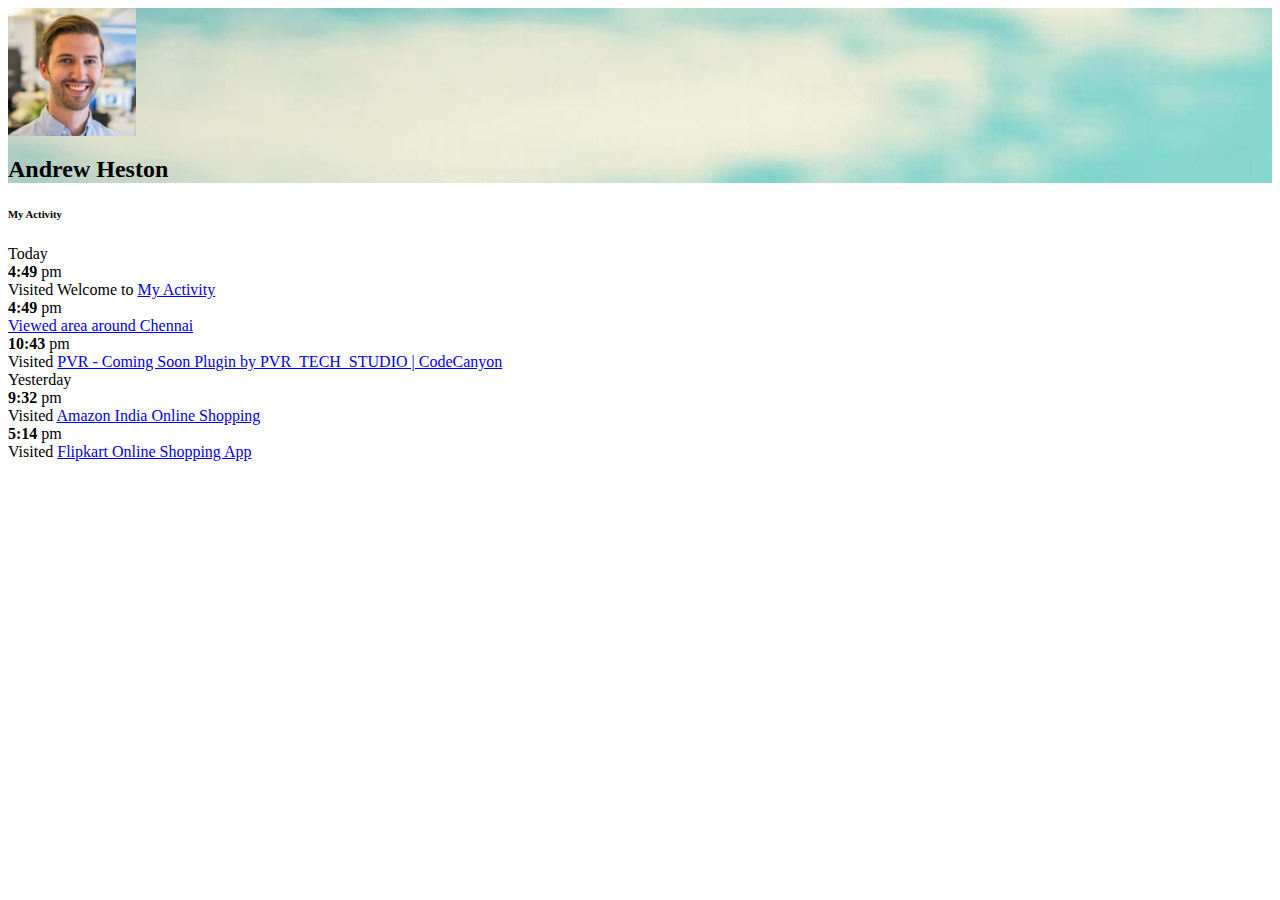
<file: profile.html>
<!--Body Begins-->
<body class="  pace-done"><div class="pace  pace-inactive"><div class="pace-progress" data-progress-text="100%" data-progress="99" style="transform: translate3d(100%, 0px, 0px);">
  <div class="pace-progress-inner"></div>
</div>
<div class="pace-activity"></div></div>

<!--End Loading-->
<!--Begin wrapper-->
<div class="wrapper">
    <!--Begin Sidebar-->
    <div class="sidebar" data-color="purple" data-image="assets/img/sidebar-bg.jpg">

    <div class="sidebar-background" style="background-image: url(assets/img/sidebar-bg.jpg) "></div></div>
    <!--End Sidebar-->

    <!--Begin Main Panel-->
    <div class="main-panel">
        <!-- Navbar -->

        <!-- End Navbar -->

        <!--Begin Content-->
        <div class="content p-0 profile_v2">
            <div class="row">
                <div class="col-sm-12">
                    <div class="user-profile compact">
                        <div class="up-head-w" style="background-image:url('assets/img/cover_v1.jpg')">
                            <div class="up-social">
                                <a href="javascript:void(0)" data-toggle="tooltip" title="" data-original-title="Google Plus" aria-describedby="tooltip788232"></a>
                                <a href="javascript:void(0)" data-toggle="tooltip" data-placement="bottom" title="" data-original-title="Facebook" aria-describedby="tooltip341720"></a>
                            </div>
                            <div class="up-main-info">
                                <div class="avatar">
                                    <img alt="" class="avatar" src="assets/img/default-avatar.jpg">
                                </div>
                                <h2 class="up-header">
                                    Andrew Heston
                                </h2>

                            </div>
                        </div>
                    </div>
                </div>
            </div>

            <div class="row p-15">
                <div class="col-sm-7">
                    <div class="pvr-wrapper">

                    </div>
                </div>

                <div class="col-sm-5">
                    <div class="pvr-wrapper">
                        <div class="pvr-box">
                            <h6 class="element-header">
                                My Activity
                            </h6>
                            <div class="timed-activities compact">
                                <div class="timed-activity">
                                    <div class="ta-date">
                                        <span>Today</span>
                                    </div>
                                    <div class="ta-record-w">
                                        <div class="ta-record">
                                            <div class="ta-timestamp">
                                                <strong>4:49</strong> pm
                                            </div>
                                            <div class="ta-activity">
                                                Visited Welcome to <a href="javascript:void(0)">My Activity</a>
                                            </div>
                                        </div>
                                        <div class="ta-record">
                                            <div class="ta-timestamp">
                                                <strong>4:49</strong> pm
                                            </div>
                                            <div class="ta-activity">
                                                <a href="javascript:void(0)">Viewed area around Chennai</a>
                                            </div>
                                        </div>
                                        <div class="ta-record">
                                            <div class="ta-timestamp">
                                                <strong>10:43</strong> pm
                                            </div>
                                            <div class="ta-activity">
                                                Visited <a href="javascript:void(0)">PVR - Coming Soon Plugin by PVR_TECH_STUDIO |
                                                CodeCanyon</a>
                                            </div>
                                        </div>
                                    </div>
                                </div>
                                <div class="timed-activity">
                                    <div class="ta-date">
                                        <span>Yesterday</span>
                                    </div>
                                    <div class="ta-record-w">
                                        <div class="ta-record">
                                            <div class="ta-timestamp">
                                                <strong>9:32</strong> pm
                                            </div>
                                            <div class="ta-activity">
                                                Visited <a href="https://play.google.com/store/apps/details?id=in.amazon.mShop.android.shopping">Amazon
                                                India Online Shopping</a>
                                            </div>
                                        </div>
                                        <div class="ta-record">
                                            <div class="ta-timestamp">
                                                <strong>5:14</strong> pm
                                            </div>
                                            <div class="ta-activity">
                                                Visited <a href="https://play.google.com/store/apps/details?id=com.flipkart.android">Flipkart
                                                Online Shopping App</a>
                                            </div>
                                        </div>
                                    </div>
                                </div>
                            </div>
                        </div>
                    </div>
                </div>
            </div>
        </div>
        <!--End Content-->

        <!--Begin Footer-->

        <!--End Footer-->
    </div>
    <!--EndMain Panel-->
</div>
<!--End wrapper-->

<!-- begin scroll to top btn -->
<a href="javascript:void(0)" class="btn btn-icon btn-circle btn-scroll-to-top btn-sm animated text-light fadeOutRight" data-color="purple" data-click="scroll-top"><i class="fa fa-angle-up"></i></a>
<!-- end scroll to top btn -->
</file>
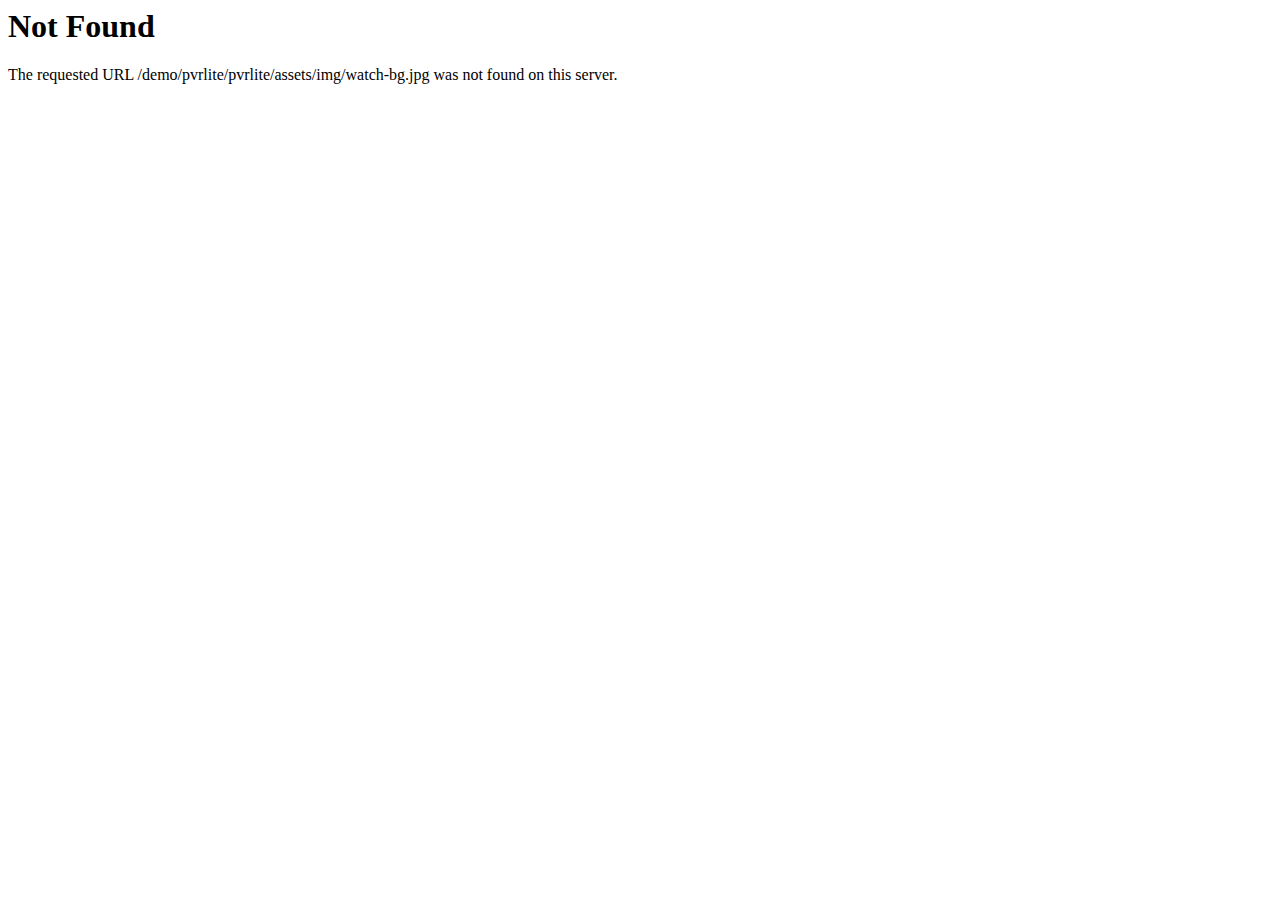
<file: assets/img/watch-bg.html>
<!DOCTYPE HTML PUBLIC "-//IETF//DTD HTML 2.0//EN">
<html><head>
<title>404 Not Found</title>
</head><body>
<h1>Not Found</h1>
<p>The requested URL /demo/pvrlite/pvrlite/assets/img/watch-bg.jpg was not found on this server.</p>
</body></html>
</file>
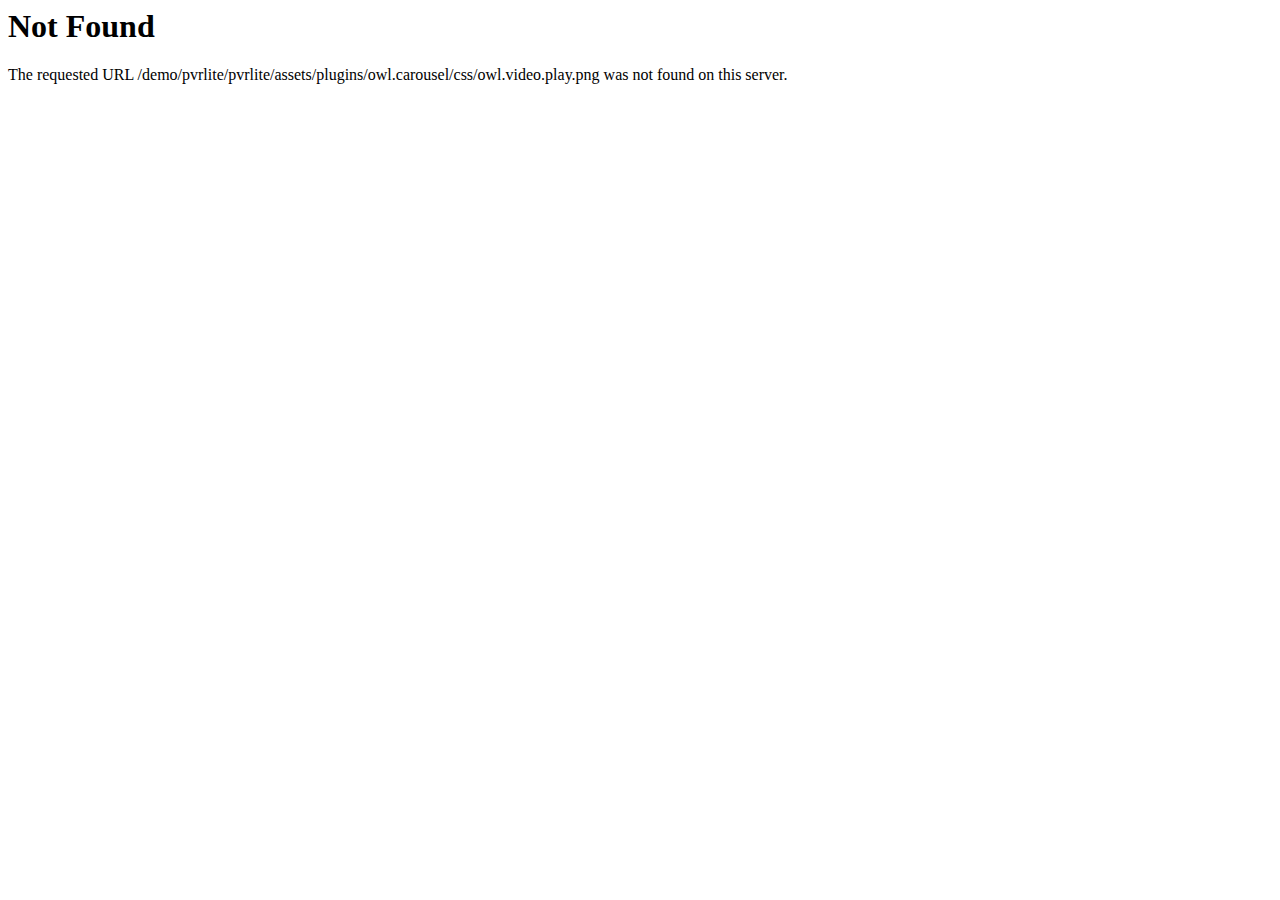
<file: assets/plugins/owl.carousel/css/owl.video.play.html>
<!DOCTYPE HTML PUBLIC "-//IETF//DTD HTML 2.0//EN">
<html><head>
<title>404 Not Found</title>
</head><body>
<h1>Not Found</h1>
<p>The requested URL /demo/pvrlite/pvrlite/assets/plugins/owl.carousel/css/owl.video.play.png was not found on this server.</p>
</body></html>
</file>
<file: assets/plugins/coming_soon/css/loader.css>
/* --------------------------------------
=========================================
PVR - Coming Soon Page
Version: 1.0
Designed By: Palani Velayudam
=========================================
1. Loader Styles
--------------------------------------------------------*/
/** ************************************* **
	DO NOT CHANGE ANYTHING HERE!
	REWRITE IN A CUSTOM CSS FILE IF REQUIRED!
 ** ************************************* **/


/**	1. Loader Styles
*************************************************** **/
.preloader {
    display: block;
    position: fixed;
    width: 100%;
    height: 100%;
    z-index: 9999;
    background: white;
    text-align: center;
}

.loading {
    overflow: hidden;
    position: absolute;
    top: 50%;
    margin-top: -12px;
    left: 50%;
    margin-left: -50px;
    width: 100px;
    height: 24px;
}

.progress {
    display: block;
    position: absolute;
    bottom: 0;
    overflow: hidden;
    width: 100px;
    height: 1px;
    left: -102px;
    background-color: #00d9ec;
    -webkit-animation: loader-anim 1s 0s infinite cubic-bezier(0.785, 0.135, 0.15, 0.86);
    -moz-animation: loader-anim 1s 0s infinite cubic-bezier(0.785, 0.135, 0.15, 0.86);
    animation: loader-anim 1s 0s infinite cubic-bezier(0.785, 0.135, 0.15, 0.86)
}

@-webkit-keyframes loader-anim {
    0% {
        left: -102px
    }

    100% {
        left: 102px
    }
}

@-moz-keyframes loader-anim {
    0% {
        left: -102px
    }

    100% {
        left: 102px
    }
}

@keyframes loader-anim {
    0% {
        left: -102px
    }

    100% {
        left: 102px
    }
}
</file>
<file: assets/plugins/coming_soon/css/style.css>
/* --------------------------------------
=========================================
PVR - Coming Soon Page
Version: 1.0
Designed By: Palani Velayudam
=========================================
1. Global Styles
2. Typography
3. Content Styles
4. Responsive Styles
5. Animation
--------------------------------------------------------*/
/** ************************************* **
	DO NOT CHANGE ANYTHING HERE!
	REWRITE IN A CUSTOM CSS FILE IF REQUIRED!
 ** ************************************* **/


/**	1. Global Styles
*************************************************** **/
*,
*:before,
*:after {
    -webkit-box-sizing: border-box;
    -moz-box-sizing: border-box;
    box-sizing: border-box;
}

html {
    -webkit-tap-highlight-color: rgba(0, 0, 0, 0);
}

input,
button,
select,
textarea {
    font-family: inherit;
    font-size: inherit;
    line-height: inherit;
}

img {
    vertical-align: middle;
    max-width: 100%;
    height: auto;
}

body {
    background: #fff;
    color: #666666;
    font-family: 'Roboto', sans-serif;
    -webkit-font-smoothing: antialiased;
    -webkit-text-size-adjust: 100%;
}

section {
    overflow: hidden;
}

::selection {
    background: #161a1b;
    color: #fff;
}

::-moz-selection {
    background: #161a1b;
    color: #fff;
}

/**	2. Typography
*************************************************** **/
a {
    text-decoration: none;
}

h1, h2 {
    margin: 0;
}

h1 {
    font-size: 80px;
    font-weight: 800;
    line-height: 80px;
    letter-spacing: -0.08em;
    color: #161a1b;
}

h2 {
    font-size: 15px;
    font-weight: 800;
    line-height: 1em;
    letter-spacing: 0.05em;
    text-transform: uppercase;
    color: #161a1b;
}

#countdown div span {
    display: block;
    font-size: 50px;
    line-height: 50px;
    letter-spacing: initial;
    font-weight: 100;
    text-transform: uppercase;
}

#countdown div {
    display: inline-block;
    margin: 0 34px;
}

.sub-title {
    font-size: 18px;
    margin-top: 5px;
    margin-bottom: 0px;
}

.button {
    display: inline-block;
    margin-top: 80px;
    text-decoration: none;
    font-size: 9px;
    font-weight: 700;
    line-height: 1em;
    letter-spacing: 0.2em;
    text-transform: uppercase;
    color: #161a1b;
    background: transparent;
    border: 1px solid rgb(23, 26, 28);
    border: 1px solid rgba(23, 26, 28, .3);
    -webkit-border-radius: 10px;
    -moz-border-radius: 10px;
    border-radius: 4px;
    padding: 15px 25px;
    -webkit-transition: all 0.3s;
    -moz-transition: all 0.3s;
    transition: all 0.3s;
}

.button:hover {
    background: rgb(23, 26, 28);
    color: #fff;
    border: 1px solid rgb(23, 26, 28);
    -webkit-transition: all 0.3s;
    -moz-transition: all 0.3s;
    transition: all 0.3s;
}

/**	3. Content Styles
*************************************************** **/
.wrapper {
    text-align: center;
    position: absolute;
    overflow: hidden;
    display: table-cell;
    height: 100%;
    width: 100%;
    left: 0;
    top: 0;
}

.scene,
.layer {
    display: block;
    height: 100%;
    width: 100%;
    padding: 0;
    margin: 0;
}

.scene {
    position: relative;
    overflow: hidden;
}

.layer {
    position: absolute;
}

.layer div {
    -webkit-transform: translate3d(0, 0, 0);
    -moz-transform: translate3d(0, 0, 0);
    transform: translate3d(0, 0, 0);
    -webkit-transform-style: preserve-3d;
    -moz-transform-style: preserve-3d;
    transform-style: preserve-3d;
    -webkit-backface-visibility: hidden;
    -moz-backface-visibility: hidden;
    backface-visibility: hidden;
}

/* Background */
.background {
    background: url(../images/background.jpg) no-repeat 50% 100%;
    bottom: -20px;
    background-size: cover;
    position: absolute;
    width: 110%;
    left: -5%;
    top: -5%;
}

.sphere img {
    -webkit-transform: scale(0.7);
    -moz-transform: scale(0.7);
    -ms-transform: scale(0.7, 0.7);
    transform: scale(0.7);
}

/* Text */
.title {
    display: block;
    text-align: center;
    width: 100%;
    position: absolute;
    z-index: 2;
    top: 2%;
}

.line {
    display: block;
    margin: 0 auto;
    width: 60px;
    height: 1px;
    background: #00d9ec;
    margin-top: 10px;
}

.contact {
    display: block;
    width: 100%;
    position: absolute;
    z-index: 2;
    text-align: center;
    bottom: 5%;
}

.contact .icons {
    margin: 0;
    padding: 0;
    margin-bottom: 18px;
    text-align: center;
    list-style: none;
    list-style-type: none;
}

.contact .icons li {
    display: inline-block;
    margin-right: 10px;
}

.contact .icons li:last-of-type {
    margin-right: 0px;
}

.contact .icons li a {
    display: block;
    width: 25px;
    height: 25px;
    opacity: .5;
    -webkit-transition: opacity 0.3s;
    -moz-transition: opacity 0.3s;
    transition: opacity 0.3s;
    color: black;
    font-size: 24px;
}

.contact .icons li a:hover {
    opacity: 1;
    -webkit-transition: opacity 0.3s;
    -moz-transition: opacity 0.3s;
    transition: opacity 0.3s;
}

.contact a.mail {
    text-decoration: none;
    color: #161a1b;
    padding-bottom: 8px;
    font-size: 15px;
}

.contact a.mail::after {
    position: absolute;
    top: 100%;
    left: 50%;
    width: 125px;
    margin-left: -60px;
    margin-top: 10px;
    height: 1px;
    background: #666666;
    content: '';
    opacity: 0;
    -webkit-transition: opacity 0.3s, -webkit-transform 0.3s;
    -moz-transition: opacity 0.3s, -moz-transform 0.3s;
    transition: opacity 0.3s, transform 0.3s;
    -webkit-transform: translateY(10px);
    -moz-transform: translateY(10px);
    transform: translateY(10px);
}

.contact a.mail:hover::after, .contact a.mail:focus::after {
    opacity: 1;
    -webkit-transform: translateY(0px);
    -moz-transform: translateY(0px);
    transform: translateY(0px);
}

/* Flakes Sizing */
.depth-5 img, .depth-4 img, .depth-3 img, .depth-2 img, .depth-1 img {
    -webkit-transform: scale(0.6);
    -moz-transform: scale(0.6);
    -ms-transform: scale(0.6, 0.6);
    transform: scale(0.6);
}

/* Flakes Positioning */
.depth-5 {
    position: absolute;
    right: -100%;
    top: -24%;
}

.depth-4 {
    position: absolute;
    left: -10%;
    top: 37%;
}

.depth-3.flake1 {
    display: none;
}

.depth-3.flake2 {
    position: absolute;
    right: 16%;
    bottom: 20%;
}

.depth-3.flake3 {
    position: absolute;
    left: 10%;
    bottom: 16%;
}

.depth-3.flake4 {
    display: none;
}

.depth-2.flake1 {
    display: none;
}

.depth-2.flake2 {
    display: none;
}

.depth-1.flake1 {
    display: none;
}

.depth-1.flake2 {
    position: absolute;
    right: 40%;
    top: 50%;
}

.depth-1.flake3 {
    display: none;
}

.depth-1.flake4 {
    position: absolute;
    right: 0;
    top: 0;
}

/**	4. Responsive Styles
*************************************************** **/
@media (max-width: 320px) {
    /* HERO */
    h1 {
        font-size: 40px;
        line-height: 40px;
    }

    #countdown div span {
        font-size: 24px;
        line-height: 34px;
    }

    .sub-title {
        font-size: inherit;
        line-height: inherit;
        margin-top: 10px;
    }

    /* TITLE & CONTACT */
    .title {
        top: 8%;
    }

    .contact .icons {
        margin-bottom: 0px;
    }

    /* SIZES */
    .sphere img {
        -webkit-transform: scale(0.6);
        -moz-transform: scale(0.6);
        -ms-transform: scale(0.6, 0.6);
        transform: scale(0.6);
    }

    /* POSITIONING */
    .depth-5 {
        position: absolute;
        right: -50%;
        top: -50%;
    }

    .depth-4 {
        left: -4%;
        top: 20%;
    }

    .depth-3.flake1 {
        display: none;
    }

    .depth-3.flake2 {
        position: absolute;
        right: 16%;
        bottom: 20%;
    }

    .depth-3.flake3 {
        position: absolute;
        left: 10%;
        bottom: 16%;
    }

    .depth-3.flake4 {
        display: none;
    }

    .depth-2.flake1 {
        display: none;
    }

    .depth-2.flake2 {
        display: none;
    }

    .depth-1.flake1 {
        display: none;
    }

    .depth-1.flake2 {
        position: absolute;
        right: 40%;
        top: 40%;
    }

    .depth-1.flake3 {
        display: none;
    }

    .depth-1.flake4 {
        position: absolute;
        right: 0;
        top: 0;
    }
}

/* Landscape Phone */
@media all and (min-width: 400px) {
    /* HERO */
    h1 {
        font-size: 40px;
        line-height: 40px;
    }

    #countdown div span {
        font-size: 24px;
        line-height: 34px;
    }

    .sub-title {
        font-size: inherit;
        line-height: inherit;
        margin-top: 10px;
    }

    /* TITLE & CONTACT */
    .title {
        top: 8%;
    }

    .contact .icons {
        margin-bottom: 0px;
    }

    /* SIZES */
    .sphere img {
        -webkit-transform: scale(0.6);
        -moz-transform: scale(0.6);
        -ms-transform: scale(0.6, 0.6);
        transform: scale(0.6);
    }

    /* POSITIONING */
    .depth-5 {
        position: absolute;
        right: -50%;
        top: -50%;
    }

    .depth-4 {
        left: -4%;
        top: 20%;
    }

    .depth-3.flake1 {
        display: none;
    }

    .depth-3.flake2 {
        position: absolute;
        right: 16%;
        bottom: 20%;
    }

    .depth-3.flake3 {
        position: absolute;
        left: 10%;
        bottom: 16%;
    }

    .depth-3.flake4 {
        display: none;
    }

    .depth-2.flake1 {
        display: none;
    }

    .depth-2.flake2 {
        display: none;
    }

    .depth-1.flake1 {
        display: none;
    }

    .depth-1.flake2 {
        position: absolute;
        right: 40%;
        top: 40%;
    }

    .depth-1.flake3 {
        display: none;
    }

    .depth-1.flake4 {
        position: absolute;
        right: 0;
        top: 0;
    }
}

/* Tablet Portrait */
@media all and (min-width: 700px) {
    /* HERO */
    h1 {
        font-size: 90px;
        line-height: 90px;
    }

    .sub-title {
        font-size: 20px;
        line-height: 20px;
        margin-top: 10px;
    }

    /* TITLE & CONTACT */
    .title {
        top: 8%;
    }

    .line {
        margin-top: 20px;
    }

    .contact {
        bottom: 10%;
    }

    .contact .icons {
        margin-bottom: 12px;
    }

    /* SIZES */
    .sphere img {
        -webkit-transform: scale(1);
        -moz-transform: scale(1);
        -ms-transform: scale(1, 1);
        transform: scale(1);
    }

    .depth-5 img, .depth-4 img, .depth-3 img, .depth-2 img, .depth-1 img {
        -webkit-transform: scale(0.8);
        -moz-transform: scale(0.8);
        -ms-transform: scale(0.8, 0.8);
        transform: scale(0.8);
    }

    /* POSITIONING */
    .depth-5 {
        right: -25%;
        top: 3%;
    }

    .depth-4 {
        left: -3%;
        top: 15%;
    }

    .depth-3.flake1 {
        display: none;
    }

    .depth-3.flake2 {
        right: 25%;
        bottom: 25%;
    }

    .depth-3.flake3 {
        left: 20%;
        bottom: 20%;
    }

    .depth-3.flake4 {
        display: block;
        position: absolute;
        left: 10%;
        bottom: 40%;
    }

    .depth-2.flake1 {
        display: none;
    }

    .depth-2.flake2 {
        display: none;
    }

    .depth-1.flake1 {
        display: none;
    }

    .depth-1.flake2 {
        display: block;
        left: 15%;
        top: 25%;
    }

    .depth-1.flake3 {
        display: none;
    }

    .depth-1.flake4 {
        display: none;
    }

}

@media all and (min-width: 900px) {
    /* HERO */
    h1 {
        font-size: 120px;
        line-height: 120px;
    }

    #countdown div span {
        font-size: 34px;
        line-height: 34px;
    }

    .sub-title {
        font-size: 20px;
        line-height: 20px;
        margin-top: 20px;
    }

    /* TITLE & CONTACT */
    .title {
        top: 8%;
    }

    .contact {
        bottom: 8%;
    }

    .contact .icons {
        margin-bottom: 12px;
    }

    /* SIZES */
    .sphere img {
        -webkit-transform: scale(1);
        -moz-transform: scale(1);
        -ms-transform: scale(1, 1);
        transform: scale(1);
    }

    .depth-5 img, .depth-4 img, .depth-3 img, .depth-2 img, .depth-1 img {
        -webkit-transform: scale(0.8);
        -moz-transform: scale(0.8);
        -ms-transform: scale(0.8, 0.8);
        transform: scale(0.8);
    }

    /* POSITIONING */
    .depth-5 {
        right: -25%;
        top: 3%;
    }

    .depth-4 {
        left: -3%;
        top: 15%;
    }

    .depth-3.flake1 {
        display: none;
    }

    .depth-3.flake2 {
        right: 25%;
        bottom: 25%;
    }

    .depth-3.flake3 {
        left: 20%;
        bottom: 20%;
    }

    .depth-3.flake4 {
        display: block;
        position: absolute;
        left: 10%;
        bottom: 40%;
    }

    .depth-2.flake1 {
        display: none;
    }

    .depth-2.flake2 {
        display: none;
    }

    .depth-1.flake1 {
        display: none;
    }

    .depth-1.flake2 {
        display: block;
        left: 15%;
        top: 25%;
    }

    .depth-1.flake3 {
        display: none;
    }

    .depth-1.flake4 {
        display: none;
    }
}

@media all and (min-width: 1200px) {
    /* HERO */
    h1 {
        font-size: 150px;
        line-height: 150px;
    }

    #countdown div span {
        font-size: 44px;
        line-height: 44px;
    }

    .sub-title {
        font-size: 25px;
        line-height: 25px;
        margin-top: 20px;
    }

    /* SIZES */
    .sphere img {
        -webkit-transform: scale(1);
        -moz-transform: scale(1);
        -ms-transform: scale(1, 1);
        transform: scale(1);
    }

    .depth-5 img, .depth-4 img, .depth-3 img, .depth-2 img, .depth-1 img {
        -webkit-transform: scale(1);
        -moz-transform: scale(1);
        -ms-transform: scale(1, 1);
        transform: scale(1);
    }

    /* POSITIONING */
    .depth-5 {
        right: -10%;
        top: -10%;
        -webkit-animation: wave 9s 0.1s infinite linear;
        -moz-animation: wave 9s 0.1s infinite linear;
        animation: wave 9s 0.1s infinite linear;
    }

    .depth-4 {
        left: -3%;
        top: 15%;
        -webkit-animation: wave 7s 0.1s infinite linear;
        -moz-animation: wave 7s 0.1s infinite linear;
        animation: wave 7s 0.1s infinite linear;
    }

    .depth-3 {
        -webkit-animation: wave 6s 0.1s infinite linear;
        -moz-animation: wave 6s 0.1s infinite linear;
        animation: wave 6s 0.1s infinite linear;
    }

    .depth-3.flake1 {
        display: block;
        position: absolute;
        left: 20%;
        top: 40%;
    }

    .depth-3.flake2 {
        right: 25%;
        bottom: 25%;
    }

    .depth-3.flake3 {
        left: 20%;
        bottom: 20%;
    }

    .depth-3.flake4 {
        display: block;
        position: absolute;
        left: 10%;
        bottom: 40%;
    }

    .depth-2 {
        -webkit-animation: wave 5s 0.1s infinite linear;
        -moz-animation: wave 5s 0.1s infinite linear;
        animation: wave 5s 0.1s infinite linear;
    }

    .depth-2.flake1 {
        display: block;
        position: absolute;
        right: 40%;
        top: 40%;
    }

    .depth-2.flake2 {
        display: none;
    }

    .depth-1 {
        -webkit-animation: wave 4s 0.1s infinite linear;
        -moz-animation: wave 4s 0.1s infinite linear;
        animation: wave 4s 0.1s infinite linear;
    }

    .depth-1.flake1 {
        display: block;
        position: absolute;
        left: 30%;
        bottom: 20%;
    }

    .depth-1.flake2 {
        display: block;
        left: 15%;
        top: 25%;
    }

    .depth-1.flake3 {
        display: none;
    }

    .depth-1.flake4 {
        display: none;
    }
}

@media all and (min-width: 1400px) {
    /* HERO */
    h1 {
        font-size: 160px;
        line-height: 160px;
    }

    .sub-title {
        font-size: 25px;
        line-height: 25px;
        margin-top: 20px;
    }

    /* POSITIONING */
    .depth-5 {
        right: -10%;
        top: -5%;
    }

    .depth-4 {
        left: -3%;
        top: 15%;
    }

    .depth-3.flake1 {
        display: block;
        position: absolute;
        left: 20%;
        top: 40%;
    }

    .depth-3.flake2 {
        right: 25%;
        bottom: 25%;
    }

    .depth-3.flake3 {
        left: 40%;
        bottom: 20%;
    }

    .depth-3.flake4 {
        display: block;
        position: absolute;
        left: 10%;
        bottom: 40%;
    }

    .depth-2.flake1 {
        display: block;
        position: absolute;
        right: 40%;
        top: 40%;
    }

    .depth-2.flake2 {
        display: none;
    }

    .depth-1.flake1 {
        display: block;
        position: absolute;
        left: 30%;
        bottom: 30%;
    }

    .depth-1.flake2 {
        display: block;
        left: 15%;
        top: 25%;
    }

    .depth-1.flake3 {
        display: block;
        position: absolute;
        bottom: 20%;
        right: 40%;
    }

    .depth-1.flake4 {
        display: block;
        right: 40%;
        top: 25%;
    }
}

@media all and (min-width: 1600px) {
    /* HERO */
    h1 {
        font-size: 180px;
        line-height: 180px;
    }

    #countdown div span {
        font-size: 54px;
        line-height: 54px;
    }

    .sub-title {
        font-size: 25px;
        line-height: 25px;
        margin-top: 25px;
    }
}

@media all and (min-width: 1920px) {
    /* HERO */
    h1 {
        font-size: 200px;
        line-height: 200px;
    }

    .sub-title {
        font-size: 30px;
        line-height: 30px;
        margin-top: 30px;
    }

    /* POSITIONING */
    .depth-5 {
        right: -10%;
        top: 5%;
    }

    .depth-4 {
        left: 3%;
        top: 15%;
    }

    .depth-3.flake1 {
        display: block;
        position: absolute;
        left: 20%;
        top: 40%;
    }

    .depth-3.flake2 {
        right: 25%;
        bottom: 25%;
    }

    .depth-3.flake3 {
        left: 40%;
        bottom: 20%;
    }

    .depth-3.flake4 {
        display: block;
        position: absolute;
        left: 10%;
        bottom: 40%;
    }

    .depth-2.flake1 {
        display: block;
        position: absolute;
        right: 40%;
        top: 40%;
    }

    .depth-2.flake2 {
        display: none;
    }

    .depth-1.flake1 {
        display: block;
        position: absolute;
        left: 30%;
        bottom: 30%;
    }

    .depth-1.flake2 {
        display: block;
        left: 20%;
        top: 30%;
    }

    .depth-1.flake3 {
        display: block;
        position: absolute;
        bottom: 30%;
        right: 40%;
    }

    .depth-1.flake4 {
        display: block;
        right: 40%;
        top: 25%;
    }
}

@media all and (min-width: 700px) {
    .button {
        font-size: 12px;
        border-radius: 10px;
        padding: 25px 45px;
    }
}

/**	5. Animation
*************************************************** **/
@-webkit-keyframes wave {
    0% {
        -webkit-transform: rotateZ(0deg) translate3d(0, 10%, 0) rotateZ(0deg);
        -moz-transform: rotateZ(0deg) translate3d(0, 10%, 0) rotateZ(0deg);
        transform: rotateZ(0deg) translate3d(0, 10%, 0) rotateZ(0deg);
    }

    100% {
        -webkit-transform: rotateZ(360deg) translate3d(0, 10%, 0) rotateZ(-360deg);
        -moz-transform: rotateZ(360deg) translate3d(0, 10%, 0) rotateZ(-360deg);
        transform: rotateZ(360deg) translate3d(0, 10%, 0) rotateZ(-360deg);
    }
}

@-moz-keyframes wave {
    0% {
        -webkit-transform: rotateZ(0deg) translate3d(0, 10%, 0) rotateZ(0deg);
        -moz-transform: rotateZ(0deg) translate3d(0, 10%, 0) rotateZ(0deg);
        transform: rotateZ(0deg) translate3d(0, 10%, 0) rotateZ(0deg);
    }

    100% {
        -webkit-transform: rotateZ(360deg) translate3d(0, 10%, 0) rotateZ(-360deg);
        -moz-transform: rotateZ(360deg) translate3d(0, 10%, 0) rotateZ(-360deg);
        transform: rotateZ(360deg) translate3d(0, 10%, 0) rotateZ(-360deg);
    }
}

@-ms-keyframes wave {
    0% {
        -webkit-transform: rotateZ(0deg) translate3d(0, 10%, 0) rotateZ(0deg);
        -moz-transform: rotateZ(0deg) translate3d(0, 10%, 0) rotateZ(0deg);
        transform: rotateZ(0deg) translate3d(0, 10%, 0) rotateZ(0deg);
    }

    100% {
        -webkit-transform: rotateZ(360deg) translate3d(0, 10%, 0) rotateZ(-360deg);
        -moz-transform: rotateZ(360deg) translate3d(0, 10%, 0) rotateZ(-360deg);
        transform: rotateZ(360deg) translate3d(0, 10%, 0) rotateZ(-360deg);
    }
}

@keyframes wave {
    0% {
        -webkit-transform: rotateZ(0deg) translate3d(0, 10%, 0) rotateZ(0deg);
        -moz-transform: rotateZ(0deg) translate3d(0, 10%, 0) rotateZ(0deg);
        transform: rotateZ(0deg) translate3d(0, 10%, 0) rotateZ(0deg);
    }

    100% {
        -webkit-transform: rotateZ(360deg) translate3d(0, 10%, 0) rotateZ(-360deg);
        -moz-transform: rotateZ(360deg) translate3d(0, 10%, 0) rotateZ(-360deg);
        transform: rotateZ(360deg) translate3d(0, 10%, 0) rotateZ(-360deg);
    }
}

.facebook:hover{
    color: #3b5998 !important;
}
.twitter:hover{
    color: #0084b4 !important;
}
.google:hover{
    color: #d34836 !important;
}
.youtube:hover{
    color: #FF0000 !important;
}
.instagram:hover{
    color: #fb3958 !important;
}
</file>
<file: assets/css/colors.css>
/* --------------------------------------
=========================================
PVR - Lite Admin Bootstrap 4 Dashboard Template
Version: 1.0
Designed By: PVR TECH SUDIO (Palani Velayudam)
Website: http://pvrtechstudio.com
=========================================
1. Colors
--------------------------------------------------------*/
/** ************************************* **
	DO NOT CHANGE ANYTHING HERE!
	REWRITE IN A CUSTOM CSS FILE IF REQUIRED!
 ** ************************************* **/
/**	1. Colors
*************************************************** **/
.sidebar[data-color="purple"]:after,
.bootstrap-navbar[data-color="purple"]:after {
    background: #9368E9;
    background: -moz-linear-gradient(top, #9368E9 0%, rgba(148, 59, 234, 0.7) 100%);
    background: -webkit-gradient(linear, left top, left bottom, color-stop(0%, #9368E9), color-stop(100%, rgba(148, 59, 234, 0.7)));
    background: -webkit-linear-gradient(top, #9368E9 0%, rgba(148, 59, 234, 0.7) 100%);
    background: -o-linear-gradient(top, #9368E9 0%, rgba(148, 59, 234, 0.7) 100%);
    background: -ms-linear-gradient(top, #9368E9 0%, rgba(148, 59, 234, 0.7) 100%);
    background: linear-gradient(to bottom, #9368E9 0%, rgba(148, 59, 234, 0.7) 100%);
    background-size: 150% 150%;
}

button#minimizeSidebar[data-color="purple"] {
    background: #9368E9;
    border: 1px solid #9368E9 !important;
}

[data-color="purple"] {
    background: #9368E9 !important;
    color: #FFFFFF;
}

.btn-purple {
    border: 1px solid #9368E9 !important;
    background-color: #9368E9 !important;
    color: #FFFFFF;
}

.btn-purple:hover,
.btn-purple:focus,
.btn-purple:active,
.btn-purple.active,
.open > .btn-purple.dropdown-toggle {
    background-color: #943BEA !important;
    border-color: #943BEA !important;
    color: #FFFFFF !important;
}

.text-purple {
    color: #9368E9;
}

.pvr-wrapper .pvr-header:after {
    content: "";
    background-color: #943BEA;
    width: 8rem;
    height: 3px;
    border-radius: 2px;
    display: block;
    position: absolute;
    bottom: -3px;
    left: 0;
}

.bg-white {
    background: #FFFFFF !important;
}

.bg-transparent {
    background: transparent !important;
}

.text-light {
    color: #FFFFFF;
}

[data-color="transparent"] {
    background: transparent !important;
    color: #888888;
}

.btn-black {
    border: 1px solid #797979 !important;
    background-color: #797979 !important;
    color: #FFFFFF;
}

[data-color="black"] {
    background: #797979 !important;
    color: #FFFFFF;
}

.btn-black {
    border: 1px solid #797979 !important;
    background-color: #797979 !important;
    color: #FFFFFF;
}

.btn-black:hover,
.btn-black:focus,
.btn-black:active,
.btn-black.active,
.open > .btn-black.dropdown-toggle {
    background-color: rgba(121, 121, 121, 0.7) !important;
    border-color: rgba(121, 121, 121, 0.7) !important;
}

[data-color="blue"] {
    background: #447DF7;
    color: #FFFFFF;
}

.btn-blue {
    border: 1px solid #447DF7 !important;
    background-color: #447DF7 !important;
    color: #FFFFFF;
}

.btn-blue:hover,
.btn-blue:focus,
.btn-blue:active,
.btn-blue.active,
.open > .btn-blue.dropdown-toggle {
    background-color: #533CE1 !important;
    border-color: #533CE1 !important;
}

[data-color="azure"] {
    background: #23CCEF !important;
    color: #FFFFFF;
}

.btn-azure {
    border: 1px solid #23CCEF !important;
    background-color: #23CCEF !important;
    color: #FFFFFF;
}

.btn-azure:hover,
.btn-azure:focus,
.btn-azure:active,
.btn-azure.active,
.open > .btn-azure.dropdown-toggle {
    background-color: #4091FF !important;
    border-color: #4091FF !important;
}

[data-color="green"] {
    background: #87CB16 !important;
    color: #FFFFFF;
}

.btn-green {
    border: 1px solid #87CB16 !important;
    background-color: #87CB16 !important;
    color: #FFFFFF;
}

.btn-green:hover,
.btn-green:focus,
.btn-green:active,
.btn-green.active,
.open > .btn-green.dropdown-toggle {
    background-color: #6DC030 !important;
    border-color: #6DC030 !important;
}

[data-color="orange"] {
    background: #FFA534 !important;
    color: #FFFFFF;
}

.btn-orange {
    border: 1px solid #FFA534 !important;
    background-color: #FFA534 !important;
    color: #FFFFFF;
}

.btn-orange:hover,
.btn-orange:focus,
.btn-orange:active,
.btn-orange.active,
.open > .btn-orange.dropdown-toggle {
    background-color: #FF5221 !important;
    border-color: #FF5221 !important;
}

[data-color="red"] {
    background: #FB404B !important;
    color: #FFFFFF;
}

.btn-red {
    border: 1px solid #FB404B !important;
    background-color: #FB404B !important;
    color: #FFFFFF;
}

.btn-red:hover,
.btn-red:focus,
.btn-red:active,
.btn-red.active,
.open > .btn-red.dropdown-toggle {
    background-color: #BB0502 !important;
    border-color: #BB0502 !important;
}
</file>
<file: assets/css/style.css>
/* --------------------------------------
=========================================
PVR - Lite Admin Bootstrap 4 Dashboard Template
Version: 1.0
Designed By: PVR TECH SUDIO (Palani Velayudam)
Website: http://pvrtechstudio.com
=========================================
1. Imports
2. Global Styles
3. General overwrite
4. Sidebar
5. Modal
6. Button
7. Tables
8. Nav
9. Footer
10. Paggination
11. Responsive
12. Vector Map
13. Webkit Scrollbar
14. Icons
15. cokkie
16. 404
17. product
18. Blog Post
19. Profile
20. Contact V2
21. Loader Styles
22. To Top
23. Search Result
24. Invoice
25. AM Charts
26. Datatable
27. Accordian
28. Image Cropper
29. ICheck
30. Login
31. Datepicker
32. Bootsrtap Select
33. CONTACTS v1
34. File manager
35. Clock
36. Dashboard
37. Notification
--------------------------------------------------------*/
/** ************************************* **
	DO NOT CHANGE ANYTHING HERE!
	REWRITE IN A CUSTOM CSS FILE IF REQUIRED!
 ** ************************************* **/
/**	1. Imports
*************************************************** **/
@import url('../plugins/pace/pace.css');
@import url('essential.css');
@import url('../plugins/material_icon/icon.css');
@import url('../plugins/simple-line-icons/css/simple-line-icons.css');
@import url('../plugins/font-awesome-4.7.0/css/font-awesome.min.css');
@import url('../plugins/weather-icons/css/weather-icons.css');
@import url('../plugins/weather-icons/css/weather-icons-wind.css');
@import url('../plugins/perfect-scrollbar/css/perfect-scrollbar.css');
@import url('../plugins/animate_css/animate.css');
@import url('../plugins/waitMe/waitMe.min.css');

/**	2. Global Styles
*************************************************** **/
body,
h1,
.h1,
h2,
.h2,
h3,
.h3,
h4,
.h4,
h5,
.h5,
h6,
.h6,
p,
.navbar,
.brand,
.btn-simple,
.alert,
a,
.td-name,
td,
button.close {
    -moz-osx-font-smoothing: grayscale;
    -webkit-font-smoothing: antialiased;
    font-family: 'Poppins', sans-serif;
    font-weight: 400;
}

body {
    overflow-x: hidden !important;
}

h1,
.h1,
h2,
.h2,
h3,
.h3,
h4,
.h4 {
    font-weight: 300;
    margin: 30px 0 15px;
}

h1,
.h1 {
    font-size: 3.25rem;
}

h2,
.h2 {
    font-size: 2.25rem;
}

h3,
.h3 {
    font-size: 1.75rem;
    margin: 20px 0 10px;
}

h4,
.h4 {
    font-size: 1.375rem;
    line-height: 30px;
}

h5,
.h5 {
    font-size: 1.125rem;
    margin-bottom: 15px;
}

h6,
.h6 {
    font-size: 0.875rem;
    font-weight: 600;
    text-transform: uppercase;
}

p {
    font-size: 1rem;
    line-height: 1.5;
}

h1 small,
h2 small,
h3 small,
h4 small,
h5 small,
h6 small,
.h1 small,
.h2 small,
.h3 small,
.h4 small,
.h5 small,
.h6 small,
h1 .small,
h2 .small,
h3 .small,
h4 .small,
h5 .small,
h6 .small,
.h1 .small,
.h2 .small,
.h3 .small,
.h4 .small,
.h5 .small,
.h6 .small {
    color: #9A9A9A;
    font-weight: 300;
    line-height: 1.5;
}

h1 small,
h2 small,
h3 small,
h1 .small,
h2 .small,
h3 .small {
    font-size: 60%;
}

h1 .subtitle {
    display: block;
    margin: 0 0 30px;
}

.text-muted {
    color: #9A9A9A;
}

.text-primary,
.text-primary:hover {
    color: #1D62F0 !important;
}

.text-info,
.text-info:hover {
    color: #23CCEF !important;
}

.text-success,
.text-success:hover {
    color: #87CB16 !important;
}

.text-warning,
.text-warning:hover {
    color: #FFA534 !important;
}

.text-danger,
.text-danger:hover {
    color: #FB404B !important;
}

.typo-line {
    padding-left: 140px;
    margin-bottom: 40px;
    position: relative;
}

.typo-line .category {
    transform: translateY(-50%);
    top: 50%;
    left: 0px;
    position: absolute;
    font-size: 14px;
    font-weight: 400;
    color: #888888;
    margin-bottom: 0px;
}

blockquote {
    padding: 10px 20px;
    margin: 0 0 20px;
    font-size: 17.5px;
    border-left: 5px solid #eee;
}

li {
    list-style: none;
}

/**	3. General overwrite
*************************************************** **/
body,
.wrapper {
    min-height: 100vh;
    position: relative;
}

a {
    color: #9368E9;
}

a:hover,
a:focus {
    color: #943BEA;
    text-decoration: none;
}

a:focus,
a:active,
button::-moz-focus-inner,
input::-moz-focus-inner,
input[type="reset"]::-moz-focus-inner,
input[type="button"]::-moz-focus-inner,
input[type="submit"]::-moz-focus-inner,
select::-moz-focus-inner,
input[type="file"] > input[type="button"]::-moz-focus-inner {
    outline: 0;
}

.ui-slider-handle:focus,
.navbar-toggle,
input:focus {
    outline: 0 !important;
}

.form-control,
.input-group-addon,
.tagsinput,
.navbar,
.navbar .alert {
    -webkit-transition: all 300ms linear;
    -moz-transition: all 300ms linear;
    -o-transition: all 300ms linear;
    -ms-transition: all 300ms linear;
    transition: all 300ms linear;
}

.animation-transition-fast,
.sidebar .nav .collapse a > span,
.sidebar .sidebar-wrapper > .nav p,
.sidebar .user .info > a > span,
.sidebar .logo a.logo-normal,
.sidebar .user .info .collapse .nav a > span {
    -webkit-transition: all 150ms linear;
    -moz-transition: all 150ms linear;
    -o-transition: all 150ms linear;
    -ms-transition: all 150ms linear;
    transition: all 150ms linear;
}

.sidebar .nav a,
.table > tbody > tr .td-actions .btn {
    -webkit-transition: all 150ms ease-in;
    -moz-transition: all 150ms ease-in;
    -o-transition: all 150ms ease-in;
    -ms-transition: all 150ms ease-in;
    transition: all 150ms ease-in;
}

.btn {
    -webkit-transition: all 60ms ease-in;
    -moz-transition: all 60ms ease-in;
    -o-transition: all 60ms ease-in;
    -ms-transition: all 60ms ease-in;
    transition: all 60ms ease-in;
}

.btn-primary:not([disabled]):not(.disabled):active, .btn-primary:not([disabled]):not(.disabled).active, .show > .btn-primary.dropdown-toggle {
    box-shadow: none !important;
}

.btn-outline-primary:not([disabled]):not(.disabled):active, .btn-outline-primary:not([disabled]):not(.disabled).active, .show > .btn-outline-primary.dropdown-toggle,
.btn-info:not([disabled]):not(.disabled):active, .btn-info:not([disabled]):not(.disabled).active, .show > .btn-info.dropdown-toggle,
.btn-secondary:not([disabled]):not(.disabled):active, .btn-secondary:not([disabled]):not(.disabled).active, .show > .btn-secondary.dropdown-toggle {
    box-shadow: none !important;
}

.fa {
    width: 18px;
    text-align: center;
}

.margin-top {
    margin-top: 50px;
}

.wrapper {
    position: relative;
    top: 0;
    height: 100vh;
}

.card .map {
    height: 400px;
}

.card .map .map-big {
    height: 350px;
}

.page-header .page-header-image {
    background-position: center center;
    background-size: cover;
    height: 450px;
    overflow: hidden;
    width: 100%;
    z-index: 1;
}

.page-header .title-container {
    color: #fff;
    position: relative;
    top: 200px;
    z-index: 3;
}

.page-header .filter:after {
    background: transparent linear-gradient(to bottom, #9368e9 0%, #943bea 100%) repeat scroll 0 0/150% 150%;
    content: "";
    display: block;
    height: 450px;
    left: 0;
    opacity: 0.77;
    position: absolute;
    top: 0;
    width: 100%;
    z-index: 2;
}

.form-control,
.input-group-addon,
.tagsinput,
.navbar .alert,
.card-collapse.collapse {
    -webkit-transition: all 300ms linear;
    -moz-transition: all 300ms linear;
    -o-transition: all 300ms linear;
    -ms-transition: all 300ms linear;
    transition: all 300ms linear;
}

.card .card-body.content-full-width {
    padding: 15px 0px 10px 0px;
}

.card .card-body.content-full-width .accordions .card-title a {
    padding: 0px 0px 5px 15px;
}

.sidebar,
.main-panel,
.sidebar-wrapper,
.navbar-fixed,
.navbar-minimize {
    -webkit-transition-property: top, bottom, width;
    transition-property: top, bottom, width;
    -webkit-transition-duration: .2s, .2s, .35s;
    transition-duration: .2s, .2s, .35s;
    -webkit-transition-timing-function: linear, linear, ease;
    transition-timing-function: linear, linear, ease;
    -webkit-overflow-scrolling: touch;
}

.animation-transition-general,
.sidebar .nav p,
.sidebar .user .photo,
.bootstrap-navbar .user .photo,
.sidebar .user a,
.bootstrap-navbar .user a,
.login-page .card {
    -webkit-transition: all 300ms linear;
    -moz-transition: all 300ms linear;
    -o-transition: all 300ms linear;
    -ms-transition: all 300ms linear;
    transition: all 300ms linear;
}

/**	4. Sidebar
*************************************************** **/
.sidebar {
    position: fixed;
    top: 0;
    bottom: 0;
    left: 0;
    width: 260px;
    display: block;
    z-index: 1;
    color: #fff;
    font-weight: 200;
    background-size: cover;
    background-position: center center;
}

.sidebar .logo-img {
    width: 30px;
    display: inline-block;
    max-height: 30px;
}

.sidebar .logo-img img {
    width: 35px;
    top: 1px;
    position: absolute;
    left: 0px;
}

.sidebar .logo {
    padding: 12px 0px 9px;
    margin: 0;
    position: relative;
    z-index: 4;
    display: block;
}

.sidebar .logo a.logo-mini {
    float: left;
    width: 40px;
    text-align: center;
    margin-left: 23px;
    margin-right: 5px;
    position: relative;
}

.sidebar .logo a.logo-normal {
    display: block;
    opacity: 1;
    -webkit-transform: translate3d(0px, 0, 0);
    -moz-transform: translate3d(0px, 0, 0);
    -o-transform: translate3d(0px, 0, 0);
    -ms-transform: translate3d(0px, 0, 0);
    transform: translate3d(0px, 0, 0);
}

.sidebar .logo .simple-text {
    text-transform: uppercase;
    padding: 5px 0px;
    display: inline-block;
    font-size: 1.125rem;
    font-weight: 400;
    line-height: 30px;
    white-space: nowrap;
    color: #FFFFFF;
    overflow: hidden;
}

.sidebar .logo p {
    float: left;
    font-size: 20px;
    margin: 10px 10px;
    line-height: 20px;
}

.sidebar .logo:before {
    content: "";
    position: absolute;
    bottom: 0px;
    right: 15px;
    width: calc(100% - 30px);
    height: 1px;
}

.sidebar .sidebar-wrapper {
    position: relative;
    max-height: calc(100vh - 75px);
    min-height: 100%;
    overflow: auto;
    width: 260px;
    z-index: 4;
    padding-bottom: 100px;
}

.sidebar .sidebar-wrapper .nav .nav-item [data-toggle="collapse"] ~ div .nav .nav-item .nav-link {
    background: transparent;
    padding-left: 55px;
    text-transform: capitalize;
    padding: 5px 15px 5px 15px;
    font-weight: 400;
    font-size: 14px;
}

.sidebar .sidebar-wrapper .nav .nav-item [data-toggle="collapse"] ~ div .nav .nav-item .nav-link:hover,
.sidebar .sidebar-wrapper .nav .nav-item [data-toggle="collapse"] ~ div .nav .nav-item .nav-link:focus,
.sidebar .sidebar-wrapper .nav .nav-item [data-toggle="collapse"] ~ div .nav .nav-item.active .nav-link {
    background: rgba(103, 58, 183, 0.55);
}

.second_level_link {
    margin-left: 25px !important;
}

.sidebar .sidebar-wrapper .nav .nav-item [data-toggle="collapse"] ~ div .nav .sidebar-normal {
    left: 15px;
}

.sidebar .sidebar-wrapper .nav .nav-link p {
    margin: 0;
    line-height: 30px;
    font-size: 13px;
    font-weight: 600;
    text-transform: uppercase;
    white-space: nowrap;
    position: relative;
    color: #FFFFFF;
    -webkit-transform: translate3d(0px, 0, 0);
    -moz-transform: translate3d(0px, 0, 0);
    -o-transform: translate3d(0px, 0, 0);
    -ms-transform: translate3d(0px, 0, 0);
    transform: translate3d(0px, 0, 0);
    display: block;
    height: auto;
    opacity: 1;
}

.sidebar .sidebar-wrapper .navbar-form.navbar-search-form {
    margin-top: 15px;
    padding-left: 25px;
}

.sidebar .sidebar-wrapper .navbar-form.navbar-search-form input {
    padding-left: 10px;
    padding-top: 5px;
}

.sidebar .sidebar-background {
    position: absolute;
    z-index: 1;
    height: 100%;
    width: 100%;
    display: block;
    top: 0;
    left: 0;
    background-size: cover;
    background-position: center center;
}

.sidebar .user {
    border-bottom: 1px solid rgba(255, 255, 255, 0.2);
    padding-bottom: 20px;
    margin-top: 20px;
}

.sidebar .user .photo {
    width: 34px;
    height: 34px;
    overflow: hidden;
    border-radius: 50%;
    float: left;
    margin-right: 11px;
    margin-left: 23px;
    z-index: 5;
    border: 2px solid rgba(255, 255, 255, 0.3);
}

.sidebar .user .photo img {
    width: 100%;
}

.sidebar .user .info .caret {
    right: 15px;
    top: -5px;
}

.sidebar .user .info a {
    color: #FFFFFF;
    padding: 8px 14px;
    display: block;
    white-space: nowrap;
    line-height: 18px;
}

.sidebar .user .info span {
    position: relative;
    display: block;
}

.sidebar .user .info .collapse .sidebar-normal {
    padding-left: 0;
}

.sidebar .user .profile-dropdown {
    text-align: left !important;
    padding-left: 25px !important;
}

.sidebar .user .profile-dropdown .sidebar-mini,
.sidebar .user .profile-dropdown .sidebar-normal {
    margin-right: 0;
    font-size: 14px;
}

.sidebar .user .profile-dropdown .sidebar-normal {
    left: 15px;
}

.sidebar .caret {
    display: inline-block;
    width: 0;
    height: 0;
    vertical-align: middle;
    border-top: 4px dashed;
    border-top: 4px solid \9;
    border-right: 4px solid transparent;
    border-left: 4px solid transparent;
    margin-top: 13px;
    position: absolute;
    right: 0;
    -webkit-transition: all 150ms ease-in;
    -moz-transition: all 150ms ease-in;
    -o-transition: all 150ms ease-in;
    -ms-transition: all 150ms ease-in;
    transition: all 150ms ease-in;
}

.sidebar a[data-toggle="collapse"][aria-expanded="true"] .caret,
.sidebar .btn[data-toggle="collapse"][aria-expanded="true"] .caret,
.sidebar a.dropdown-toggle[aria-expanded="true"] .caret {
    filter: progid:DXImageTransform.Microsoft.BasicImage(rotation=2);
    -webkit-transform: rotate(180deg);
    -ms-transform: rotate(180deg);
    transform: rotate(180deg);
}

.sidebar .nav {
    float: none;
    display: block;
}

ul.nav.navbar-nav {
    margin-right: 30px;
}

.sidebar .nav .nav-item .nav-link {
    color: #FFFFFF;
    margin: 5px 10px 0px 10px;
    opacity: .86;
    border-radius: 4px;
    text-transform: uppercase;
    line-height: 30px;
    font-size: 12px;
    font-weight: 600;
    padding: 10px 15px;
    white-space: nowrap;
}

.sidebar .nav .nav-item .nav-link:hover {
    background: rgba(103, 58, 183, 0.55);
    opacity: 1;
}

.sidebar .nav .nav-item .nav-link i {
    font-size: 28px;
    margin-right: 15px;
    width: 30px;
    text-align: center;
    vertical-align: middle;
    float: left;
}

.sidebar .nav .nav-item .nav-link.sub_link i {
    font-size: 21px;
    line-height: 30px;
    margin-right: 0;
}

.sidebar .nav .nav-item:not(.collapse .nav-link):hover .nav-link {
    background: rgba(255, 255, 255, 0.13);
    opacity: 1;
}

.sidebar .nav .nav-item.active .nav-link {
    color: #FFFFFF;
    opacity: 1;
    background: rgba(103, 58, 183, 0.55);
}

.sidebar .nav .nav-item.separator {
    margin: 15px 0;
    border-bottom: 1px solid rgba(103, 58, 183, 0.55);
}

.sidebar .nav .nav-item.separator + .nav-item {
    margin-top: 31px;
}

.sidebar:after,
.sidebar:before {
    display: block;
    content: "";
    position: absolute;
    width: 100%;
    height: 100%;
    top: 0;
    left: 0;
    z-index: 2;
}

.sidebar:before {
    opacity: .33;
    background: #000000;
}

.sidebar[data-image]:after,
.sidebar.has-image:after {
    opacity: .95;
}

.sidebar .logo p,
.bootstrap-navbar .logo p {
    float: left;
    font-size: 20px;
    margin: 10px 10px;
    color: #FFFFFF;
    line-height: 20px;
    font-family: 'Poppins', sans-serif;
}

.sidebar .logo .logo-text,
.bootstrap-navbar .logo .logo-text {
    text-transform: uppercase;
    padding: 5px 0px 5px 15px;
    display: block;
    font-size: 1.125rem;
    color: #FFFFFF;
    font-weight: 400;
    line-height: 30px;
    white-space: nowrap;
    overflow: hidden;
}

.sidebar .logo .logo-image,
.bootstrap-navbar .logo .logo-image {
    float: left;
    height: 40px;
    width: 40px;
    margin: 0 10px;
}

.sidebar .logo .logo-round,
.bootstrap-navbar .logo .logo-round {
    border-radius: 50%;
    display: block;
    overflow: hidden;
}

.sidebar .logo .logo-round img,
.bootstrap-navbar .logo .logo-round img {
    width: 100%;
}

.sidebar .logo:before,
.bootstrap-navbar .logo:before {
    content: "";
    position: absolute;
    bottom: 0px;
    right: 15px;
    width: calc(100% - 30px);
    height: 1px;
    background-color: rgba(255, 255, 255, 0.3);
}

.sidebar .logo-mini .logo-text,
.bootstrap-navbar .logo-mini .logo-text {
    text-transform: uppercase;
    padding: 7px 0px;
    display: block;
    font-size: 1.125rem;
    color: #FFFFFF;
    font-weight: 400;
    line-height: 30px;
    text-align: center;
    white-space: nowrap;
    overflow: hidden;
}

.main-panel {
    background: rgba(203, 203, 210, 0.15);
    position: relative;
    float: right;
    width: calc(100% - 260px);
}

.main-panel .content {
    padding: 15px 15px;
    min-height: calc(100vh - 123px);
}

.main-panel .content.bg-gray {
    padding: 15px 15px;
    min-height: calc(100vh - 123px);
    background: rgba(203, 203, 210, 0.15);
}

.main-panel .content.bg-gray .pvr-box {
    border-radius: 4px;
    background-color: unset !important;
    box-shadow: unset !important;
}

.main-panel .content.bg-gray .pvr-full-box .pvr-box {
    border-radius: 4px;
    background: #eaeaea !important;
    box-shadow: unset !important;
}

.without_footer .main-panel .content {
    min-height: calc(100vh - 62px) !important;
}

.main-panel .footer {
    border-top: 1px solid #e7e7e7;
}

.main-panel .navbar {
    margin-bottom: 0;
}

.sidebar-mini .sidebar .sidebar-wrapper .nav .nav-item:hover .collapse .nav-item .nav-link {
    padding: 5px 15px;
}

.sidebar .sidebar-wrapper .nav [data-toggle="collapse"] ~ div > ul > li > a .sidebar-mini,
.sidebar .sidebar-wrapper .user .info [data-toggle="collapse"] ~ div > ul > li > a .sidebar-mini {
    text-transform: uppercase;
    float: left;
    width: 30px;
    text-align: center;
    letter-spacing: 1px;
}

.sidebar .sidebar-wrapper > .nav [data-toggle="collapse"] ~ div > ul > li > a .sidebar-normal,
.sidebar .sidebar-wrapper .user .info [data-toggle="collapse"] ~ div > ul > li > a .sidebar-normal,
.off-canvas-sidebar .sidebar-wrapper > .nav [data-toggle="collapse"] ~ div > ul > li > a .sidebar-normal,
.off-canvas-sidebar .sidebar-wrapper .user .info [data-toggle="collapse"] ~ div > ul > li > a .sidebar-normal {
    margin: 0;
    position: relative;
    transform: translateX(0px);
    opacity: 1;
    white-space: nowrap;
    display: inline-block;
    line-height: 23px;
}

.sidebar .nav .nav-item .nav-link .sidebar-mini {
    padding-left: 5px !important;
    opacity: .86 !important;
}

@media (min-width: 992px) {
    .sidebar-mini .visible-on-sidebar-regular {
        display: none !important;
    }

    .sidebar-mini .visible-on-sidebar-mini {
        display: inline-block !important;
    }

    .sidebar-mini .sidebar {
        width: 80px;
        display: block;
        font-weight: 200;
        z-index: 3;
        position: fixed;
        z-index: 1031;
    }

    .sidebar-mini .sidebar .logo a.logo-mini {
        opacity: 1;
    }

    .sidebar-mini .sidebar .logo a.logo-normal {
        opacity: 0;
        -webkit-transform: translate3d(-25px, 0, 0);
        -moz-transform: translate3d(-25px, 0, 0);
        -o-transform: translate3d(-25px, 0, 0);
        -ms-transform: translate3d(-25px, 0, 0);
        transform: translate3d(-25px, 0, 0);
    }

    .sidebar-mini .sidebar .sidebar-wrapper {
        overflow: inherit;
        width: 80px;
        box-shadow: none;
    }

    .sidebar-mini .sidebar .sidebar-wrapper .nav [data-toggle="collapse"] ~ div > ul > li > a .sidebar-normal,
    .sidebar-mini .sidebar .sidebar-wrapper .user .info [data-toggle="collapse"] ~ div > ul > li > a .sidebar-normal,
    .sidebar-mini .sidebar .sidebar-wrapper .user .info > a > span,
    .sidebar-mini .sidebar .sidebar-wrapper > .nav li > a p {
        -webkit-transform: translate3d(-25px, 0, 0);
        -moz-transform: translate3d(-25px, 0, 0);
        -o-transform: translate3d(-25px, 0, 0);
        -ms-transform: translate3d(-25px, 0, 0);
        transform: translate3d(-25px, 0, 0);
        opacity: 0;
    }

    .sidebar-mini .sidebar .info .collapse .nav li > a {
        margin: 0;
        border-radius: 0;
    }

    .sidebar-mini .sidebar .info .caret {
        opacity: 0;
    }

    .sidebar-mini .sidebar .info [data-toggle="collapse"] ~ div > ul > li:last-child > a {
        margin-bottom: 5px;
        border-bottom-left-radius: 3px;
        border-bottom-right-radius: 3px;
    }

    .sidebar-mini .sidebar .info [data-toggle="collapse"] ~ div > ul > li:first-child > a {
        margin-top: 5px;
        border-top-left-radius: 3px;
        border-top-right-radius: 3px;
    }

    .sidebar-mini .sidebar .nav .nav-item .nav-link .sidebar-mini {
        padding-left: 30px !important;
    }

    .sidebar-mini .sidebar:hover {
        width: 260px;
    }

    .sidebar-mini .sidebar:hover .logo a.logo-normal {
        opacity: 1;
        -webkit-transform: translate3d(0px, 0, 0);
        -moz-transform: translate3d(0px, 0, 0);
        -o-transform: translate3d(0px, 0, 0);
        -ms-transform: translate3d(0px, 0, 0);
        transform: translate3d(0px, 0, 0);
    }

    .sidebar-mini .sidebar:hover .nav-item [data-toggle="collapse"] ~ div .nav .sidebar-normal {
        left: 0;
    }

    .sidebar-mini .sidebar:hover .caret {
        opacity: 1;
    }

    .sidebar-mini .sidebar:hover .sidebar-wrapper {
        width: 260px;
    }

    .sidebar-mini .sidebar:hover .sidebar-wrapper > .nav li > a p,
    .sidebar-mini .sidebar:hover .sidebar-wrapper > .nav [data-toggle="collapse"] ~ div > ul > li > a .sidebar-normal,
    .sidebar-mini .sidebar:hover .sidebar-wrapper .user .info [data-toggle="collapse"] ~ div > ul > li > a .sidebar-normal,
    .sidebar-mini .sidebar:hover .sidebar-wrapper .user .info > a > p,
    .sidebar-mini .sidebar:hover .sidebar-wrapper > .nav li > a .caret,
    .sidebar-mini .sidebar:hover .sidebar-wrapper .user .info a span {
        -webkit-transform: translate3d(0px, 0, 0);
        -moz-transform: translate3d(0px, 0, 0);
        -o-transform: translate3d(0px, 0, 0);
        -ms-transform: translate3d(0px, 0, 0);
        transform: translate3d(0px, 0, 0);
        opacity: 1;
    }

    .sidebar-mini .sidebar:hover .sidebar-wrapper > .nav li.active > a:not([data-toggle="collapse"]):before,
    .sidebar-mini .sidebar:hover .sidebar-wrapper > .nav li.active > a:not([data-toggle="collapse"]):after {
        opacity: 0;
    }

    .sidebar-mini .sidebar:hover .nav .nav-item .nav-link .sidebar-mini {
        margin-right: 5px !important;
    }

    .sidebar-mini .sidebar:hover .sidebar-normal {
        padding-left: 10px;
        padding-right: 10px;
        margin: 5px 15px 0px;
        border-radius: 4px;
        color: #FFFFFF;
        opacity: .86;
    }

    .sidebar-mini .main-panel {
        width: calc(100% - 80px);
        margin-left: 80px;
    }

    .sidebar-mini .wrapper {
        height: auto;
    }

    .sidebar-mini .sidebar,
    .sidebar-mini .main-panel {
        overflow: visible;
        max-height: none;
        height: auto;
    }

    .sidebar-mini .navbar-fixed {
        width: calc(100% - 80px) !important;
    }
}

.visible-on-sidebar-regular {
    display: inline-block !important;
}

.visible-on-sidebar-mini {
    display: none !important;
}

.navbar-minimize {
    margin-right: 15px;
}

.wrapper-full-page {
    min-height: 100vh;
    height: 100%;
}

.wrapper-full-page .navbar {
    z-index: 1030;
}

.wrapper-full-page .navbar .nav-link i {
    font-size: 18px;
    position: relative;
    right: 10px;
    text-align: center;
}

.wrapper-full-page .navbar .nav-item.active .nav-link {
    background-color: rgba(255, 255, 255, 0.2) !important;
}

.wrapper-full-page .navbar .nav-link:not(.btn):hover {
    background-color: rgba(255, 255, 255, 0.2) !important;
    border-radius: 0.1875rem;
    -webkit-transition: all 300ms linear;
    -moz-transition: all 300ms linear;
    -o-transition: all 300ms linear;
    -ms-transition: all 300ms linear;
    transition: all 300ms linear;
}

.wrapper-full-page .navbar .navbar-nav .nav-item .nav-link {
    padding: 3px 15px;
}

.wrapper-full-page .footer {
    position: relative;
    z-index: 2;
    background: transparent;
}

.wrapper-full-page .footer .copyright {
    color: rgba(255, 255, 255, 0.7);
}

.wrapper-full-page .footer .copyright a {
    opacity: 1;
}

.full-page .full-page-background {
    position: absolute;
    z-index: 1;
    height: 100%;
    width: 100%;
    display: block;
    top: 0;
    left: 0;
    background-size: cover;
    background-position: center center;
}

.full-page:before,
.full-page:after {
    display: block;
    content: "";
    position: absolute;
    width: 100%;
    height: 100%;
    top: 0;
    left: 0;
    z-index: 2;
}

.full-page:before {
    opacity: .33;
    background: #000000;
}

.full-page.register-page .content:first-of-type {
    padding-top: 10vh;
}

.full-page > .content {
    min-height: calc(100vh - 70px);
    z-index: 4;
    position: relative;
}

.full-page > .content .card-register .card-title {
    color: #FFFFFF;
}

.full-page > .content .card-register .card-subtitle {
    margin-top: 10px;
    margin-bottom: 0;
    font-size: 21px;
    color: #FFFFFF;
}

.full-page > .content .card-register .footer {
    background-color: transparent;
}

.full-page > .content .card-register .content {
    padding-top: 5%;
}

.full-page > .content .card-register .media {
    color: #FFFFFF;
    margin-bottom: 15px;
}

.full-page > .content .card-register .media .icon {
    float: left;
    margin-right: 5px;
    margin-top: -3px;
}

.full-page > .content .card-register .media .icon i {
    font-size: 36px;
}

.full-page > .content .card-register .media .media-left,
.full-page > .content .card-register .media .media-body {
    display: table-cell;
    vertical-align: top;
}

.full-page > .content .card-register .media .media-body {
    overflow: hidden;
}

.full-page > .content .card-register .media h4 {
    margin: 0 0 5px 15px;
    text-align: left;
}

.full-page > .content .card-register .media p {
    text-align: justify;
    margin-left: 15px;
}

.full-page > .content:first-of-type {
    padding-top: 20vh;
}

.full-page.register-page .content {
    padding-top: 10vh;
}

.full-page[data-color="purple"]:after {
    background: #9368E9;
    background: -moz-linear-gradient(top, #9368E9 0%, #943bea 100%);
    background: -webkit-gradient(linear, left top, left bottom, color-stop(0%, #9368E9), color-stop(100%, #943bea));
    background: -webkit-linear-gradient(top, #9368E9 0%, #943bea 100%);
    background: -o-linear-gradient(top, #9368E9 0%, #943bea 100%);
    background: -ms-linear-gradient(top, #9368E9 0%, #943bea 100%);
    background: linear-gradient(to bottom, #9368E9 0%, #943bea 100%);
    background-size: 150% 150%;
}

.full-page[data-image]:after,
.full-page.has-image:after {
    opacity: .77;
}

/**	5. Modal
*************************************************** **/
.modal-header {
    border: 0 none;
}

.modal-content {
    border: 0 none;
    border-radius: 10px;
    box-shadow: 0 0 15px rgba(0, 0, 0, 0.15), 0 0 1px 1px rgba(0, 0, 0, 0.1);
}

.modal-dialog {
    padding-top: 60px;
}

.modal-footer {
    border-top: 0 none;
    padding: 10px 10px;
}

.modal-footer .modal-footer .btn-default.btn-simple {
    font-weight: 400;
}

.modal.fade .modal-dialog {
    transform: none;
    -webkit-transform: none;
    -moz-transform: none;
}

.modal.in .modal-dialog {
    transform: none;
    -webkit-transform: none;
    -moz-transform: none;
}

.modal-small .modal-dialog {
    max-width: 350px;
}

.modal-small .divider {
    margin: 0 auto;
    display: block;
    width: 14px;
    position: relative;
    margin-top: 40px;
    margin-bottom: 30px;
    font-size: 1rem;
}

.modal-small .divider:after {
    position: absolute;
    content: "";
    right: -140px;
    top: 12px;
    height: 1px;
    width: 115px;
    background-color: #E3E3E3;
}

.modal-small .divider:before {
    position: absolute;
    content: "";
    left: -140px;
    top: 12px;
    height: 1px;
    width: 115px;
    background-color: #E3E3E3;
}

.modal-small .modal-footer {
    text-align: center;
}

.social-area {
    text-align: center;
}

.social-area .btn-social {
    margin: 0 10px;
}

.modal-backdrop.in {
    opacity: 0.25;
}

/**	6. Button
*************************************************** **/
.btn {
    font-weight: 400;
    padding: 8px 16px;
    cursor: pointer;
    margin-bottom: 5px;
    font-size: 0.875rem;
    line-height: 1.42857143;
    box-shadow: unset !important;
}

.btn-round {
    border-width: 1px;
    border-radius: 30px !important;
    padding: 8px 16px;
}

.btn-round.btn-icon {
    padding: 8px;
}

.btn-lg {
    font-size: 1.125rem;
    border-radius: 6px;
    padding: 14px 30px;
    font-weight: 400;
}

.btn-lg.btn-round {
    padding: 15px 30px;
}

.btn-lg.btn-simple {
    padding: 16px 30px;
}

.btn-sm {
    font-size: 0.75rem;
    border-radius: 3px;
    padding: 5px 10px;
}

.btn-sm.btn-round {
    padding: 6px 10px;
}

.btn-sm.btn-simple {
    padding: 7px 10px;
}

.btn-wd {
    min-width: 140px;
}

.btn-group.select {
    width: 100%;
}

.btn-group.select .btn {
    text-align: left;
}

.btn-group.select .caret {
    position: absolute;
    top: 50%;
    margin-top: -1px;
    right: 8px;
}

.ladda-button[data-style=contract][data-loading] {
    border-radius: 0.25rem !important;
}

.btn-social {
    opacity: 0.85;
}

.social_buttons h4 {
    margin: 0;
}

.btn-social {
    padding: 8px 9px;
}

.btn-social .fa {
    font-size: 18px;
    width: 20px;
    vertical-align: middle;
    display: inline-block;
}

.btn-social.btn-round {
    padding: 8px;
}

.btn-social.btn-link {
    padding: 8px 8px;
    font-size: 16px;
}

.btn-social.btn-link .fa {
    font-size: 20px;
    position: relative;
    top: -2px;
    width: 24px;
}

.btn-facebook {
    border-color: #3b5998;
    background-color: #3b5998;
    color: #FFFFFF;
}

.btn-facebook:hover,
.btn-facebook:focus,
.btn-facebook:active,
.btn-facebook.active,
.open > .btn-facebook.dropdown-toggle {
    background-color: #2d4373;
    color: #FFFFFF;
    border-color: #3b5998;
}

.btn-facebook:disabled,
.btn-facebook[disabled],
.btn-facebook.disabled {
    background-color: transparent;
    border-color: #3b5998;
}

.btn-facebook.btn-outline {
    color: #3b5998;
    background-color: transparent;
    border: 1px solid #3b5998;
}

.btn-facebook.btn-outline:hover,
.btn-facebook.btn-outline:focus,
.btn-facebook.btn-outline:active,
.btn-facebook.btn-outline.active,
.open > .btn-facebook.btn-outline.dropdown-toggle {
    background-color: #2d4373;
    color: #FFFFFF;
    border: 1px solid #2d4373;
}

.btn-facebook.btn-link {
    color: #3b5998;
    background-color: transparent;
    border: 1px solid #3b5998;
}

.btn-facebook.btn-link:hover,
.btn-facebook.btn-link:focus,
.btn-facebook.btn-link:active,
.btn-facebook.btn-link.active,
.open > .btn-facebook.btn-link.dropdown-toggle {
    background-color: transparent;
    color: #2d4373;
    border: 1px solid #2d4373;
}

.btn-twitter {
    border-color: #55acee;
    background-color: #55acee;
    color: #FFFFFF;
}

.btn-twitter:hover,
.btn-twitter:focus,
.btn-twitter:active,
.btn-twitter.active,
.open > .btn-twitter.dropdown-toggle {
    background-color: #2795e9;
    color: #FFFFFF;
    border-color: #55acee;
}

.btn-twitter:disabled,
.btn-twitter[disabled],
.btn-twitter.disabled {
    background-color: transparent;
    border-color: #55acee;
}

.btn-twitter.btn-outline {
    color: #55acee;
    background-color: transparent;
    border: 1px solid #55acee;
}

.btn-twitter.btn-outline:hover,
.btn-twitter.btn-outline:focus,
.btn-twitter.btn-outline:active,
.btn-twitter.btn-outline.active,
.open > .btn-twitter.btn-outline.dropdown-toggle {
    background-color: #2795e9;
    color: #FFFFFF;
    border: 1px solid #2795e9;
}

.btn-twitter.btn-link {
    color: #55acee;
    background-color: transparent;
    border: 1px solid #55acee;
}

.btn-twitter.btn-link:hover,
.btn-twitter.btn-link:focus,
.btn-twitter.btn-link:active,
.btn-twitter.btn-link.active,
.open > .btn-twitter.btn-link.dropdown-toggle {
    background-color: transparent;
    color: #2795e9;
    border: 1px solid #2795e9;
}

.btn-pinterest {
    border-color: #cc2127;
    background-color: #cc2127;
    color: #FFFFFF;
}

.btn-pinterest:hover,
.btn-pinterest:focus,
.btn-pinterest:active,
.btn-pinterest.active,
.open > .btn-pinterest.dropdown-toggle {
    background-color: #a01a1f;
    color: #FFFFFF;
    border-color: #cc2127;
}

.btn-pinterest:disabled,
.btn-pinterest[disabled],
.btn-pinterest.disabled {
    background-color: transparent;
    border-color: #cc2127;
}

.btn-pinterest.btn-outline {
    color: #cc2127;
    background-color: transparent;
    border: 1px solid #cc2127;
}

.btn-pinterest.btn-outline:hover,
.btn-pinterest.btn-outline:focus,
.btn-pinterest.btn-outline:active,
.btn-pinterest.btn-outline.active,
.open > .btn-pinterest.btn-outline.dropdown-toggle {
    background-color: #a01a1f;
    color: #FFFFFF;
    border: 1px solid #a01a1f;
}

.btn-pinterest.btn-link {
    color: #cc2127;
    background-color: transparent;
    border: 1px solid #cc2127;
}

.btn-pinterest.btn-link:hover,
.btn-pinterest.btn-link:focus,
.btn-pinterest.btn-link:active,
.btn-pinterest.btn-link.active,
.open > .btn-pinterest.btn-link.dropdown-toggle {
    background-color: transparent;
    color: #a01a1f;
    border: 1px solid #a01a1f;
}

.btn-google {
    border-color: #dd4b39;
    background-color: #dd4b39;
    color: #FFFFFF;
}

.btn-google:hover,
.btn-google:focus,
.btn-google:active,
.btn-google.active,
.open > .btn-google.dropdown-toggle {
    background-color: #c23321;
    color: #FFFFFF;
    border-color: #dd4b39;
}

.btn-google:disabled,
.btn-google[disabled],
.btn-google.disabled {
    background-color: transparent;
    border-color: #dd4b39;
}

.btn-google.btn-outline {
    color: #dd4b39;
    background-color: transparent;
    border: 1px solid #dd4b39;
}

.btn-google.btn-outline:hover,
.btn-google.btn-outline:focus,
.btn-google.btn-outline:active,
.btn-google.btn-outline.active,
.open > .btn-google.btn-outline.dropdown-toggle {
    background-color: #c23321;
    color: #FFFFFF;
    border: 1px solid #c23321;
}

.btn-google.btn-link {
    color: #dd4b39;
    background-color: transparent;
    border: 1px solid #dd4b39;
}

.btn-google.btn-link:hover,
.btn-google.btn-link:focus,
.btn-google.btn-link:active,
.btn-google.btn-link.active,
.open > .btn-google.btn-link.dropdown-toggle {
    background-color: transparent;
    color: #c23321;
    border: 1px solid #c23321;
}

.btn-linkedin {
    border-color: #0976b4;
    background-color: #0976b4;
    color: #FFFFFF;
}

.btn-linkedin:hover,
.btn-linkedin:focus,
.btn-linkedin:active,
.btn-linkedin.active,
.open > .btn-linkedin.dropdown-toggle {
    background-color: #075683;
    color: #FFFFFF;
    border-color: #0976b4;
}

.btn-linkedin:disabled,
.btn-linkedin[disabled],
.btn-linkedin.disabled {
    background-color: transparent;
    border-color: #0976b4;
}

.btn-linkedin.btn-outline {
    color: #0976b4;
    background-color: transparent;
    border: 1px solid #0976b4;
}

.btn-linkedin.btn-outline:hover,
.btn-linkedin.btn-outline:focus,
.btn-linkedin.btn-outline:active,
.btn-linkedin.btn-outline.active,
.open > .btn-linkedin.btn-outline.dropdown-toggle {
    background-color: #075683;
    color: #FFFFFF;
    border: 1px solid #075683;
}

.btn-linkedin.btn-link {
    color: #0976b4;
    background-color: transparent;
    border: 1px solid #0976b4;
}

.btn-linkedin.btn-link:hover,
.btn-linkedin.btn-link:focus,
.btn-linkedin.btn-link:active,
.btn-linkedin.btn-link.active,
.open > .btn-linkedin.btn-link.dropdown-toggle {
    background-color: transparent;
    color: #075683;
    border: 1px solid #075683;
}

.btn-dribbble {
    border-color: #ea4c89;
    background-color: #ea4c89;
    color: #FFFFFF;
}

.btn-dribbble:hover,
.btn-dribbble:focus,
.btn-dribbble:active,
.btn-dribbble.active,
.open > .btn-dribbble.dropdown-toggle {
    background-color: #e51e6b;
    color: #FFFFFF;
    border-color: #ea4c89;
}

.btn-dribbble:disabled,
.btn-dribbble[disabled],
.btn-dribbble.disabled {
    background-color: transparent;
    border-color: #ea4c89;
}

.btn-dribbble.btn-outline {
    color: #ea4c89;
    background-color: transparent;
    border: 1px solid #ea4c89;
}

.btn-dribbble.btn-outline:hover,
.btn-dribbble.btn-outline:focus,
.btn-dribbble.btn-outline:active,
.btn-dribbble.btn-outline.active,
.open > .btn-dribbble.btn-outline.dropdown-toggle {
    background-color: #e51e6b;
    color: #FFFFFF;
    border: 1px solid #e51e6b;
}

.btn-dribbble.btn-link {
    color: #ea4c89;
    background-color: transparent;
    border: 1px solid #ea4c89;
}

.btn-dribbble.btn-link:hover,
.btn-dribbble.btn-link:focus,
.btn-dribbble.btn-link:active,
.btn-dribbble.btn-link.active,
.open > .btn-dribbble.btn-link.dropdown-toggle {
    background-color: transparent;
    color: #e51e6b;
    border: 1px solid #e51e6b;
}

.btn-github {
    border-color: #333333;
    background-color: #333333;
    color: #FFFFFF;
}

.btn-github:hover,
.btn-github:focus,
.btn-github:active,
.btn-github.active,
.open > .btn-github.dropdown-toggle {
    background-color: #1a1a1a;
    color: #FFFFFF;
    border-color: #333333;
}

.btn-github:disabled,
.btn-github[disabled],
.btn-github.disabled {
    background-color: transparent;
    border-color: #333333;
}

.btn-github.btn-outline {
    color: #333333;
    background-color: transparent;
    border: 1px solid #333333;
}

.btn-github.btn-outline:hover,
.btn-github.btn-outline:focus,
.btn-github.btn-outline:active,
.btn-github.btn-outline.active,
.open > .btn-github.btn-outline.dropdown-toggle {
    background-color: #1a1a1a;
    color: #FFFFFF;
    border: 1px solid #1a1a1a;
}

.btn-github.btn-link {
    color: #333333;
    background-color: transparent;
    border: 1px solid #333333;
}

.btn-github.btn-link:hover,
.btn-github.btn-link:focus,
.btn-github.btn-link:active,
.btn-github.btn-link.active,
.open > .btn-github.btn-link.dropdown-toggle {
    background-color: transparent;
    color: #1a1a1a;
    border: 1px solid #1a1a1a;
}

.btn-youtube {
    border-color: #e52d27;
    background-color: #e52d27;
    color: #FFFFFF;
}

.btn-youtube:hover,
.btn-youtube:focus,
.btn-youtube:active,
.btn-youtube.active,
.open > .btn-youtube.dropdown-toggle {
    background-color: #c21d17;
    color: #FFFFFF;
    border-color: #e52d27;
}

.btn-youtube:disabled,
.btn-youtube[disabled],
.btn-youtube.disabled {
    background-color: transparent;
    border-color: #e52d27;
}

.btn-youtube.btn-outline {
    color: #e52d27;
    background-color: transparent;
    border: 1px solid #e52d27;
}

.btn-youtube.btn-outline:hover,
.btn-youtube.btn-outline:focus,
.btn-youtube.btn-outline:active,
.btn-youtube.btn-outline.active,
.open > .btn-youtube.btn-outline.dropdown-toggle {
    background-color: #c21d17;
    color: #FFFFFF;
    border: 1px solid #c21d17;
}

.btn-youtube.btn-link {
    color: #e52d27;
    background-color: transparent;
    border: 1px solid #e52d27;
}

.btn-youtube.btn-link:hover,
.btn-youtube.btn-link:focus,
.btn-youtube.btn-link:active,
.btn-youtube.btn-link.active,
.open > .btn-youtube.btn-link.dropdown-toggle {
    background-color: transparent;
    color: #c21d17;
    border: 1px solid #c21d17;
}

.btn-stumbleupon {
    border-color: #eb4924;
    background-color: #eb4924;
    color: #FFFFFF;
}

.btn-stumbleupon:hover,
.btn-stumbleupon:focus,
.btn-stumbleupon:active,
.btn-stumbleupon.active,
.open > .btn-stumbleupon.dropdown-toggle {
    background-color: #ca3412;
    color: #FFFFFF;
    border-color: #eb4924;
}

.btn-stumbleupon:disabled,
.btn-stumbleupon[disabled],
.btn-stumbleupon.disabled {
    background-color: transparent;
    border-color: #eb4924;
}

.btn-stumbleupon.btn-outline {
    color: #eb4924;
    background-color: transparent;
    border: 1px solid #eb4924;
}

.btn-stumbleupon.btn-outline:hover,
.btn-stumbleupon.btn-outline:focus,
.btn-stumbleupon.btn-outline:active,
.btn-stumbleupon.btn-outline.active,
.open > .btn-stumbleupon.btn-outline.dropdown-toggle {
    background-color: #ca3412;
    color: #FFFFFF;
    border: 1px solid #ca3412;
}

.btn-stumbleupon.btn-link {
    color: #eb4924;
    background-color: transparent;
    border: 1px solid #eb4924;
}

.btn-stumbleupon.btn-link:hover,
.btn-stumbleupon.btn-link:focus,
.btn-stumbleupon.btn-link:active,
.btn-stumbleupon.btn-link.active,
.open > .btn-stumbleupon.btn-link.dropdown-toggle {
    background-color: transparent;
    color: #ca3412;
    border: 1px solid #ca3412;
}

.btn-reddit {
    border-color: #ff4500;
    background-color: #ff4500;
    color: #FFFFFF;
}

.btn-reddit:hover,
.btn-reddit:focus,
.btn-reddit:active,
.btn-reddit.active,
.open > .btn-reddit.dropdown-toggle {
    background-color: #cc3700;
    color: #FFFFFF;
    border-color: #ff4500;
}

.btn-reddit:disabled,
.btn-reddit[disabled],
.btn-reddit.disabled {
    background-color: transparent;
    border-color: #ff4500;
}

.btn-reddit.btn-outline {
    color: #ff4500;
    background-color: transparent;
    border: 1px solid #ff4500;
}

.btn-reddit.btn-outline:hover,
.btn-reddit.btn-outline:focus,
.btn-reddit.btn-outline:active,
.btn-reddit.btn-outline.active,
.open > .btn-reddit.btn-outline.dropdown-toggle {
    background-color: #cc3700;
    color: #FFFFFF;
    border: 1px solid #cc3700;
}

.btn-reddit.btn-link {
    color: #ff4500;
    background-color: transparent;
    border: 1px solid #ff4500;
}

.btn-reddit.btn-link:hover,
.btn-reddit.btn-link:focus,
.btn-reddit.btn-link:active,
.btn-reddit.btn-link.active,
.open > .btn-reddit.btn-link.dropdown-toggle {
    background-color: transparent;
    color: #cc3700;
    border: 1px solid #cc3700;
}

.btn-tumblr {
    border-color: #35465c;
    background-color: #35465c;
    color: #FFFFFF;
}

.btn-tumblr:hover,
.btn-tumblr:focus,
.btn-tumblr:active,
.btn-tumblr.active,
.open > .btn-tumblr.dropdown-toggle {
    background-color: #222d3c;
    color: #FFFFFF;
    border-color: #35465c;
}

.btn-tumblr:disabled,
.btn-tumblr[disabled],
.btn-tumblr.disabled {
    background-color: transparent;
    border-color: #35465c;
}

.btn-tumblr.btn-outline {
    color: #35465c;
    background-color: transparent;
    border: 1px solid #35465c;
}

.btn-tumblr.btn-outline:hover,
.btn-tumblr.btn-outline:focus,
.btn-tumblr.btn-outline:active,
.btn-tumblr.btn-outline.active,
.open > .btn-tumblr.btn-outline.dropdown-toggle {
    background-color: #222d3c;
    color: #FFFFFF;
    border: 1px solid #222d3c;
}

.btn-tumblr.btn-link {
    color: #35465c;
    background-color: transparent;
    border: 1px solid #35465c;
}

.btn-tumblr.btn-link:hover,
.btn-tumblr.btn-link:focus,
.btn-tumblr.btn-link:active,
.btn-tumblr.btn-link.active,
.open > .btn-tumblr.btn-link.dropdown-toggle {
    background-color: transparent;
    color: #222d3c;
    border: 1px solid #222d3c;
}

.btn-behance {
    border-color: #1769ff;
    background-color: #1769ff;
    color: #FFFFFF;
}

.btn-behance:hover,
.btn-behance:focus,
.btn-behance:active,
.btn-behance.active,
.open > .btn-behance.dropdown-toggle {
    background-color: #0050e3;
    color: #FFFFFF;
    border-color: #1769ff;
}

.btn-behance:disabled,
.btn-behance[disabled],
.btn-behance.disabled {
    background-color: transparent;
    border-color: #1769ff;
}

.btn-behance.btn-outline {
    color: #1769ff;
    background-color: transparent;
    border: 1px solid #1769ff;
}

.btn-behance.btn-outline:hover,
.btn-behance.btn-outline:focus,
.btn-behance.btn-outline:active,
.btn-behance.btn-outline.active,
.open > .btn-behance.btn-outline.dropdown-toggle {
    background-color: #0050e3;
    color: #FFFFFF;
    border: 1px solid #0050e3;
}

.btn-behance.btn-link {
    color: #1769ff;
    background-color: transparent;
    border: 1px solid #1769ff;
}

.btn-behance.btn-link:hover,
.btn-behance.btn-link:focus,
.btn-behance.btn-link:active,
.btn-behance.btn-link.active,
.open > .btn-behance.btn-link.dropdown-toggle {
    background-color: transparent;
    color: #0050e3;
    border: 1px solid #0050e3;
}

.form-control::-moz-placeholder {
    color: #DDDDDD;
    opacity: 1;
    filter: alpha(opacity=100);
}

.form-control:-moz-placeholder {
    color: #DDDDDD;
    opacity: 1;
    filter: alpha(opacity=100);
}

.form-control::-webkit-input-placeholder {
    color: #DDDDDD;
    opacity: 1;
    filter: alpha(opacity=100);
}

.form-control:-ms-input-placeholder {
    color: #DDDDDD;
    opacity: 1;
    filter: alpha(opacity=100);
}

.form-control:focus {
    background-color: #FFFFFF;
    border: 1px solid #AAAAAA;
    -webkit-box-shadow: none;
    box-shadow: none;
    outline: 0 !important;
    color: #333333;
}

.has-success .form-control,
.has-error .form-control,
.has-success .form-control:focus,
.has-error .form-control:focus {
    border-color: #E3E3E3;
    -webkit-box-shadow: none;
    box-shadow: none;
}

.has-success .form-control:focus {
    border-color: #87CB16;
    color: #87CB16;
}

.has-error .form-control {
    color: #FB404B;
}

.has-error .form-control:focus {
    border-color: #FB404B;
}

.form-control + .form-control-feedback {
    border-radius: 6px;
    font-size: 0.875rem;
    margin-top: -7px;
    position: absolute;
    right: 10px;
    top: 50%;
    vertical-align: middle;
}

.has-error .form-control-feedback {
    color: #FB404B;
}

.has-success .form-control-feedback {
    color: #87CB16;
}

.has-success .input-group-addon,
.has-error .input-group-addon {
    background-color: #FFFFFF;
    border: 1px solid #E3E3E3;
}

.has-error .form-control:focus + .input-group-addon {
    border-color: #FB404B;
    color: #FB404B;
}

.has-success .form-control:focus + .input-group-addon {
    border-color: #87CB16;
    color: #87CB16;
}

.input-group .form-control:first-child,
.input-group-addon:first-child,
.input-group-btn:first-child > .dropdown-toggle,
.input-group-btn:last-child > .btn:not(:last-child):not(.dropdown-toggle) {
    border-right: 0 none;
}

.input-group .form-control:last-child,
.input-group-addon:last-child,
.input-group-btn:last-child > .dropdown-toggle,
.input-group-btn:first-child > .btn:not(:first-child) {
    border-left: 0 none;
}

.form-control[disabled],
.form-control[readonly],
fieldset[disabled] .form-control {
    background-color: #F5F5F5;
    color: #888888;
    cursor: not-allowed;
}

.input-group-btn .btn {
    border-width: 1px;
    padding: 8px 16px;
    margin: 0;
}

.input-group-btn .btn-default:not(.btn-fill) {
    border-color: #DDDDDD;
}

.input-group-btn:last-child > .btn {
    margin-left: 0;
}

.input-group-focus .input-group-addon {
    border-color: #9A9A9A;
}

.star {
    color: #FB404B;
    padding-left: 3px;
}

.card .card-body .control-label {
    text-align: right;
    padding-top: 18px;
}

.card .card-body .form-control-static,
.card .card-body .col-sm-10 .form-check:first-of-type,
.card .card-body .col-sm-4 .form-check:first-of-type {
    padding-top: 8px;
}

.form-group.has-error .error {
    color: #FB404B;
    text-transform: none;
    margin-bottom: 0;
}

.form-group.has-success .error {
    display: none !important;
}

.alert {
    border: 0;
    border-radius: 0;
    color: #FFFFFF;
    padding: 10px 15px;
    font-size: 14px;
}

.container .alert {
    border-radius: 4px;
}

.navbar .alert {
    border-radius: 0;
    left: 0;
    position: absolute;
    right: 0;
    top: 85px;
    width: 100%;
    z-index: 3;
}

.navbar:not(.navbar-transparent) .alert {
    top: 70px;
}

.navbar-form .form-control:focus {
    border: 1px solid #ced4da !important;
    border-right: 0px solid #ced4da !important;
}

.alert span[data-notify="icon"] {
    font-size: 30px;
    display: block;
    left: 15px;
    position: absolute;
    top: 50%;
    margin-top: -15px;
}

.alert i.nc-simple-remove {
    font-size: 12px !important;
    font: bold normal normal 14px/1 'nucleo-icons';
}

.alert button.close {
    position: absolute;
    right: 10px;
    top: 50%;
    margin-top: -13px;
    z-index: 1033;
    background-color: #FFFFFF;
    display: block;
    border-radius: 50%;
    opacity: .4;
    line-height: 9px;
    width: 25px;
    height: 25px;
    outline: 0 !important;
    text-align: center;
    padding: 3px;
    font-weight: 300;
}

.alert button.close:hover {
    opacity: .55;
}

.alert .close ~ span {
    display: block;
    max-width: 89%;
}

.alert[data-notify="container"] {
    padding: 10px 10px 10px 20px;
    border-radius: 4px;
}

.alert.alert-with-icon {
    padding-left: 65px;
}

.alert-primary {
    background-color: #4091e2;
}

.alert-info {
    background-color: #63d8f1;
}

.alert-success {
    background-color: #a1e82c;
}

.alert-warning {
    background-color: #ffbc67;
}

.alert-danger {
    background-color: #fc727a;
}

/**	7. Tables
*************************************************** **/
.from-check,
.form-check-radio {
    margin-bottom: 12px;
    position: relative;
}

.form-check .form-check-label {
    display: inline-block;
    position: relative;
    cursor: pointer;
    line-height: 26px;
    margin-bottom: 0;
    text-transform: capitalize;
}

.form-check .form-check-sign::before,
.form-check .form-check-sign::after {
    font-family: 'FontAwesome';
    content: "\f096";
    color: #888888;
    display: inline-block;
    position: absolute;
    width: 19px;
    height: 19px;
    margin-left: -23px;
    font-size: 18px;
    cursor: pointer;
    -webkit-transition: opacity 0.3s linear;
    -moz-transition: opacity 0.3s linear;
    -o-transition: opacity 0.3s linear;
    -ms-transition: opacity 0.3s linear;
    transition: opacity 0.3s linear;
}

.form-check .form-check-sign::after {
    font-family: 'FontAwesome';
    content: "\f046";
    text-align: center;
    opacity: 0;
    color: #9368E9;
    border: 0;
    background-color: inherit;
    margin-left: -23px;
}

.form-check .form-check-sign::before {
    margin-left: -22px;
}

.form-check.disabled .form-check-label {
    color: #9A9A9A;
    opacity: .5;
    cursor: not-allowed;
}

#RegisterValidation .card .form-check .form-check-sign:before {
    margin-left: -27px;
}

.form-check .form-check-input:disabled + .form-check-sign:before,
.form-check .form-check-input:disabled + .form-check-sign:after,
.radio input[type="radio"]:disabled + label,
.form-check .form-check-input:disabled:checked + .form-check-sign::after {
    color: #ddd;
    pointer-events: none;
}

.form-check.disabled .form-check-label {
    cursor: not-allowed;
}

.form-check input[type="checkbox"],
.form-check-radio input[type="radio"] {
    opacity: 0;
    position: absolute;
    visibility: hidden;
}

.form-check input[type="checkbox"]:checked + .form-check-sign::after {
    opacity: 1;
}

.form-check input[type="checkbox"]:checked + .form-check-sign::before {
    opacity: 0;
}

.form-control input[type="checkbox"]:disabled + .form-check-sign::before,
.checkbox input[type="checkbox"]:disabled + .form-check-sign::after {
    cursor: not-allowed;
}

.form-check .form-check-label input[type="checkbox"]:disabled + .form-check-sign,
.form-check-radio input[type="radio"]:disabled + .form-check-sign {
    pointer-events: none !important;
}

.form-check.checkbox-inline {
    display: inline-block;
    padding-right: 15px;
}

.form-check-radio .form-check-label {
    padding-left: 2.2rem;
}

.form-check-radio.disabled .form-check-label {
    color: #9A9A9A;
    opacity: .5;
    cursor: not-allowed;
}

.form-check-radio .form-check-sign::before {
    font-family: 'FontAwesome';
    content: "\f10c";
    font-size: 18px;
    -webkit-font-smoothing: antialiased;
    -moz-osx-font-smoothing: grayscale;
    display: inline-block;
    position: absolute;
    opacity: .50;
    left: 34px;
}

.form-check-radio input[type="radio"] + .form-check-sign:after,
.form-check-radio input[type="radio"] {
    opacity: 0;
    -webkit-transition: opacity 0.3s linear;
    -moz-transition: opacity 0.3s linear;
    -o-transition: opacity 0.3s linear;
    -ms-transition: opacity 0.3s linear;
    transition: opacity 0.3s linear;
    content: " ";
    display: block;
    margin-left: 5px;
    font-size: 18px;
}

.form-check-radio input[type="radio"]:checked + .form-check-sign::after {
    font-family: 'FontAwesome';
    content: "\f192";
    position: absolute;
    left: 5.3px;
    opacity: 1;
}

.form-check-radio input[type="radio"]:checked + .form-check-sign::after {
    opacity: 1;
    -webkit-transition: opacity 0.3s linear;
    -moz-transition: opacity 0.3s linear;
    -o-transition: opacity 0.3s linear;
    -ms-transition: opacity 0.3s linear;
    transition: opacity 0.3s linear;
}

.form-check input[type="radio"]:checked + .form-check-sign::before {
    opacity: 0;
    -webkit-transition: opacity 0.3s linear;
    -moz-transition: opacity 0.3s linear;
    -o-transition: opacity 0.3s linear;
    -ms-transition: opacity 0.3s linear;
    transition: opacity 0.3s linear;
}

.form-check-radio input[type="radio"]:disabled + .form-check-sign::before,
.form-check-radio input[type="radio"]:disabled + .form-check-sign::after {
    color: #9A9A9A;
}

.card.stacked-form .form-check .form-check-label,
.card.horizontal-form .form-check .form-check-label {
    padding-left: 22px !important;
}

/**	8. Nav
*************************************************** **/
.nav .nav-item .nav-link:hover,
.nav .nav-item .nav-link:focus {
    background-color: transparent;
}

.navbar {
    border: 0;
    font-size: 1rem;
    border-radius: 0;
    min-height: 50px;
    max-height: 61px;
    background-color: rgba(255, 255, 255, 0.96);
    border-bottom: 1px solid rgba(0, 0, 0, 0.1);
}

.navbar .navbar-brand {
    font-weight: 400;
    margin: 5px 0;
    font-size: 18px;
    color: #888888;
    opacity: .8;
}

.navbar-brand i {
    vertical-align: middle;
    margin-right: 10px;
}

.navbar .navbar-brand:hover {
    color: #888888;
    opacity: 1;
}

.navbar .navbar-wrapper {
    display: inline-flex;
    align-items: center;
}

.navbar .navbar-toggler {
    width: 37px;
    height: 27px;
    vertical-align: middle;
    outline: 0;
    cursor: pointer;
}

.navbar .navbar-toggler.navbar-toggler-left {
    position: relative;
    left: 0;
    padding-left: 0;
}

.navbar .navbar-toggler.navbar-toggler-right {
    padding-right: 0;
}

.navbar .navbar-toggler .navbar-toggler-bar {
    width: 3px;
    height: 3px;
    border-radius: 50%;
    margin: 0 auto;
}

.navbar .navbar-toggler .burger-lines {
    display: block;
    position: relative;
    background-color: #888;
    width: 24px;
    height: 2px;
    border-radius: 1px;
    margin: 4px auto;
}

.navbar .btn-round.btn-icon {
    padding: 8px 9px;
}

.navbar .navbar-nav .nav-item .nav-link {
    color: #888888;
    padding: 10px 10px;
    margin: 10px 3px;
    position: relative;
    display: inline-flex;
    line-height: 40px;
}

.navbar .navbar-nav .nav-item .nav-link.btn {
    margin: 15px 3px;
    padding: 8px 16px;
}

.navbar .navbar-nav .nav-item .nav-link.btn-round {
    margin: 16px 3px;
}

.navbar .navbar-nav .nav-item .nav-link [class^="fa"] {
    font-size: 2.125rem;
    position: relative;
    line-height: 40px;
    top: 1px;
}

.navbar .navbar-nav .nav-item .nav-link:hover {
    color: #9368E9;
}

.navbar .navbar-nav .nav-item .nav-link .stats {
    margin-left: 10px;
}

.navbar .navbar-nav .nav-item .dropdown-menu {
    border-radius: 10px;
    margin-top: -5px;
}

.navbar .navbar-nav .nav-item .dropdown-menu .divider {
    height: 1px;
    margin: 5px 0;
    overflow: hidden;
    background-color: #e5e5e5;
}

.navbar .navbar-nav .notification {
    position: absolute;
    background-color: #FB404B;
    text-align: center;
    border-radius: 10px;
    min-width: 18px;
    padding: 0 5px;
    height: 18px;
    font-size: 12px;
    color: #FFFFFF;
    font-weight: bold;
    line-height: 18px;
    top: 0px;
    left: 7px;
}

.navbar .navbar-nav .dropdown-toggle:after {
    display: inline-block;
    width: 0;
    height: 0;
    margin-left: 5px;
    margin-top: 10px;
    vertical-align: middle;
    border-top: 4px dashed;
    border-top: 4px solid \9;
    border-right: 4px solid transparent;
    border-left: 4px solid transparent;
}

.navbar .btn {
    margin: 15px 3px;
    font-size: 0.875rem;
}

.navbar .btn-simple {
    font-size: 1rem;
}

.navbar.fixed {
    width: calc(100% - $sidebar-width);
    right: 0;
    left: auto;
    border-radius: 0;
}

.navbar-transparent .navbar-brand,
[class*="navbar-ct"] .navbar-brand {
    color: #FFFFFF;
    margin-left: 10px;
    opacity: 0.9;
    filter: alpha(opacity=90);
}

.navbar-transparent .navbar-brand:focus,
.navbar-transparent .navbar-brand:hover,
[class*="navbar-ct"] .navbar-brand:focus,
[class*="navbar-ct"] .navbar-brand:hover {
    background-color: transparent;
    opacity: 1;
    filter: alpha(opacity=100);
    color: #FFFFFF;
}

.navbar-transparent .navbar-nav .nav-item .nav-link:not(.btn),
[class*="navbar-ct"] .navbar-nav .nav-item .nav-link:not(.btn) {
    color: #FFFFFF;
    border-color: #FFFFFF;
    opacity: 0.8;
    filter: alpha(opacity=80);
}

.navbar-transparent .navbar-nav .active .nav-link:not(.btn),
.navbar-transparent .navbar-nav .active .nav-link:hover:not(.btn),
.navbar-transparent .navbar-nav .active .nav-link:focus:not(.btn),
.navbar-transparent .navbar-nav .nav-item .nav-link:not(.btn),
.navbar-transparent .navbar-nav .nav-item .nav-link:hover:not(.btn),
.navbar-transparent .navbar-nav .nav-item .nav-link:focus:not(.btn),
[class*="navbar-ct"] .navbar-nav .active .nav-link:not(.btn),
[class*="navbar-ct"] .navbar-nav .active .nav-link:hover:not(.btn),
[class*="navbar-ct"] .navbar-nav .active .nav-link:focus:not(.btn),
[class*="navbar-ct"] .navbar-nav .nav-item .nav-link:not(.btn),
[class*="navbar-ct"] .navbar-nav .nav-item .nav-link:hover:not(.btn),
[class*="navbar-ct"] .navbar-nav .nav-item .nav-link:focus:not(.btn) {
    background-color: transparent;
    border-radius: 3px;
    color: #FFFFFF;
    opacity: 0.9;
    filter: alpha(opacity=90);
}

.navbar-transparent .navbar-nav .active .nav-link:not(.btn):focus,
.navbar-transparent .navbar-nav .active .nav-link:not(.btn):hover,
.navbar-transparent .navbar-nav .active .nav-link:hover:not(.btn):focus,
.navbar-transparent .navbar-nav .active .nav-link:hover:not(.btn):hover,
.navbar-transparent .navbar-nav .active .nav-link:focus:not(.btn):focus,
.navbar-transparent .navbar-nav .active .nav-link:focus:not(.btn):hover,
.navbar-transparent .navbar-nav .nav-item .nav-link:not(.btn):focus,
.navbar-transparent .navbar-nav .nav-item .nav-link:not(.btn):hover,
.navbar-transparent .navbar-nav .nav-item .nav-link:hover:not(.btn):focus,
.navbar-transparent .navbar-nav .nav-item .nav-link:hover:not(.btn):hover,
.navbar-transparent .navbar-nav .nav-item .nav-link:focus:not(.btn):focus,
.navbar-transparent .navbar-nav .nav-item .nav-link:focus:not(.btn):hover,
[class*="navbar-ct"] .navbar-nav .active .nav-link:not(.btn):focus,
[class*="navbar-ct"] .navbar-nav .active .nav-link:not(.btn):hover,
[class*="navbar-ct"] .navbar-nav .active .nav-link:hover:not(.btn):focus,
[class*="navbar-ct"] .navbar-nav .active .nav-link:hover:not(.btn):hover,
[class*="navbar-ct"] .navbar-nav .active .nav-link:focus:not(.btn):focus,
[class*="navbar-ct"] .navbar-nav .active .nav-link:focus:not(.btn):hover,
[class*="navbar-ct"] .navbar-nav .nav-item .nav-link:not(.btn):focus,
[class*="navbar-ct"] .navbar-nav .nav-item .nav-link:not(.btn):hover,
[class*="navbar-ct"] .navbar-nav .nav-item .nav-link:hover:not(.btn):focus,
[class*="navbar-ct"] .navbar-nav .nav-item .nav-link:hover:not(.btn):hover,
[class*="navbar-ct"] .navbar-nav .nav-item .nav-link:focus:not(.btn):focus,
[class*="navbar-ct"] .navbar-nav .nav-item .nav-link:focus:not(.btn):hover {
    opacity: 1;
    filter: alpha(opacity=100);
}

.navbar-transparent .navbar-nav .nav .nav-item .nav-link.btn:hover,
[class*="navbar-ct"] .navbar-nav .nav .nav-item .nav-link.btn:hover {
    background-color: transparent;
}

.navbar-transparent .navbar-nav .show .nav-link,
.navbar-transparent .navbar-nav .show .nav-link:hover,
.navbar-transparent .navbar-nav .show .nav-link:focus,
[class*="navbar-ct"] .navbar-nav .show .nav-link,
[class*="navbar-ct"] .navbar-nav .show .nav-link:hover,
[class*="navbar-ct"] .navbar-nav .show .nav-link:focus {
    background-color: transparent;
    color: #FFFFFF;
    opacity: 1;
    filter: alpha(opacity=100);
}

.navbar-transparent .btn-default,
[class*="navbar-ct"] .btn-default {
    color: #FFFFFF;
    border-color: #FFFFFF;
}

.navbar-transparent .btn-default.btn-fill,
[class*="navbar-ct"] .btn-default.btn-fill {
    color: #9A9A9A;
    background-color: #FFFFFF;
    opacity: 0.9;
    filter: alpha(opacity=90);
}

.navbar-transparent .btn-default.btn-fill:hover,
.navbar-transparent .btn-default.btn-fill:focus,
.navbar-transparent .btn-default.btn-fill:active,
.navbar-transparent .btn-default.btn-fill.active,
.navbar-transparent .show .dropdown-toggle.btn-fill.btn-default,
[class*="navbar-ct"] .btn-default.btn-fill:hover,
[class*="navbar-ct"] .btn-default.btn-fill:focus,
[class*="navbar-ct"] .btn-default.btn-fill:active,
[class*="navbar-ct"] .btn-default.btn-fill.active,
[class*="navbar-ct"] .show .dropdown-toggle.btn-fill.btn-default {
    border-color: #FFFFFF;
    opacity: 1;
    filter: alpha(opacity=100);
}

.navbar-transparent .dropdown-menu .divider {
    background-color: rgba(255, 255, 255, 0.2);
}

.navbar-default {
    background-color: rgba(255, 255, 255, 0.96);
    border-bottom: 1px solid rgba(0, 0, 0, 0.1);
}

.navbar-default .navbar-nav .nav-item .nav-link:not(.btn) {
    color: #9A9A9A;
}

.navbar-default .navbar-nav .active .nav-link,
.navbar-default .navbar-nav .active .nav-link:not(.btn):hover,
.navbar-default .navbar-nav .active .nav-link:not(.btn):focus,
.navbar-default .navbar-nav .nav-item .nav-link:not(.btn):hover,
.navbar-default .navbar-nav .nav-item .nav-link:not(.btn):focus {
    background-color: transparent;
    border-radius: 3px;
    color: #23CCEF;
    opacity: 1;
    filter: alpha(opacity=100);
}

.navbar-default .navbar-nav .show .nav-link,
.navbar-default .navbar-nav .show .nav-link:hover,
.navbar-default .navbar-nav .show .nav-link:focus {
    background-color: transparent;
    color: #23CCEF;
}

.navbar-default .navbar-nav .navbar-toggle:hover,
.navbar-default .navbar-nav .navbar-toggle:focus {
    background-color: transparent;
}

.navbar-default:not(.navbar-transparent) .btn-default:hover {
    color: #23CCEF;
    border-color: #23CCEF;
}

.navbar-default:not(.navbar-transparent) .btn-neutral,
.navbar-default:not(.navbar-transparent) .btn-neutral:hover,
.navbar-default:not(.navbar-transparent) .btn-neutral:active {
    color: #9A9A9A;
}

.navbar-icons.navbar .navbar-brand {
    margin-top: 12px;
    margin-bottom: 12px;
}

.navbar-icons .navbar-nav .nav-item .nav-link {
    text-align: center;
    padding: 6px 15px;
    margin: 6px 3px;
}

.navbar-icons .navbar-nav [class^="pe"] {
    font-size: 30px;
    position: relative;
}

.navbar-icons .navbar-nav p {
    margin: 3px 0 0;
}

.navbar-form {
    -webkit-box-shadow: none;
    box-shadow: none;
}

.navbar-form .form-control {
    border-bottom-left-radius: 25px;
    padding: 10px 20px;
    background-color: transparent;
    height: 30px;
    font-size: 0.85rem;
    line-height: 1.5;
    color: #888888;
    width: 200px;
}

.navbar-form .form-control + span {
    background-color: transparent;
    height: 30px;
    color: #E3E3E3;
    font-size: 0.9rem;
    cursor: pointer;
    border-top-right-radius: 25px;
}

.navbar-transparent .navbar-form .form-control,
[class*="navbar-ct"] .navbar-form .form-control {
    color: #FFFFFF;
    border: 0;
    border-bottom: 1px solid rgba(255, 255, 255, 0.6);
}

.navbar-ct-blue {
    background-color: #4091e2;
}

.navbar-ct-azure {
    background-color: #63d8f1;
}

.navbar-ct-green {
    background-color: #a1e82c;
}

.navbar-ct-orange {
    background-color: #ffbc67;
}

.navbar-ct-red {
    background-color: #fc727a;
}

.navbar-transparent {
    padding-top: 15px;
    background-color: transparent;
    border-bottom: 1px solid transparent;
    z-index: 999;
}

.navbar-transparent .navbar-toggler .burger-lines {
    background: #FFFFFF;
}

.navbar-toggle {
    margin-top: 19px;
    margin-bottom: 19px;
    border: 0;
}

.navbar-toggle .icon-bar {
    background-color: #FFFFFF;
}

.navbar-toggle .navbar-collapse,
.navbar-toggle .navbar-form {
    border-color: transparent;
}

.navbar-toggle.navbar-default .navbar-toggle:hover,
.navbar-toggle.navbar-default .navbar-toggle:focus {
    background-color: transparent;
}

.main-panel .navbar-fixed {
    position: fixed;
    right: 0;
    width: calc(100% - 260px);
    z-index: 1030;
}

.main-panel .navbar-fixed + .content {
    padding-top: 76px;
}

.nav-mobile-menu.nav .navbar-search-form .nc-icon {
    font-size: 28px;
    width: 30px;
    text-align: center;
    vertical-align: middle;
    float: left;
    color: #FFFFFF;
}

.nav-mobile-menu.nav .navbar-search-form .form-control::-webkit-input-placeholder {
    color: #FFFFFF;
}

.nav-mobile-menu.nav .navbar-search-form .form-control::-moz-placeholder {
    color: #FFFFFF;
}

.nav-mobile-menu.nav .navbar-search-form .form-control:-ms-input-placeholder {
    color: #FFFFFF;
}

.nav-mobile-menu.nav .navbar-search-form .form-control:-moz-placeholder {
    color: #FFFFFF;
}

.nav .navbar-search-form .nc-icon {
    color: #888888;
}

/**	9. Footer
*************************************************** **/
.footer {
    background-color: #FFFFFF;
    width: 100%;
}

.footer .footer-menu {
    height: 41px;
}

.footer nav > ul {
    list-style: none;
    margin: 0;
    padding: 0;
    font-weight: normal;
}

.footer nav > ul a:not(.btn) {
    color: #9A9A9A;
    display: block;
    margin-bottom: 3px;
}

.footer nav > ul a:not(.btn):hover,
.footer nav > ul a:not(.btn):focus {
    color: #797979;
}

.footer .social-area {
    padding: 15px 0;
}

.footer .social-area h5 {
    padding-bottom: 15px;
}

.footer .social-area > a:not(.btn) {
    color: #9A9A9A;
    display: inline-block;
    vertical-align: top;
    padding: 10px 5px;
    font-size: 1.25rem;
    font-weight: normal;
    line-height: 20px;
    text-align: center;
}

.footer .social-area > a:not(.btn):hover,
.footer .social-area > a:not(.btn):focus {
    color: #797979;
}

.footer .copyright {
    color: #797979;
    padding: 10px 15px;
    margin: 10px 3px;
    line-height: 20px;
    font-size: 0.875rem;
}

.footer hr {
    border-color: #DDDDDD;
}

.footer .title {
    color: #797979;
}

.footer-default {
    background-color: #F5F5F5;
}

.footer-black,
.footer-transparent {
    background-color: rgba(30, 30, 30, 0.97);
    color: #DDDDDD;
}

.footer-black nav > ul a,
.footer-transparent nav > ul a {
    color: #FFFFFF;
}

.footer-black nav > ul a:hover,
.footer-black nav > ul a:focus,
.footer-transparent nav > ul a:hover,
.footer-transparent nav > ul a:focus {
    color: #9A9A9A;
}

.footer-black .social-area > a:not(.btn),
.footer-transparent .social-area > a:not(.btn) {
    color: #FFFFFF;
}

.footer-black .social-area > a:not(.btn):hover,
.footer-black .social-area > a:not(.btn):focus,
.footer-transparent .social-area > a:not(.btn):hover,
.footer-transparent .social-area > a:not(.btn):focus {
    color: #9A9A9A;
}

.footer-black .btn-social,
.footer-transparent .btn-social {
    color: #FFFFFF;
}

.footer-black hr,
.footer-transparent hr {
    border-color: #444444;
}

.footer-black .title,
.footer-transparent .title {
    color: #DDDDDD;
}

.footer:not(.footer-big) nav > ul {
    font-size: 0.875rem;
}

.footer:not(.footer-big) nav > ul li {
    margin-left: 20px;
    float: left;
}

.footer:not(.footer-big) nav > ul a {
    padding: 10px 0px;
    margin: 10px 10px 10px 0px;
}

.full-page + .footer li a,
.full-page + .footer .copyright a {
    color: #fff !important;
}

/**	10. Paggination
*************************************************** **/
.pagination > li > a, .pagination > li > span {
    position: relative;
    float: left;
    padding: 0.25rem 0.75rem;
    margin-left: -1px;
    line-height: 1.42857143;
    text-decoration: none;
    border: 1px solid #ddd;
}

.pager li > a, .pager li > span, .pagination > li > a {
    border-color: #e2e7eb;
    color: #242a30
}

.pager.pager-without-border li > a, .pager.pager-without-border li > span, .pagination.pagination-without-border > li > a {
    border-color: #fff
}

.pager > .disabled > a, .pager > .disabled > span, .pagination > .disabled > a, .pagination > .disabled > a:focus, .pagination > .disabled > a:hover, .pagination > .disabled > span, .pagination > .disabled > span:focus, .pagination > .disabled > span:hover {
    opacity: .6;
    filter: alpha(opacity=60);
    border-color: #ddd
}

.pagination > li > a {
    color: #242a30;
    margin-left: 5px;
    -webkit-border-radius: 3px !important;
    -moz-border-radius: 3px !important;
    border-radius: 3px !important
}

.pagination > li:first-child > a {
    margin-left: 0
}

.pagination-sm > li > a, .pagination-sm > li > span {
    font-size: 10px;
    margin-left: 4px
}

.pagination-lg > li > a, .pagination-lg > li > span {
    font-size: 14px;
    margin-left: 6px
}

.pager li > a:focus, .pager li > a:hover, .pager li > span:focus, .pager li > span:hover, .pagination > li > a:focus, .pagination > li > a:hover {
    color: #FFFFFF;
    background: #e2e7eb;
    border-color: #d8dde1
}

.pagination > .active > a, .pagination > .active > a:focus, .pagination > .active > a:hover, .pagination > .active > span, .pagination > .active > span:focus, .pagination > .active > span:hover {
    background: #9368E9 !important;
    border-color: #9368E9 !important
}

.paginate_button.active a {
    color: #FFFFFF !important;
}

.page-item.active .page-link {
    z-index: 2;
    color: #fff;
    background-color: #9368E9;
    border-color: #9368E9;
}

.bootstrap-table .pagination .page-number a {
    padding: 7px 12px;
}

.nav-pills-blue > li > a {
    border: 1px solid #447DF7;
    color: #447DF7;
}

.nav-pills-azure > li > a {
    border: 1px solid #23CCEF;
    color: #23CCEF;
}

.nav-pills-green > li > a {
    border: 1px solid #87CB16;
    color: #87CB16;
}

.nav-pills-orange > li > a {
    border: 1px solid #FFA534;
    color: #FFA534;
}

.nav-pills-red > li > a {
    border: 1px solid #FB404B;
    color: #FB404B;
}

.nav-text,
.nav-icons {
    padding: 10px 0 0;
}

.nav-text .nav-item .nav-link,
.nav-icons .nav-item .nav-link {
    display: block;
    padding: 0px 16px;
    color: #9A9A9A;
    text-align: center;
    opacity: 0.8;
    filter: alpha(opacity=80);
}

.nav-text .nav-item .nav-link:hover,
.nav-text .nav-item .nav-link:focus,
.nav-icons .nav-item .nav-link:hover,
.nav-icons .nav-item .nav-link:focus {
    background-color: transparent;
    opacity: 1;
    filter: alpha(opacity=100);
}

.nav-text .nav-item:first-child .nav-link,
.nav-icons .nav-item:first-child .nav-link {
    padding-left: 0;
}

.nav-text .nav-item .nav-link.active,
.nav-text .nav-item.active .nav-link,
.nav-icons .nav-item .nav-link.active,
.nav-icons .nav-item.active .nav-link {
    color: #23CCEF;
}

.nav-icons > li {
    display: inline-block;
}

.nav-icons > li > a {
    padding: 0 10px;
    margin-bottom: 10px;
}

.nav-icons > li > a i {
    font-size: 1.375rem;
    margin-bottom: 10px;
    width: 1.375rem;
}

.nav-icons.nav-stacked > li {
    display: block;
}

.nav-icons.nav-stacked > li > a {
    margin-bottom: 20px;
}

.nav-blue > li.active a {
    color: #447DF7;
}

.nav-azure > li.active a {
    color: #23CCEF;
}

.nav-green > li.active a {
    color: #87CB16;
}

.nav-orange > li.active a {
    color: #FFA534;
}

.nav-red > li.active a {
    color: #FB404B;
}

.nav-text {
    margin: 0 0 10px 0;
}

.nav-text > li > a {
    font-size: 0.875rem;
    text-transform: uppercase;
    padding: 3px 0;
    text-align: left;
    font-weight: 500;
}

.nav-text > li:first-child > a {
    padding-top: 0;
}

.nav-text h4 {
    margin-top: 0;
}

.nav-text:not(.nav-stacked) > li {
    display: inline-block;
}

.nav-text:not(.nav-stacked) > li > a {
    margin-right: 15px;
}

.tab-pane {
    padding: 15px 0;
}

.nav-container {
    display: block;
    width: 100%;
    text-align: center;
}

.content-full-width .nav-tabs li:first-child {
    padding-left: 15px;
}

.content-full-width .tab-pane {
    padding: 15px;
}

.accordions .card {
    border: 0;
    box-shadow: none;
    margin-bottom: 15px;
}

.accordions .card .card-header {
    padding: 0;
    border-bottom: 1px solid #DDDDDD !important;
}

.accordions .card .card-header .card-title {
    margin-top: 0;
    margin-bottom: 0;
    font-size: 18px;
    color: inherit;
}

.accordions .card .card-header .card-title a {
    color: #333;
    padding: 0px 0 5px;
    display: block;
    width: 100%;
    font-size: 16px;
}

.accordions .card .card-header .card-title a:hover {
    color: #797979;
}

.accordions .card .card-header .caret {
    display: inline-block;
    width: 0;
    height: 0;
    margin-left: 2px;
    vertical-align: middle;
    border-top: 4px dashed;
    border-top: 4px solid \9;
    border-right: 4px solid transparent;
    border-left: 4px solid transparent;
    float: right;
    margin-top: 12px;
    margin-right: 15px;
    -webkit-transition: all 150ms ease-in;
    -moz-transition: all 150ms ease-in;
    -o-transition: all 150ms ease-in;
    -ms-transition: all 150ms ease-in;
    transition: all 150ms ease-in;
}

.accordions .card .card-header a[data-toggle="collapse"][aria-expanded="true"] .caret,
.accordions .card .card-header a[data-toggle="collapse-hover"][aria-expanded="true"] .caret {
    filter: progid:DXImageTransform.Microsoft.BasicImage(rotation=2);
    -webkit-transform: rotate(180deg);
    -ms-transform: rotate(180deg);
    transform: rotate(180deg);
}

.accordions .card .card-header + .card-collapse .card-body {
    box-shadow: inset 0 7px 10px -7px rgba(0, 0, 0, 0.14);
}

.accordions .card .card-collapse.collapse-hover {
    -webkit-transition: all 300ms linear;
    -moz-transition: all 300ms linear;
    -o-transition: all 300ms linear;
    -ms-transition: all 300ms linear;
    transition: all 300ms linear !important;
}

.card-body-full-width {
    padding: 15px 0 !important;
}

.card-body-full-width .accordions .card-header .card-title a {
    padding: 10px 15px;
}

.content-full-width .nav-tabs .nav-item:first-child {
    padding-left: 15px;
}

.nav-container .nav-icons .nc-icon {
    font-weight: 700;
}

.card-wizard .nav-tabs {
    margin-left: -15px;
    margin-right: -15px;
    margin-top: 10px;
    margin-bottom: 10px;
}

.card-wizard .nav-tabs .nav-item {
    width: 33.33%;
}

.card-wizard .nav-tabs .nav-item .nav-link {
    text-align: center;
    border: none;
    background-color: #9A9A9A;
    color: #FFFFFF;
    text-transform: uppercase;
    border-radius: unset;
}

.card-wizard .nav-tabs .nav-item .nav-link.active {
    background-color: #23CCEF;
}

.progress {
    background-color: #E5E5E5;
    border-radius: 3px;
    box-shadow: none;
    margin-bottom: 20px;
}

.progress-thin {
    height: 2px;
}

.progress-bar,
.progress-bar-primary {
    background-color: #447DF7;
    -webkit-transition: width .6s ease;
    -o-transition: width .6s ease;
    transition: width .6s ease;
}

.progress-bar-info {
    background-color: #23CCEF;
}

.progress-bar-success {
    background-color: #87CB16;
}

.progress-bar-warning {
    background-color: #FFA534;
}

.progress-bar-danger {
    background-color: #FB404B;
}

.select .dropdown-menu {
    border-radius: 0 0 10px 10px;
    -webkit-box-shadow: none;
    box-shadow: none;
    -webkit-transform-origin: 50% -40px;
    -moz-transform-origin: 50% -40px;
    -o-transform-origin: 50% -40px;
    -ms-transform-origin: 50% -40px;
    transform-origin: 50% -40px;
    -webkit-transform: scale(1);
    -moz-transform: scale(1);
    -o-transform: scale(1);
    -ms-transform: scale(1);
    transform: scale(1);
    -webkit-transition: all 150ms linear;
    -moz-transition: all 150ms linear;
    -o-transition: all 150ms linear;
    -ms-transition: all 150ms linear;
    transition: all 150ms linear;
    margin-top: -20px;
}

.select.show .dropdown-menu {
    margin-top: -1px;
}

.dropdown-menu .dropdown-item {
    padding: 6px 10px;
    color: #333333;
}

.dropdown-menu .dropdown-item img {
    margin-top: -3px;
}

.dropdown-menu .dropdown-item:focus {
    outline: 0 !important;
}

.btn-group.select .dropdown-menu {
    min-width: 100%;
}

.dropdown-menu .dropdown-item:hover,
.dropdown-menu .dropdown-item:focus {
    background-color: #F5F5F5;
    color: #333333;
    opacity: 1;
    text-decoration: none;
}

.dropdown-menu.dropdown-blue > li > a:hover,
.dropdown-menu.dropdown-blue > li > a:focus {
    background-color: rgba(68, 125, 247, 0.2);
}

.dropdown-menu.dropdown-azure > li > a:hover,
.dropdown-menu.dropdown-azure > li > a:focus {
    background-color: rgba(35, 204, 239, 0.2);
}

.dropdown-menu.ct-green > li > a:hover,
.dropdown-menu.ct-green > li > a:focus {
    background-color: rgba(135, 203, 22, 0.2);
}

.dropdown-menu.dropdown-orange > li > a:hover,
.dropdown-menu.dropdown-orange > li > a:focus {
    background-color: rgba(255, 165, 52, 0.2);
}

.dropdown-menu.dropdown-red > li > a:hover,
.dropdown-menu.dropdown-red > li > a:focus {
    background-color: rgba(251, 64, 75, 0.2);
}

.dropdown-menu .dropdown-item i[class*="nc-icon"] {
    font-size: 18px;
    text-align: center;
    line-height: 25px;
    float: left;
    padding-right: 10px;
}

.dropdown-menu.dropdown-menu-right:before,
.dropdown-menu.dropdown-menu-right:after {
    right: 12px !important;
    left: auto !important;
}

.dropdown-with-icons > li > a {
    padding-left: 0px;
    line-height: 28px;
}

.dropdown-with-icons i {
    text-align: center;
    line-height: 28px;
    float: left;
}

.dropdown-with-icons i[class^="pe-"] {
    font-size: 24px;
    width: 46px;
}

.dropdown-with-icons i[class^="fa"] {
    font-size: 14px;
    width: 38px;
}

.btn-group.select {
    overflow: hidden;
}

.btn-group.select.show {
    overflow: visible;
}

/**	11. Responsive
*************************************************** **/
@media (min-width: 992px) {
    .navbar-fixed {
        width: calc(100% + 260px);
    }

    .navbar-form {
        padding-left: 15px;
        padding-right: 5px;
    }

    .navbar-form .input-group .form-control {
        margin-left: 10px;
    }

    .nav.nav-mobile-menu {
        display: none;
    }

    .navbar .navbar-nav .nc-icon {
        font-weight: 700;
        margin-top: 10px;
    }

    .navbar .navbar-nav .input-group .nc-icon {
        margin-top: 0;
    }

    .navbar .navbar-nav .dropdown-menu .dropdown-item .nc-icon {
        margin-top: 0;
    }

    .close-layer {
        display: none;
    }

    .navbar-nav .nav-item .dropdown-menu,
    .dropdown .dropdown-menu {
        -webkit-transform: scale(0);
        -moz-transform: scale(0);
        -o-transform: scale(0);
        -ms-transform: scale(0);
        transform: scale(0);
        -webkit-transition: all 370ms cubic-bezier(0.34, 1.61, 0.7, 1);
        -moz-transition: all 370ms cubic-bezier(0.34, 1.61, 0.7, 1);
        -o-transition: all 370ms cubic-bezier(0.34, 1.61, 0.7, 1);
        -ms-transition: all 370ms cubic-bezier(0.34, 1.61, 0.7, 1);
        transition: all 370ms cubic-bezier(0.34, 1.61, 0.7, 1);
    }

    .navbar-nav .nav-item.show .dropdown-menu,
    .dropdown.show .dropdown-menu {
        -webkit-transform: scale(1);
        -moz-transform: scale(1);
        -o-transform: scale(1);
        -ms-transform: scale(1);
        transform: scale(1);
        -webkit-transform-origin: 29px -50px;
        -moz-transform-origin: 29px -50px;
        -o-transform-origin: 29px -50px;
        -ms-transform-origin: 29px -50px;
        transform-origin: 29px -50px;
    }

    .sidebar-mini .sidebar .sidebar-wrapper > .nav [data-toggle="collapse"] ~ div > ul > li > a .sidebar-normal,
    .sidebar-mini .sidebar .sidebar-wrapper .user .info [data-toggle="collapse"] ~ div > ul > li > a .sidebar-normal,
    .sidebar-mini .sidebar .sidebar-wrapper .user .info > a > span,
    .sidebar-mini .sidebar .sidebar-wrapper > .nav li > a span,
    .sidebar-mini .sidebar .sidebar-wrapper > .nav li > a .caret {
        -webkit-transform: translate3d(-25px, 0, 0);
        -moz-transform: translate3d(-25px, 0, 0);
        -o-transform: translate3d(-25px, 0, 0);
        -ms-transform: translate3d(-25px, 0, 0);
        transform: translate3d(-25px, 0, 0);
        opacity: 0;
    }

    .sidebar-mini .sidebar .logo a.logo-mini {
        opacity: 1;
    }

    .sidebar-mini .sidebar .logo a.logo-normal {
        opacity: 0;
    }

    .footer {
        height: 62px;
    }

    .footer .footer-menu {
        float: left;
    }

    .footer .copyright {
        float: right;
    }

    .navbar-nav .nav-item .dropdown-menu:before {
        border-bottom: 11px solid rgba(0, 0, 0, 0.2);
        border-left: 11px solid transparent;
        border-right: 11px solid transparent;
        content: "";
        display: inline-block;
        position: absolute;
        left: 12px;
        top: -11px;
    }

    .navbar-nav .nav-item .dropdown-menu:after {
        border-bottom: 11px solid #FFFFFF;
        border-left: 11px solid transparent;
        border-right: 11px solid transparent;
        content: "";
        display: inline-block;
        position: absolute;
        left: 12px;
        top: -10px;
    }

    .navbar-nav.navbar-right .nav-item .dropdown-menu:before {
        left: auto;
        right: 12px;
    }

    .navbar-nav.navbar-right .nav-item .dropdown-menu:after {
        left: auto;
        right: 12px;
    }

    .footer:not(.footer-big) nav > ul li:first-child {
        margin-left: 0;
    }

    .card form [class*="col-"] {
        padding: 6px;
    }

    .card form [class*="col-"]:first-child {
        padding-left: 15px;
    }

    .card form [class*="col-"]:last-child {
        padding-right: 15px;
    }
}

@media (max-width: 991px) {
    .sidebar {
        right: 0 !important;
        left: auto;
        -webkit-transform: translate3d(260px, 0, 0);
        -moz-transform: translate3d(260px, 0, 0);
        -o-transform: translate3d(260px, 0, 0);
        -ms-transform: translate3d(260px, 0, 0);
        transform: translate3d(260px, 0, 0);
        -webkit-transition: all 0.5s cubic-bezier(0.685, 0.0473, 0.346, 1);
        -moz-transition: all 0.5s cubic-bezier(0.685, 0.0473, 0.346, 1);
        -o-transition: all 0.5s cubic-bezier(0.685, 0.0473, 0.346, 1);
        -ms-transition: all 0.5s cubic-bezier(0.685, 0.0473, 0.346, 1);
        transition: all 0.5s cubic-bezier(0.685, 0.0473, 0.346, 1);
    }

    .nav-open .main-panel {
        position: absolute;
        left: 0;
        -webkit-transform: translate3d(-260px, 0, 0);
        -moz-transform: translate3d(-260px, 0, 0);
        -o-transform: translate3d(-260px, 0, 0);
        -ms-transform: translate3d(-260px, 0, 0);
        transform: translate3d(-260px, 0, 0);
        -webkit-transition: all 0.5s cubic-bezier(0.685, 0.0473, 0.346, 1);
        -moz-transition: all 0.5s cubic-bezier(0.685, 0.0473, 0.346, 1);
        -o-transition: all 0.5s cubic-bezier(0.685, 0.0473, 0.346, 1);
        -ms-transition: all 0.5s cubic-bezier(0.685, 0.0473, 0.346, 1);
        transition: all 0.5s cubic-bezier(0.685, 0.0473, 0.346, 1);
    }

    .nav-open .sidebar {
        -webkit-transform: translate3d(0px, 0, 0);
        -moz-transform: translate3d(0px, 0, 0);
        -o-transform: translate3d(0px, 0, 0);
        -ms-transform: translate3d(0px, 0, 0);
        transform: translate3d(0px, 0, 0);
        -webkit-transition: all 0.5s cubic-bezier(0.685, 0.0473, 0.346, 1);
        -moz-transition: all 0.5s cubic-bezier(0.685, 0.0473, 0.346, 1);
        -o-transition: all 0.5s cubic-bezier(0.685, 0.0473, 0.346, 1);
        -ms-transition: all 0.5s cubic-bezier(0.685, 0.0473, 0.346, 1);
        transition: all 0.5s cubic-bezier(0.685, 0.0473, 0.346, 1);
    }

    .main-panel {
        -webkit-transition: all 0.5s cubic-bezier(0.685, 0.0473, 0.346, 1);
        -moz-transition: all 0.5s cubic-bezier(0.685, 0.0473, 0.346, 1);
        -o-transition: all 0.5s cubic-bezier(0.685, 0.0473, 0.346, 1);
        -ms-transition: all 0.5s cubic-bezier(0.685, 0.0473, 0.346, 1);
        transition: all 0.5s cubic-bezier(0.685, 0.0473, 0.346, 1);
    }

    .menu-on-left .sidebar {
        left: 0 !important;
        right: auto;
        -webkit-transform: translate3d(-260px, 0, 0);
        -moz-transform: translate3d(-260px, 0, 0);
        -o-transform: translate3d(-260px, 0, 0);
        -ms-transform: translate3d(-260px, 0, 0);
        transform: translate3d(-260px, 0, 0);
        -webkit-transition: all 0.5s cubic-bezier(0.685, 0.0473, 0.346, 1);
        -moz-transition: all 0.5s cubic-bezier(0.685, 0.0473, 0.346, 1);
        -o-transition: all 0.5s cubic-bezier(0.685, 0.0473, 0.346, 1);
        -ms-transition: all 0.5s cubic-bezier(0.685, 0.0473, 0.346, 1);
        transition: all 0.5s cubic-bezier(0.685, 0.0473, 0.346, 1);
    }

    .menu-on-left .main-panel {
        -webkit-transform: translate3d(0px, 0, 0);
        -moz-transform: translate3d(0px, 0, 0);
        -o-transform: translate3d(0px, 0, 0);
        -ms-transform: translate3d(0px, 0, 0);
        transform: translate3d(0px, 0, 0);
        -webkit-transition: all 0.5s cubic-bezier(0.685, 0.0473, 0.346, 1);
        -moz-transition: all 0.5s cubic-bezier(0.685, 0.0473, 0.346, 1);
        -o-transition: all 0.5s cubic-bezier(0.685, 0.0473, 0.346, 1);
        -ms-transition: all 0.5s cubic-bezier(0.685, 0.0473, 0.346, 1);
        transition: all 0.5s cubic-bezier(0.685, 0.0473, 0.346, 1);
    }

    .nav-open .menu-on-left .main-panel {
        position: absolute;
        left: 0;
        -webkit-transform: translate3d(260px, 0, 0);
        -moz-transform: translate3d(260px, 0, 0);
        -o-transform: translate3d(260px, 0, 0);
        -ms-transform: translate3d(260px, 0, 0);
        transform: translate3d(260px, 0, 0);
        -webkit-transition: all 0.5s cubic-bezier(0.685, 0.0473, 0.346, 1);
        -moz-transition: all 0.5s cubic-bezier(0.685, 0.0473, 0.346, 1);
        -o-transition: all 0.5s cubic-bezier(0.685, 0.0473, 0.346, 1);
        -ms-transition: all 0.5s cubic-bezier(0.685, 0.0473, 0.346, 1);
        transition: all 0.5s cubic-bezier(0.685, 0.0473, 0.346, 1);
    }

    .nav-open .menu-on-left .sidebar {
        -webkit-transform: translate3d(0px, 0, 0);
        -moz-transform: translate3d(0px, 0, 0);
        -o-transform: translate3d(0px, 0, 0);
        -ms-transform: translate3d(0px, 0, 0);
        transform: translate3d(0px, 0, 0);
        -webkit-transition: all 0.5s cubic-bezier(0.685, 0.0473, 0.346, 1);
        -moz-transition: all 0.5s cubic-bezier(0.685, 0.0473, 0.346, 1);
        -o-transition: all 0.5s cubic-bezier(0.685, 0.0473, 0.346, 1);
        -ms-transition: all 0.5s cubic-bezier(0.685, 0.0473, 0.346, 1);
        transition: all 0.5s cubic-bezier(0.685, 0.0473, 0.346, 1);
    }

    .nav-item.active-pro {
        position: relative !important;
    }

    .nav-mobile-menu {
        border-bottom: 1px solid rgba(255, 255, 255, 0.2);
        margin-bottom: 15px;
        padding-bottom: 15px;
        padding-top: 5px;
    }

    .nav-mobile-menu .dropdown .dropdown-menu {
        position: static !important;
        float: none;
        width: auto;
        display: none !important;
        color: #FFFFFF;
        margin-top: 0;
        background-color: transparent;
        border: 0;
        -webkit-box-shadow: none;
        box-shadow: none;
        transform: translate3d(0px, 0px, 0px) !important;
        -webkit-transition: all 0.5s cubic-bezier(0.685, 0.0473, 0.346, 1);
        -moz-transition: all 0.5s cubic-bezier(0.685, 0.0473, 0.346, 1);
        -o-transition: all 0.5s cubic-bezier(0.685, 0.0473, 0.346, 1);
        -ms-transition: all 0.5s cubic-bezier(0.685, 0.0473, 0.346, 1);
        transition: all 0.5s cubic-bezier(0.685, 0.0473, 0.346, 1);
    }

    .nav-mobile-menu .dropdown .dropdown-menu .dropdown-item {
        margin: 5px 15px 0px 20px;
        border-radius: 4px;
        color: #FFFFFF;
        opacity: .86;
        padding: 8px 50px;
    }

    .nav-mobile-menu .dropdown .dropdown-menu .dropdown-item:hover {
        background-color: rgba(255, 255, 255, 0.23);
    }

    .nav-mobile-menu .dropdown .dropdown-menu .dropdown-item .nc-icon {
        margin-left: -40px;
    }

    .nav-mobile-menu .nav-item .nav-link span {
        display: inline-block !important;
    }

    .nav-mobile-menu .nav-item .nav-link .no-icon {
        padding-left: 50px;
    }

    .main-panel {
        width: 100%;
    }

    .navbar-brand {
        padding: 15px 0px;
    }

    .navbar-transparent {
        padding-top: 15px;
    }

    body {
        position: relative;
    }

    .wrapper {
        left: 0;
        background-color: white;
    }

    .navbar .container {
        left: 15px;
        width: 100%;
        position: relative;
        top: -10px;
    }

    .navbar-nav .nav-item {
        float: none;
        position: relative;
        display: block;
    }

    body > .navbar-collapse {
        position: fixed;
        display: block;
        top: 0;
        height: 100%;
        right: 0;
        left: auto;
        z-index: 1032;
        visibility: visible;
        background-color: #999;
        overflow-y: visible;
        border-top: none;
        text-align: left;
        padding: 0;
        -webkit-transform: translate3d(260px, 0, 0);
        -moz-transform: translate3d(260px, 0, 0);
        -o-transform: translate3d(260px, 0, 0);
        -ms-transform: translate3d(260px, 0, 0);
        transform: translate3d(260px, 0, 0);
        -webkit-transition: all 0.33s cubic-bezier(0.685, 0.0473, 0.346, 1);
        -moz-transition: all 0.33s cubic-bezier(0.685, 0.0473, 0.346, 1);
        -o-transition: all 0.33s cubic-bezier(0.685, 0.0473, 0.346, 1);
        -ms-transition: all 0.33s cubic-bezier(0.685, 0.0473, 0.346, 1);
        transition: all 0.33s cubic-bezier(0.685, 0.0473, 0.346, 1);
    }

    body > .navbar-collapse > ul {
        position: relative;
        z-index: 4;
        overflow-y: scroll;
        height: calc(100vh - 61px);
        width: 100%;
    }

    body > .navbar-collapse::before {
        top: 0;
        left: 0;
        height: 100%;
        width: 100%;
        position: absolute;
        background-color: #282828;
        display: block;
        content: "";
        z-index: 1;
    }

    body > .navbar-collapse .logo {
        position: relative;
        z-index: 4;
    }

    body > .navbar-collapse .nav li > a {
        padding: 10px 15px;
    }

    .nav-show .navbar-collapse {
        -webkit-transform: translate3d(0px, 0, 0);
        -moz-transform: translate3d(0px, 0, 0);
        -o-transform: translate3d(0px, 0, 0);
        -ms-transform: translate3d(0px, 0, 0);
        transform: translate3d(0px, 0, 0);
    }

    .nav-show .navbar .container {
        left: -250px;
    }

    .nav-show .wrapper {
        left: 0;
        -webkit-transform: translate3d(-260px, 0, 0);
        -moz-transform: translate3d(-260px, 0, 0);
        -o-transform: translate3d(-260px, 0, 0);
        -ms-transform: translate3d(-260px, 0, 0);
        transform: translate3d(-260px, 0, 0);
    }

    .navbar-toggle .icon-bar {
        display: block;
        position: relative;
        background: #fff;
        width: 24px;
        height: 2px;
        border-radius: 1px;
        margin: 0 auto;
    }

    .navbar-header .navbar-toggle {
        margin: 10px 15px 10px 0;
        width: 40px;
        height: 40px;
    }

    .bar1,
    .bar2,
    .bar3 {
        outline: 1px solid transparent;
    }

    .bar1 {
        top: 0px;
        -webkit-animation: topbar-back 500ms linear 0s;
        -moz-animation: topbar-back 500ms linear 0s;
        animation: topbar-back 500ms 0s;
        -webkit-animation-fill-mode: forwards;
        -moz-animation-fill-mode: forwards;
        animation-fill-mode: forwards;
    }

    .bar2 {
        opacity: 1;
    }

    .bar3 {
        bottom: 0px;
        -webkit-animation: bottombar-back 500ms linear 0s;
        -moz-animation: bottombar-back 500ms linear 0s;
        animation: bottombar-back 500ms 0s;
        -webkit-animation-fill-mode: forwards;
        -moz-animation-fill-mode: forwards;
        animation-fill-mode: forwards;
    }

    .toggled .bar1 {
        top: 6px;
        -webkit-animation: topbar-x 500ms linear 0s;
        -moz-animation: topbar-x 500ms linear 0s;
        animation: topbar-x 500ms 0s;
        -webkit-animation-fill-mode: forwards;
        -moz-animation-fill-mode: forwards;
        animation-fill-mode: forwards;
    }

    .toggled .bar2 {
        opacity: 0;
    }

    .toggled .bar3 {
        bottom: 6px;
        -webkit-animation: bottombar-x 500ms linear 0s;
        -moz-animation: bottombar-x 500ms linear 0s;
        animation: bottombar-x 500ms 0s;
        -webkit-animation-fill-mode: forwards;
        -moz-animation-fill-mode: forwards;
        animation-fill-mode: forwards;
    }

    @keyframes topbar-x {
        0% {
            top: 0px;
            transform: rotate(0deg);
        }
        45% {
            top: 6px;
            transform: rotate(145deg);
        }
        75% {
            transform: rotate(130deg);
        }
        100% {
            transform: rotate(135deg);
        }
    }
    @-webkit-keyframes topbar-x {
        0% {
            top: 0px;
            -webkit-transform: rotate(0deg);
        }
        45% {
            top: 6px;
            -webkit-transform: rotate(145deg);
        }
        75% {
            -webkit-transform: rotate(130deg);
        }
        100% {
            -webkit-transform: rotate(135deg);
        }
    }
    @-moz-keyframes topbar-x {
        0% {
            top: 0px;
            -moz-transform: rotate(0deg);
        }
        45% {
            top: 6px;
            -moz-transform: rotate(145deg);
        }
        75% {
            -moz-transform: rotate(130deg);
        }
        100% {
            -moz-transform: rotate(135deg);
        }
    }
    @keyframes topbar-back {
        0% {
            top: 6px;
            transform: rotate(135deg);
        }
        45% {
            transform: rotate(-10deg);
        }
        75% {
            transform: rotate(5deg);
        }
        100% {
            top: 0px;
            transform: rotate(0);
        }
    }
    @-webkit-keyframes topbar-back {
        0% {
            top: 6px;
            -webkit-transform: rotate(135deg);
        }
        45% {
            -webkit-transform: rotate(-10deg);
        }
        75% {
            -webkit-transform: rotate(5deg);
        }
        100% {
            top: 0px;
            -webkit-transform: rotate(0);
        }
    }
    @-moz-keyframes topbar-back {
        0% {
            top: 6px;
            -moz-transform: rotate(135deg);
        }
        45% {
            -moz-transform: rotate(-10deg);
        }
        75% {
            -moz-transform: rotate(5deg);
        }
        100% {
            top: 0px;
            -moz-transform: rotate(0);
        }
    }
    @keyframes bottombar-x {
        0% {
            bottom: 0px;
            transform: rotate(0deg);
        }
        45% {
            bottom: 6px;
            transform: rotate(-145deg);
        }
        75% {
            transform: rotate(-130deg);
        }
        100% {
            transform: rotate(-135deg);
        }
    }
    @-webkit-keyframes bottombar-x {
        0% {
            bottom: 0px;
            -webkit-transform: rotate(0deg);
        }
        45% {
            bottom: 6px;
            -webkit-transform: rotate(-145deg);
        }
        75% {
            -webkit-transform: rotate(-130deg);
        }
        100% {
            -webkit-transform: rotate(-135deg);
        }
    }
    @-moz-keyframes bottombar-x {
        0% {
            bottom: 0px;
            -moz-transform: rotate(0deg);
        }
        45% {
            bottom: 6px;
            -moz-transform: rotate(-145deg);
        }
        75% {
            -moz-transform: rotate(-130deg);
        }
        100% {
            -moz-transform: rotate(-135deg);
        }
    }
    @keyframes bottombar-back {
        0% {
            bottom: 6px;
            transform: rotate(-135deg);
        }
        45% {
            transform: rotate(10deg);
        }
        75% {
            transform: rotate(-5deg);
        }
        100% {
            bottom: 0px;
            transform: rotate(0);
        }
    }
    @-webkit-keyframes bottombar-back {
        0% {
            bottom: 6px;
            -webkit-transform: rotate(-135deg);
        }
        45% {
            -webkit-transform: rotate(10deg);
        }
        75% {
            -webkit-transform: rotate(-5deg);
        }
        100% {
            bottom: 0px;
            -webkit-transform: rotate(0);
        }
    }
    @-moz-keyframes bottombar-back {
        0% {
            bottom: 6px;
            -moz-transform: rotate(-135deg);
        }
        45% {
            -moz-transform: rotate(10deg);
        }
        75% {
            -moz-transform: rotate(-5deg);
        }
        100% {
            bottom: 0px;
            -moz-transform: rotate(0);
        }
    }
    @-webkit-keyframes fadeIn {
        0% {
            opacity: 0;
        }
        100% {
            opacity: 1;
        }
    }
    @-moz-keyframes fadeIn {
        0% {
            opacity: 0;
        }
        100% {
            opacity: 1;
        }
    }
    @keyframes fadeIn {
        0% {
            opacity: 0;
        }
        100% {
            opacity: 1;
        }
    }
    .dropdown-menu .divider {
        background-color: rgba(229, 229, 229, 0.15);
    }

    .navbar-nav {
        margin: 1px 0;
    }

    .navbar-nav .show .dropdown-menu .nav-item .nav-link {
        padding: 10px 15px 10px 60px;
    }

    [class*="navbar-"] .navbar-nav > li > a,
    [class*="navbar-"] .navbar-nav > li > a:hover,
    [class*="navbar-"] .navbar-nav > li > a:focus,
    [class*="navbar-"] .navbar-nav .active > a,
    [class*="navbar-"] .navbar-nav .active > a:hover,
    [class*="navbar-"] .navbar-nav .active > a:focus,
    [class*="navbar-"] .navbar-nav .show .dropdown-menu > li > a,
    [class*="navbar-"] .navbar-nav .show .dropdown-menu > li > a:hover,
    [class*="navbar-"] .navbar-nav .show .dropdown-menu > li > a:focus,
    [class*="navbar-"] .navbar-nav .show .dropdown-menu > li > a:active {
        color: white;
    }

    [class*="navbar-"] .navbar-nav > li > a,
    [class*="navbar-"] .navbar-nav > li > a:hover,
    [class*="navbar-"] .navbar-nav > li > a:focus {
        opacity: .7;
        background-color: transparent;
        outline: none;
    }

    [class*="navbar-"] .navbar-nav .show .dropdown-menu > li > a:hover,
    [class*="navbar-"] .navbar-nav .show .dropdown-menu > li > a:focus {
        background-color: rgba(255, 255, 255, 0.1);
    }

    [class*="navbar-"] .navbar-nav.navbar-nav .show .dropdown-menu > li > a:active {
        opacity: 1;
    }

    [class*="navbar-"] .navbar-nav .dropdown > a:hover .caret {
        border-bottom-color: #fff;
        border-top-color: #fff;
    }

    [class*="navbar-"] .navbar-nav .dropdown > a:active .caret {
        border-bottom-color: white;
        border-top-color: white;
    }

    .dropdown-menu {
        display: none;
    }

    .navbar-fixed-top {
        -webkit-backface-visibility: hidden;
    }

    #bodyClick {
        height: 100%;
        width: 100%;
        position: fixed;
        opacity: 0;
        top: 0;
        left: auto;
        right: 250px;
        content: "";
        z-index: 9999;
        overflow-x: hidden;
    }

    .social-line .btn {
        margin: 0 0 10px 0;
    }

    .subscribe-line .form-control {
        margin: 0 0 10px 0;
    }

    .social-line.pull-right {
        float: none;
    }

    .social-area.pull-right {
        float: none !important;
    }

    .form-control + .form-control-feedback {
        margin-top: -8px;
    }

    .navbar-toggle:hover,
    .navbar-toggle:focus {
        background-color: transparent !important;
    }

    .btn.dropdown-toggle {
        margin-bottom: 0;
    }

    .media-post .author {
        width: 20%;
        float: none !important;
        display: block;
        margin: 0 auto 10px;
    }

    .media-post .media-body {
        width: 100%;
    }

    .navbar-collapse.collapse {
        height: 100% !important;
    }

    .navbar-collapse.collapse.in {
        display: block;
    }

    .navbar-header .collapse,
    .navbar-toggle {
        display: block !important;
    }

    .navbar-header {
        float: none;
    }

    .navbar-nav .show .dropdown-menu {
        position: static;
        float: none;
        width: auto;
        margin-top: 0;
        background-color: transparent;
        border: 0;
        -webkit-box-shadow: none;
        box-shadow: none;
    }

    .navbar-collapse .navbar-nav p {
        line-height: 40px !important;
        margin: 0;
    }

    .navbar-collapse [class^="pe-7s-"] {
        float: left;
        font-size: 20px;
        margin-right: 10px;
    }
}

@media (min-width: 992px) {
    .table-full-width {
        margin-left: -15px;
        margin-right: -15px;
    }
}

@media (min-width: 1025px) {
    .table-responsive:hover {
        overflow: visible;
    }

    .table-responsive {
        overflow: visible;
    }
}

@media (max-width: 991px) {
    .table-responsive {
        width: 100%;
        margin-bottom: 15px;
        overflow-x: scroll;
        overflow-y: hidden;
        -ms-overflow-style: -ms-autohiding-scrollbar;
        -webkit-overflow-scrolling: touch;
    }

    .close-layer {
        height: 100%;
        width: 100%;
        position: absolute;
        opacity: 0;
        top: 0;
        left: auto;
        content: "";
        z-index: 9999;
        overflow-x: hidden;
        background-color: rgba(0, 0, 0, 0.35);
        -webkit-transition: all 370ms ease-in;
        -moz-transition: all 370ms ease-in;
        -o-transition: all 370ms ease-in;
        -ms-transition: all 370ms ease-in;
        transition: all 370ms ease-in;
    }

    .close-layer.visible {
        opacity: 1;
    }
}

@media (max-width: 768px) {
    .main-panel .navbar.navbar-fixed {
        width: 100% !important;
    }

    .main-panel .typo-line {
        padding-left: 80px;
    }

    .main-panel .slider-success.noUi-target {
        margin-bottom: 15px;
    }

    .card .card-body .control-label {
        text-align: left;
    }
}

/**	12. Vector Map
*************************************************** **/
.vector-map-float-table {
    width: 300px;
    height: 300px;
    min-height: 300px;
    position: absolute;
    left: 10px;
    bottom: 72px;
    background: rgba(0, 0, 0, .6);
    color: white;
}

.vector-map-float-table th {
    color: #ffffff !important;
}

.vector-map-float-table table {
    background: transparent !important;
}

.map_height {
    height: calc(100vh - 110px);
}

.ps-container {
    -ms-touch-action: none;
    touch-action: none;
    overflow: hidden !important;
    -ms-overflow-style: none;
}

@supports (-ms-overflow-style: none) {
    .ps-container {
        overflow: auto !important;
    }
}

@media screen and (-ms-high-contrast: active),
(-ms-high-contrast: none) {
    .ps-container {
        overflow: auto !important;
    }
}

.ps-container.ps-active-x > .ps-scrollbar-x-rail,
.ps-container.ps-active-y > .ps-scrollbar-y-rail {
    display: block;
    background-color: transparent;
}

.ps-container.ps-in-scrolling {
    pointer-events: none;
}

.ps-container.ps-in-scrolling.ps-x > .ps-scrollbar-x-rail {
    background-color: #eee;
    opacity: 0.9;
}

.ps-container.ps-in-scrolling.ps-x > .ps-scrollbar-x-rail > .ps-scrollbar-x {
    background-color: #999;
}

.ps-container.ps-in-scrolling.ps-y > .ps-scrollbar-y-rail {
    background-color: #eee;
    opacity: 0.9;
}

.ps-container.ps-in-scrolling.ps-y > .ps-scrollbar-y-rail > .ps-scrollbar-y {
    background-color: #999;
}

.ps-container > .ps-scrollbar-x-rail {
    display: none;
    position: absolute;
    -webkit-border-radius: 4px;
    -moz-border-radius: 4px;
    border-radius: 4px;
    opacity: 0;
    -webkit-transition: background-color .2s linear, opacity .2s linear;
    -moz-transition: background-color .2s linear, opacity .2s linear;
    -o-transition: background-color .2s linear, opacity .2s linear;
    transition: background-color .2s linear, opacity .2s linear;
    bottom: 3px;
    height: 8px;
}

.ps-container > .ps-scrollbar-x-rail > .ps-scrollbar-x {
    position: absolute;
    background-color: #aaa;
    -webkit-border-radius: 4px;
    -moz-border-radius: 4px;
    border-radius: 4px;
    -webkit-transition: background-color .2s linear;
    -moz-transition: background-color .2s linear;
    -o-transition: background-color .2s linear;
    transition: background-color .2s linear;
    bottom: 0;
    height: 8px;
}

.ps-container > .ps-scrollbar-y-rail {
    display: none;
    position: absolute;
    -webkit-border-radius: 4px;
    -moz-border-radius: 4px;
    border-radius: 4px;
    opacity: 0;
    -webkit-transition: background-color .2s linear, opacity .2s linear;
    -moz-transition: background-color .2s linear, opacity .2s linear;
    -o-transition: background-color .2s linear, opacity .2s linear;
    transition: background-color .2s linear, opacity .2s linear;
    right: 3px;
    width: 8px;
}

.ps-container > .ps-scrollbar-y-rail > .ps-scrollbar-y {
    position: absolute;
    background-color: #aaa;
    -webkit-border-radius: 4px;
    -moz-border-radius: 4px;
    border-radius: 4px;
    -webkit-transition: background-color .2s linear;
    -moz-transition: background-color .2s linear;
    -o-transition: background-color .2s linear;
    transition: background-color .2s linear;
    right: 0;
    width: 8px;
}

.ps-container:hover.ps-in-scrolling {
    pointer-events: none;
}

.ps-container:hover.ps-in-scrolling.ps-x > .ps-scrollbar-x-rail {
    background-color: #eee;
    opacity: 0.9;
}

.ps-container:hover.ps-in-scrolling.ps-x > .ps-scrollbar-x-rail > .ps-scrollbar-x {
    background-color: #999;
}

.ps-container:hover.ps-in-scrolling.ps-y > .ps-scrollbar-y-rail {
    background-color: #eee;
    opacity: 0.9;
}

.ps-container:hover.ps-in-scrolling.ps-y > .ps-scrollbar-y-rail > .ps-scrollbar-y {
    background-color: #999;
}

.ps-container:hover > .ps-scrollbar-x-rail,
.ps-container:hover > .ps-scrollbar-y-rail {
    opacity: 0.6;
}

.ps-container:hover > .ps-scrollbar-x-rail:hover {
    background-color: #eee;
    opacity: 0.9;
}

.ps-container:hover > .ps-scrollbar-x-rail:hover > .ps-scrollbar-x {
    background-color: #999;
}

.ps-container:hover > .ps-scrollbar-y-rail:hover {
    background-color: #eee;
    opacity: 0.9;
}

.ps-container:hover > .ps-scrollbar-y-rail:hover > .ps-scrollbar-y {
    background-color: #999;
}

.box {
    position: relative;
    border-top: 0;
    margin-bottom: 20px;
    width: 100%;
    background: #fff;
    border-radius: 0;
    padding: 0px;
    -webkit-transition: .5s;
    transition: .5s;
    display: -ms-flexbox;
    display: flex;
    -ms-flex-direction: column;
    flex-direction: column;
    border: 1px solid #dce3e6;
    border-radius: 4px;
    -webkit-box-shadow: 0px 5px 20px rgba(0, 0, 0, 0.05);
    box-shadow: 0px 5px 20px rgba(0, 0, 0, 0.05);
}

.box h3, .h3 {
    font-size: 1.5rem;
    margin: 0;
}

.box-header.with-border {
    border-bottom-width: 1px;
    border-bottom-style: solid;
}

.box-header {
    color: #455a64;
    display: block;
    padding: 0.8rem 1.25rem;
    position: relative;
    border-bottom: 1px solid rgba(97, 106, 120, 0.07);
}

.box-body {
    padding: 1.25rem;
    -ms-flex: 1 1 auto;
    flex: 1 1 auto;
}

.box-footer {
    border-top: 1px solid #f4f4f4;
    padding: 0.8rem 1.25rem;
    background-color: #fff;
    border-radius: 0 0 0px 0px;
}

.box-header > .box-tools {
    position: absolute;
    right: 15px;
    top: 15px;
}

.btn-box-tool {
    padding: 5px;
    font-size: 12px;
    background: 0 0;
    color: #97a0b3;
}

.res-tb-block {
    display: block;
    overflow: auto;
}

#tostrnoti .checkbox label input,
#toastTypeGroup .radio label input,
#positionGroup .radio label input {
    margin-right: 15px;
}

#gallery .card {
    margin-bottom: 10px !important;
}

#gallery .image {
    width: 25%;
    display: block;
    margin-right: -20px;
    overflow: hidden;
    padding: 5px;
}

#gallery .card .card-title {
    font-size: 18px !important;
    margin: 0;
}

@media only screen and (max-width: 500px) {
    #gallery .image {
        width: 100% !important;
    }
}

.hovereffect {
    width: 100%;
    height: 100%;
    float: left;
    overflow: hidden;
    position: relative;
    text-align: center;
    cursor: default;
}

.hovereffect .overlay {
    width: 100%;
    height: 100%;
    position: absolute;
    overflow: hidden;
    top: 0;
    left: 0;
}

.hovereffect img {
    display: block;
    position: relative;
    -webkit-transform: scale(1.1);
    -ms-transform: scale(1.1);
    transform: scale(1.1);
    -webkit-transition: all 0.35s;
    transition: all 0.35s;
}

.hovereffect:hover img {
    -webkit-transform: scale(1);
    -ms-transform: scale(1);
    transform: scale(1);
    filter: url('data:image/svg+xml;charset=utf-8,<svg xmlns="http://www.w3.org/2000/svg"><filter id="filter"><feComponentTransfer color-interpolation-filters="sRGB"><feFuncR type="linear" slope="0.7" /><feFuncG type="linear" slope="0.7" /><feFuncB type="linear" slope="0.7" /></feComponentTransfer></filter></svg>#filter');
    filter: brightness(0.7);
    -webkit-filter: brightness(0.7);
}

.hovereffect h2 {
    text-transform: uppercase;
    color: #fff;
    text-align: center;
    font-size: 17px;
    padding: 10px;
    width: 100%;
}

.hovereffect:hover h2 {
    opacity: 0;
    filter: alpha(opacity=0);
    -webkit-transform: translate3d(-50%, -50%, 0) scale3d(0.8, 0.8, 1);
    transform: translate3d(-50%, -50%, 0) scale3d(0.8, 0.8, 1);
}

.hovereffect a.info {
    display: inline-block;
    text-decoration: none;
    padding: 7px 14px;
    text-transform: uppercase;
    color: #fff;
    border: 1px solid #fff;
    margin: 50px 0 0 0;
    background-color: transparent;
}

.hovereffect a.info:hover {
    box-shadow: 0 0 5px #fff;
}

.hovereffect .rotate {
    -webkit-transform: rotate(-45deg);
    -ms-transform: rotate(-45deg);
    transform: rotate(-45deg);
    width: 100%;
    height: 100%;
    position: absolute;
}

.hovereffect hr {
    width: 50%;
    opacity: 0;
    filter: alpha(opacity=0);
}

.hovereffect hr:nth-child(2) {
    -webkit-transform: translate3d(-50%, -50%, 0) rotate(0deg) scale3d(0, 0, 1);
    transform: translate3d(-50%, -50%, 0) rotate(0deg) scale3d(0, 0, 1);
}

.hovereffect hr:nth-child(3) {
    -webkit-transform: translate3d(-50%, -50%, 0) rotate(90deg) scale3d(0, 0, 1);
    transform: translate3d(-50%, -50%, 0) rotate(90deg) scale3d(0, 0, 1);
}

.hovereffect h2, .hovereffect hr {
    position: absolute;
    top: 50%;
    left: 50%;
    -webkit-transition: opacity 0.35s, -webkit-transform 0.35s;
    transition: opacity 0.35s, transform 0.35s;
    -webkit-transform: translate3d(-50%, -50%, 0);
    transform: translate3d(-50%, -50%, 0);
    -webkit-transform-origin: 50%;
    -ms-transform-origin: 50%;
    transform-origin: 50%;
    background-color: transparent;
    margin: 0px;
}

.group1, .group2 {
    left: 46%;
    position: absolute;
    -webkit-transition: opacity 0.35s, -webkit-transform 0.35s;
    transition: opacity 0.35s, transform 0.35s;
    -webkit-transform: translate3d(-50%, -50%, 0);
    transform: translate3d(-50%, -50%, 0);
    -webkit-transform-origin: 50%;
    -ms-transform-origin: 50%;
    transform-origin: 50%;
    background-color: transparent;
    margin: 0px;
    padding: 0px;
}

.group1 {
    top: 40%;
}

.group2 {
    top: 60%;
}

.hovereffect p {
    width: 30%;
    text-transform: none;
    font-size: 15px;
    line-height: 2;
}

.hovereffect p a {
    color: #fff;
}

.hovereffect p a:hover,
.hovereffect p a:focus {
    opacity: 0.6;
    filter: alpha(opacity=60);
}

.hovereffect a i {
    opacity: 0;
    filter: alpha(opacity=0);
    -webkit-transition: opacity 0.35s, -webkit-transform 0.35s;
    transition: opacity 0.35s, transform 0.35s;
    padding: 10px;
    font-size: 42px;
}

.group1 a:first-child i {
    -webkit-transform: translate3d(-60px, -60px, 0) rotate(45deg) scale(2);
    transform: translate3d(-60px, -60px, 0) rotate(45deg) scale(2);
}

.group1 a:nth-child(2) i {
    -webkit-transform: translate3d(60px, -60px, 0) rotate(45deg) scale(2);
    transform: translate3d(60px, -60px, 0) rotate(45deg) scale(2);
}

.group2 a:first-child i {
    -webkit-transform: translate3d(-60px, 60px, 0) rotate(45deg) scale(2);
    transform: translate3d(-60px, 60px, 0) rotate(45deg) scale(2);
}

.group2 a:nth-child(2) i {
    -webkit-transform: translate3d(60px, 60px, 0) rotate(45deg) scale(2);
    transform: translate3d(60px, 60px, 0) rotate(45deg) scale(2);
}

.hovereffect:hover hr:nth-child(2) {
    opacity: 1;
    filter: alpha(opacity=100);
    -webkit-transform: translate3d(-50%, -50%, 0) rotate(0deg) scale3d(1, 1, 1);
    transform: translate3d(-50%, -50%, 0) rotate(0deg) scale3d(1, 1, 1);
}

.hovereffect:hover hr:nth-child(3) {
    opacity: 1;
    filter: alpha(opacity=100);
    -webkit-transform: translate3d(-50%, -50%, 0) rotate(90deg) scale3d(1, 1, 1);
    transform: translate3d(-50%, -50%, 0) rotate(90deg) scale3d(1, 1, 1);
}

.hovereffect:hover .group1 i:empty, .hovereffect:hover .group2 i:empty {
    -webkit-transform: translate3d(0, 0, 0);
    transform: translate3d(0, 0, 0) rotate(45deg) scale(1);
    opacity: 1;
    filter: alpha(opacity=100);
}

/**	13. Webkit Scrollbar
*************************************************** **/
::-webkit-scrollbar {
    z-index: 30;
    width: 6px;
}

::-webkit-scrollbar-track {
    background-color: #eaeaea;
    border-left: 1px solid #c1c1c1;
}

::-webkit-scrollbar-thumb {
    background-color: #c1c1c1;
}

::-webkit-scrollbar-thumb:hover {
    background-color: #aaa;
}

::-webkit-scrollbar-track {
    border-radius: 0;
    box-shadow: none;
    border: 0;
}

::-webkit-scrollbar-thumb {
    border-radius: 0;
    box-shadow: none;
    border: 0;
}

/**	14. Icons
*************************************************** **/
.pvr-page-icons.element-search {
    position: relative;
}

.pvr-page-icons.element-search:before {
    font-family: "Material Icons";
    speak: none;
    font-style: normal;
    font-weight: normal;
    font-variant: normal;
    text-transform: none;
    line-height: 1;
    -webkit-font-smoothing: antialiased;
    -moz-osx-font-smoothing: grayscale;
    position: absolute;
    left: 26.4%;
    top: 50%;
    -webkit-transform: translateY(-50%);
    transform: translateY(-50%);
    font-size: 25px;
    content: "\E8B6";
    color: rgba(0, 0, 0, 0.2);
}

.pvr-page-icons.element-search input {
    border: none;
    box-shadow: none;
    background-color: rgba(208, 208, 208, 0.38);
    border-radius: 30px;
    padding: 10px 15px 10px 50px;
    display: block;
    width: 50%;
    outline: none;
    margin-left: auto;
    margin-right: auto;
    margin-bottom: 20px;
}

.pvr-page-icons.element-search input::-webkit-input-placeholder {
    color: rgba(0, 0, 0, 0.3);
}

.pvr-page-icons.element-search input:-ms-input-placeholder {
    color: rgba(0, 0, 0, 0.3);
}

.pvr-page-icons.element-search input::placeholder {
    color: rgba(0, 0, 0, 0.3);
}

.pvr_material_icons_list .col-md-2 {
    padding: 20px;
}

.pvr_material_icons_list .wi,
.pvr_material_icons_list .icons,
.pvr_material_icons_list .material-icons,
.pvr_material_icons_list .fa {
    font-size: 35px;
    color: #888888;
}

@media only screen and (max-width: 500px) {
    .pvr-page-icons.element-search input {
        width: 100%;
    }

    .pvr-page-icons.element-search:before {
        left: 14px;
    }
}

/**	15. cokkie
*************************************************** **/
.pvr-cookie-consent-bar {
    position: fixed;
    bottom: 0;
    z-index: 10101;
    padding: 10px 25px;
    width: 100%;
    background: rgba(0, 0, 0, .9);
    color: #fff;
    left: 0;
    right: 0;
}

.pvr-cookie-consent-bar.pvr-cookie-consent-bar-light {
    background: rgba(238, 238, 238, .9);
    color: #333;
}

.pvr-cookie-consent-bar .pvr-cookie-consent-bar-holder {
    display: table;
    width: 100%;
}

.pvr-cookie-consent-bar .pvr-cookie-consent-bar-holder .pvr-cookie-consent-bar-content {
    display: table-cell;
    text-align: left;
    vertical-align: middle;
}

.pvr-cookie-consent-bar .pvr-cookie-consent-bar-holder .pvr-cookie-consent-bar-action {
    display: table-cell;
    text-align: right;
    vertical-align: middle;
}

.pvr-cookie {
    background-size: contain !important;
    height: 35vh;
    margin-top: 60px;
}

.pvr-cookie-consent-bar-action a:hover,
.pvr-cookie-consent-bar-action a:focus,
.pvr-cookie-consent-bar-action a:active {
    color: #FFFFFF;
}

/**	16. 404
*************************************************** **/
.pvr-404 {
    background-size: contain !important;
    height: 35vh;
    margin-top: 80px;
}

.pvr-404_v2 {
    background-size: contain !important;
    height: 50vh;
    margin-top: 0px;
}

/**	17. product
*************************************************** **/
.product article {
    border: 1px solid #e6e6e6;
    padding: 9px;
    background: #fff;
    display: inline-block;
    width: 100%;
    position: relative;
}

.product article .tag {
    color: #aaaaaa;
    display: inline-block;
    width: 100%;
    margin: 7px 0;
    font-size: 13px;
}

.product article .title_pro {
    color: #9368E9;
    font-size: 15px;
    display: inline-block;
    min-height: 40px;
}

.product article .title_pro:hover {
    color: #333;
}

.product article p.rev {
    font-size: 12px;
    color: #f73232;
    margin-top: 5px;
}

.product article .price {
    font-weight: bold;
    color: #333333;
    float: left;
}

.product article .price span {
    color: #aaaaaa;
    text-decoration: line-through;
    font-weight: normal;
    margin-left: 10px;
}

.product article .sale-tag {
    background: #f73232;
    border-radius: 2px;
    font-size: 13px;
    color: #fff;
    font-weight: bold;
    position: absolute;
    top: 9px;
    padding: 5px 10px;
    left: 9px;
    z-index: 22;
}

.product article img {
    width: 100%;
    max-width: 100%;
}

.product article .new-tag {
    background: #9368E9;
    border-radius: 2px;
    font-size: 13px;
    color: #fff;
    font-weight: normal;
    position: absolute;
    top: 9px;
    padding: 5px 10px;
    left: 9px;
}

.product article .cart-btn {
    height: 42px;
    width: 42px;
    border-radius: 50%;
    background: #eeeeee;
    color: #888888 !important;
    float: right;
    text-align: center;
    line-height: 57px;
    margin-top: -15px;
}

.product article .cart-btn:hover {
    background: #9368E9;
    color: #fff !important;
}

.product article .rev i {
    color: #fecb00;
    font-size: 13px;
}

.product .flex-control-thumbs {
    margin: 0 -10px;
    width: auto;
    margin-bottom: 10px;
    margin-top: 5px;
}

.product .on-nav .flex-direction-nav .flex-prev {
    left: 0px;
}

.product .on-nav .flex-direction-nav .flex-next {
    right: 0px;
}

.product .on-nav .flex-control-thumbs {
    padding: 0 50px;
}

.product .on-nav .flex-direction-nav a {
    bottom: 30px;
    top: auto;
}

.product .on-nav .thumb-slider {
    position: relative;
}

.product .item-img {
    display: inline-block;
    width: 250px;
    margin-right: 10px;
}

.col-list .product article {
    margin-bottom: 30px;
}

.col-list .product article .price {
    width: 100%;
    font-size: 16px;
    margin-bottom: 10px;
}

.col-list .product article .col-sm-5 {
    position: relative;
    min-height: 250px;
}

.col-list .product article .position-center-center {
    width: 100%;
}

.col-list .product article .col-sm-5 i {
    margin-right: 5px;
}

.col-list .product article .tag {
    margin-top: 30px;
}

.col-list .product article .heart {
    color: #aaaaaa;
    border: 1px solid #dfdfdf;
    height: 28px;
    width: 28px;
    border-radius: 50%;
    line-height: 26px;
    text-align: center;
    display: inline-block;
    position: absolute;
    right: 20px;
    font-size: 12px;
}

.col-list .product article .heart i {
    margin: 0px;
}

.col-list .product article .heart.navi {
    top: 35px;
}

.col-list .product .bullet-round-list li:before {
    top: 7px;
}

.col-list .product article .heart:hover {
    background: #0088cc;
    color: #fff;
    border: 1px solid #0088cc;
}

.col-list .product article .col-sm-5:before {
    border-left: 1px solid #f5f5f5;
    content: "";
    position: absolute;
    left: 0px;
    height: 100%;
    top: 0px;
    width: 1px;
}

.col-list .product article .title_pro {
    min-height: inherit;
}

.flex-control-thumbs li {
    width: 25%;
}

.item-col-5 {
    margin: 0 -15px;
}

.item-col-5 .product {
    float: left;
    width: 20%;
    margin-bottom: 30px;
    padding: 0 15px;
    position: relative;
    min-height: 343px;
}

.item-col-4 {
    margin: 0 -15px;
}

.item-col-4 .product {
    float: left;
    width: 25%;
    margin-bottom: 30px;
    padding: 0 15px;
    position: relative;
    min-height: 341px;
}

.col-md-9 .item-col-4 .product {
    min-height: inherit;
}

.item-col-3 {
    margin: 0 -15px;
}

.item-col-3 .product {
    float: left;
    width: 33.3333333%;
    margin-bottom: 30px;
    padding: 0 15px;
    position: relative;
    min-height: 341px;
}

.item-col-2 {
    margin: 0 -15px;
}

.item-col-2 .product {
    float: left;
    width: 50%;
    margin-bottom: 30px;
    padding: 0 15px;
    position: relative;
    min-height: 341px;
}

.product.col-2x {
    width: 40%;
    min-height: 343px;
}

.like-bnr {
    background: #f5f5f5 url("../img/watch-bg.html") right center no-repeat;
    position: relative;
    min-height: 341px;
}

.like-bnr p {
    max-width: 195px;
    color: #555555;
}

.like-bnr p span {
    color: #aaaaaa;
    display: inline-block;
    width: 100%;
    margin: 10px 0;
}

.like-bnr h5 {
    font-weight: bold;
    margin-top: 0px;
}

.like-bnr .position-center-center {
    width: 100%;
    padding: 0 30px;
}

.position-center-center {
    left: 50%;
    position: absolute;
    top: 50%;
    -webkit-transform: translate(-50%, -50%);
    -moz-transform: translate(-50%, -50%);
    -ms-transform: translate(-50%, -50%);
    transform: translate(-50%, -50%);
}

.btn-round {
    font-size: 14px;
    font-weight: bold;
    display: inline-block;
    padding: 10px 20px;
    border-radius: 50px;
    color: #fff;
}

.btn-round.big {
    padding: 15px 30px;
    font-size: 16px;
}

.btn-round:hover {
    color: #fff !important;
}

.flex-direction-nav {
    display: none;
}

.on-nav .flex-direction-nav {
    display: block;
}

.top-items ul {
    margin: 0px;
}

.top-items li {
    padding: 0px;
    list-style: none;
    position: relative;
}

.top-items .bottom-details {
    position: absolute;
    bottom: 0px;
    left: 0px;
    width: 100%;
    padding-left: 50px;
    padding-bottom: 30px;
}

.top-items h3 {
    margin: 0px;
    font-size: 26px;
    font-weight: 600;
    margin-bottom: 10px;
}

.top-items span {
    font-size: 18px;
    color: #888888;
}

.top-items a {
    font-size: 14px;
    color: #888888;
    height: 38px;
    width: 38px;
    border: 1px solid #888888;
    border-radius: 50%;
    display: inline-block;
    text-align: center;
    line-height: 36px;
}

.padding-top-60 {
    padding-top: 60px !important;
}

.padding-bottom-30 {
    padding-bottom: 30px !important;
}

.light-gry-bg {
    background: #f8f8f8;
}

.heading {
    width: 100%;
}

.heading h2 {
    color: #222222;
    font-size: 20px;
    margin: 0px;
    margin-bottom: 20px;
}

.heading hr {
    border: none;
    position: relative;
    margin: 0px;
    height: 1px;
    width: 100%;
    background: #e5e5e5;
}

.heading hr:before {
    height: 2px;
    background: #0088cc;
    content: "";
    position: absolute;
    top: -1px;
    width: 90px;
    left: 0px;
}

@media (min-width: 992px) and (max-width: 1199px) {
    .item-col-5 .product {
        width: 25%;
    }
}

@media (min-width: 768px) and (max-width: 991px) {
    .item-col-5 .product {
        width: 33.333%;
    }
}

@media (max-width: 767px) {
    .item-col-5 .product {
        width: 33.333%;
    }
}

@media (max-width: 540px) {
    .item-col-5 .product {
        width: 100%;
    }

    #product_car .product {
        width: 100%;
    }
}

.blog-post span {
    color: #999999;
    font-size: 13px;
    margin-right: 10px;
}

.blog-post img {

}

.blog-post .blog_content {
    border: 1px solid rgba(153, 153, 153, 0.42);
}

.blog-post span i {
    color: #dddddd;
    margin-right: 10px;
}

.blog-post p {
    font-weight: 14px;
}

.blog-post .title_pro {
    font-weight: bold;
    font-size: 16px;
    display: inline-block;
    width: 100%;
    margin-bottom: 10px;
    margin-top: 10px;
    color: #9368E9;
}

.blog-page .blog-post {
    border-bottom: 1px solid #e5e5e5;
    padding-bottom: 30px;
    margin-bottom: 30px;
}

.blog-page .blog-post:nth-last-child(1) {
    border-bottom: none !important;
}

.blog-page .blog-post img {
    margin-bottom: 0px;
}

.blog-page .blog-post span {
    margin-top: 30px;
    display: inline-block;
}

.owl-carousel.owl-loaded {
    display: block;
}

.owl-carousel {
    display: none;
    width: 100%;
    -webkit-tap-highlight-color: transparent;
    position: relative;
    z-index: 1;
}

.owl-carousel .owl-item img {
    transform-style: preserve-3d;
}

.owl-carousel .owl-stage-outer {
    position: relative;
    overflow: hidden;
    -webkit-transform: translate3d(0px, 0px, 0px);
}

.owl-carousel .owl-item {
    position: relative;
    min-height: 1px;
    float: left;
    -webkit-backface-visibility: hidden;
    -webkit-tap-highlight-color: transparent;
    -webkit-touch-callout: none;
    -webkit-user-select: none;
    -moz-user-select: none;
    -ms-user-select: none;
    user-select: none;
}

.owl-carousel .owl-stage {
    position: relative;
    -ms-touch-action: pan-Y;
}

.owl-item.active.center {
    text-align: left !important;
}

.thumbnail a > img, .thumbnail > img {
    display: block;
    max-width: 100%;
    height: auto;
}

.featur-tabs .item-col-5 {
    margin: 0;
}

.featur-tabs .product {
    width: 100%;
    float: left;
    position: relative;
    margin-bottom: 10px;
    min-height: 343px;
    padding: 0;
}

#blog-slide.owl-carousel .owl-nav {
    margin-top: 10px;
}

/**	18. Blog Post
*************************************************** **/
article[class*="type-"] .entry-cover {
    position: relative;
}

div.type-post {
    text-align: center;
}

.type-post {
    margin-bottom: 50px;
}

.type-post .entry-cover {
    position: relative;
}

.type-post .entry-cover > a {
    display: inline-block;
    max-width: 100%;
    position: relative;
}

.type-post .entry-cover .post-meta ~ a::before {
    background-color: rgba(0, 0, 0, 0.35);
    content: "";
    position: absolute;
    left: 0;
    right: 0;
    top: 0;
    bottom: 0;
    opacity: 0;
    -webkit-transition: all 1s ease 0s;
    -moz-transition: all 1s ease 0s;
    -o-transition: all 1s ease 0s;
    transition: all 1s ease 0s;
}

.type-post:hover .entry-cover .post-meta ~ a::before {
    opacity: 1;
}

.type-post .entry-cover .post-meta {
    position: absolute;
    left: 25px;
    right: 25px;
    bottom: 10px;
    z-index: 1;
}

.type-post .entry-cover .post-meta > span {
    color: #fff;
    font-size: 14px;
    font-weight: 600;
    opacity: 0;
    animation-duration: 0.5s;
}

.type-post:hover .entry-cover .post-meta > span {
    opacity: 1;
}

.type-post .entry-cover .post-meta > span > a {
    color: #fff;
    text-transform: uppercase;
    text-decoration: none;
}

.type-post .entry-cover .post-meta > span.byline {
    float: left;
    text-align: left;
}

.type-post:hover .entry-cover .post-meta > span.byline {
    animation-name: slideInLeft;
}

.type-post .entry-cover .post-meta > span.post-date {
    float: right;
    text-align: right;
}

.type-post:hover .entry-cover .post-meta > span.post-date {
    animation-name: slideInRight;
}

.type-post .entry-content {
    display: inline-block;
    max-width: 100%;
    margin-top: 27px;
}

.blog-single .type-post .entry-content {
    margin-top: 50px;
}

div.type-post .entry-content {
    padding-left: 15px;
    padding-right: 15px;
}

.type-post .entry-header > span {
    color: #a1a1a1;
    font-size: 14px;
    letter-spacing: 0.18px;
    line-height: 2;
    text-transform: uppercase;
}

.type-post .entry-header > span > a {
    color: #a1a1a1;
    text-decoration: none;
    -webkit-transition: all 1s ease 0s;
    -moz-transition: all 1s ease 0s;
    -o-transition: all 1s ease 0s;
    transition: all 1s ease 0s;
}

.type-post .entry-header > span > a:hover {
    color: #151515;
}

.type-post .entry-header .entry-title {
    color: #151515;
    font-family: 'Montserrat', sans-serif;
    font-size: 24px;
    font-weight: bold;
    letter-spacing: -0.6px;
    line-height: 1.25;
    margin: 5px 0 16px;
    padding-bottom: 18px;
    position: relative;
}

.type-post:not(.post-position) .entry-header .entry-title::before {
    background-color: #e1e1e1;
    bottom: 0;
    content: "";
    height: 2px;
    margin: 0 auto;
    position: absolute;
    left: 0;
    right: 0;
    width: 30px;
}

.type-post .entry-header .entry-title > a {
    color: #151515;
    text-decoration: none;
    -webkit-transition: all 1s ease 0s;
    -moz-transition: all 1s ease 0s;
    -o-transition: all 1s ease 0s;
    transition: all 1s ease 0s;
}

.type-post .entry-header .entry-title > a:hover {
    color: #717171;
}

.type-post .entry-content p {
    color: #717171;
    text-align: justify;
    letter-spacing: 0.150px;
    line-height: 1.6;
    -webkit-hyphens: auto;
    -moz-hyphens: auto;
    hyphens: auto;
}

.type-post .entry-content p:last-of-type {
    margin-bottom: 0;
}

.type-post .entry-content > a,
.type-post .entry-content > a::before {
    -webkit-transition: all 0.5s ease 0s;
    -moz-transition: all 0.5s ease 0s;
    -o-transition: all 0.5s ease 0s;
    transition: all 0.5s ease 0s;
}

.type-post .entry-content > a {
    color: #a1a1a1;
    display: inline-block;
    font-size: 14px;
    letter-spacing: 0.18px;
    line-height: 2;
    margin-top: 12px;
    position: relative;
    text-decoration: none;
    text-transform: uppercase;
    animation-duration: 0.6s;
}

.type-post .entry-content > a::before {
    background-color: #151515;
    content: "";
    left: 0;
    position: absolute;
    bottom: 0;
    height: 2px;
    width: 0;
}

.type-post .entry-content > a:hover {
    color: #151515;
}

.type-post:hover .entry-content > a {
    animation-name: bounceIn;
}

.type-post .entry-content > a:hover::before {
    width: 100%;
}

.type-post.post-position {
    position: relative;
    margin-bottom: 60px;
}

.type-post.post-position .entry-cover > a::before {
    background-color: rgba(0, 0, 0, 0.45);
    bottom: 0;
    content: "";
    position: absolute;
    left: 0;
    right: 0;
    top: 0;
    opacity: 1;
}

.type-post.post-position .entry-content {
    left: 15px;
    position: absolute;
    right: 15px;
    top: 50%;
    transform: translate(0%, -50%);
    -webkit-transform: translate(0%, -50%);
    -moz-transform: translate(0%, -50%);
    -ms-transform: translate(0%, -50%);
    margin-top: 0;
}

.type-post.post-position .entry-content .entry-header > span {
    font-weight: bold;
}

.type-post.post-position .entry-content .entry-header > span > a,
.type-post.post-position .entry-header .entry-title > a {
    color: #fff;
}

.type-post.post-position .entry-header .entry-title {
    padding-bottom: 0;
    margin-bottom: 3px;
}

.type-post.post-position .entry-content > a {
    color: #fff;
    font-weight: bold;
}

.type-post.post-position .entry-content > a::before {
    background-color: #fff;
}

.blog-paralle .type-post .entry-content p,
.blog-masonry-box .entry-content p:last-of-type {
    margin-bottom: 0;
}

.type-post img {
    max-width: 100%;
    height: auto;
}

@media (max-width: 575px) {
    div.type-post {
        max-width: 370px;
        margin-left: auto;
        margin-right: auto;
    }
}

.navigation.pagination {
    text-align: center;
    margin-top: 30px;
    display: inline-block;
    width: 100%;
}

.navigation.pagination > h2.screen-reader-text {
    display: none;
}

.navigation.pagination .nav-links {
    display: inline-block;
}

.navigation.pagination .nav-links > .page-numbers {
    background-color: #fff;
    border-radius: 0;
    border: none;
    border-left: 1px solid #ebebeb;
    border-right: 1px solid #ebebeb;
    color: #464646;
    font-family: 'Montserrat', sans-serif;
    font-size: 16px;
    font-weight: bold;
    float: left;
    margin: 0;
    padding: 5px 21px;
    border-radius: 3px;
    text-transform: uppercase;
    text-decoration: none;
    -webkit-transition: all 1s ease 0s;
    -moz-transition: all 1s ease 0s;
    -o-transition: all 1s ease 0s;
    transition: all 1s ease 0s;
}

.navigation.pagination .nav-links > .page-numbers > span.screen-reader-text {
    display: none;
}

.navigation.pagination .nav-links > .page-numbers:first-child {
    border-left: none;
}

.navigation.pagination .nav-links > .page-numbers:last-child {
    border-right: none;
}

.navigation.pagination .nav-links > .page-numbers.current,
.navigation.pagination .nav-links > a:focus,
.navigation.pagination .nav-links > a:hover {
    background-color: #9368E9;
    border-color: transparent;
    color: #ffffff;
}

/**	19. Profile
*************************************************** **/
.user-profile .up-head-w {
    background-size: cover;
    background-position: center center;
    position: relative;
    color: #fff;
    border-radius: 4px 4px 0px 0px;
}

.user-profile .up-head-w .decor {
    position: absolute;
    bottom: -1px;
    right: 0px;
    max-width: 100%;
    z-index: 3;
}

.user-profile .up-head-w .decor .decor-path {
    fill: #fff;
}

.user-profile .up-head-w:before {
    z-index: 1;
    content: '';
    position: absolute;
    top: 0px;
    bottom: 0px;
    left: 0px;
    right: 0px;
    background-image: -webkit-linear-gradient(transparent, rgba(0, 0, 0, 0.2), 70%, rgba(0, 0, 0, 0.5));
    background-image: linear-gradient(transparent, rgba(0, 0, 0, 0.2), 70%, rgba(0, 0, 0, 0.5));
}

.user-profile .up-head-w .up-social {
    position: absolute;
    top: 15px;
    right: 25px;
    z-index: 5;
}

.user-profile .up-head-w .up-social a {
    color: #FFFFFF;
    display: inline-block;
    font-size: 30px;
    margin-left: 10px;
}

.user-profile .up-head-w .up-social a:hover {
    color: white;
    text-decoration: none;
}

.user-profile .up-main-info {
    padding: 20% 5% 5% 5%;
    position: relative;
    z-index: 4;
}

.user-profile .up-main-info img {
    display: inline-block;
    border-radius: 100px;
    overflow: hidden;
}

.user-profile .up-main-info .user-avatar-w {
    margin-bottom: 1rem;
}

.user-profile .up-main-info .user-avatar-w .user-avatar {
    width: 60px;
    height: 60px;
    border-radius: 40px;
    border: 3px solid #fff;
    overflow: hidden;
    box-shadow: 0px 0px 10px rgba(0, 0, 0, 0.4);
}

.user-profile .up-main-info .user-avatar-w .user-avatar img {
    max-width: 100%;
    height: auto;
}

.user-profile .up-header {
    text-shadow: 1px 1px 3px rgba(0, 0, 0, 0.6);
    color: #fff;
    font-size: 3.75rem;
    border-bottom: 1px solid rgba(255, 255, 255, 0.4);
    padding-bottom: 10px;
    display: inline-block;
    margin-bottom: 10px;
}

.user-profile .up-sub-header {
    text-shadow: 0px 2px 4px rgba(0, 0, 0, 0.4);
    color: rgba(255, 255, 255, 0.8);
}

.user-profile .up-controls {
    padding: 20px 5%;
}

.user-profile .btn + .btn, .user-profile .all-wrapper .fc-button + .btn, .all-wrapper .user-profile .fc-button + .btn, .user-profile .all-wrapper .btn + .fc-button, .all-wrapper .user-profile .btn + .fc-button, .user-profile .all-wrapper .fc-button + .fc-button, .all-wrapper .user-profile .fc-button + .fc-button {
    margin-left: 20px;
}

.user-profile .up-controls + .up-contents {
    border-top: 1px solid rgba(0, 0, 0, 0.05);
}

.user-profile .up-contents {
    padding: 20px 5%;
    padding-top: 3rem;
}

.user-profile.compact .up-contents {
    padding-top: 0px;
}

.user-profile.compact .up-main-info {
    padding-top: 35%;
}

.user-profile.compact .up-head-w .up-social a {
    font-size: 20px;
}

.user-profile.compact .up-header {
    font-size: 1.5rem;
    margin-bottom: 10px;
    padding-bottom: 5px;
}

.user-profile.compact .up-sub-header {
    font-size: 0.81rem;
}

.user-profile + .pvr-wrapper {
    margin-top: 2rem;
}

.value-pair {
    display: inline-block;
}

.value-pair .label {
    color: rgba(0, 0, 0, 0.4);
    font-size: 0.63rem;
    text-transform: uppercase;
    display: inline-block;
}

.value-pair .value {
    display: inline-block;
    font-size: 0.63rem;
    text-transform: uppercase;
}

.value-pair + .value-pair {
    margin-left: 10px;
    padding-left: 10px;
    border-left: 1px solid rgba(0, 0, 0, 0.1);
}

.pvr-wrapper {
    padding-bottom: 1rem;
}

.pvr-wrapper .element-info {
    padding-bottom: 1rem;
    margin-bottom: 2rem;
    border-bottom: 1px solid rgba(0, 0, 0, 0.1);
}

.pvr-wrapper .element-info .element-info-with-icon {
    margin-bottom: 0px;
}

.pvr-wrapper .element-info-with-icon {
    display: -webkit-box;
    display: -ms-flexbox;
    display: flex;
    -webkit-box-align: center;
    -ms-flex-align: center;
    align-items: center;
    margin-bottom: 2rem;
}

.pvr-wrapper .element-info-with-icon .element-info-icon {
    -webkit-box-flex: 0;
    -ms-flex: 0 0 70px;
    flex: 0 0 70px;
    color: #047bf8;
    font-size: 30px;
}

.pvr-wrapper .element-info-with-icon.smaller .element-info-icon {
    -webkit-box-flex: 0;
    -ms-flex: 0 0 50px;
    flex: 0 0 50px;
    font-size: 20px;
}

.pvr-wrapper .element-info-with-icon.smaller .element-info-text .element-inner-header {
    margin-bottom: 0px;
}

.pvr-wrapper .pvr-header {
    border-bottom: 1px solid rgba(0, 0, 0, 0.05);
    padding-bottom: 0.6rem;
    margin-bottom: 1.6rem;
    position: relative;
    z-index: 1;
}

.user-profile, .pvr-box {
    border-radius: 4px;
    background-color: #fff;
    box-shadow: 0px 0px 30px rgba(69, 101, 173, 0.1);
}

.pvr-box {
    padding: 1.5rem 2rem;
    margin-bottom: 1rem;
}

.pvr-box-controls {
    float: right;
}

.pvr-box-controls i {
    cursor: pointer;
}

.pvr-full-box {
    z-index: 9999;
    position: fixed;
    top: 0;
    left: 0;
    right: 0;
}

.pvr-full-box .pvr-box {
    height: 100vh;
    overflow: auto;
    border-radius: 0;
}

.pvr-box .form-control + .form-control-feedback {
    border-radius: 6px;
    font-size: 0.675rem;
    margin-top: -7px;
    position: absolute;
    right: 16px;
    top: 25%;
    vertical-align: middle;
}

.pvr-box .os-tabs-controls, .invoice-w .os-tabs-controls, .big-error-w .os-tabs-controls {
    margin-left: -2rem;
    margin-right: -2rem;
}

.pvr-head {
    top: -65px;
}

.removed-item {
    -webkit-animation: removed-item-animation .6s cubic-bezier(.55, -0.04, .91, .94) forwards;
    -o-animation: removed-item-animation .6s cubic-bezier(.55, -0.04, .91, .94) forwards;
    animation: removed-item-animation .6s cubic-bezier(.55, -0.04, .91, .94) forwards
}

@keyframes removed-item-animation {
    from {
        opacity: 1;
        -webkit-transform: scale(1);
        -ms-transform: scale(1);
        -o-transform: scale(1);
        transform: scale(1)
    }

    to {
        -webkit-transform: scale(0);
        -ms-transform: scale(0);
        -o-transform: scale(0);
        transform: scale(0);
        opacity: 0
    }
}

@-webkit-keyframes removed-item-animation {
    from {
        opacity: 1;
        -webkit-transform: scale(1);
        transform: scale(1)
    }

    to {
        -webkit-transform: scale(0);
        transform: scale(0);
        opacity: 0
    }
}

@-o-keyframes removed-item-animation {
    from {
        opacity: 1;
        -o-transform: scale(1);
        transform: scale(1)
    }

    to {
        -o-transform: scale(0);
        transform: scale(0);
        opacity: 0
    }
}

.timed-activities {
    margin-bottom: 1rem;
}

.timed-activity {
    display: -webkit-box;
    display: -ms-flexbox;
    display: flex;
    margin-bottom: 2rem;
    font-size: 1.08rem;
}

.timed-activity .ta-date {
    -webkit-box-flex: 0;
    -ms-flex: 0 0 130px;
    flex: 0 0 130px;
    color: rgba(0, 0, 0, 0.4);
    position: relative;
    text-align: center;
}

.timed-activity .ta-date span {
    position: relative;
    display: inline-block;
}

.timed-activity .ta-date span:after {
    content: "";
    position: absolute;
    left: 50%;
    -webkit-transform: translateX(-50%);
    transform: translateX(-50%);
    bottom: -30px;
    width: 16px;
    height: 16px;
    border: 3px solid #9368E9;
    border-radius: 8px;
    background-color: #fff;
}

.timed-activity .ta-date:before {
    content: "";
    position: absolute;
    left: 50%;
    -webkit-transform: translateX(-50%);
    transform: translateX(-50%);
    bottom: -20px;
    width: 1px;
    top: 70px;
    background-color: rgba(0, 0, 0, 0.1);
}

.timed-activity .ta-record-w {
    padding-left: 40px;
}

.timed-activity .ta-record {
    display: -webkit-box;
    display: -ms-flexbox;
    display: flex;
    margin-bottom: 10px;
    -webkit-box-align: start;
    -ms-flex-align: start;
    align-items: flex-start;
}

.timed-activity .ta-timestamp {
    position: relative;
    padding-right: 40px;
    color: rgba(0, 0, 0, 0.4);
    width: 110px;
    white-space: nowrap;
}

.timed-activity .ta-timestamp strong {
    color: #3E4B5B;
}

.timed-activity .ta-timestamp:after {
    content: '\e315';
    font-family: "Material Icons" !important;
    speak: none;
    font-style: normal;
    font-weight: normal;
    font-variant: normal;
    text-transform: none;
    line-height: 1;
    -webkit-font-smoothing: antialiased;
    -moz-osx-font-smoothing: grayscale;
    color: rgba(0, 0, 0, 0.3);
    font-size: 10px;
    position: absolute;
    top: 40%;
    right: 15px;
    -webkit-transform: translateY(-40%);
    transform: translateY(-40%);
    display: block;
}

.timed-activities.compact .timed-activity {
    display: block;
    padding-left: 30px;
    position: relative;
}

.timed-activities.compact .timed-activity:before {
    position: absolute;
    width: 1px;
    background-color: rgba(0, 0, 0, 0.1);
    bottom: 0px;
    top: 45px;
    content: "";
    left: 8px;
}

.timed-activities.compact .timed-activity .ta-date {
    -webkit-box-flex: 0;
    -ms-flex: 0;
    flex: 0;
    text-align: left;
    margin-bottom: 1.5rem;
}

.timed-activities.compact .timed-activity .ta-date:before {
    display: none;
}

.timed-activities.compact .timed-activity .ta-date span:after {
    left: -30px;
    top: 50%;
    bottom: auto;
    right: auto;
    -webkit-transform: translateY(-50%);
    transform: translateY(-50%);
}

.timed-activities.compact .timed-activity .ta-record-w {
    padding-left: 20px;
}

.timed-activities.compact .timed-activity .ta-record {
    display: block;
}

.timed-activities.compact .timed-activity .ta-timestamp {
    font-size: 0.81rem;
    margin-bottom: 5px;
}

.timed-activities.compact .timed-activity .ta-timestamp:after {
    right: auto;
    left: -25px;
    font-size: 18px;
}

.timed-activities.compact .timed-activity .ta-activity {
    font-size: 0.9rem;
    margin-bottom: 10px;
    padding-bottom: 15px;
    border-bottom: 1px solid rgba(0, 0, 0, 0.05);
}

@media (min-width: 768px) and (max-width: 1024px) {
    .user-profile .up-header {
        font-size: 2.5rem;
    }

    .user-profile .up-sub-header {
        font-size: 1rem;
    }
}

@media (max-width: 767px) {
    .user-profile .up-head-w .up-social {
        top: 5px;
        right: 10px;
    }

    .user-profile .up-head-w .up-social a {
        font-size: 24px;
    }

    .user-profile .up-main-info {
        padding-bottom: 10%;
    }

    .user-profile .up-header {
        font-size: 1.75rem;
        margin-bottom: 5px;
        padding-bottom: 5px;
    }

    .user-profile .up-sub-header {
        font-size: 1rem;
    }

    .user-profile .up-controls {
        text-align: center;
    }

    .user-profile .up-controls .value-pair {
        margin-bottom: 1rem;
    }

    .user-profile .up-controls .text-right {
        text-align: center !important;
    }
}

.profile_v2 .user-profile .up-main-info {
    padding: 7% 5% 4% 5%;
}

/**	20. Contact V2
*************************************************** **/
.navbar a.nav-link:hover,
.sidebar a.nav-link:hover {
    -webkit-transform: translateY(-1px) scale(1.08);
    transform: translateY(-1px) scale(1.08);
}

.table.table-separate tbody tr {
    border-radius: 4px;
    -webkit-transition: all 0.1s ease;
    transition: all 0.1s ease;
}

.table.table-separate tbody tr:hover {
    -webkit-box-shadow: 0px 2px 5px rgba(69, 101, 173, 0.1);
    box-shadow: 0px 2px 5px rgba(69, 101, 173, 0.1);
    -webkit-transform: translateY(-1px) scale(1.01);
    transform: translateY(-1px) scale(1.01);
}

.table.table-separate {
    border-collapse: separate;
    border-spacing: 0 5px;
}

.table .user-with-avatar img {
    width: 35px;
    height: 35px;
    display: inline-block;
    vertical-align: middle;
    border-radius: 50px;
}

.table.table-separate tbody td {
    padding: 0.9rem 1.1rem;
    background-color: #fff;
    border: none;
    border-right: 1px solid rgba(0, 0, 0, 0.03);
}

.table-separate .form-check {
    position: relative;
    display: block;
    margin-bottom: 0rem;
}

.table-separate .form-check .form-check-label {

    padding-left: 26px;

}

.table-separate .user_box {
    display: flex;
}

.table-separate .user_email {
    display: inline-grid;
    padding-left: 10px;
}

.status-pill {
    width: 12px;
    height: 12px;
    border-radius: 30px;
    background-color: #eee;
    display: inline-block;
}

.status-pill.yellow {
    background-color: #f8bc34;
}

.status-pill.red {
    background-color: #c21a1a;
}

.status-pill.green {
    background-color: #71c21a;
}

/**	21. Loader Styles
*************************************************** **/
.preloader .loading h2, .preloader .loading .progress {
    display: none;
}

.preloader {
    position: fixed !important;
    top: 0;
    left: 0;
    bottom: 0;
    right: 0;
    background: #FFFFFF;
    z-index: 99999;
}

.preloader:after {
    content: "loading..";
    position: absolute;
    top: 45%;
    left: 50%;
    margin: 30px 0 0 -20px;
}

.loading {
    width: 60px;
    height: 60px;
    position: absolute;
    top: 43%;
    left: 50%;
    margin: -20px 0 0 -20px;
    background-color: #9368E9;
    -webkit-animation: sk-rotateplane 1.2s infinite ease-in-out;
    animation: sk-rotateplane 1.2s infinite ease-in-out;
}

@-webkit-keyframes sk-rotateplane {
    0% {
        -webkit-transform: perspective(120px)
    }
    50% {
        -webkit-transform: perspective(120px) rotateY(180deg)
    }
    100% {
        -webkit-transform: perspective(120px) rotateY(180deg) rotateX(180deg)
    }
}

@keyframes sk-rotateplane {
    0% {
        transform: perspective(120px) rotateX(0deg) rotateY(0deg);
        -webkit-transform: perspective(120px) rotateX(0deg) rotateY(0deg)
    }
    50% {
        transform: perspective(120px) rotateX(-180.1deg) rotateY(0deg);
        -webkit-transform: perspective(120px) rotateX(-180.1deg) rotateY(0deg)
    }
    100% {
        transform: perspective(120px) rotateX(-180deg) rotateY(-179.9deg);
        -webkit-transform: perspective(120px) rotateX(-180deg) rotateY(-179.9deg);
    }
}

/**	22. To Top
*************************************************** **/
.btn-scroll-to-top {
    position: fixed;
    bottom: 20px;
    right: 25px;
    z-index: 1020
}

.page-with-right-sidebar .btn-scroll-to-top {
    left: 25px;
    right: auto
}

/**	23. Search Result
*************************************************** **/
.card-primary {
    background-color: #943BEA;
    border-color: #943BEA;
}

.card-inverse {
    color: #ffffff;
}

.card-columns .card-title {
    font-size: 1.25rem;
    padding: 0 10px 0 10px;
    margin: 15px 0 15px;
}

.card-columns .card-text {
    padding: 0 10px 0 10px;
    font-size: 1rem;
}

.card-text:last-child {
    margin-bottom: 10px;
}

.card-columns blockquote {
    margin: 0;
}

/**	24. Invoice
*************************************************** **/
.invoice > div:not(.invoice-footer) {
    margin-bottom: 20px
}

.invoice {
    background: #fff;
    padding: 20px
}

.invoice-company {
    font-size: 20px
}

.invoice-header {
    margin: 0 -20px;
    background: url('../img/invoice-bg.png');
    padding: 20px
}

.invoice-date, .invoice-from, .invoice-to {
    display: table-cell;
    width: 1%
}

.invoice-from, .invoice-to {
    padding-right: 20px
}

.invoice-date .date, .invoice-from strong, .invoice-to strong {
    font-size: 16px;
    font-weight: 600
}

.invoice-date {
    text-align: right;
    padding-left: 20px
}

.invoice-price {
    border-top: 1px solid #888888;
    border-bottom: 1px solid #888888;
    display: table;
    width: 100%
}

.invoice-price .invoice-price-left, .invoice-price .invoice-price-right {
    display: table-cell;
    padding: 20px;
    font-size: 20px;
    font-weight: 600;
    width: 75%;
    position: relative;
    vertical-align: middle;
    border-left: 1px solid #888888;
}

.invoice-price .invoice-price-left .sub-price {
    display: table-cell;
    vertical-align: middle;
    padding: 0 20px
}

.invoice-price small {
    font-size: 12px;
    font-weight: 400;
    display: block
}

.invoice-price .invoice-price-row {
    display: table;
    float: left
}

.invoice-price .invoice-price-right {
    width: 25%;
    border-left: 1px solid #888888;
    border-right: 1px solid #888888;
    font-size: 28px;
    text-align: right;
    vertical-align: bottom;
    font-weight: 300
}

.invoice-price .invoice-price-right small {
    display: block;
    opacity: .6;
    filter: alpha(opacity=60);
    position: absolute;
    top: 10px;
    left: 10px;
    font-size: 12px
}

.invoice-footer {
    border-top: 1px solid #ddd;
    padding-top: 10px;
    font-size: 10px
}

.invoice-note {
    color: #999;
    margin-top: 80px;
    font-size: 85%
}

@media (max-width: 767px) {

    .invoice-company .pull-right {
        float: none !important;
        display: block
    }

    .invoice .table-responsive {
        margin-bottom: 20px
    }

    .invoice-date, .invoice-from, .invoice-to {
        display: block !important;
        width: 100% !important;
        text-align: left !important;
        padding: 0 !important
    }

    .invoice-date, .invoice-to {
        margin-top: 20px !important
    }

    .invoice-price .invoice-price-left, .invoice-price .invoice-price-right {
        display: block;
        width: 100% !important;
        float: left !important;
        padding: 10px !important;
        border-left: 1px solid #888888;
        border-right: 1px solid #888888;
    }

    .invoice-price .invoice-price-row {
        float: none !important;
        width: 100% !important;
        display: block !important
    }

    .bwizard-steps li, .fc-button-today {
        float: left !important
    }

    .invoice-price .invoice-price-left .sub-price {
        padding: 0 10px !important;
        display: block !important;
        text-align: center !important
    }

    .invoice-price .invoice-price-right {
        text-align: center !important
    }

    .invoice-price .invoice-price-right small {
        position: relative !important;
        display: block;
        left: 0 !important;
        top: 0 !important
    }
}

/**	25. AM Charts
*************************************************** **/
.am_chart, .high_chart, .chart_js {
    width: 100%;
    height: 500px;
}

.morris_chart {
    height: auto;
}

.amcharts-chart-div a {
    display: none !important;
}

.amcharts-graph-g2 .amcharts-graph-stroke {
    stroke-dasharray: 3px 3px;
    stroke-linejoin: round;
    stroke-linecap: round;
    -webkit-animation: am-moving-dashes 1s linear infinite;
    animation: am-moving-dashes 1s linear infinite;
}

.highcharts-menu hr {
    margin: 0;
}

@-webkit-keyframes am-moving-dashes {
    100% {
        stroke-dashoffset: -31px;
    }
}

@keyframes am-moving-dashes {
    100% {
        stroke-dashoffset: -31px;
    }
}

.lastBullet {
    -webkit-animation: am-pulsating 1s ease-out infinite;
    animation: am-pulsating 1s ease-out infinite;
}

@-webkit-keyframes am-pulsating {
    0% {
        stroke-opacity: 1;
        stroke-width: 0px;
    }
    100% {
        stroke-opacity: 0;
        stroke-width: 50px;
    }
}

@keyframes am-pulsating {
    0% {
        stroke-opacity: 1;
        stroke-width: 0px;
    }
    100% {
        stroke-opacity: 0;
        stroke-width: 50px;
    }
}

.amcharts-graph-column-front {
    -webkit-transition: all .3s .3s ease-out;
    transition: all .3s .3s ease-out;
}

.amcharts-graph-column-front:hover {
    fill: #9368E9;
    stroke: #9368E9;
    -webkit-transition: all .3s ease-out;
    transition: all .3s ease-out;
}

.amcharts-graph-g3 {
    stroke-linejoin: round;
    stroke-linecap: round;
    stroke-dasharray: 500%;
    stroke-dasharray: 0 /; /* fixes IE prob */
    stroke-dashoffset: 0 /; /* fixes IE prob */
    -webkit-animation: am-draw 40s;
    animation: am-draw 40s;
}

@-webkit-keyframes am-draw {
    0% {
        stroke-dashoffset: 500%;
    }
    100% {
        stroke-dashoffset: 0%;
    }
}

@keyframes am-draw {
    0% {
        stroke-dashoffset: 500%;
    }
    100% {
        stroke-dashoffset: 0%;
    }
}

.demo-flipper-front.demo-panel-white {
    background-color: #9368E9;
}

/**	26. Datatable
*************************************************** **/
.table {
    border-color: #e2e7eb;
    -webkit-border-radius: 3px;
    -moz-border-radius: 3px;
    border-radius: 3px;
    background: #fff
}

.table > thead > tr > th {
    color: #242a30;
    font-weight: 500;
}

.table th {
    font-size: 15px !important;
}

.table td {
    font-size: 14px !important;
}

table.table-bordered.dataTable {
    border-collapse: collapse !important;
}

div#data-table_wrapper thead th {
    font-size: 15px;
}

div#data-table_wrapper tbody td {
    font-size: 14px;
}

.dataTables_wrapper.container-fluid {
    padding-left: 0 !important;
    padding-right: 0 !important;
}

div.dt-autofill-list div.dt-autofill-question input[type=number] {
    width: 70px !important;
}

div.dataTables_wrapper div.dataTables_filter {
    display: inline-block;
    float: right;
}

table.dataTable tbody > tr.selected, table.dataTable tbody > tr > .selected {
    background-color: #9368E9 !important;
}

.fixed-table-container {
    border: 0px solid #dddddd !important;
}

.fixed-table-toolbar .columns label {
    padding: 0 !important;
    font-size: 14px !important;
}

.page-number.active a {
    color: #ffffff !important;
}

.table > caption + thead > tr:first-child > td, .table > caption + thead > tr:first-child > th, .table > colgroup + thead > tr:first-child > td, .table > colgroup + thead > tr:first-child > th, .table > thead:first-child > tr:first-child > td, .table > thead:first-child > tr:first-child > th {
    border-top: 0;
}

.table-condensed > tbody > tr > td,
.table-condensed > tbody > tr > th,
.table-condensed > tfoot > tr > td,
.table-condensed > tfoot > tr > th,
.table-condensed > thead > tr > td,
.table-condensed > thead > tr > th {
    padding: 7px 15px;
}

.table-extended {
    background: transparent !important;
}

.table-extended th {
    background: transparent !important;
    border: 0px !important;
}

.table-extended .form-check .form-check-label {
    line-height: 10px !important;
}

.table-extended .material-icons.align-middle {
    cursor: pointer;
}

@media (max-width: 767px) {
    .dt-buttons.btn-group {
        float: none;
        text-align: center;
        display: block;
        margin: 0 0 5px
    }

    .dt-buttons.btn-group > .btn {
        float: none;
        margin-bottom: 5px;
        -webkit-border-radius: 4px !important;
        -moz-border-radius: 4px !important;
        border-radius: 4px !important
    }

    .dt-buttons.btn-group > .btn + .btn {
        border-left: none;
        margin-left: 5px
    }

    .dataTables_length, div.dataTables_info {
        float: none;
        margin-right: 0
    }

    .pvr-wrapper > .dataTables_wrapper div.dataTables_length label, .pvr-wrapper > .table-responsive > .dataTables_wrapper div.dataTables_length label {
        margin: 20px 0 0
    }

    div.dataTables_wrapper div.dataTables_info {
        margin: 0;
        padding-top: 0 !important
    }

    div.dataTables_wrapper div.dataTables_paginate {
        margin: 10px 20px 0 !important;
        text-align: center
    }

    div.dataTables_wrapper div.dataTables_paginate .pagination {
        display: block;
        white-space: initial !important
    }

    div.dataTables_wrapper div.dataTables_paginate .pagination > li > a {
        float: left;
        margin-bottom: 5px;
        display: inline-block;
        -webkit-border-radius: 4px;
        -moz-border-radius: 4px;
        border-radius: 4px
    }
}

/**	27. Accordian
*************************************************** **/
.accordion .card {
    margin-bottom: 5px;
}

.accordion .card-header {
    background-color: #ffffff;
}

.accordion .card-block {
    padding: 25px;
}

/**	28. Image Cropper
*************************************************** **/
.d-flex > .btn {
    flex: 1;
}

.carbonads {
    border-radius: .25rem;
    border: 1px solid #ccc;
    font-size: .875rem;
    overflow: hidden;
    padding: 1rem;
}

.carbon-wrap {
    overflow: hidden;
}

.carbon-img {
    clear: left;
    display: block;
    float: left;
}

.carbon-text,
.carbon-poweredby {
    display: block;
    margin-left: 140px;
}

.carbon-text,
.carbon-text:hover,
.carbon-text:focus {
    color: #fff;
    text-decoration: none;
}

.carbon-poweredby,
.carbon-poweredby:hover,
.carbon-poweredby:focus {
    color: #ddd;
    text-decoration: none;
}

@media (min-width: 768px) {
    .carbonads {
        float: right;
        margin-bottom: -1rem;
        margin-top: -1rem;
        max-width: 360px;
    }
}

.heart {
    color: #ddd;
    display: block;
    height: 2rem;
    line-height: 2rem;
    margin-bottom: 0;
    margin-top: 1rem;
    position: relative;
    text-align: center;
    width: 100%;
}

.heart:hover {
    color: #ff4136;
}

.heart::before {
    border-top: 1px solid #eee;
    content: " ";
    display: block;
    height: 0;
    left: 0;
    position: absolute;
    right: 0;
    top: 50%;
}

.heart::after {
    background-color: #fff;
    content: "♥";
    padding-left: .5rem;
    padding-right: .5rem;
    position: relative;
    z-index: 1;
}

.img-container,
.img-preview {
    background-color: #f7f7f7;
    text-align: center;
    width: 100%;
}

.img-container {
    margin-bottom: 1rem;
    max-height: 497px;
    min-height: 200px;
}

@media (min-width: 768px) {
    .img-container {
        min-height: 497px;
    }
}

.img-container > img {
    max-width: 100%;
}

.docs-preview {
    margin-right: -1rem;
}

.img-preview {
    float: left;
    margin-bottom: .5rem;
    margin-right: .5rem;
    overflow: hidden;
}

.img-preview > img {
    max-width: 100%;
}

.preview-lg {
    height: 9rem;
    width: 16rem;
}

.preview-md {
    height: 4.5rem;
    width: 8rem;
}

.preview-sm {
    height: 2.25rem;
    width: 4rem;
}

.preview-xs {
    height: 1.125rem;
    margin-right: 0;
    width: 2rem;
}

.docs-data > .input-group {
    margin-bottom: .5rem;
}

.docs-data > .input-group > label {
    justify-content: center;
    min-width: 5rem;
}

.docs-data > .input-group > span {
    justify-content: center;
    min-width: 3rem;
}

.docs-buttons > .btn,
.docs-buttons > .btn-group,
.docs-buttons > .form-control {
    margin-bottom: .5rem;
    margin-right: .25rem;
}

.docs-toggles > .btn,
.docs-toggles > .btn-group,
.docs-toggles > .dropdown {
    margin-bottom: .5rem;
}

.docs-tooltip {
    display: block;
    margin: -.5rem -.75rem;
    padding: .5rem .75rem;
}

.docs-tooltip > .icon {
    margin: 0 -.25rem;
    vertical-align: top;
}

.tooltip-inner {
    white-space: normal;
}

.btn-upload .tooltip-inner,
.btn-toggle .tooltip-inner {
    white-space: nowrap;
}

.btn-toggle {
    padding: .5rem;
}

.btn-toggle > .docs-tooltip {
    margin: -.5rem;
    padding: .5rem;
}

@media (max-width: 400px) {
    .btn-group-crop {
        margin-right: -1rem !important;
    }

    .btn-group-crop > .btn {
        padding-left: .5rem;
        padding-right: .5rem;
    }

    .btn-group-crop .docs-tooltip {
        margin-left: -.5rem;
        margin-right: -.5rem;
        padding-left: .5rem;
        padding-right: .5rem;
    }
}

.docs-options .dropdown-menu {
    width: 100%;
}

.docs-options .dropdown-menu > li {
    font-size: .875rem;
    padding-left: 1rem;
    padding-right: 1rem;
}

.docs-options .dropdown-menu > li:hover {
    background-color: #f7f7f7;
}

.docs-options .dropdown-menu > li > label {
    display: block;
}

.docs-cropped .modal-body {
    text-align: center;
}

.docs-cropped .modal-body > img,
.docs-cropped .modal-body > canvas {
    max-width: 100%;
}

/**	29. ICheck
*************************************************** **/
.i_check_div li {
    list-style: none;
    padding: 5px;
}

.i_check_div .skin-section .list {
    display: inline-block;
    padding-right: 60px;
}

.i_check_div .colors {
    clear: both;
    padding: 24px 0 9px;
}

.i_check_div .skin-line .colors {
    padding-top: 28px
}

.i_check_div .colors strong {
    float: left;
    line-height: 20px;
    margin-right: 20px
}

.i_check_div .colors li {
    position: relative;
    float: left;
    width: 16px;
    height: 16px;
    margin: 2px 1px 0 0;
    background: #000;
    cursor: pointer;
    filter: alpha(opacity=50);
    opacity: .5;
    -webkit-transition: opacity .2s;
    -moz-transition: opacity .2s;
    -ms-transition: opacity .2s;
    -o-transition: opacity .2s;
    transition: opacity .2s;
}

.i_check_div .colors li:hover {
    filter: alpha(opacity=100);
    opacity: 1
}

.i_check_div .colors li.active {
    height: 20px;
    margin-top: 0;
    filter: alpha(opacity=75);
    opacity: .75
}

.i_check_div .colors li.red {
    background: #d54e21
}

.i_check_div .colors li.green {
    background: #78a300
}

.i_check_div .colors li.blue {
    background: #0e76a8
}

.i_check_div .colors li.aero {
    background: #9cc2cb
}

.i_check_div .colors li.grey {
    background: #73716e
}

.i_check_div .colors li.orange {
    background: #f70
}

.i_check_div .colors li.yellow {
    background: #fc0
}

.i_check_div .colors li.pink {
    background: #ff66b5
}

.i_check_div .colors li.purple {
    background: #6a5a8c
}

ul.nav.nav-tabs.step-anchor li {
    padding: 10px;
}

.sw-theme-default .btn {
    margin: 0 !important;
}

.sw-container {
    padding: 15px !important;
}

.step-anchor li.active {
    background: #FFF;
    -webkit-transition: all 250ms ease 1s;
    transition: all 250ms ease 1s;
    -webkit-transform: scale(1);
    -ms-transform: scale(1);
    transform: scale(1);
}

.credit-card-box .panel-title {
    display: inline;
    font-weight: bold;
}

.credit-card-box .display-table {
    display: table;
}

.credit-card-box .display-tr {
    display: table-row;
}

.credit-card-box .display-td {
    display: table-cell;
    vertical-align: middle;
    width: 50%;
}

.inline_button {
    position: absolute;
    bottom: 1rem;
}

.inline_button_i {
    position: absolute;
    bottom: 1.8rem;
    cursor: pointer;
}

@media (max-width: 768px) {
    .inline_button {
        position: inherit;
    }

    .inline_button_i {
        position: inherit;
        cursor: pointer;
    }
}

@media (min-width: 768px) and (max-width: 1024px) {
    .inline_button {
        position: absolute;
        bottom: 1rem;
    }

    .inline_button_i {
        position: absolute;
        bottom: 1.8rem;
        cursor: pointer;
    }
}

.horizontal-form .control-label {
    text-align: right;
    padding-top: 10px;
}

.horizontal-form .form-check .form-check-label {
    padding-left: 1.25rem;
}

/**	30. Login
*************************************************** **/
.theme-orange .auth .pvr_card .header {
    background: #9D50BB;
    background: -webkit-linear-gradient(to right, #6E48AA, #9D50BB);
    background: linear-gradient(to right, #6E48AA, #9D50BB);

}

.pvr_card {
    display: inline-block;
    width: 100%;
    border-radius: 3px;
    color: rgba(0, 0, 0, 0.87);
    box-shadow: 0 2px 2px 0 rgba(0, 0, 0, 0.14), 0 3px 1px -2px rgba(0, 0, 0, 0.2), 0 1px 5px 0 rgba(0, 0, 0, 0.12)
}

.pvr_card .header {
    color: #555;
    padding: 15px;
    position: relative;
    box-shadow: none;
    margin-bottom: 0
}

.pvr_card .body {
    font-size: 14px;
    color: #444;
    padding: 20px;
    font-weight: 400
}

.form-group-pvr {
    width: 100%;
    margin-bottom: 25px
}

.form-group-pvr .form-control {
    width: 100%;
    border: none;
    box-shadow: none;
    -webkit-border-radius: 0;
    -moz-border-radius: 0;
    -ms-border-radius: 0;
    border-radius: 0;
    padding-left: 0;
    padding-bottom: 7px;
    margin: 27px 0 0 0;
}

.form-group-pvr .form-line-pvr {
    width: 100%;
    position: relative;
    border-bottom: 1px solid #ddd
}

.form-group-pvr .form-line-pvr:after {
    content: '';
    position: absolute;
    left: 0;
    width: 100%;
    height: 0;
    bottom: -1px;
    -moz-transform: scaleX(0);
    -ms-transform: scaleX(0);
    -o-transform: scaleX(0);
    -webkit-transform: scaleX(0);
    transform: scaleX(0);
    -moz-transition: 0.25s ease-in;
    -o-transition: 0.25s ease-in;
    -webkit-transition: 0.25s ease-in;
    transition: 0.25s ease-in;
    border-bottom: 2px solid #9368E9
}

.form-group-pvr .form-line-pvr .form-label {
    font-weight: normal;
    color: #aaa;
    position: absolute;
    top: 10px;
    left: 0;
    cursor: text;
    -moz-transition: .2s;
    -o-transition: .2s;
    -webkit-transition: .2s;
    transition: .2s
}

.form-group-pvr .form-line-pvr.focused:after {
    -moz-transform: scaleX(1);
    -ms-transform: scaleX(1);
    -o-transform: scaleX(1);
    -webkit-transform: scaleX(1);
    transform: scaleX(1)
}

.form-group-pvr .form-line-pvr.error:after {
    border-bottom: 2px solid #F44336
}

.form-group-pvr .form-line-pvr.success:after {
    border-bottom: 2px solid #4CAF50
}

.form-group-pvr .form-line-pvr.warning:after {
    border-bottom: 2px solid #FFC107
}

.form-group-pvr .form-line-pvr.focused .form-label {
    top: -10px;
    left: 0;
    font-size: 12px
}

.auth {
    height: 100vh;
    -webkit-background-size: cover;
    -moz-background-size: cover;
    -o-background-size: cover;
    background-size: cover;
    text-align: center
}

.auth_bg:after {
    background: rgba(0, 0, 0, 0.5);
    content: "";
    height: 100%;
    left: 0;
    position: absolute;
    top: 0;
    width: 100%;
    z-index: -1;
}

.auth .pvr_card {
    max-width: 350px;
    margin-top: 200px;
    box-shadow: 0 2px 2px 0 rgba(0, 0, 0, 0.14), 0 3px 1px -2px rgba(0, 0, 0, 0.2), 0 1px 5px 0 rgba(0, 0, 0, 0.12);
    background: white;
}

.auth .pvr_card .header {
    margin-top: -70px;
    color: #16191a;
    margin-bottom: 20px;
    box-shadow: 0 16px 38px -12px rgba(0, 0, 0, 0.56), 0 4px 25px 0px rgba(0, 0, 0, 0.12), 0 8px 10px -5px rgba(0, 0, 0, 0.2)
}

.auth .pvr_card .header h1 {
    font-size: 22px;
    margin-bottom: 20px;
    margin-top: 10px
}

.auth .pvr_card .title {
    margin: 15px;
}

.auth .pvr_card .msg {
    font-size: 14px;
    font-weight: 400;
    text-transform: none
}

.auth .l-social {
    margin: 0
}

.auth .l-social li {
    display: inline-block
}

.auth .l-social li a {
    text-align: center;
    padding: 5px 10px;
    color: #666
}

@media only screen and (min-width: 992px) and (max-width: 1024px) {
    .auth .pvr_card {
        margin-top: 100px
    }
}

@media only screen and (max-width: 992px) {
    .auth .pvr_card {
        margin-top: 100px
    }
}

.auth_reg .container {
    position: relative;
    z-index: 3;
    padding-top: 15vh;
}

.auth_reg .material-icons {
    color: #888888;
    vertical-align: middle;
}

.auth_v2_box {
    max-width: 400px;
    margin: 0px auto;
    background-color: #fff;
    border-radius: 4px;
    box-shadow: 0px 0px 40px rgba(0, 0, 0, 0.1);
}

.auth_v2 {
    padding-top: 10vh !important;
}

.auth_v2_box.wider {
    max-width: 500px;
}

.auth_v2_box .logged-user-w {
    padding-top: 0px;
    padding-bottom: 10px;
}

.auth_v2_box .logo-w {
    text-align: center;
    padding: 8%;
}

.auth_v2_box .auth-header {
    border-bottom: 1px solid rgba(0, 0, 0, 0.1);
    padding-bottom: 1rem;
    margin-bottom: 2rem;
    position: relative;
    z-index: 1;
    text-align: center;
}

.auth_v2_box form {
    padding: 20px 70px;
    padding-bottom: 60px;
}

.auth_v2_box form .form-check-inline {
    margin-left: 1rem;
}

.auth_v2_box form .form-group {
    position: relative;
}

.auth_v2_box form .form-group .pre-icon {
    position: absolute;
    bottom: 5px;
    font-size: 24px;
    color: #888888;
    left: -38px;
}

.auth_v2_box .buttons-w {
    padding-top: 1rem;
    margin-top: 0.5rem;
    border-top: 1px solid rgba(0, 0, 0, 0.05);
}

.auth_v2_box.centered {
    text-align: center;
}

.auth_v2_box.centered .auth-header {
    padding-left: 0px;
}

.auth_v2_box.centered .auth-header:after {
    left: 50%;
    -webkit-transform: translateX(-50%);
    transform: translateX(-50%);
    left: 50%;
}

.lock_screen .avatar {
    width: 80px;
    height: 80px;
    border-radius: 50%;
    border: 3px solid #fff;
    overflow: hidden;
    box-shadow: 0px 0px 10px rgba(0, 0, 0, 0.4);
}

/**	31. Datepicker
*************************************************** **/
.datepicker .table-condensed > tbody > tr > td,
.datepicker .table-condensed > tbody > tr > th,
.datepicker .table-condensed > tfoot > tr > td,
.datepicker .table-condensed > tfoot > tr > th,
.datepicker .table-condensed > thead > tr > td,
.datepicker .table-condensed > thead > tr > th {
    padding: 5px;
}

.datetimepicker .table-condensed > tbody > tr > td,
.datetimepicker .table-condensed > tbody > tr > th,
.datetimepicker .table-condensed > tfoot > tr > td,
.datetimepicker .table-condensed > tfoot > tr > th,
.datetimepicker .table-condensed > thead > tr > td,
.datetimepicker .table-condensed > thead > tr > th {
    padding: 5px;
}

.datepicker table tr td.active:active:hover, .datepicker table tr td.active.highlighted:active:hover, .datepicker table tr td.active.active:hover, .datepicker table tr td.active.highlighted.active:hover, .datepicker table tr td.active:active:focus, .datepicker table tr td.active.highlighted:active:focus, .datepicker table tr td.active.active:focus, .datepicker table tr td.active.highlighted.active:focus, .datepicker table tr td.active:active.focus, .datepicker table tr td.active.highlighted:active.focus, .datepicker table tr td.active.active.focus, .datepicker table tr td.active.highlighted.active.focus,
.datepicker table tr td.active:active, .datepicker table tr td.active.highlighted:active, .datepicker table tr td.active.active, .datepicker table tr td.active.highlighted.active,
.datepicker table tr td.active:focus,
.datepicker table tr td.active.highlighted:focus,
.datepicker table tr td.active.focus,
.datepicker table tr td.active.highlighted.focus,
.datepicker table tr td.active:hover,
.datepicker table tr td.active.highlighted:hover,
.datepicker table tr td.active:active,
.datepicker table tr td.active.highlighted:active,
.datepicker table tr td.active.active,
.datepicker table tr td.active.highlighted.active,
.datepicker table tr td span.active:focus,
.datepicker table tr td span.active:hover:focus,
.datepicker table tr td span.active.disabled:focus,
.datepicker table tr td span.active.disabled:hover:focus,
.datepicker table tr td span.active.focus,
.datepicker table tr td span.active:hover.focus,
.datepicker table tr td span.active.disabled.focus,
.datepicker table tr td span.active.disabled:hover.focus,
.datepicker table tr td span.active:hover,
.datepicker table tr td span.active:hover:hover,
.datepicker table tr td span.active.disabled:hover,
.datepicker table tr td span.active.disabled:hover:hover,
.datepicker table tr td span.active:active,
.datepicker table tr td span.active:hover:active,
.datepicker table tr td span.active.disabled:active,
.datepicker table tr td span.active.disabled:hover:active,
.datepicker table tr td span.active.active,
.datepicker table tr td span.active:hover.active,
.datepicker table tr td span.active.disabled.active,
.datepicker table tr td span.active.disabled:hover.active,
.datetimepicker table tr td.active:active,
.datetimepicker table tr td.active:hover:active,
.datetimepicker table tr td.active.disabled:active,
.datetimepicker table tr td.active.disabled:hover:active,
.datetimepicker table tr td.active.active,
.datetimepicker table tr td.active:hover.active,
.datetimepicker table tr td.active.disabled.active,
.datetimepicker table tr td.active.disabled:hover.active,
.datetimepicker table tr td span.active:active,
.datetimepicker table tr td span.active:hover:active,
.datetimepicker table tr td span.active.disabled:active,
.datetimepicker table tr td span.active.disabled:hover:active,
.datetimepicker table tr td span.active.active,
.datetimepicker table tr td span.active:hover.active,
.datetimepicker table tr td span.active.disabled.active,
.datetimepicker table tr td span.active.disabled:hover.active {
    background: #9368E9 !important;
    border-color: #9368E9 !important;
}

.input-daterange .input-group-addon {
    min-width: 50px !important;
    padding: 4px 20px !important;
}

.select2-container .select2-selection--single,
.select2-container--default .select2-selection--single .select2-selection__rendered,
.select2-container--classic .select2-selection--single .select2-selection__rendered {
    line-height: 38px !important;
    height: 38px !important;
}

.select2-container--default .select2-selection--single .select2-selection__arrow {
    height: 36px !important;
}

.select2-container--default .select2-results__option--highlighted[aria-selected],
.select2-container--classic .select2-selection--single:focus,
.select2-container--classic.select2-container--open .select2-selection--single,
.select2-container--classic .select2-selection--multiple:focus,
.select2-container--classic.select2-container--open .select2-selection--multiple,
.select2-container--classic.select2-container--open .select2-dropdown {
    border-color: #9368E9 !important;
    background-color: #9368E9 !important;
}

.select2-container--default .select2-selection--multiple .select2-selection__clear {
    margin-top: 7px !important;
}

.select2-container--default .select2-search--inline .select2-search__field {
    height: 36px;
}

.select2-container .select2-selection--multiple .select2-selection__rendered {
    display: block !important;
}

.select2-container .select2-search--inline .select2-search__field {
    margin-top: 0px !important;
}

.select2-container--default .select2-selection--multiple .select2-selection__rendered,
.select2-container .select2-selection--single .select2-selection__rendered {
    padding: 0 16px !important;
}

/**	32. Bootsrtap Select
*************************************************** **/
.dropdown-toggle.btn-default {
    color: #292b2c;
    background-color: #fff;
    border-color: #ccc;
}

.bootstrap-select.show > .dropdown-menu > .dropdown-menu {
    display: block;
}

.bootstrap-select > .dropdown-menu > .dropdown-menu li.hidden {
    display: none;
}

.bootstrap-select > .dropdown-menu > .dropdown-menu li a {
    display: block;
    width: 100%;
    padding: 3px 1.5rem;
    clear: both;
    font-weight: 400;
    color: #292b2c;
    text-align: inherit;
    white-space: nowrap;
    background: 0 0;
    border: 0;
    text-decoration: none;
}

.bootstrap-select > .dropdown-menu > .dropdown-menu li a:hover {
    background-color: #f4f4f4;
}

.bootstrap-select > .dropdown-toggle {
    width: 100%;
}

.dropdown-menu > li.active > a {
    color: #fff !important;
    background-color: #9368E9 !important;
}

.bootstrap-select .check-mark {
    line-height: 14px;
}

.bootstrap-select .check-mark::after {
    font-family: "FontAwesome";
    content: "\f00c";
}

.bootstrap-select button {
    overflow: hidden;
    text-overflow: ellipsis;
}

.bootstrap-select.btn-group .dropdown-toggle .filter-option {
    display: inline !important;
}

.bootstrap-select .btn {
    font-size: 1rem !important;
}

.bootstrap-select .popover-title {
    padding: 8px 14px;
    margin: 0;
    font-size: 14px;
    background-color: #f7f7f7;
    border-bottom: 1px solid #ebebeb;
    border-radius: 5px 5px 0 0;
}

.bootstrap-duallistbox-container select {
    padding: 10px !important;
}

.bootstrap-tagsinput {
    width: 100%;
}

.bootstrap_tagsinput input {
    font-size: 80% !important;
}

.badge-purple {
    color: #fff;
    background-color: #9368E9;
}

.badge {
    font-size: 80%;
}

body .fc button {
    font-weight: 400;
    color: #FFF;
    background: #9368E9;
    border-color: #9368E9;
    box-shadow: none;
    padding: 8px 10px;
    height: inherit;
    font-size: 13px;
    line-height: 1.5;
}

.fc-state-disabled {
    opacity: 1 !important;
}

/**	33. CONTACTS v1
*************************************************** **/
.contacts_main .contact-box > a {
    color: inherit;
}

.contacts_main .contact-box.center-version > a {
    display: block;
    background-color: #ffffff;
    padding-bottom: 20px;
    text-align: center;
}

.contacts_main .contact-box.center-version > a img {
    width: 80px;
    height: 80px;
    margin-top: 10px;
    margin-bottom: 10px;
}

.contacts_main .contact-box.center-version address {
    margin-bottom: 0;
    font-size: 14px;
}

.contacts_main .contact-box .contact-box-footer {
    text-align: center;
    background-color: #ffffff;
    border-top: 1px solid #e7eaec;
    padding: 15px 20px;
    padding-bottom: 0;
}

.contacts_main .img-circle {
    border-radius: 50%;
}

.contacts_main .contact-box h3 {
    font-size: 1.2rem;
    margin: 0;
}

.contacts_main .contact-box .font-bold {
    font-size: 14px;
}

.contacts_main .contacts_main .element-box {
    padding: 0;
}

/**	34. File manager
*************************************************** **/
.file_manager .col-xl-4 {
    float: left;
}

.file_manager .file-manager h5 {
    text-transform: uppercase;
}

.file_manager .file-manager {
    list-style: none outside none;
    margin: 0;
    padding: 0;
}

.file_manager .folder-list li a {
    color: #666666;
    display: block;
    padding: 5px 0;
}

.file_manager .folder-list li {
    border-bottom: 1px solid #e7eaec;
    display: block;
}

.file_manager .folder-list li i {
    margin-right: 8px;
    color: #3d4d5d;
}

.file_manager .category-list li a {
    color: #666666;
    display: block;
    padding: 5px 0;
}

.file_manager .category-list li {
    display: block;
}

.file_manager .category-list li i {
    margin-right: 8px;
    color: #3d4d5d;
}

.file_manager .file-manager h5.tag-title {
    margin-top: 20px;
}

.file_manager .tag-list li {
    float: left;
    list-style: none;
}

.file_manager .tag-list li a {
    font-size: 10px;
    background-color: #f3f3f4;
    padding: 5px 12px;
    color: inherit;
    border-radius: 2px;
    border: 1px solid #e7eaec;
    margin-right: 5px;
    margin-top: 5px;
    display: block;
}

.file_manager .file {
    border: 1px solid #e7eaec;
    padding: 0;
    background-color: #ffffff;
    position: relative;
    margin-bottom: 20px;
}

.file_manager .file-manager .hr-line-dashed {
    margin: 15px 0;
}

.file_manager .file .icon,
.file_manager .file .image {
    height: 100px;
    overflow: hidden;
}

.file_manager .file .icon {
    padding: 15px 10px;
    text-align: center;
}

.file_manager .file-control {
    color: inherit;
    font-size: 11px;
    margin-right: 10px;
}

.file_manager .file-control.active {
    text-decoration: underline;
}

.file_manager .file .icon i {
    font-size: 70px;
    color: #dadada;
    width: unset;
}

.file_manager .file .file-name {
    padding: 10px;
    background-color: #f8f8f8;
    border-top: 1px solid #e7eaec;
}

.file_manager .file-name small {
    color: #676a6c;
}

.file_manager .corner {
    position: absolute;
    display: inline-block;
    width: 0;
    height: 0;
    line-height: 0;
    border: 0.6em solid transparent;
    border-right: 0.6em solid #f1f1f1;
    border-bottom: 0.6em solid #f1f1f1;
    right: 0em;
    bottom: 0em;
}

.file_manager a.compose-mail {
    padding: 8px 10px;
}

.file_manager .mail-search {
    max-width: 300px;
}

/**	35. Clock
*************************************************** **/
.clock-wrapper {
    position: absolute;
    top: 60%;
    right: 0;
    bottom: 50%;
    left: 0;
    width: 250px;
    height: 250px;
    margin: auto;
    padding: 5px;
    background-image: linear-gradient(#f7f7f7, #e0e0e0);
    border-radius: 50%;
    box-shadow: 0 10px 15px rgba(0, 0, 0, .15), 0 2px 2px rgba(0, 0, 0, .2);

}

.clock-base {
    width: 250px;
    height: 250px;
    background-color: #eee;
    border-radius: 50%;
    box-shadow: 0 0 5px #eee;
}

.click-indicator {
    position: absolute;
    z-index: 1;
    top: 15px;
    left: 15px;
    width: 230px;
    height: 230px;
}

.click-indicator div {
    position: absolute;
    width: 2px;
    height: 4px;
    margin: 113px 114px;
    background-color: #ddd;
}

.click-indicator div:nth-child(1) {
    transform: rotate(30deg) translateY(-113px);
}

.click-indicator div:nth-child(2) {
    transform: rotate(60deg) translateY(-113px);
}

.click-indicator div:nth-child(3) {
    transform: rotate(90deg) translateY(-113px);
    background-color: #aaa;
}

.click-indicator div:nth-child(4) {
    transform: rotate(120deg) translateY(-113px);
}

.click-indicator div:nth-child(5) {
    transform: rotate(150deg) translateY(-113px);
}

.click-indicator div:nth-child(6) {
    transform: rotate(180deg) translateY(-113px);
    background-color: #aaa;
}

.click-indicator div:nth-child(7) {
    transform: rotate(210deg) translateY(-113px);
}

.click-indicator div:nth-child(8) {
    transform: rotate(240deg) translateY(-113px);
}

.click-indicator div:nth-child(9) {
    transform: rotate(270deg) translateY(-113px);
    background-color: #aaa;
}

.click-indicator div:nth-child(10) {
    transform: rotate(300deg) translateY(-113px);
}

.click-indicator div:nth-child(11) {
    transform: rotate(330deg) translateY(-113px);
}

.click-indicator div:nth-child(12) {
    transform: rotate(360deg) translateY(-113px);
    background-color: #9368E9;
}

.clock-hour {
    position: absolute;
    z-index: 2;
    top: 80px;
    left: 128px;
    width: 4px;
    height: 65px;
    background-color: #555;
    border-radius: 2px;
    box-shadow: 0 0 2px rgba(0, 0, 0, .2);
    transform-origin: 2px 50px;
    transition: .5s;
    -webkit-animation: rotate-hour 43200s linear infinite;
    -moz-animation: rotate-hour 43200s linear infinite;
}

.clock-minute {
    position: absolute;
    z-index: 3;
    top: 60px;
    left: 128px;
    width: 4px;
    height: 85px;
    background-color: #555;
    border-radius: 2px;
    box-shadow: 0 0 2px rgba(0, 0, 0, .2);
    transform-origin: 2px 70px;
    transition: .5s;
    -webkit-animation: rotate-minute 3600s linear infinite;
    -moz-animation: rotate-minute 3600s linear infinite;
}

.clock-second {
    position: absolute;
    z-index: 4;
    top: 20px;
    left: 129px;
    width: 2px;
    height: 130px;
    background-color: #9368E9;
    box-shadow: 0 0 2px rgba(0, 0, 0, .2);
    transform-origin: 1px 110px;
    transition: .5s;
    -webkit-animation: rotate-second 60s linear infinite;
    -moz-animation: rotate-second 60s linear infinite;
}

.clock-second:after {
    content: "";
    display: block;
    position: absolute;
    left: -5px;
    bottom: 14px;
    width: 8px;
    height: 8px;
    background-color: #9368E9;
    border: solid 2px #9368E9;
    border-radius: 50%;
    box-shadow: 0 0 3px rgba(0, 0, 0, .2);
}

.clock-center {
    position: absolute;
    z-index: 1;
    width: 150px;
    height: 150px;
    top: 55px;
    left: 55px;
    background-image: linear-gradient(#e3e3e3, #f7f7f7);
    border-radius: 50%;
    box-shadow: inset 0 -1px 0 #fafafa, inset 0 1px 0 #e3e3e3;
}

.clock-center:after {
    content: "";
    display: block;
    width: 20px;
    height: 20px;
    margin: 65px;
    background-color: #ddd;
    border-radius: 50%;
}

.nav-pills .nav-link.active, .nav-pills .show > .nav-link {
    background-color: #9368E9 !important;
}

#nestable .dd-item > button:before,
#nestable2 .dd-item > button:before {
    color: #ffffff !important;
}

#nestable3 .dd-item > button[data-action="collapse"]:before {
    color: #000000 !important;
}

#nestable-menu button {
    margin-top: -3px !important;
}

.waitMe_container.progress {
    height: 100% !important;
}

/**	36. Dashboard
*************************************************** **/
.box_dashboard_v2 {
    border-radius: 6px;
    padding: 40px;
    text-align: center;
    color: #ffffff;
}

.pink_dashboard_v2 {
    background-image: -webkit-linear-gradient(244deg, #ffa59d 8%, #ffa5aa 90%);
    background-image: linear-gradient(-154deg, #ffa59d 8%, #ffa5aa 90%);
}

.inbox_v2 p > i {
    font-size: 6rem !important;
}

.yellow_dashboard_v2 {
    background-image: -webkit-linear-gradient(244deg, #ffc84a 8%, #ffc85e 90%);
    background-image: linear-gradient(-154deg, #ffc84a 8%, #ffc85e 90%);
}

.green_dashboard_v2 {
    background-image: -webkit-linear-gradient(244deg, #00c6c1 8%, #00dcc1 90%);
    background-image: linear-gradient(-154deg, #00c6c1 8%, #00dcc1 90%);
}

.widget-stats .stats-icon {
    font-size: 8rem;
    height: 56px;
    width: 56px;
    text-align: center;
    line-height: 56px;
    margin-left: 15px;
    color: #fff;
    position: absolute;
    right: 55px;
    top: 0px;
    opacity: 1;
    filter: alpha(opacity=20);
}

.rotate_35 {
    -webkit-transform: rotate(-35deg);
    -moz-transform: rotate(-35deg);
    -ms-transform: rotate(-35deg);
    -o-transform: rotate(-35deg);
    filter: progid:DXImageTransform.Microsoft.BasicImage(rotation=3);
}

.content.dashboard_v2 .user-profile.compact .up-main-info {
    padding-top: 15%;
}

.content.dashboard_v2 .owl-nav {
    float: right;
}

.ti-placeholder {
    display: none !important;
}

span.ti-cursor {
    visibility: hidden;
}

.widget_box {
    border-radius: 4px;
    background-color: #fff;
    box-shadow: 0px 0px 30px rgba(69, 101, 173, 0.1);
}

.widget_box .col-md-6:first-child {
    border-right: 1px solid #888888;
}

.widget_box .col-md-6 p {
    font-size: 14px;
    margin-bottom: 0;
}

.widget_box .col-md-12.sparkline_chart {
    padding: 0;
}

.widget_box h6 {
    margin-bottom: 15px;
}

.dashboard_v1 .pvr-wrapper .element-info {
    padding-bottom: 0rem;
    margin-bottom: 0rem;
    border-bottom: 0px solid rgba(0, 0, 0, 0.1);
}

.pvr-box-gray {
    padding: 1.5rem 2rem;
    margin-bottom: 1rem;
}

.clock_box {
    padding: 0 !important;
    margin-bottom: 20px !important;
}

.dashboard_v1 .welcome_message .element-info-text {
    margin-left: 30px;
}

.dashboard_v1 .am_chart {
    width: 100%;
    height: 400px !important;
}

.dashboard_v1 .clock-wrapper {
    position: relative;
    top: 60%;
    right: 0;
    bottom: 0;
    left: 0;
    width: 250px;
    height: 250px;
    margin: auto;
    padding: 5px;
    background-image: linear-gradient(#f7f7f7, #e0e0e0);
    border-radius: 50%;
    box-shadow: 0 10px 15px rgba(0, 0, 0, .15), 0 2px 2px rgba(0, 0, 0, .2);
}

.pvr-icon-box {
    display: inline-block;
    width: 50px;
    height: 50px;
    line-height: 60px;
    border-radius: 4px;
}

.dashboard_v1 .table th, .dashboard_v1 .table td {
    border-bottom: 1px solid #e9ecef;
    border-top: 0px solid #e9ecef !important;
}

.todolist {
    margin: 0;
    padding: 0
}

.todolist > li > a {
    display: block;
    color: #333
}

.todolist > li > a:focus, .todolist > li > a:hover {
    background: #fafafa;
    text-decoration: none
}

.todolist > li > a:focus .todolist-input i:before, .todolist > li > a:hover .todolist-input i:before {
    content: '\f14a';
    opacity: .4;
    filter: alpha(opacity=40);
    color: #2d353c
}

.todolist > li.active > a .todolist-input i:before, .todolist > li.active > a:focus .todolist-input i:before, .todolist > li.active > a:hover .todolist-input i:before {
    content: '\f14a';
    color: #9368E9;
    opacity: 1;
    filter: alpha(opacity=100)
}

.todolist > li.active > a .todolist-title {
    text-decoration: line-through
}

.todolist > li {
    border-bottom: 1px solid #ddd
}

.todolist-input i {
    display: block;
    width: 14px;
    text-align: center
}

.todolist-input, .todolist-title {
    display: table-cell;
    padding: 10px
}

.todolist-title {
    padding-right: 15px
}

.todolist-input {
    text-align: center;
    font-size: 14px;
    border-right: 1px solid #ddd;
    padding-left: 15px
}

.combobox-container, .datepicker table, .datepicker-full-width .datepicker-inline {
    width: 100%
}

.dropdown-slide .dropdown-menu {
    position: absolute !important;
    display: block !important;
    visibility: hidden !important;
    -webkit-transition: visibility .2s, opacity .2s, -webkit-transform 500ms cubic-bezier(.43, .26, .11, .99) !important;
    transition: visibility .2s, opacity .2s, transform 500ms cubic-bezier(.43, .26, .11, .99) !important;
    transition: visibility .2s, opacity .2s, transform 500ms cubic-bezier(.43, .26, .11, .99), -webkit-transform 500ms cubic-bezier(.43, .26, .11, .99) !important;
    -webkit-transform: translateY(30px) !important;
    -ms-transform: translateY(30px) !important;
    transform: translateY(30px) !important;
    opacity: 0 !important;
}

.dropdown-slide.show .dropdown-menu.show {
    display: block !important;
    visibility: visible !important;
    -webkit-transform: translateY(0) !important;
    -ms-transform: translateY(0) !important;
    transform: translateY(0) !important;
    opacity: 1 !important;
}

.total_visit {
    position: absolute;
    top: 26%;
    text-align: center;
    left: 36%;
}

.charjs-chart {
    position: relative;
    text-align: center;
}

.charjs-chart .charjs-chart-label {
    position: absolute;
    top: 50%;
    left: 50%;
    -webkit-transform: translate(-50%, -50%);
    transform: translate(-50%, -50%);
    text-align: center;
    font-size: 0.63rem;
    text-transform: uppercase;
    z-index: 1;
}

.charjs-chart .charjs-chart-label strong {
    display: block;
    font-size: 2rem;
}

.charjs-chart .charjs-chart-label span {
    display: block;
}

/**	37. Notification
*************************************************** **/
.notification_left {
    width: 320px;
}

.notification_left .item-title {
    font-size: 15px;
}

.notification_left .list-item {
    display: -ms-flexbox;
    display: flex;
    -ms-flex-align: start;
    align-items: flex-start;
    -ms-flex-align: stretch;
    align-items: stretch;
    padding: .75rem .5rem;
    position: relative;
    border-bottom: 1px solid #eeeeee;
}

.notification_left .list-item > * {
    margin-left: .5rem;
    margin-right: .5rem;
}

.notification_left .avatar {
    position: relative;
    line-height: 1;
    height: 42px;
    border-radius: 500px;
    white-space: nowrap;
    font-weight: 700;
    border-radius: 100%;
    display: -ms-flexbox;
    display: flex;
    -ms-flex-pack: center;
    justify-content: center;
    -ms-flex-align: center;
    align-items: center;
}

.notification_left .list-body {
    -ms-flex: 1;
    flex: 1;
}
</file>
